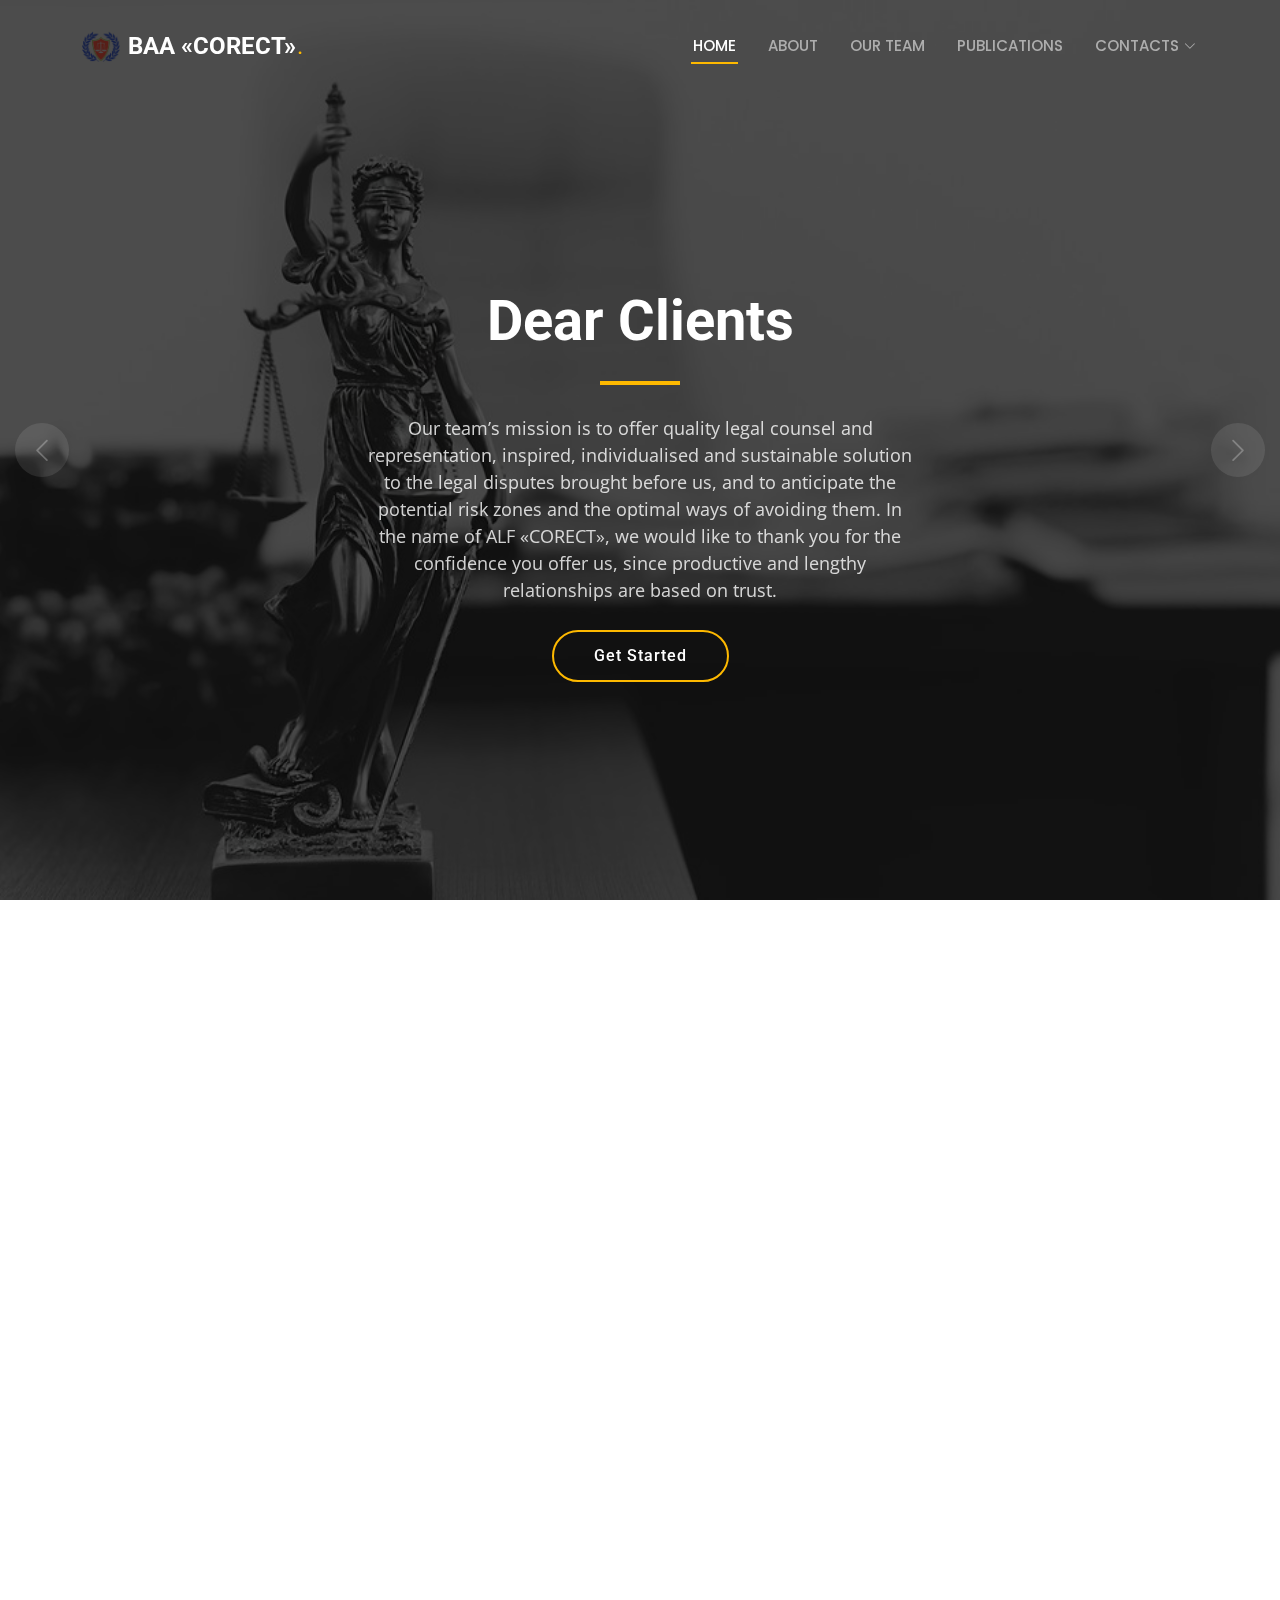
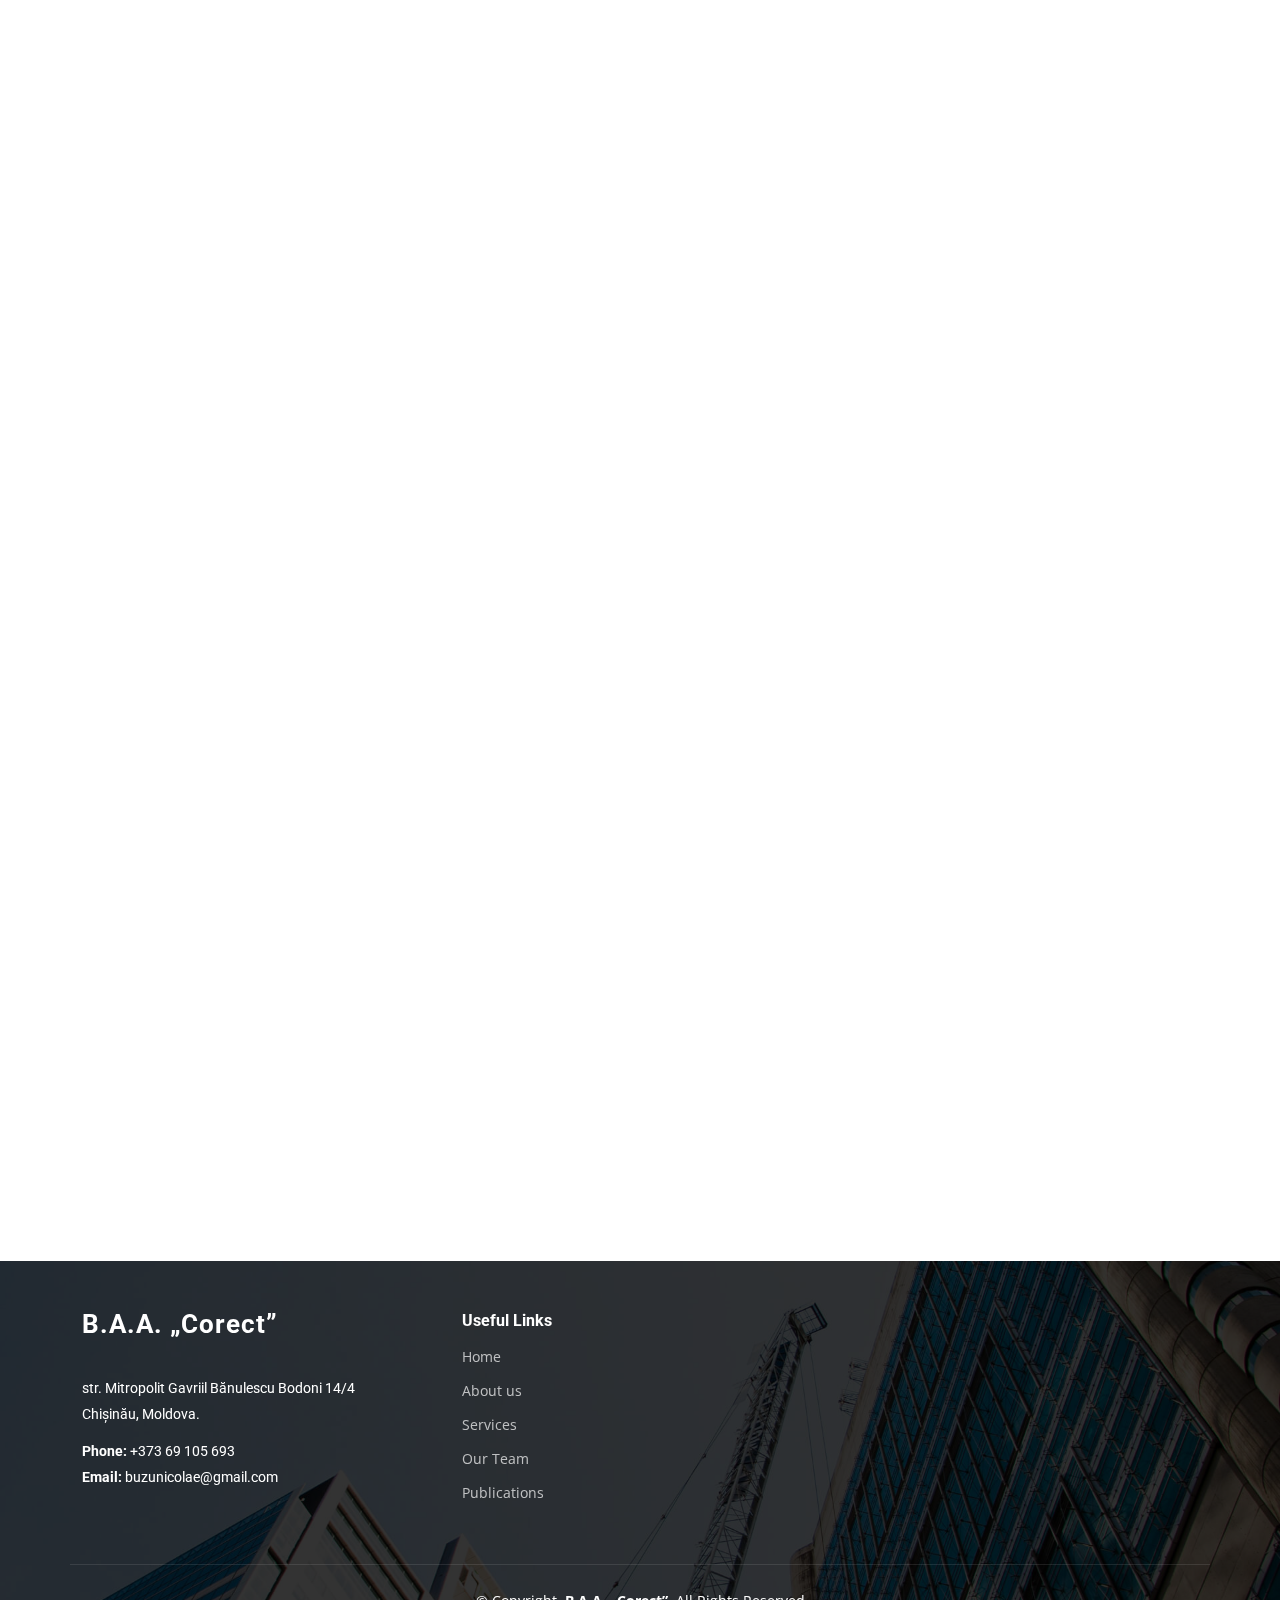
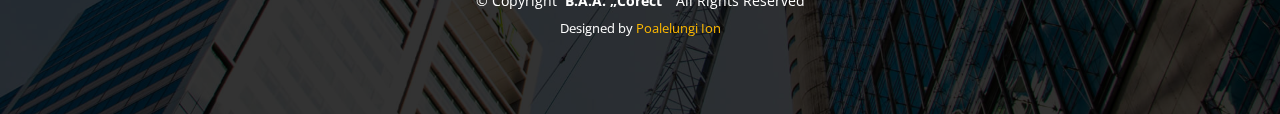
<file: index.html>
<!DOCTYPE html>
<html lang="en">

<head>
  <meta charset="utf-8">
  <meta content="width=device-width, initial-scale=1.0" name="viewport">
  <title>Index - UpConstruction Bootstrap Template</title>
  <meta content="" name="description">
  <meta content="" name="keywords">

  <!-- Favicons -->
  <link href="assets/img/favicon.png" rel="icon">
  <link href="assets/img/apple-touch-icon.png" rel="apple-touch-icon">

  <!-- Fonts -->
  <link href="https://fonts.googleapis.com" rel="preconnect">
  <link href="https://fonts.gstatic.com" rel="preconnect" crossorigin>
  <link href="https://fonts.googleapis.com/css2?family=Roboto:ital,wght@0,100;0,300;0,400;0,500;0,700;0,900;1,100;1,300;1,400;1,500;1,700;1,900&family=Open+Sans:ital,wght@0,300;0,400;0,500;0,600;0,700;0,800;1,300;1,400;1,500;1,600;1,700;1,800&family=Poppins:ital,wght@0,100;0,200;0,300;0,400;0,500;0,600;0,700;0,800;0,900;1,100;1,200;1,300;1,400;1,500;1,600;1,700;1,800;1,900&display=swap" rel="stylesheet">

  <!-- Vendor CSS Files -->
  <link href="assets/vendor/bootstrap/css/bootstrap.min.css" rel="stylesheet">
  <link href="assets/vendor/bootstrap-icons/bootstrap-icons.css" rel="stylesheet">
  <link href="assets/vendor/aos/aos.css" rel="stylesheet">
  <link href="assets/vendor/fontawesome-free/css/all.min.css" rel="stylesheet">
  <link href="assets/vendor/glightbox/css/glightbox.min.css" rel="stylesheet">
  <link href="assets/vendor/swiper/swiper-bundle.min.css" rel="stylesheet">

  <!-- Main CSS File -->
  <link href="assets/css/main.css" rel="stylesheet">

</head>

<body class="index-page">

  <header id="header" class="header d-flex align-items-center fixed-top">
    <div class="container-fluid container-xl position-relative d-flex align-items-center justify-content-between">

      <a href="index.html" class="logo d-flex align-items-center">
        <!-- Uncomment the line below if you also wish to use an image logo -->
         <img src="assets/img/logo.png" alt="">
        <h1 class="sitename">BAA «CORECT»</h1> <span>.</span>
      </a>

      <nav id="navmenu" class="navmenu">
        <ul>
          <li><a href="index.html" class="active">Home</a></li>
          <li><a href="about.html">About</a></li>
<!--          <li><a href="services.html">Services</a></li>-->
          <li><a href="projects.html">Our Team </a></li>
          <li><a href="blog.html">Publications</a></li>
          <li class="dropdown"><a href="contact.html"><span>Contacts</span> <i class="bi bi-chevron-down toggle-dropdown"></i></a>
            <ul>
              <li><a href="#">Stepan Zghibarțî</a></li>
              <li><a href="#">Buzu Nicolae</a></li>
              <li><a href="#">Victor Berlinski</a></li>
              <li><a href="#">Alexei Barbăneagră</a></li>
            </ul>
          </li>
        </ul>
        <i class="mobile-nav-toggle d-xl-none bi bi-list"></i>
      </nav>

    </div>
  </header>

  <main class="main">

    <!-- Hero Section -->
    <section id="hero" class="hero section">

      <div class="info d-flex align-items-center">
        <div class="container">
          <div class="row justify-content-center" data-aos="fade-up" data-aos-delay="100">
            <div class="col-lg-6 text-center">
              <h2 class="">Dear Clients</h2>
              <p>Our team’s mission is to offer quality legal counsel and representation, inspired, individualised and sustainable solution to the legal disputes brought before us, and to anticipate the potential risk zones and the optimal ways of avoiding them. In the name of ALF «CORECT», we would like to thank you for the confidence you offer us, since productive and lengthy relationships are based on trust.</p>
              <a href="#get-started" class="btn-get-started">Get Started</a>
            </div>
          </div>
        </div>
      </div>

      <div id="section-fqREP4OWmC-carousel" class="carousel slide" data-bs-ride="carousel" data-bs-interval="5000">

        <div class="carousel-item">
          <img src="assets/img/hero-carousel/1476844403881.jpg" alt="">
        </div>

        <div class="carousel-item active">
          <img src="assets/img/hero-carousel/1476844403881.jpg" alt="">
        </div>

        <div class="carousel-item">
          <img src="assets/img/hero-carousel/1476844403881.jpg" alt="">
        </div>

        <a class="carousel-control-prev" href="#section-fqREP4OWmC-carousel" role="button" data-bs-slide="prev">
          <span class="carousel-control-prev-icon bi bi-chevron-left" aria-hidden="true"></span>
        </a>

        <a class="carousel-control-next" href="#section-fqREP4OWmC-carousel" role="button" data-bs-slide="next">
          <span class="carousel-control-next-icon bi bi-chevron-right" aria-hidden="true"></span>
        </a>

      </div>

    </section><!-- /Hero Section -->

    <!-- Features Section -->
    <section id="features" class="features section">

      <div class="container">

        <ul class="nav nav-tabs row g-2 d-flex" data-aos="fade-up" data-aos-delay="100" role="tablist">

          <li class="nav-item col-3" role="presentation">
            <a class="nav-link active show" data-bs-toggle="tab" data-bs-target="#features-tab-1" aria-selected="true" role="tab">
              <h4>About Us</h4>
            </a>
          </li><!-- End tab nav item -->

          <li class="nav-item col-3" role="presentation">
            <a class="nav-link" data-bs-toggle="tab" data-bs-target="#features-tab-2" aria-selected="false" tabindex="-1" role="tab">
              <h4>Services</h4>
            </a>
          </li><!-- End tab nav item -->

          <li class="nav-item col-3" role="presentation">
            <a class="nav-link" data-bs-toggle="tab" data-bs-target="#features-tab-3" aria-selected="false" tabindex="-1" role="tab">
              <h4>Our Vision</h4>
            </a>
          </li><!-- End tab nav item -->

          <li class="nav-item col-3" role="presentation">
            <a class="nav-link" data-bs-toggle="tab" data-bs-target="#features-tab-4" aria-selected="false" tabindex="-1" role="tab">
              <h4>Our Values</h4>
            </a>
          </li><!-- End tab nav item -->

        </ul>

        <div class="tab-content" data-aos="fade-up" data-aos-delay="200">

          <div class="tab-pane fade active show" id="features-tab-1" role="tabpanel">
            <div class="row">

              <h3>About Us</h3>
              <p class="fst-italic">
                Established in 1993 in Chisinau, the Associated Lawyers’ Firm «CORECT» is a premier legal institution dedicated to providing comprehensive legal services to both Moldovan and international clients. Our firm specializes in navigating the complexities of corporate and commercial law, as well as safeguarding the rights and interests of Moldovan citizens. With a team of 11 seasoned attorneys, each boasting over 20 years of experience in the legal field, we are committed to delivering exceptional legal representation.
              </p>

              <p>
                Our attorneys bring a wealth of experience from their prior roles as judges, prosecutors, and senior officials within the state administration and international legal organizations. Notably, our team includes individuals who have served as:
              </p>
              <ul>
                <li><i class="bi bi-check2-all"></i> <span>First Vice-Prime Minister of the Government of the Republic of Moldova;</span></li>
                <li><i class="bi bi-check2-all"></i> <span>Minister of Justice;</span></li>
                <li><i class="bi bi-check2-all"></i> <span>Members of Parliament (3 attorneys);</span></li>
                <li><i class="bi bi-check2-all"></i> <span>Judges of the Supreme Court of the Republic of Moldova (2 attorneys);</span></li>
                <li><i class="bi bi-check2-all"></i> <span>Judge at the International Court of Human Rights in Strasbourg;</span></li>
                <li><i class="bi bi-check2-all"></i> <span>Prosecutors at the General Prosecutor’s Office of the Republic of Moldova (3 attorneys);</span></li>
              </ul>

              <p>
                At CORECT, we are driven by a commitment to excellence, diligence, and a deep understanding of our clients' needs. Our legal team approaches each case with a tailored strategy, ensuring that we provide effective legal advice and representation across a broad spectrum of legal issues. We pride ourselves on our ability to handle complex cases with professionalism and integrity.
              </p>

              <p>
                The effectiveness of our firm is underpinned by:
              </p>
              <ul>
                <li><i class="bi bi-check2-all"></i> <span>Our team's extensive legal experience, which enables us to navigate even the most challenging legal landscapes.</span></li>
                <li><i class="bi bi-check2-all"></i> <span>The intellectual rigor and strategic thinking of our attorneys, which drive our success in both litigation and advisory roles.</span></li>
                <li><i class="bi bi-check2-all"></i> <span>A steadfast commitment to trust and confidentiality, which forms the cornerstone of our client relationships.</span></li>
                <li><i class="bi bi-check2-all"></i> <span>An individualized approach to every case, ensuring that our legal solutions are as unique as the clients we serve.</span></li>
              </ul>

              <p>
                Thank you for entrusting us with your legal matters. We are dedicated to upholding your rights, freedoms, and legitimate interests with the utmost integrity and professionalism in the Republic of Moldova.
              </p>

            </div>
          </div><!-- End tab content item -->

          <div class="tab-pane fade" id="features-tab-2" role="tabpanel">
            <div class="row">

              <h3>Services</h3>
              <p class="fst-italic">
                At the Associated Lawyers’ Firm «CORECT», we offer a comprehensive range of legal services designed to meet the diverse needs of both individuals and businesses. Our expertise spans across various areas of law, including civil, commercial, criminal, administrative, tax, and customs law. We also specialize in the protection of intellectual property and provide strategic legal support in numerous other legal domains.
              </p>

              <p>
                Our key services include, but are not limited to:
              </p>
              <ul>
                <li><i class="bi bi-check2-all"></i> <span>Providing expert legal advice and drafting legal opinions on complex legal matters, both at the national and international levels.</span></li>
                <li><i class="bi bi-check2-all"></i> <span>Preparing and reviewing legal documents, including contracts, corporate statutes, and internal organizational structures for companies and institutions of all legal forms.</span></li>
                <li><i class="bi bi-check2-all"></i> <span>Representing clients in interactions with government entities, public administration bodies, law enforcement agencies, and regulatory authorities, including tax agencies.</span></li>
                <li><i class="bi bi-check2-all"></i> <span>Advocating on behalf of clients in legal disputes with other individuals and legal entities, ensuring their rights and interests are protected.</span></li>
                <li><i class="bi bi-check2-all"></i> <span>Drafting claims, appeals, and other legal documentation related to Alternative Dispute Resolution (ADR) and litigation.</span></li>
                <li><i class="bi bi-check2-all"></i> <span>Providing legal assistance throughout all stages of legal proceedings, including representation in court, legal negotiations, and the preparation of legal expertise reports.</span></li>
                <li><i class="bi bi-check2-all"></i> <span>Offering specialized support in corporate law, including the establishment, reorganization, and liquidation of legal entities, as well as the management of changes to statutory documents.</span></li>
                <li><i class="bi bi-check2-all"></i> <span>Representing clients in civil, commercial, administrative, and criminal cases before all courts in the Republic of Moldova, including specialized economic courts and courts of general jurisdiction.</span></li>
                <li><i class="bi bi-check2-all"></i> <span>Providing legal representation and assistance to victims, plaintiffs, or defendants in criminal cases, from the investigation stage through to trial.</span></li>
                <li><i class="bi bi-check2-all"></i> <span>Advocating for clients' rights before the European Court of Human Rights and other international legal bodies.</span></li>
              </ul>

              <p>
                Our firm is committed to delivering results-driven legal solutions that are tailored to the unique needs of each client, ensuring that their legal challenges are addressed with the highest level of expertise and professionalism.
              </p>

            </div>
          </div><!-- End tab content item -->

          <div class="tab-pane fade" id="features-tab-3" role="tabpanel">
            <div class="row">

              <h3>Our Vision</h3>

              <p>
                At the Associated Lawyers’ Firm «CORECT», our vision is to build lasting relationships with our clients based on trust, integrity, and a deep understanding of their legal needs. Our team of attorneys is committed to thinking ahead and providing proactive legal solutions that address potential issues before they escalate to litigation. We believe in fostering open communication and transparency with our clients, ensuring that they are informed and empowered throughout the legal process.
              </p>

              <p>
                Our approach to legal practice is rooted in fairness, honesty, and a commitment to achieving the best possible outcomes for our clients. We strive to resolve legal matters efficiently, whether through negotiation, mediation, or, when necessary, litigation. Our team takes pride in our ability to deliver clear, concise, and practical legal advice that is tailored to the unique circumstances of each client.
              </p>

              <p>
                We are dedicated to exploring innovative legal solutions that not only meet the immediate needs of our clients but also contribute to their long-term success. By continuously adapting to the evolving legal landscape, we ensure that our services remain relevant and effective in addressing the challenges faced by our clients.
              </p>

            </div>
          </div><!-- End tab content item -->

          <div class="tab-pane fade" id="features-tab-4" role="tabpanel">
            <div class="row">

              <h3>Our Values</h3>
              <p class="fst-italic">
                The Associated Lawyers’ Firm «CORECT» operates under a set of core values that define who we are and how we serve our clients. Our values are the foundation of our commitment to providing high-quality legal services with professionalism and integrity.
              </p>

              <p>
                <i class="bi bi-check2-all"></i> <strong>Ethics and Confidentiality:</strong> At CORECT, we uphold the highest standards of professional ethics, confidentiality, and loyalty. Our attorneys are bound by strict ethical guidelines that ensure the privacy and security of our clients' information at all times. We guarantee absolute confidentiality in all matters, and our clients can trust that their legal affairs will be handled with the utmost discretion, even after the conclusion of our services.
              </p>

              <p>
                <i class="bi bi-check2-all"></i> <strong>Dedication and Transparency:</strong> We are committed to providing dedicated and transparent legal services, keeping our clients informed at every step of their legal journey. We understand that navigating legal matters can be complex and stressful, and we strive to make the process as clear and straightforward as possible. Our attorneys are always available to answer questions and provide updates, ensuring that our clients have the knowledge they need to make informed decisions.
              </p>

              <p>
                <i class="bi bi-check2-all"></i> <strong>Integrity:</strong> Integrity is at the heart of everything we do. We believe in maintaining honesty, consistency, and respect for professional ethics in all aspects of our legal practice. Our attorneys are committed to acting in the best interests of our clients, offering sound legal advice and representation that they can rely on. We take pride in our reputation for integrity and professionalism, and we work tirelessly to uphold these values in every case we handle.
              </p>

              <p>
                <i class="bi bi-check2-all"></i> <strong>Client-Centered Approach:</strong> Our clients are at the center of everything we do. We take the time to understand their unique legal needs and objectives, and we work collaboratively to develop strategies that best serve their interests. Our client-centered approach ensures that our legal services are tailored to meet the specific needs of each individual or business we represent, and we are committed to achieving the best possible outcomes for our clients.
              </p>

            </div>
          </div><!-- End tab content item -->

        </div>

      </div>

    </section><!-- End Features Section -->






<!--    &lt;!&ndash; Projects Section &ndash;&gt;-->
<!--    <section id="projects" class="projects section">-->

<!--      &lt;!&ndash; Section Title &ndash;&gt;-->
<!--      <div class="container section-title" data-aos="fade-up">-->
<!--        <h2 class="">Projects</h2>-->
<!--        <p>Necessitatibus eius consequatur ex aliquid fuga eum quidem sint consectetur velit</p>-->
<!--      </div>&lt;!&ndash; End Section Title &ndash;&gt;-->

<!--      <div class="container">-->

<!--        <div class="isotope-layout" data-default-filter="*" data-layout="masonry" data-sort="original-order">-->

<!--          <ul class="portfolio-filters isotope-filters" data-aos="fade-up" data-aos-delay="100">-->
<!--            <li data-filter="*" class="filter-active">All</li>-->
<!--            <li data-filter=".filter-remodeling">Remodeling</li>-->
<!--            <li data-filter=".filter-construction">Construction</li>-->
<!--            <li data-filter=".filter-repairs">Repairs</li>-->
<!--            <li data-filter=".filter-design">Design</li>-->
<!--          </ul>&lt;!&ndash; End Portfolio Filters &ndash;&gt;-->

<!--          <div class="row gy-4 isotope-container" data-aos="fade-up" data-aos-delay="200">-->

<!--            <div class="col-lg-4 col-md-6 portfolio-item isotope-item filter-remodeling">-->
<!--              <div class="portfolio-content h-100">-->
<!--                <img src="assets/img/projects/remodeling-1.jpg" class="img-fluid" alt="">-->
<!--                <div class="portfolio-info">-->
<!--                  <h4>App 1</h4>-->
<!--                  <p>Lorem ipsum, dolor sit amet consectetur</p>-->
<!--                  <a href="assets/img/projects/remodeling-1.jpg" title="App 1" data-gallery="portfolio-gallery-app" class="glightbox preview-link"><i class="bi bi-zoom-in"></i></a>-->
<!--                  <a href="project-details.html" title="More Details" class="details-link"><i class="bi bi-link-45deg"></i></a>-->
<!--                </div>-->
<!--              </div>-->
<!--            </div>&lt;!&ndash; End Portfolio Item &ndash;&gt;-->

<!--            <div class="col-lg-4 col-md-6 portfolio-item isotope-item filter-construction">-->
<!--              <div class="portfolio-content h-100">-->
<!--                <img src="assets/img/projects/construction-1.jpg" class="img-fluid" alt="">-->
<!--                <div class="portfolio-info">-->
<!--                  <h4>Product 1</h4>-->
<!--                  <p>Lorem ipsum, dolor sit amet consectetur</p>-->
<!--                  <a href="assets/img/projects/construction-1.jpg" title="Product 1" data-gallery="portfolio-gallery-product" class="glightbox preview-link"><i class="bi bi-zoom-in"></i></a>-->
<!--                  <a href="project-details.html" title="More Details" class="details-link"><i class="bi bi-link-45deg"></i></a>-->
<!--                </div>-->
<!--              </div>-->
<!--            </div>&lt;!&ndash; End Portfolio Item &ndash;&gt;-->

<!--            <div class="col-lg-4 col-md-6 portfolio-item isotope-item filter-repairs">-->
<!--              <div class="portfolio-content h-100">-->
<!--                <img src="assets/img/projects/repairs-1.jpg" class="img-fluid" alt="">-->
<!--                <div class="portfolio-info">-->
<!--                  <h4>Branding 1</h4>-->
<!--                  <p>Lorem ipsum, dolor sit amet consectetur</p>-->
<!--                  <a href="assets/img/projects/repairs-1.jpg" title="Branding 1" data-gallery="portfolio-gallery-branding" class="glightbox preview-link"><i class="bi bi-zoom-in"></i></a>-->
<!--                  <a href="project-details.html" title="More Details" class="details-link"><i class="bi bi-link-45deg"></i></a>-->
<!--                </div>-->
<!--              </div>-->
<!--            </div>&lt;!&ndash; End Portfolio Item &ndash;&gt;-->

<!--            <div class="col-lg-4 col-md-6 portfolio-item isotope-item filter-design">-->
<!--              <div class="portfolio-content h-100">-->
<!--                <img src="assets/img/projects/design-1.jpg" class="img-fluid" alt="">-->
<!--                <div class="portfolio-info">-->
<!--                  <h4>Books 1</h4>-->
<!--                  <p>Lorem ipsum, dolor sit amet consectetur</p>-->
<!--                  <a href="assets/img/projects/design-1.jpg" title="Branding 1" data-gallery="portfolio-gallery-book" class="glightbox preview-link"><i class="bi bi-zoom-in"></i></a>-->
<!--                  <a href="project-details.html" title="More Details" class="details-link"><i class="bi bi-link-45deg"></i></a>-->
<!--                </div>-->
<!--              </div>-->
<!--            </div>&lt;!&ndash; End Portfolio Item &ndash;&gt;-->

<!--            <div class="col-lg-4 col-md-6 portfolio-item isotope-item filter-remodeling">-->
<!--              <div class="portfolio-content h-100">-->
<!--                <img src="assets/img/projects/remodeling-2.jpg" class="img-fluid" alt="">-->
<!--                <div class="portfolio-info">-->
<!--                  <h4>App 2</h4>-->
<!--                  <p>Lorem ipsum, dolor sit amet consectetur</p>-->
<!--                  <a href="assets/img/projects/remodeling-2.jpg" title="App 2" data-gallery="portfolio-gallery-app" class="glightbox preview-link"><i class="bi bi-zoom-in"></i></a>-->
<!--                  <a href="project-details.html" title="More Details" class="details-link"><i class="bi bi-link-45deg"></i></a>-->
<!--                </div>-->
<!--              </div>-->
<!--            </div>&lt;!&ndash; End Portfolio Item &ndash;&gt;-->

<!--            <div class="col-lg-4 col-md-6 portfolio-item isotope-item filter-construction">-->
<!--              <div class="portfolio-content h-100">-->
<!--                <img src="assets/img/projects/construction-2.jpg" class="img-fluid" alt="">-->
<!--                <div class="portfolio-info">-->
<!--                  <h4>Product 2</h4>-->
<!--                  <p>Lorem ipsum, dolor sit amet consectetur</p>-->
<!--                  <a href="assets/img/projects/construction-2.jpg" title="Product 2" data-gallery="portfolio-gallery-product" class="glightbox preview-link"><i class="bi bi-zoom-in"></i></a>-->
<!--                  <a href="project-details.html" title="More Details" class="details-link"><i class="bi bi-link-45deg"></i></a>-->
<!--                </div>-->
<!--              </div>-->
<!--            </div>&lt;!&ndash; End Portfolio Item &ndash;&gt;-->

<!--            <div class="col-lg-4 col-md-6 portfolio-item isotope-item filter-repairs">-->
<!--              <div class="portfolio-content h-100">-->
<!--                <img src="assets/img/projects/repairs-2.jpg" class="img-fluid" alt="">-->
<!--                <div class="portfolio-info">-->
<!--                  <h4>Branding 2</h4>-->
<!--                  <p>Lorem ipsum, dolor sit amet consectetur</p>-->
<!--                  <a href="assets/img/projects/repairs-2.jpg" title="Branding 2" data-gallery="portfolio-gallery-branding" class="glightbox preview-link"><i class="bi bi-zoom-in"></i></a>-->
<!--                  <a href="project-details.html" title="More Details" class="details-link"><i class="bi bi-link-45deg"></i></a>-->
<!--                </div>-->
<!--              </div>-->
<!--            </div>&lt;!&ndash; End Portfolio Item &ndash;&gt;-->

<!--            <div class="col-lg-4 col-md-6 portfolio-item isotope-item filter-design">-->
<!--              <div class="portfolio-content h-100">-->
<!--                <img src="assets/img/projects/design-2.jpg" class="img-fluid" alt="">-->
<!--                <div class="portfolio-info">-->
<!--                  <h4>Books 2</h4>-->
<!--                  <p>Lorem ipsum, dolor sit amet consectetur</p>-->
<!--                  <a href="assets/img/projects/design-2.jpg" title="Branding 2" data-gallery="portfolio-gallery-book" class="glightbox preview-link"><i class="bi bi-zoom-in"></i></a>-->
<!--                  <a href="project-details.html" title="More Details" class="details-link"><i class="bi bi-link-45deg"></i></a>-->
<!--                </div>-->
<!--              </div>-->
<!--            </div>&lt;!&ndash; End Portfolio Item &ndash;&gt;-->

<!--            <div class="col-lg-4 col-md-6 portfolio-item isotope-item filter-remodeling">-->
<!--              <div class="portfolio-content h-100">-->
<!--                <img src="assets/img/projects/remodeling-3.jpg" class="img-fluid" alt="">-->
<!--                <div class="portfolio-info">-->
<!--                  <h4>App 3</h4>-->
<!--                  <p>Lorem ipsum, dolor sit amet consectetur</p>-->
<!--                  <a href="assets/img/projects/remodeling-3.jpg" title="App 3" data-gallery="portfolio-gallery-app" class="glightbox preview-link"><i class="bi bi-zoom-in"></i></a>-->
<!--                  <a href="project-details.html" title="More Details" class="details-link"><i class="bi bi-link-45deg"></i></a>-->
<!--                </div>-->
<!--              </div>-->
<!--            </div>&lt;!&ndash; End Portfolio Item &ndash;&gt;-->

<!--            <div class="col-lg-4 col-md-6 portfolio-item isotope-item filter-construction">-->
<!--              <div class="portfolio-content h-100">-->
<!--                <img src="assets/img/projects/construction-3.jpg" class="img-fluid" alt="">-->
<!--                <div class="portfolio-info">-->
<!--                  <h4>Product 3</h4>-->
<!--                  <p>Lorem ipsum, dolor sit amet consectetur</p>-->
<!--                  <a href="assets/img/projects/construction-3.jpg" title="Product 3" data-gallery="portfolio-gallery-product" class="glightbox preview-link"><i class="bi bi-zoom-in"></i></a>-->
<!--                  <a href="project-details.html" title="More Details" class="details-link"><i class="bi bi-link-45deg"></i></a>-->
<!--                </div>-->
<!--              </div>-->
<!--            </div>&lt;!&ndash; End Portfolio Item &ndash;&gt;-->

<!--            <div class="col-lg-4 col-md-6 portfolio-item isotope-item filter-repairs">-->
<!--              <div class="portfolio-content h-100">-->
<!--                <img src="assets/img/projects/repairs-3.jpg" class="img-fluid" alt="">-->
<!--                <div class="portfolio-info">-->
<!--                  <h4>Branding 3</h4>-->
<!--                  <p>Lorem ipsum, dolor sit amet consectetur</p>-->
<!--                  <a href="assets/img/projects/repairs-3.jpg" title="Branding 2" data-gallery="portfolio-gallery-branding" class="glightbox preview-link"><i class="bi bi-zoom-in"></i></a>-->
<!--                  <a href="project-details.html" title="More Details" class="details-link"><i class="bi bi-link-45deg"></i></a>-->
<!--                </div>-->
<!--              </div>-->
<!--            </div>&lt;!&ndash; End Portfolio Item &ndash;&gt;-->

<!--            <div class="col-lg-4 col-md-6 portfolio-item isotope-item filter-design">-->
<!--              <div class="portfolio-content h-100">-->
<!--                <img src="assets/img/projects/design-3.jpg" class="img-fluid" alt="">-->
<!--                <div class="portfolio-info">-->
<!--                  <h4>Books 3</h4>-->
<!--                  <p>Lorem ipsum, dolor sit amet consectetur</p>-->
<!--                  <a href="assets/img/projects/design-3.jpg" title="Branding 3" data-gallery="portfolio-gallery-book" class="glightbox preview-link"><i class="bi bi-zoom-in"></i></a>-->
<!--                  <a href="project-details.html" title="More Details" class="details-link"><i class="bi bi-link-45deg"></i></a>-->
<!--                </div>-->
<!--              </div>-->
<!--            </div>&lt;!&ndash; End Portfolio Item &ndash;&gt;-->

<!--          </div>&lt;!&ndash; End Portfolio Container &ndash;&gt;-->

<!--        </div>-->

<!--      </div>-->

<!--    </section>&lt;!&ndash; /Projects Section &ndash;&gt;-->

    <!-- Testimonials Section -->
    <section id="testimonials" class="testimonials section">

      <!-- Section Title -->
      <div class="container section-title" data-aos="fade-up">
        <h2>Publications</h2>
      </div><!-- End Section Title -->

      <div class="container" data-aos="fade-up" data-aos-delay="100">

        <div class="swiper">
          <script type="application/json" class="swiper-config">
            {
              "loop": true,
              "speed": 600,
              "autoplay": {
                "delay": 5000
              },
              "slidesPerView": "auto",
              "pagination": {
                "el": ".swiper-pagination",
                "type": "bullets",
                "clickable": true
              },
              "breakpoints": {
                "320": {
                  "slidesPerView": 1,
                  "spaceBetween": 40
                },
                "1200": {
                  "slidesPerView": 2,
                  "spaceBetween": 20
                }
              }
            }
          </script>
          <div class="swiper-wrapper">

            <div class="swiper-slide">
              <div class="testimonial-wrap">
                <div class="testimonial-item">
                  <article class="position-relative h-100">
                    <div class="post-img position-relative overflow-hidden">
                      <img src="assets/img/blog/blog-2.jpg" class="img-fluid" alt="">
                    </div>

                    <div class="post-content d-flex flex-column">
                      <h3 class="post-title">DL. AV. FALĂ NICOLAE ÎN CALITATE DE FORMATOR ÎN CADRUL...</h3>
                      <p>
                        Dl. av. Fală Nicolae, Senior Expert și Trainer în cadrul proiectului european „Support to the public administration reform process in the Republic of Moldova”, în calitate de formator în cadrul evenimentului „Codul Administrativ – Oportunități și Provocări”, organizat de A.O....
                      </p>
                      <hr>
                      <a href="#" class="readmore stretched-link"><span>Read More</span><i class="bi bi-arrow-right"></i></a>
                    </div>
                  </article>
                </div>
              </div>
            </div><!-- End testimonial item -->

            <div class="swiper-slide">
              <div class="testimonial-wrap">
                <div class="testimonial-item">
                  <article class="position-relative h-100">
                    <div class="post-img position-relative overflow-hidden">
                      <img src="assets/img/blog/blog-3.jpg" class="img-fluid" alt="">
                    </div>

                    <div class="post-content d-flex flex-column">
                      <h3 class="post-title">COMUNICAT DL. IGOR CLIMA DIN 28.02.2019.</h3>
                      <p>
                        La data de 28.02.2019, dl. Av. Igor Clima a participat în calitate de vorbitor la conferința națională ,,Modificările CPC: Antivirus împotriva abuzului de drept”, organizată de Juridice Moldova, acoperind palierul procesual la subiectul „Excepția prescripției dreptului material la acțiune”.
                      </p>
                      <hr>
                      <a href="#" class="readmore stretched-link"><span>Read More</span><i class="bi bi-arrow-right"></i></a>
                    </div>
                  </article>
                </div>
              </div>
            </div><!-- End testimonial item -->


          </div>
          <div class="swiper-pagination"></div>
        </div>

      </div>

    </section><!-- /Testimonials Section -->


<!--    &lt;!&ndash; Recent Blog Posts Section &ndash;&gt;-->
<!--    <section id="recent-blog-posts" class="recent-blog-posts section">-->

<!--      &lt;!&ndash; Section Title &ndash;&gt;-->
<!--      <div class="container section-title" data-aos="fade-up">-->
<!--        <h2 class="">Recent Blog Posts</h2>-->
<!--&lt;!&ndash;        <p>Necessitatibus eius consequatur ex aliquid fuga eum quidem sint consectetur velit</p>&ndash;&gt;-->
<!--      </div>&lt;!&ndash; End Section Title &ndash;&gt;-->

<!--      <div class="container">-->

<!--        <div class="row gy-5">-->

<!--          <div class="col-xl-4 col-md-6">-->
<!--            <div class="post-item position-relative h-100" data-aos="fade-up" data-aos-delay="100">-->

<!--              <div class="post-img position-relative overflow-hidden">-->
<!--                <img src="assets/img/blog/blog-1.jpg" class="img-fluid" alt="">-->
<!--                <span class="post-date">December 12</span>-->
<!--              </div>-->

<!--              <div class="post-content d-flex flex-column">-->

<!--                <h3 class="post-title">Eum ad dolor et. Autem aut fugiat debitis</h3>-->

<!--                <div class="meta d-flex align-items-center">-->
<!--                  <div class="d-flex align-items-center">-->
<!--                    <i class="bi bi-person"></i> <span class="ps-2">Julia Parker</span>-->
<!--                  </div>-->
<!--                  <span class="px-3 text-black-50">/</span>-->
<!--                  <div class="d-flex align-items-center">-->
<!--                    <i class="bi bi-folder2"></i> <span class="ps-2">Politics</span>-->
<!--                  </div>-->
<!--                </div>-->

<!--                <hr>-->

<!--                <a href="blog-details.html" class="readmore stretched-link"><span>Read More</span><i class="bi bi-arrow-right"></i></a>-->

<!--              </div>-->

<!--            </div>-->
<!--          </div>&lt;!&ndash; End post item &ndash;&gt;-->

<!--          <div class="col-xl-4 col-md-6">-->
<!--            <div class="post-item position-relative h-100" data-aos="fade-up" data-aos-delay="200">-->

<!--              <div class="post-img position-relative overflow-hidden">-->
<!--                <img src="assets/img/blog/blog-2.jpg" class="img-fluid" alt="">-->
<!--                <span class="post-date">July 17</span>-->
<!--              </div>-->

<!--              <div class="post-content d-flex flex-column">-->

<!--                <h3 class="post-title">Et repellendus molestiae qui est sed omnis</h3>-->

<!--                <div class="meta d-flex align-items-center">-->
<!--                  <div class="d-flex align-items-center">-->
<!--                    <i class="bi bi-person"></i> <span class="ps-2">Mario Douglas</span>-->
<!--                  </div>-->
<!--                  <span class="px-3 text-black-50">/</span>-->
<!--                  <div class="d-flex align-items-center">-->
<!--                    <i class="bi bi-folder2"></i> <span class="ps-2">Sports</span>-->
<!--                  </div>-->
<!--                </div>-->

<!--                <hr>-->

<!--                <a href="blog-details.html" class="readmore stretched-link"><span>Read More</span><i class="bi bi-arrow-right"></i></a>-->

<!--              </div>-->

<!--            </div>-->
<!--          </div>&lt;!&ndash; End post item &ndash;&gt;-->

<!--          <div class="col-xl-4 col-md-6" data-aos="fade-up" data-aos-delay="300">-->
<!--            <div class="post-item position-relative h-100">-->

<!--              <div class="post-img position-relative overflow-hidden">-->
<!--                <img src="assets/img/blog/blog-3.jpg" class="img-fluid" alt="">-->
<!--                <span class="post-date">September 05</span>-->
<!--              </div>-->

<!--              <div class="post-content d-flex flex-column">-->

<!--                <h3 class="post-title">Quia assumenda est et veritati tirana ploder</h3>-->

<!--                <div class="meta d-flex align-items-center">-->
<!--                  <div class="d-flex align-items-center">-->
<!--                    <i class="bi bi-person"></i> <span class="ps-2">Lisa Hunter</span>-->
<!--                  </div>-->
<!--                  <span class="px-3 text-black-50">/</span>-->
<!--                  <div class="d-flex align-items-center">-->
<!--                    <i class="bi bi-folder2"></i> <span class="ps-2">Economics</span>-->
<!--                  </div>-->
<!--                </div>-->

<!--                <hr>-->

<!--                <a href="blog-details.html" class="readmore stretched-link"><span>Read More</span><i class="bi bi-arrow-right"></i></a>-->

<!--              </div>-->

<!--            </div>-->
<!--          </div>&lt;!&ndash; End post item &ndash;&gt;-->

<!--        </div>-->

<!--      </div>-->

<!--    </section>&lt;!&ndash; /Recent Blog Posts Section &ndash;&gt;-->

  </main>

  <footer id="footer" class="footer">

    <div class="container footer-top">
      <div class="row gy-4">
        <div class="col-lg-4 col-md-6 footer-about">
          <a href="index.html" class="logo d-flex align-items-center">
            <span class="sitename">B.A.A. „Corect”</span>
          </a>
          <div class="footer-contact pt-3">
            <p>str. Mitropolit Gavriil Bănulescu Bodoni 14/4 </p>
            <p>Chișinău, Moldova.</p>
            <p class="mt-3"><strong>Phone:</strong> <span>+373 69 105 693</span></p>
            <p><strong>Email:</strong> <span>buzunicolae@gmail.com</span></p>
          </div>

        </div>

        <div class="col-lg-2 col-md-3 footer-links">
          <h4>Useful Links</h4>
          <ul>
            <li><a href="#">Home</a></li>
            <li><a href="#">About us</a></li>
            <li><a href="#">Services</a></li>
            <li><a href="#">Our Team</a></li>
            <li><a href="#">Publications</a></li>
          </ul>
        </div>



      </div>
    </div>

    <div class="container copyright text-center mt-4">
      <p>© <span>Copyright</span> <strong class="px-1 sitename">B.A.A. „Corect”</strong> <span>All Rights Reserved</span></p>
      <div class="credits">

        Designed by <a href="#">Poalelungi Ion</a>
      </div>
    </div>

  </footer>

  <!-- Scroll Top -->
  <a href="#" id="scroll-top" class="scroll-top d-flex align-items-center justify-content-center"><i class="bi bi-arrow-up-short"></i></a>

  <!-- Preloader -->
  <div id="preloader"></div>

  <!-- Vendor JS Files -->
  <script src="assets/vendor/bootstrap/js/bootstrap.bundle.min.js"></script>
  <script src="assets/vendor/php-email-form/validate.js"></script>
  <script src="assets/vendor/aos/aos.js"></script>
  <script src="assets/vendor/glightbox/js/glightbox.min.js"></script>
  <script src="assets/vendor/imagesloaded/imagesloaded.pkgd.min.js"></script>
  <script src="assets/vendor/isotope-layout/isotope.pkgd.min.js"></script>
  <script src="assets/vendor/swiper/swiper-bundle.min.js"></script>
  <script src="assets/vendor/purecounter/purecounter_vanilla.js"></script>

  <!-- Main JS File -->
  <script src="assets/js/main.js"></script>

</body>

</html>
</file>
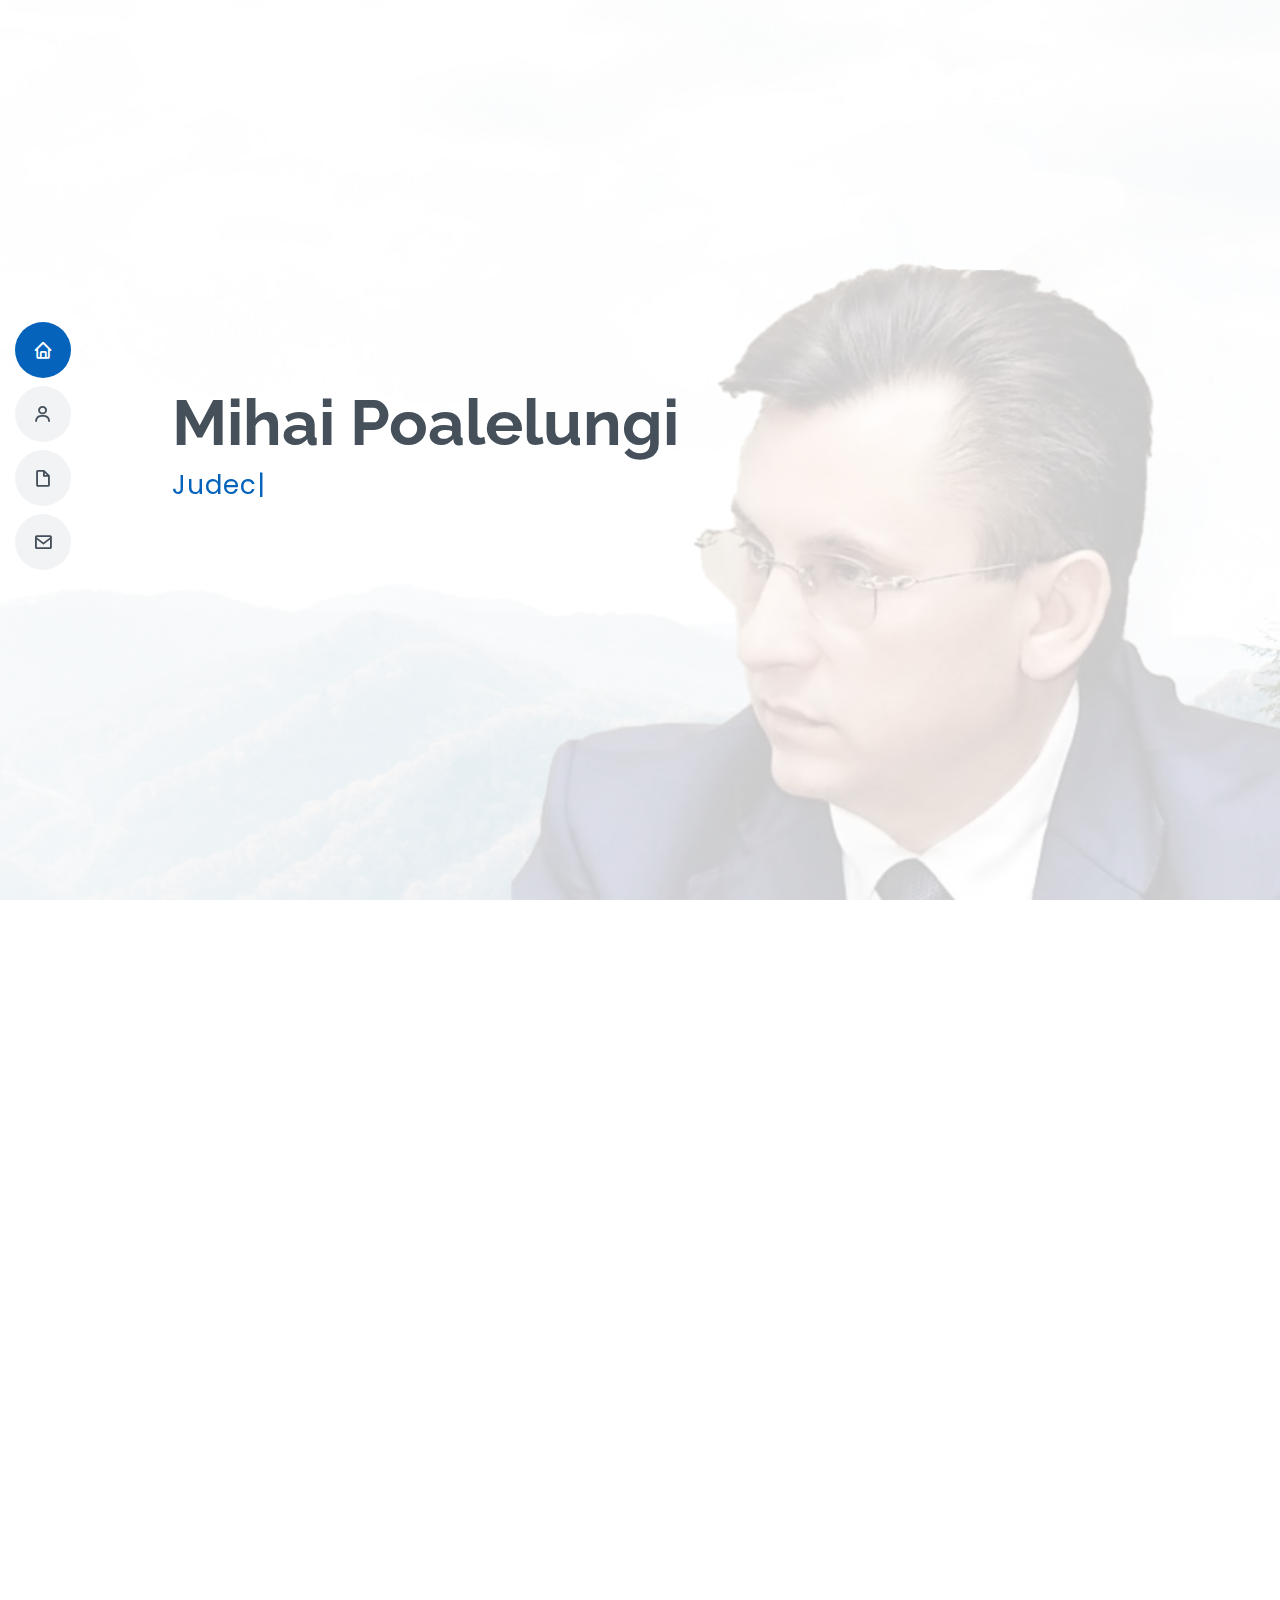
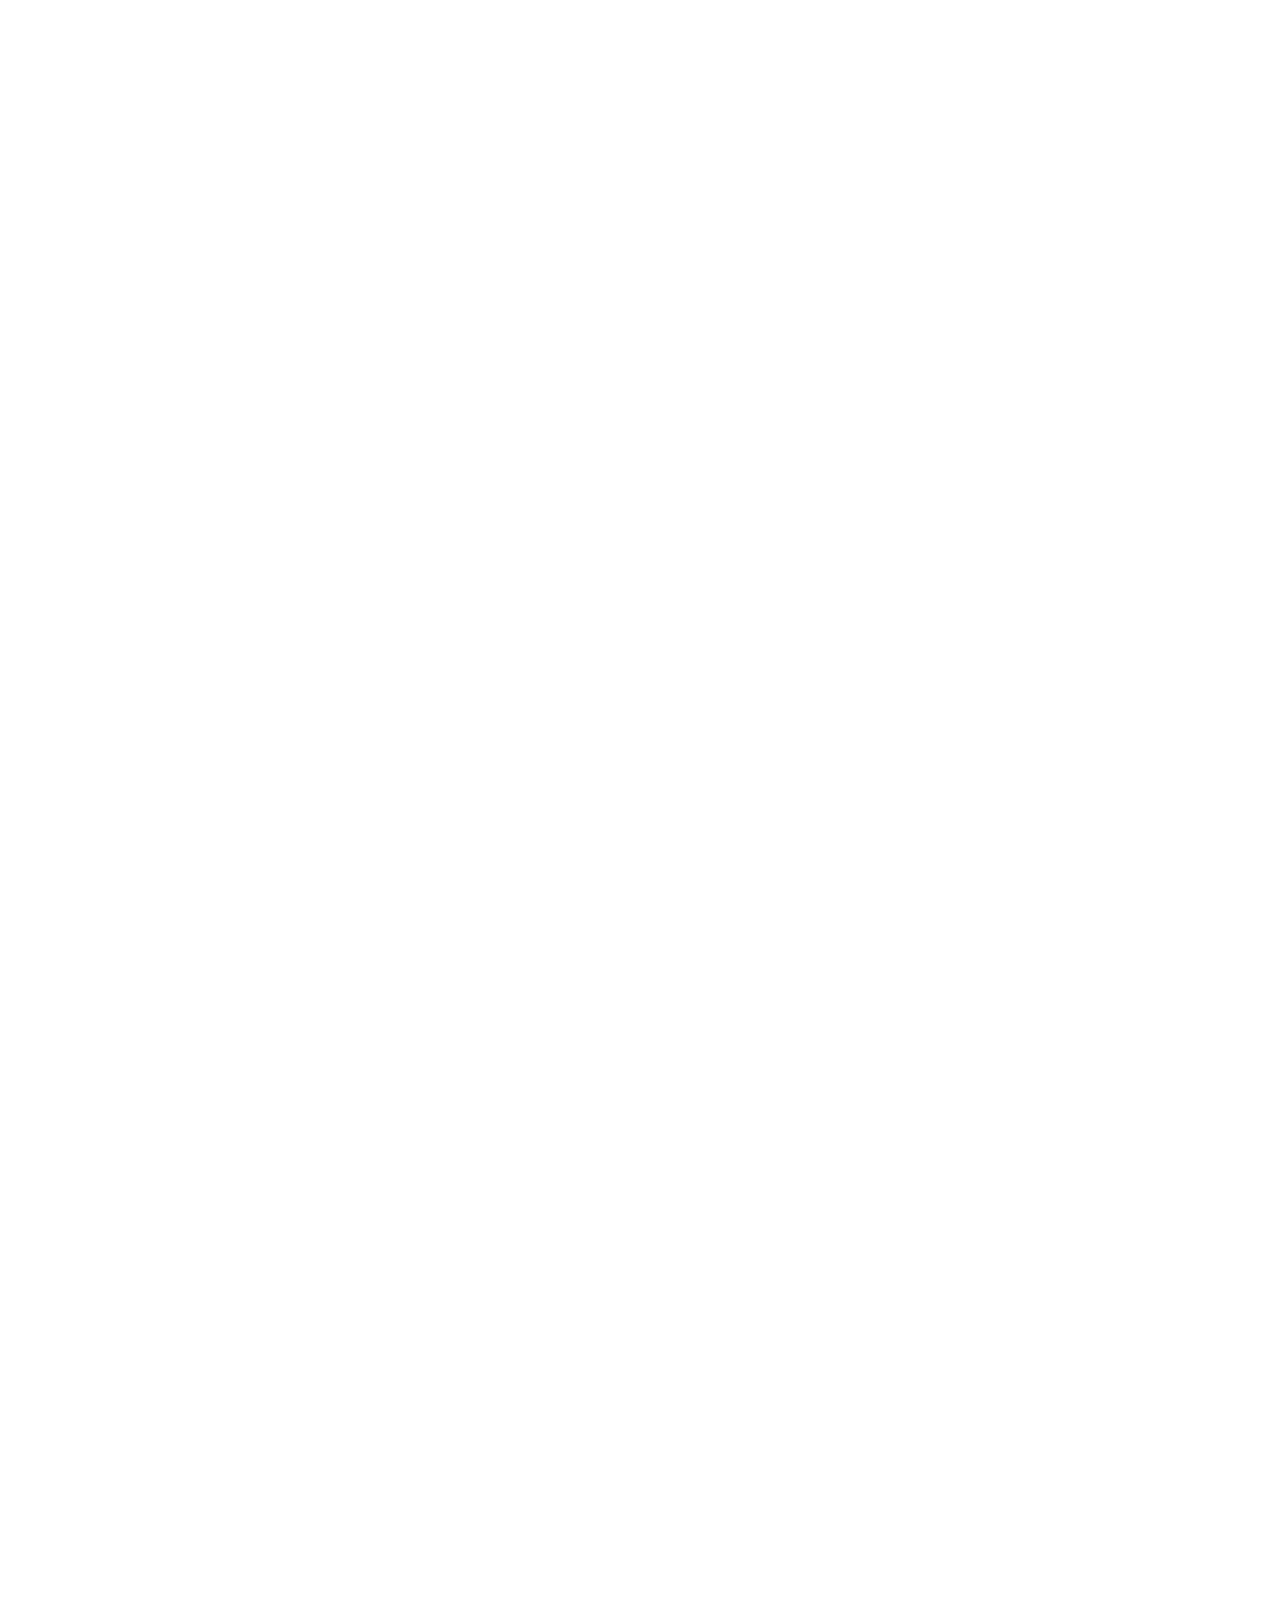
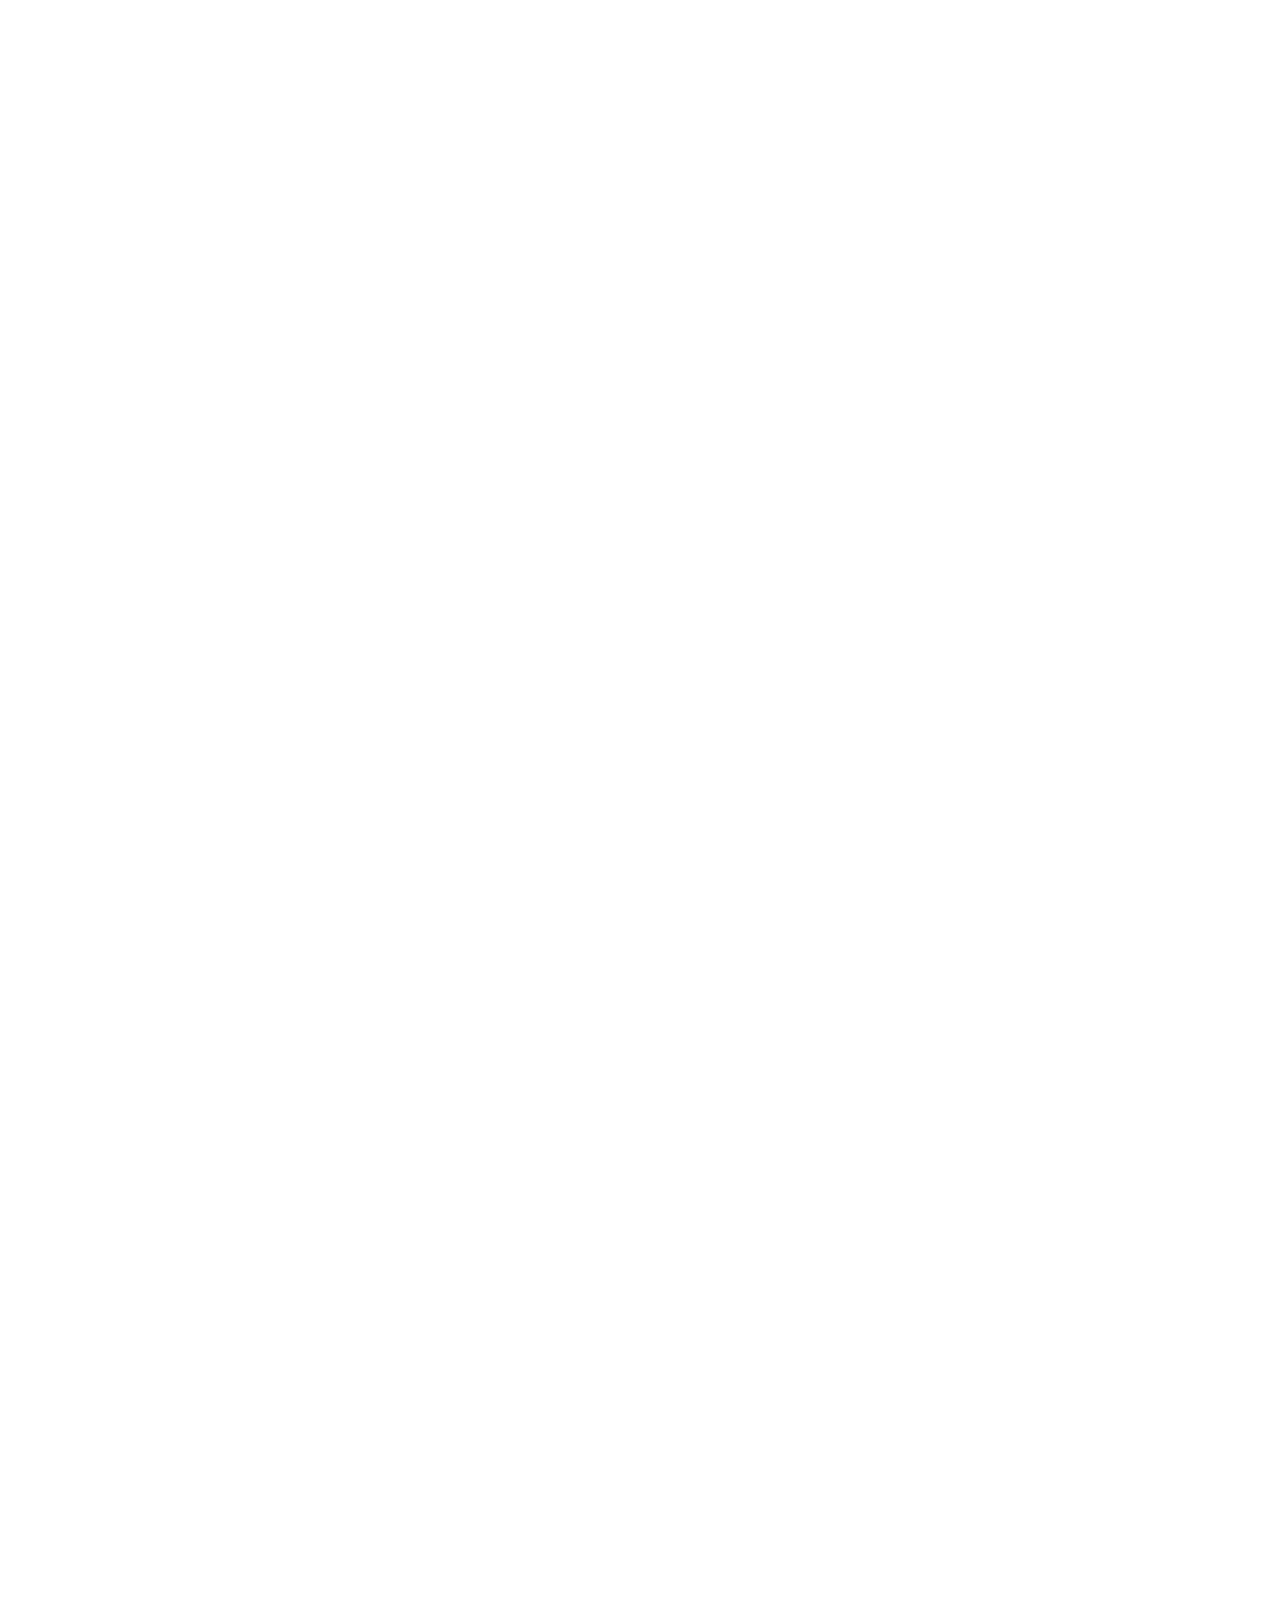
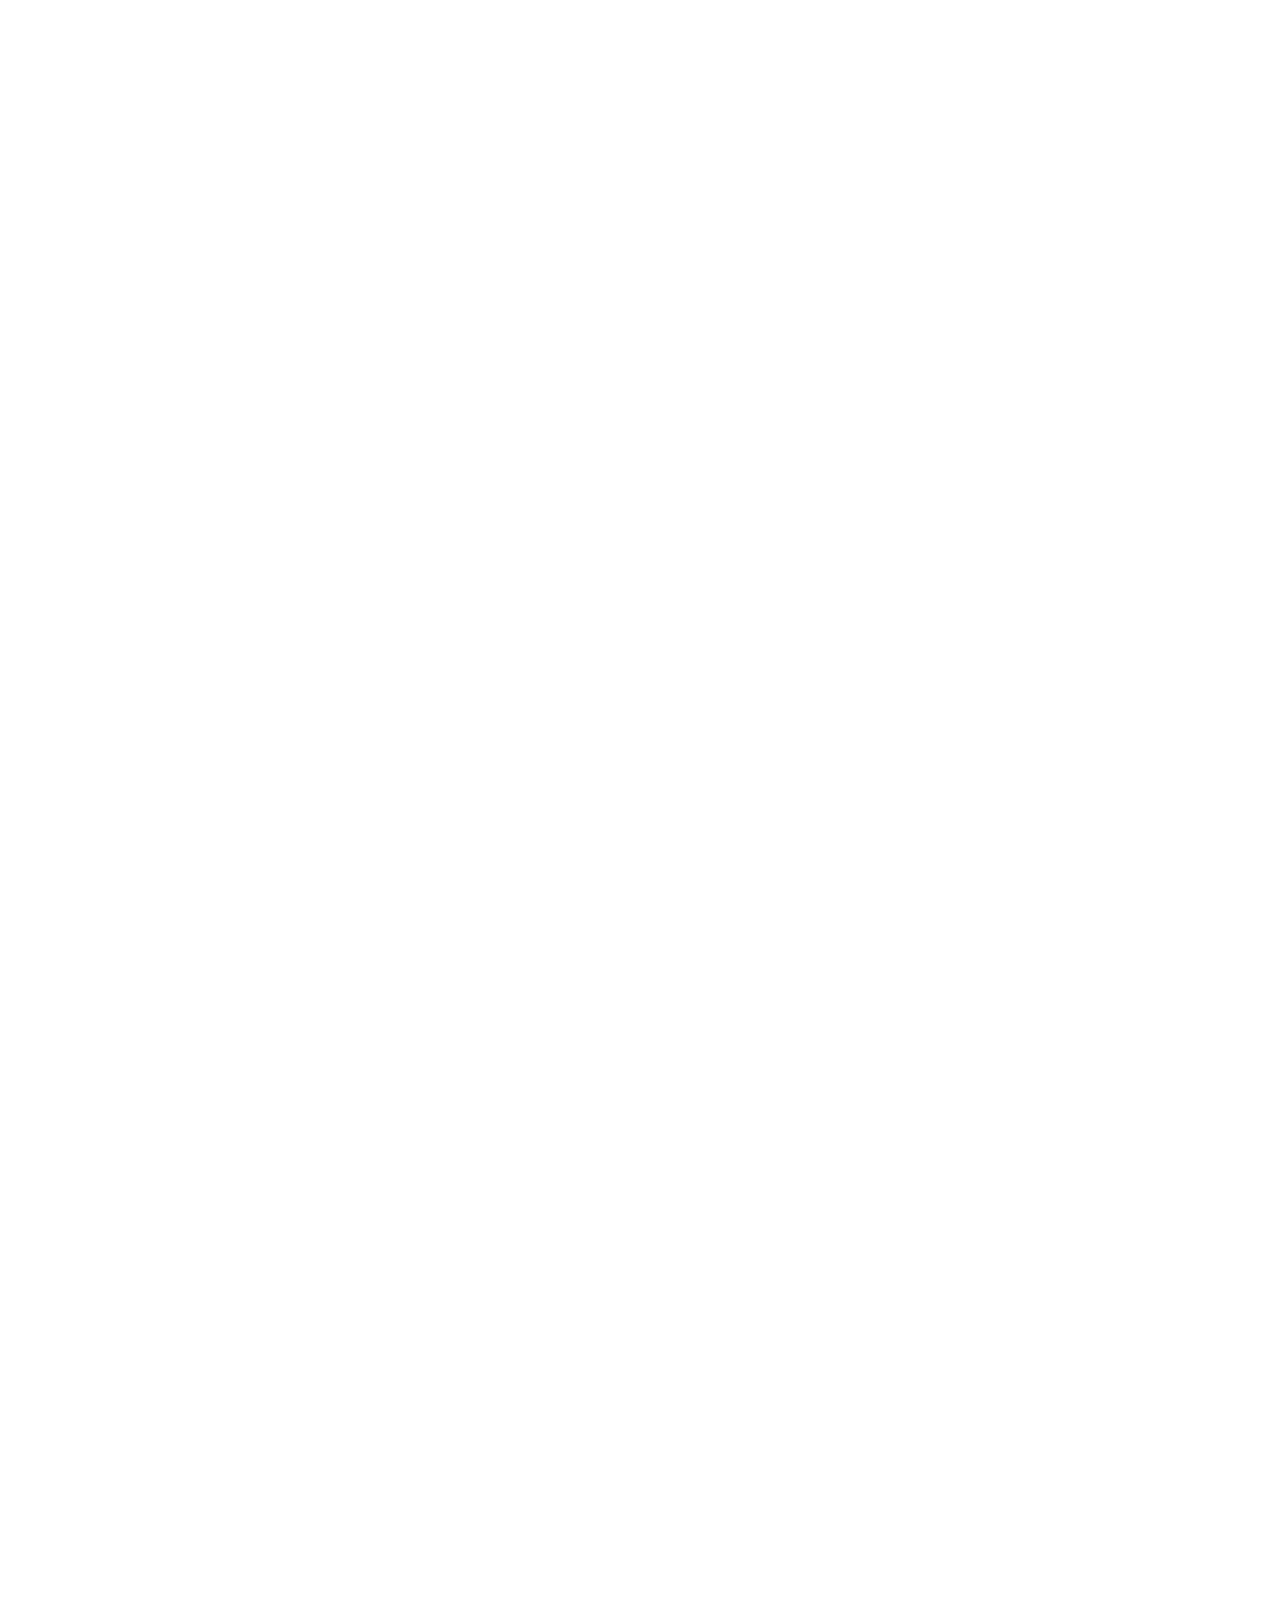
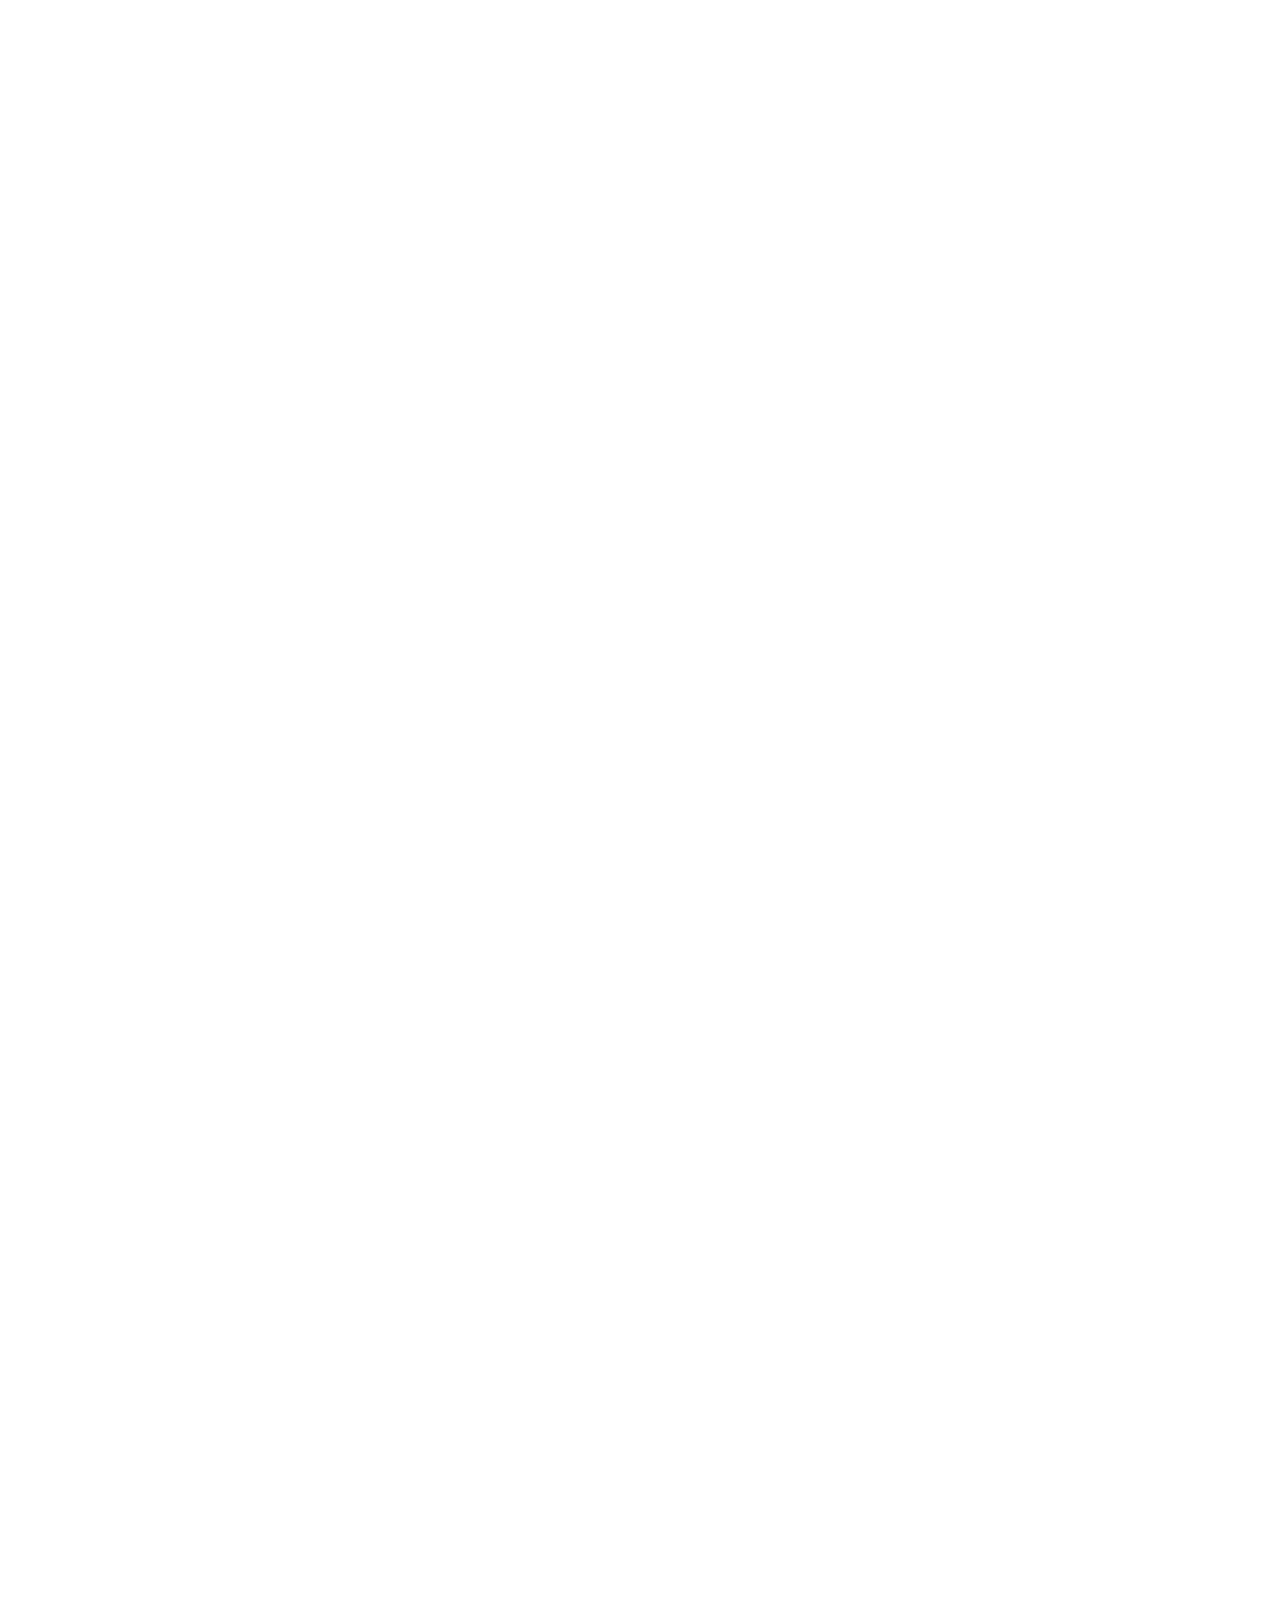
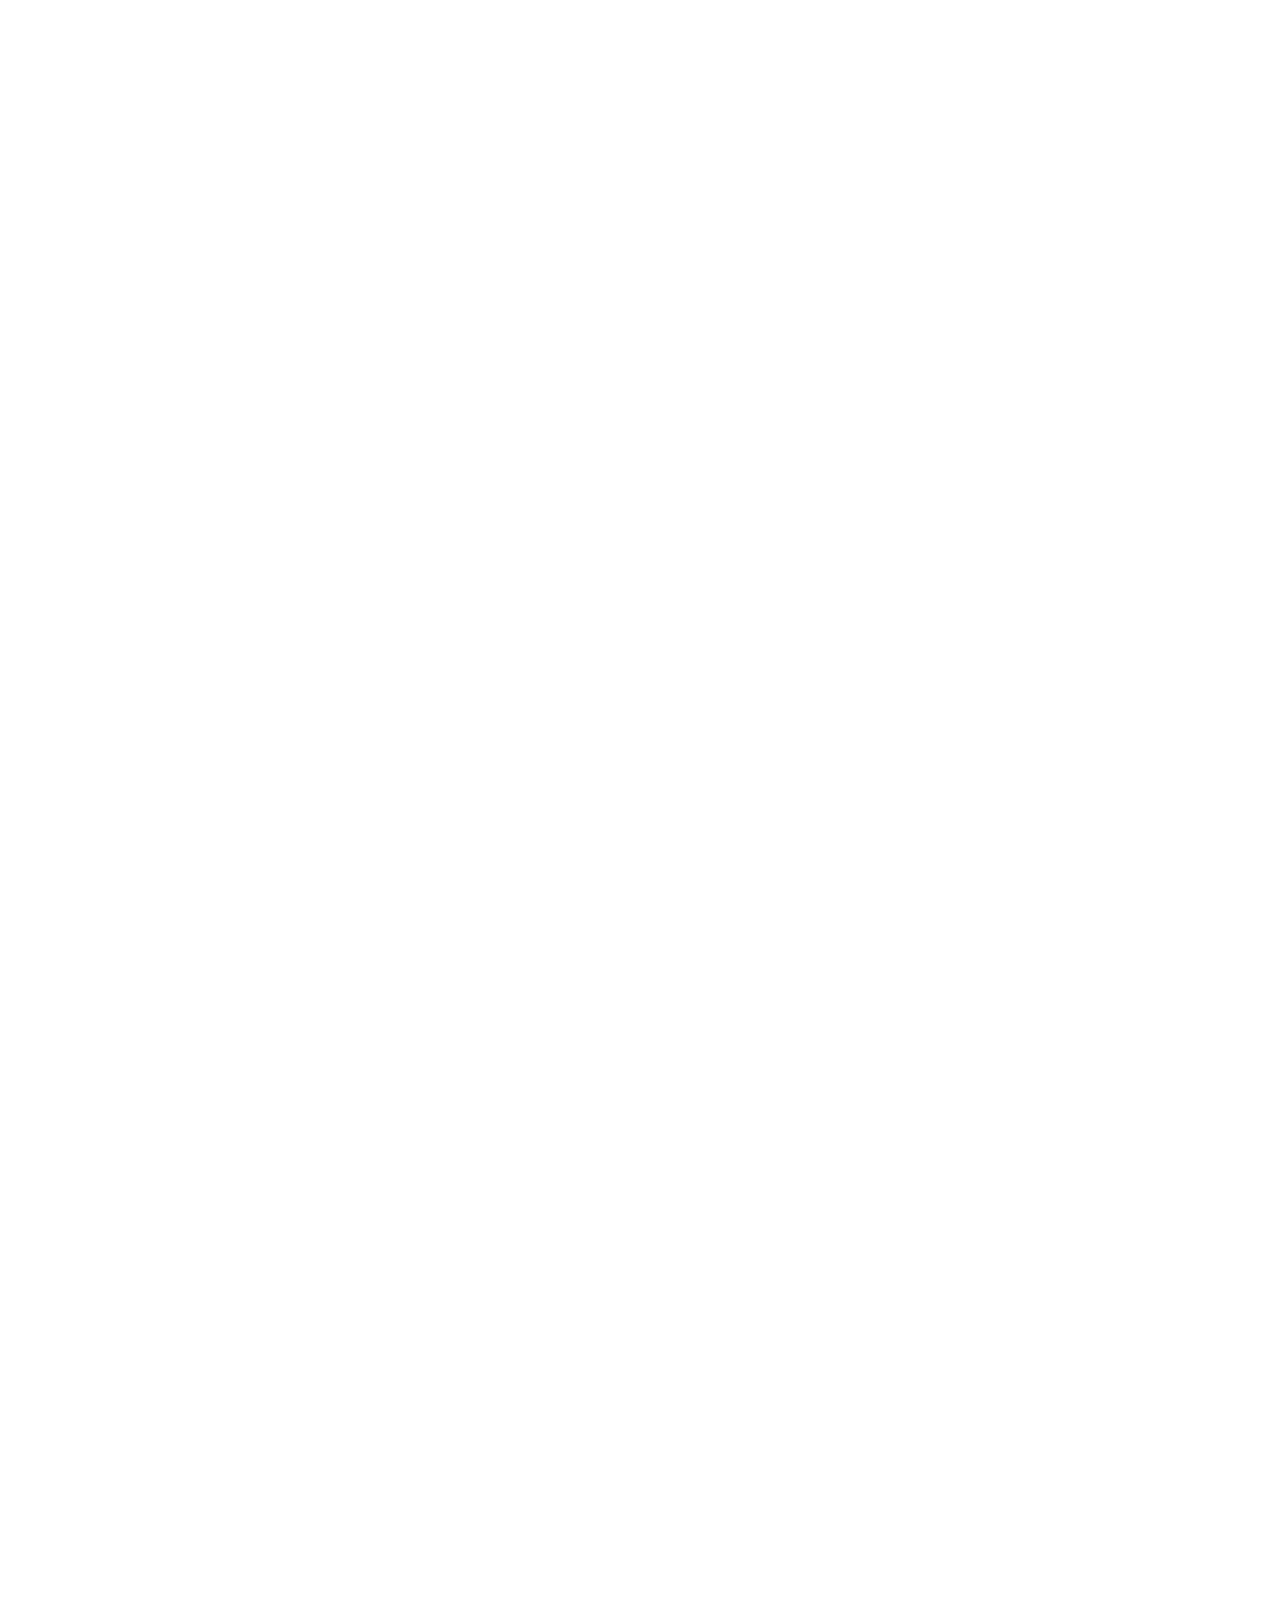
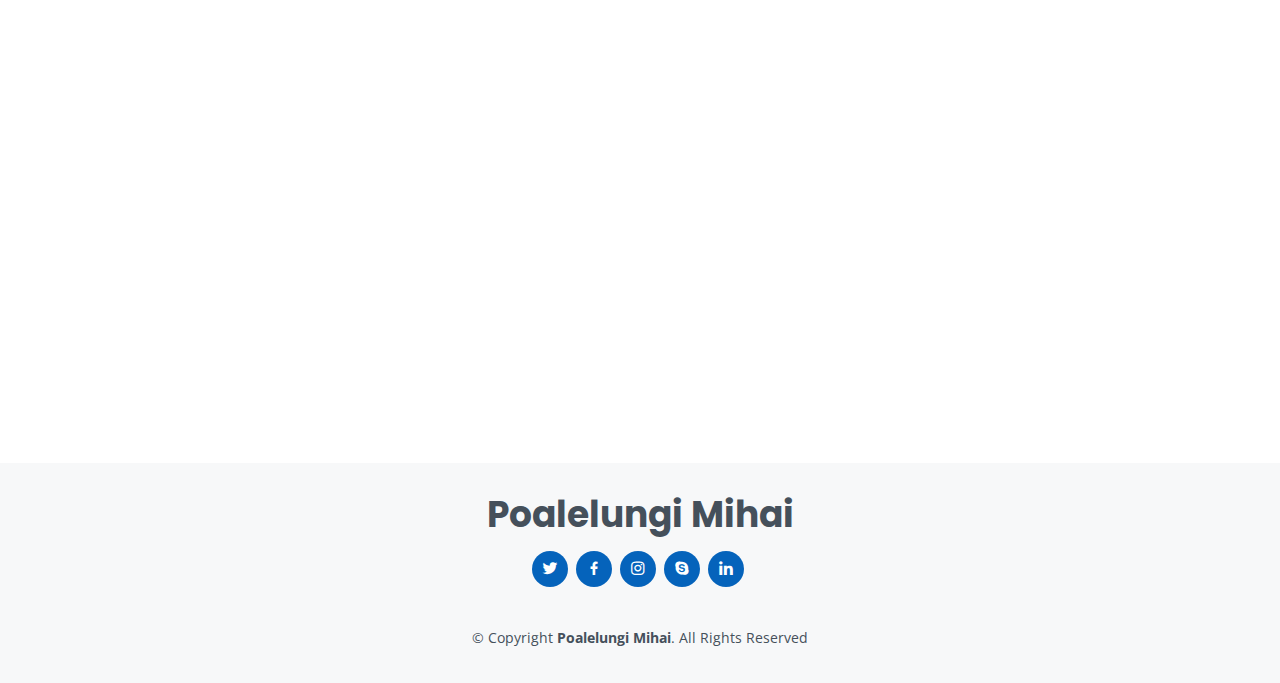
<file: poalelungi_mihai_/index.html>
<!DOCTYPE html>
<html lang="en">

<head>
  <meta charset="utf-8">
  <meta content="width=device-width, initial-scale=1.0" name="viewport">

  <title>Poalelungi Mihai</title>
  <meta content="" name="description">
  <meta content="" name="keywords">

  <!-- Favicons -->
  <link href="assets/img/favicon.png" rel="icon">
  <link href="assets/img/apple-touch-icon.png" rel="apple-touch-icon">

  <!-- Google Fonts -->
  <link href="https://fonts.googleapis.com/css?family=Open+Sans:300,300i,400,400i,600,600i,700,700i|Raleway:300,300i,400,400i,500,500i,600,600i,700,700i|Poppins:300,300i,400,400i,500,500i,600,600i,700,700i" rel="stylesheet">

  <!-- Vendor CSS Files -->
  <link href="assets/vendor/aos/aos.css" rel="stylesheet">
  <link href="assets/vendor/bootstrap/css/bootstrap.min.css" rel="stylesheet">
  <link href="assets/vendor/bootstrap-icons/bootstrap-icons.css" rel="stylesheet">
  <link href="assets/vendor/boxicons/css/boxicons.min.css" rel="stylesheet">
  <link href="assets/vendor/glightbox/css/glightbox.min.css" rel="stylesheet">
  <link href="assets/vendor/swiper/swiper-bundle.min.css" rel="stylesheet">

  <!-- Template Main CSS File -->
  <link href="assets/css/style.css" rel="stylesheet">

</head>

<body>

  <!-- ======= Mobile nav toggle button ======= -->
  <!-- <button type="button" class="mobile-nav-toggle d-xl-none"><i class="bi bi-list mobile-nav-toggle"></i></button> -->
  <i class="bi bi-list mobile-nav-toggle d-lg-none"></i>
  <!-- ======= Header ======= -->
  <header id="header" class="d-flex flex-column justify-content-center">

    <nav id="navbar" class="navbar nav-menu">
      <ul>
        <li><a href="#hero" class="nav-link scrollto active"><i class="bx bx-home"></i> <span>Home</span></a></li>
        <li><a href="#about" class="nav-link scrollto"><i class="bx bx-user"></i> <span>Despre</span></a></li>
        <li><a href="#resume" class="nav-link scrollto"><i class="bx bx-file-blank"></i> <span>CV</span></a></li>
<!--        <li><a href="#portfolio" class="nav-link scrollto"><i class="bx bx-book-content"></i> <span>Portfolio</span></a></li>-->
<!--        <li><a href="#services" class="nav-link scrollto"><i class="bx bx-server"></i> <span>Services</span></a></li>-->
        <li><a href="#contact" class="nav-link scrollto"><i class="bx bx-envelope"></i> <span>Contact</span></a></li>
      </ul>
    </nav><!-- .nav-menu -->

  </header><!-- End Header -->

  <!-- ======= Hero Section ======= -->
  <section id="hero" class="d-flex flex-column justify-content-center">
    <div class="container" data-aos="zoom-in" data-aos-delay="100">
      <h1>Mihai Poalelungi</h1>
      <p> <span class="typed" data-typed-items=" Judecător, Profesor Universitar"></span></p>
<!--      <div class="social-links">-->
<!--        <a href="#" class="twitter"><i class="bx bxl-twitter"></i></a>-->
<!--        <a href="#" class="facebook"><i class="bx bxl-facebook"></i></a>-->
<!--        <a href="#" class="instagram"><i class="bx bxl-instagram"></i></a>-->
<!--        <a href="#" class="google-plus"><i class="bx bxl-skype"></i></a>-->
<!--        <a href="#" class="linkedin"><i class="bx bxl-linkedin"></i></a>-->
<!--      </div>-->
    </div>
  </section><!-- End Hero -->

  <main id="main">

    <!-- ======= About Section ======= -->
    <section id="about" class="about">
      <div class="container" data-aos="fade-up">

        <div class="section-title">
          <h2>Despre</h2>
        </div>

        <div class="row">
          <div class="col-lg-4">
            <img src="assets/img/profile-img.jpg" class="img-fluid" alt="">
          </div>
          <div class="col-lg-8 pt-4 pt-lg-0 content">
            <h3>Judecător și Profesor universitar</h3>
            <div class="row">
              <div class="col-lg-6">
                <ul>
                  <li><i class="bi bi-chevron-right"></i> <strong>Data nașterii:</strong> <span>13 septembrie 1962</span></li>
                  <li><i class="bi bi-chevron-right"></i> <strong>Telefon:</strong> <span>+123 456 7890</span></li>
                  <li><i class="bi bi-chevron-right"></i> <strong>Oraș:</strong> <span>Chișinău, Moldova</span></li>
                </ul>
              </div>
              <div class="col-lg-6">
                <ul>
                  <li><i class="bi bi-chevron-right"></i> <strong>Grad:</strong> <span>Profesor universitar</span></li>
                  <li><i class="bi bi-chevron-right"></i> <strong>Email:</strong> <span>mihail.poalelungi@example.com</span></li>
                  <li><i class="bi bi-chevron-right"></i> <strong>Consultatii:</strong> <span>Disponibil</span></li>
                </ul>
              </div>
            </div>
          </div>
        </div>

      </div>
    </section><!-- End About Section -->





    <!-- ======= Resume Section ======= -->
    <section id="resume" class="resume">
      <div class="container" data-aos="fade-up">

        <div class="section-title">
          <h2>CURRICULUM VITAE</h2>
         </div>

        <div class="row">
          <div class="col-lg-6">
            <div class="resume-item pb-0">
              <h4>Mihai POALELUNGI</h4>
              <p><em>Profesional juridic de succes cu o vastă experiență în roluri judiciare și non-judiciare, specializat în protecția drepturilor omului în Europa, procedura civilă și procedura administrativă. Dovedit în leadership academic, cercetare și drept internațional.</em></p>
              <ul>
                <li>13 septembrie 1962, Corjova, raionul Criuleni, Moldova</li>
                <li>Chişinău, Moldova</li>
                <li>(123) 456-7891</li>
                <li>mihail.poalelungi@example.com</li>
              </ul>
            </div>


            <h3 class="resume-title">Educație</h3>
            <div class="resume-item">
              <h4>Profesor universitar</h4>
              <h5>2023</h5>
              <p><em>Universitatea Liberă Internațională din Moldova, Chișinău, Moldova</em></p>
            </div>
            <div class="resume-item">
              <h4>Doctor habilitat în drept</h4>
              <h5>2016</h5>
              <p><em>Universitatea Liberă Internaţională din Moldova, Chişinău, Moldova</em></p>
              <p>Denumirea tezei: Obligaţiile pozitive şi negative ale statului prin prisma Convenţiei europene pentru apărarea drepturilor omului şi a libertăţilor fundamentale</p>
            </div>
            <div class="resume-item">
              <h4>Conferențiar universitar</h4>
              <h5>2015</h5>
              <p><em>Universitatea de Studii Politice și Economice Europene „Constantin Stere”, Chişinău, Moldova</em></p>
            </div>
            <div class="resume-item">
              <h4>Doctor în drept</h4>
              <h5>2006</h5>
              <p><em>Facultatea de Drept, Universitatea de Stat, Chişinău, Moldova</em></p>
              <p>Denumirea tezei: Conduita legală şi justiţia</p>
            </div>
            <div class="resume-item">
              <h4>Licenţă în drept</h4>
              <h5>1983 - 1988</h5>
              <p><em>Facultatea de Drept, Universitatea de Stat, Chişinău, Moldova</em></p>
            </div>
            <div class="resume-item">
              <h4>Colegiul agricol</h4>
              <h5>1977 - 1981</h5>
              <p><em>satul Țaul raionul Dondușeni, Moldova</em></p>
            </div>


            <h3 class="resume-title">Activitate judiciară</h3>
            <div class="resume-item">
              <h4>Judecător și Președinte</h4>
              <h5>16 martie 2018 – 20 iunie 2019</h5>
              <p><em>Curtea Constituțională a Republicii Moldova</em></p>
            </div>
            <div class="resume-item">
              <h4>Judecător şi Preşedinte</h4>
              <h5>1 mai 2012 - 16 martie 2018</h5>
              <p><em>Curtea Supremă de Justiție a Republicii Moldova</em></p>
            </div>
            <div class="resume-item">
              <h4>Judecător ad-hoc</h4>
              <h5>2012 - 2021</h5>
              <p><em>Curtea Europeană a Drepturilor Omului, Strasbourg, Franța</em></p>
            </div>
            <div class="resume-item">
              <h4>Judecător</h4>
              <h5>1 mai 2008 - 1 mai 2012</h5>
              <p><em>Curtea Europeană a Drepturilor Omului, Strasbourg, Franţa</em></p>
            </div>
            <div class="resume-item">
              <h4>Arbitru</h4>
              <h5>2004 - 2019</h5>
              <p><em>Curtea internaţională de Conciliere şi Arbitraj de pe lângă OSCE, reprezentant al Republicii Moldova</em></p>
            </div>
            <div class="resume-item">
              <h4>Judecător și Vice-preşedinte</h4>
              <h5>2003 - 2008</h5>
              <p><em>Curtea Supremă de Justiție a Republicii Moldova, Preşedinte al Colegiului civil şi de contencios administrativ</em></p>
            </div>
            <div class="resume-item">
              <h4>Judecător și Vice-președinte</h4>
              <h5>1996 - 2003</h5>
              <p><em>Curtea de Apel a Republicii Moldova</em></p>
            </div>
            <div class="resume-item">
              <h4>Judecător de calificare superioară</h4>
              <h5>Din 1999</h5>
            </div>
            <div class="resume-item">
              <h4>Judecător și Președinte</h4>
              <h5>1995 - 1996</h5>
              <p><em>Judecătoria Centru, Chişinău, Moldova</em></p>
            </div>
            <div class="resume-item">
              <h4>Judecător și Vice-președinte</h4>
              <h5>1989 - 1995</h5>
              <p><em>Judecătoria Buiucani, Chişinău, Moldova</em></p>
            </div>
            <div class="resume-item">
              <h4>Judecător stagiar</h4>
              <h5>1988 - 1989</h5>
              <p><em>Judecătoria Râşcani, Chişinău, Moldova</em></p>
            </div>
            <div class="resume-item">
              <h3 class="resume-title">Activitate non-judiciară</h3>

              <div class="resume-item">
                <h4>Profesor universitar</h4>
                <h5>2019 - prezent</h5>
                <p><em>Universitatea Liberă Internaţională din Moldova</em></p>
                <p>Disciplina: „Protecţia europeană a drepturilor Omului”; „Procedura civilă”; „Procedura administrativă”</p>
              </div>

              <div class="resume-item">
                <h4>Certificat de abilitare cu drept de conducător de doctorat</h4>
                <h5>05 iulie 2016</h5>
                <p>Nr. 412; Profilul Teoria generală a dreptului; Specialitatea 551.01 – Teoria generală a dreptului; Profilul Drept public, Specialitatea 552.08 – Drept internațional și european public</p>
              </div>

              <div class="resume-item">
                <h4>Membru al Comisiei de susținere publică a tezei de doctor în drept</h4>
                <h5>2009</h5>
                <p><em>Universitatea Paris 1 Pantheon – Sorbonne</em></p>
                <p>Teza: „Republica Moldova și Convenția Europeană a Drepturilor Omului” (Lucia Bînzaru)</p>
              </div>

              <div class="resume-item">
                <h4>Conducător de doctorat</h4>
                <p><strong>Gabriela Cristea</strong>: „Criminalitatea organizată transfrontalieră din Balcani: Riscuri și amenințări asupra securității Republicii Moldova”</p>
                <p><strong>Alexander Kurtskhalia</strong>: „Aspecte de drept internațional privind reglementarea conflictelor teritoriale: cazul Republicii Moldova și Georgia”</p>
                <p><strong>Sergiu Suvac</strong>: „Libertatea de gândire în contextul articolului 9 al Convenției Europene a Drepturilor Omului și al jurisprudenței Curții Europene pentru Drepturile Omului”</p>
              </div>

              <div class="resume-item">
                <h4>Președinte al Comisiei de susținere publică a tezei de doctor în drept</h4>
                <h5>2021</h5>
                <p><strong>Naif Jassim Alabduljabbar</strong>: „Cadrul normativ internațional în materie de securitate în contextul crizelor regionale”</p>
                <p><strong>Robu-Cepoi Alexandrina</strong>: „Reconfigurarea sistemului energetic (fluxurilor energetice) zona Marea Neagră - Marea Baltică, consecințele asupra Republicii Moldova. Aspecte juridico-politice”</p>
              </div>

              <div class="resume-item">
                <h4>Președinte al Comisiei de susținere publică a tezei de doctor în drept</h4>
                <h5>2022</h5>
                <p><strong>Zacon Corina</strong>: „Statutul juridic al companiilor militare și de securitate private în cadrul conflictelor armate contemporane”</p>
                <p><strong>Mărgineanu Elena</strong>: „Protecția juridică a ecosistemelor la nivel internațional și național: tendințe contemporane”</p>
                <p><strong>Năvodariu Elena Tania</strong>: „Contribuirea justiției tranziționale la instaurarea statului de drept într-o societate post-conflictuală”</p>
                <p><strong>Sârcu Artur</strong>: „Tribunalele penale naționale internaționalizate”</p>
              </div>

              <div class="resume-item">
                <h4>Președinte al Comisiei de susținere publică a tezei de doctor în drept</h4>
                <h5>2023</h5>
                <p><strong>Bria Feodor</strong>: „Reglementarea juridică internațională a securității navigației civile aeriene”</p>
                <p><strong>Lîsenco Vladlena</strong>: „Organizațiile internaționale neguvernamentale: statutul juridic, tipurile și rolul lor în lumea contemporană”</p>
                <p><strong>Ticu Ioan</strong>: „Reglementări juridice privind fenomenul migrației și consecințele acestuia asupra securității statelor”</p>
              </div>

              <div class="resume-item">
                <h4>Responsabil Proiect Consiliul Europei</h4>
                <h5>2015 – 2018</h5>
                <p><em>„Susținerea reformei justiției penale în Republica Moldova”, finanțat de Guvernul Danemarcei</em></p>
                <p>Elaborarea publicației „Convenția Europeană a Drepturilor Omului. Comentariu asupra hotărârilor Curții Europene a Drepturilor Omului versus Republica Moldova”</p>
              </div>

              <div class="resume-item">
                <h4>Responsabil Proiect Consiliul Europei</h4>
                <h5>2017 – 2021</h5>
                <p><em>„Promovarea unui sistem de justiție penală bazat pe respectarea drepturilor omului în Republica Moldova”, finanțat de Guvernul Norvegiei</em></p>
                <p>Elaborarea publicației „Indice Tabelar, Hotărâri ale Curții Europene a Drepturilor Omului versus Republica Moldova, 13 decembrie 2001 – 31 decembrie 2018”</p>
              </div>

              <div class="resume-item">
                <h4>Președinte al Consiliului pentru Dezvoltare Strategică Instituțională</h4>
                <h5>2022 – prezent</h5>
                <p><em>Universitatea de Studii Politice și Economice Europene (USPEE) „Constantin Stere”, Chișinău, Moldova</em></p>
              </div>

              <div class="resume-item">
                <h4>Membru al Colegiului de redacție</h4>
                <h5>2021 – prezent</h5>
                <p><em>Revista „Studii juridice universitare”</em></p>
              </div>

              <div class="resume-item">
                <h4>Membru al Colegiului de redacție</h4>
                <h5>2019 – prezent</h5>
                <p><em>Revista „Revista națională de drept”</em></p>
              </div>

              <div class="resume-item">
                <h4>Membru al Comisiei de experți</h4>
                <h5>2019 – prezent</h5>
                <p><em>Revista științifică internațională „Supremația dreptului”</em></p>
              </div>

              <div class="resume-item">
                <h4>Președinte al Consiliului de Dezvoltare Strategică Instituțională</h4>
                <h5>2015-2016</h5>
                <p><em>Universitatea de Studii Europene din Moldova, Chișinău, Moldova</em></p>
              </div>

              <div class="resume-item">
                <h4>Membru al Senatului Universităţii Libere Internaţionale din Moldova</h4>
                <h5>2014 - prezent</h5>
                <p><em>Chișinău, Moldova</em></p>
              </div>

              <div class="resume-item">
                <h4>Membru al Comisiei de asigurare a calităţii</h4>
                <h5>2014-2019</h5>
                <p><em>Facultatea de Drept, Universitatea de Stat din Moldova, Chișinău, Moldova</em></p>
              </div>

              <div class="resume-item">
                <h4>Lector universitar și conferențiar universitar</h4>
                <h5>1996 – 1997; 1999 – 2000; 2001 – 2002; 2002 – 2003; 2014 – 2015</h5>
                <p><em>Facultatea de Drept a Universităţii de Stat din Moldova</em></p>
              </div>

              <div class="resume-item">
                <h4>Membru al Colegiului de redacție</h4>
                <h5>2013 - prezent</h5>
                <p><em>Revista Institutului Național al Justiției</em></p>
              </div>

              <div class="resume-item">
                <h4>Formator</h4>
                <h5>2012</h5>
                <p><em>Institutul Naţional al Justiţiei în materia dreptului european al drepturilor omului</em></p>
              </div>

              <div class="resume-item">
                <h4>Membru al Consiliului Științific</h4>
                <h5>2007-2018</h5>
                <p><em>Curtea Constituțională a Republicii Moldova</em></p>
              </div>

              <div class="resume-item">
                <h4>Membru al Consiliului Superior al Magistraturii</h4>
                <h5>2005-2008, 2012-2018</h5>
              </div>

              <div class="resume-item">
                <h4>Vice-preşedinte și președinte</h4>
                <h5>2002-2008</h5>
                <p><em>Asociaţia Judecătorilor din Republica Moldova</em></p>
              </div>

              <div class="resume-item">
                <h4>Membru al juriului Fundaţiei „Soros-Moldova”</h4>
                <h5>2001-2003</h5>
                <p>Direcţia „Administrare publică şi drept”</p>
              </div>

              <div class="resume-item">
                <h4>Membru al Colegiului de redacţie</h4>
                <h5>2001-prezent</h5>
                <p><em>Revista de drept privat</em></p>
              </div>

              <div class="resume-item">
                <h4>Membru al Consiliului Consultativ al Judecătorilor europeni</h4>
                <h5>2000-2008</h5>
                <p><em>Consiliul Europei</em></p>
              </div>

              <div class="resume-item">
                <h4>Lector superior și conferențiar universitar</h4>
                <h5>2012 – 2019</h5>
                <p><em>Facultatea de Drept, Universitatea de Studii Politice și Economice Europene „Constantin Stere”</em></p>
              </div>

              <div class="resume-item">
                <h4>Membru și președinte al Colegiului de calificare și atestare a judecătorilor</h4>
                <h5>1998-2005</h5>
                <p><em>Consiliul Superior al Magistraturii</em></p>
              </div>

              <div class="resume-item">
                <h4>Lector drept civil și drepturile omului</h4>
                <h5>1998-2002</h5>
                <p><em>Centrul de instruire al Ministerului Justiţiei</em></p>
              </div>

              <div class="resume-item">
                <h4>Lector drept civil și drepturile omului</h4>
                <h5>1998-2002</h5>
                <p><em>Centrul de drept pentru avocaţi</em></p>
              </div>

              <div class="resume-item">
                <h4>Expert în cadrul Programului Naţiunilor Unite pentru Dezvoltare (PNUD)</h4>
                <h5>1998-2002</h5>
              </div>

            </div>
          </div>
        </div>

      </div>
    </section><!-- End Resume Section -->

<!--    &lt;!&ndash; ======= Portfolio Section ======= &ndash;&gt;-->
<!--    <section id="portfolio" class="portfolio section-bg">-->
<!--      <div class="container" data-aos="fade-up">-->

<!--        <div class="section-title">-->
<!--          <h2>Portfolio</h2>-->
<!--          <p>Magnam dolores commodi suscipit. Necessitatibus eius consequatur ex aliquid fuga eum quidem. Sit sint consectetur velit. Quisquam quos quisquam cupiditate. Et nemo qui impedit suscipit alias ea. Quia fugiat sit in iste officiis commodi quidem hic quas.</p>-->
<!--        </div>-->

<!--        <div class="row">-->
<!--          <div class="col-lg-12 d-flex justify-content-center" data-aos="fade-up" data-aos-delay="100">-->
<!--            <ul id="portfolio-flters">-->
<!--              <li data-filter="*" class="filter-active">All</li>-->
<!--              <li data-filter=".filter-app">App</li>-->
<!--              <li data-filter=".filter-card">Card</li>-->
<!--              <li data-filter=".filter-web">Web</li>-->
<!--            </ul>-->
<!--          </div>-->
<!--        </div>-->

<!--        <div class="row portfolio-container" data-aos="fade-up" data-aos-delay="200">-->

<!--          <div class="col-lg-4 col-md-6 portfolio-item filter-app">-->
<!--            <div class="portfolio-wrap">-->
<!--              <img src="assets/img/portfolio/portfolio-1.jpg" class="img-fluid" alt="">-->
<!--              <div class="portfolio-info">-->
<!--                <h4>App 1</h4>-->
<!--                <p>App</p>-->
<!--                <div class="portfolio-links">-->
<!--                  <a href="assets/img/portfolio/portfolio-1.jpg" data-gallery="portfolioGallery" class="portfolio-lightbox" title="App 1"><i class="bx bx-plus"></i></a>-->
<!--                  <a href="portfolio-details.html" class="portfolio-details-lightbox" data-glightbox="type: external" title="Portfolio Details"><i class="bx bx-link"></i></a>-->
<!--                </div>-->
<!--              </div>-->
<!--            </div>-->
<!--          </div>-->

<!--          <div class="col-lg-4 col-md-6 portfolio-item filter-web">-->
<!--            <div class="portfolio-wrap">-->
<!--              <img src="assets/img/portfolio/portfolio-2.jpg" class="img-fluid" alt="">-->
<!--              <div class="portfolio-info">-->
<!--                <h4>Web 3</h4>-->
<!--                <p>Web</p>-->
<!--                <div class="portfolio-links">-->
<!--                  <a href="assets/img/portfolio/portfolio-2.jpg" data-gallery="portfolioGallery" class="portfolio-lightbox" title="Web 3"><i class="bx bx-plus"></i></a>-->
<!--                  <a href="portfolio-details.html" class="portfolio-details-lightbox" data-glightbox="type: external" title="Portfolio Details"><i class="bx bx-link"></i></a>-->
<!--                </div>-->
<!--              </div>-->
<!--            </div>-->
<!--          </div>-->

<!--          <div class="col-lg-4 col-md-6 portfolio-item filter-app">-->
<!--            <div class="portfolio-wrap">-->
<!--              <img src="assets/img/portfolio/portfolio-3.jpg" class="img-fluid" alt="">-->
<!--              <div class="portfolio-info">-->
<!--                <h4>App 2</h4>-->
<!--                <p>App</p>-->
<!--                <div class="portfolio-links">-->
<!--                  <a href="assets/img/portfolio/portfolio-3.jpg" data-gallery="portfolioGallery" class="portfolio-lightbox" title="App 2"><i class="bx bx-plus"></i></a>-->
<!--                  <a href="portfolio-details.html" class="portfolio-details-lightbox" data-glightbox="type: external" title="Portfolio Details"><i class="bx bx-link"></i></a>-->
<!--                </div>-->
<!--              </div>-->
<!--            </div>-->
<!--          </div>-->

<!--          <div class="col-lg-4 col-md-6 portfolio-item filter-card">-->
<!--            <div class="portfolio-wrap">-->
<!--              <img src="assets/img/portfolio/portfolio-4.jpg" class="img-fluid" alt="">-->
<!--              <div class="portfolio-info">-->
<!--                <h4>Card 2</h4>-->
<!--                <p>Card</p>-->
<!--                <div class="portfolio-links">-->
<!--                  <a href="assets/img/portfolio/portfolio-4.jpg" data-gallery="portfolioGallery" class="portfolio-lightbox" title="Card 2"><i class="bx bx-plus"></i></a>-->
<!--                  <a href="portfolio-details.html" class="portfolio-details-lightbox" data-glightbox="type: external" title="Portfolio Details"><i class="bx bx-link"></i></a>-->
<!--                </div>-->
<!--              </div>-->
<!--            </div>-->
<!--          </div>-->

<!--          <div class="col-lg-4 col-md-6 portfolio-item filter-web">-->
<!--            <div class="portfolio-wrap">-->
<!--              <img src="assets/img/portfolio/portfolio-5.jpg" class="img-fluid" alt="">-->
<!--              <div class="portfolio-info">-->
<!--                <h4>Web 2</h4>-->
<!--                <p>Web</p>-->
<!--                <div class="portfolio-links">-->
<!--                  <a href="assets/img/portfolio/portfolio-5.jpg" data-gallery="portfolioGallery" class="portfolio-lightbox" title="Web 2"><i class="bx bx-plus"></i></a>-->
<!--                  <a href="portfolio-details.html" class="portfolio-details-lightbox" data-glightbox="type: external" title="Portfolio Details"><i class="bx bx-link"></i></a>-->
<!--                </div>-->
<!--              </div>-->
<!--            </div>-->
<!--          </div>-->

<!--          <div class="col-lg-4 col-md-6 portfolio-item filter-app">-->
<!--            <div class="portfolio-wrap">-->
<!--              <img src="assets/img/portfolio/portfolio-6.jpg" class="img-fluid" alt="">-->
<!--              <div class="portfolio-info">-->
<!--                <h4>App 3</h4>-->
<!--                <p>App</p>-->
<!--                <div class="portfolio-links">-->
<!--                  <a href="assets/img/portfolio/portfolio-6.jpg" data-gallery="portfolioGallery" class="portfolio-lightbox" title="App 3"><i class="bx bx-plus"></i></a>-->
<!--                  <a href="portfolio-details.html" class="portfolio-details-lightbox" data-glightbox="type: external" title="Portfolio Details"><i class="bx bx-link"></i></a>-->
<!--                </div>-->
<!--              </div>-->
<!--            </div>-->
<!--          </div>-->

<!--          <div class="col-lg-4 col-md-6 portfolio-item filter-card">-->
<!--            <div class="portfolio-wrap">-->
<!--              <img src="assets/img/portfolio/portfolio-7.jpg" class="img-fluid" alt="">-->
<!--              <div class="portfolio-info">-->
<!--                <h4>Card 1</h4>-->
<!--                <p>Card</p>-->
<!--                <div class="portfolio-links">-->
<!--                  <a href="assets/img/portfolio/portfolio-7.jpg" data-gallery="portfolioGallery" class="portfolio-lightbox" title="Card 1"><i class="bx bx-plus"></i></a>-->
<!--                  <a href="portfolio-details.html" class="portfolio-details-lightbox" data-glightbox="type: external" title="Portfolio Details"><i class="bx bx-link"></i></a>-->
<!--                </div>-->
<!--              </div>-->
<!--            </div>-->
<!--          </div>-->

<!--          <div class="col-lg-4 col-md-6 portfolio-item filter-card">-->
<!--            <div class="portfolio-wrap">-->
<!--              <img src="assets/img/portfolio/portfolio-8.jpg" class="img-fluid" alt="">-->
<!--              <div class="portfolio-info">-->
<!--                <h4>Card 3</h4>-->
<!--                <p>Card</p>-->
<!--                <div class="portfolio-links">-->
<!--                  <a href="assets/img/portfolio/portfolio-8.jpg" data-gallery="portfolioGallery" class="portfolio-lightbox" title="Card 3"><i class="bx bx-plus"></i></a>-->
<!--                  <a href="portfolio-details.html" class="portfolio-details-lightbox" data-glightbox="type: external" title="Portfolio Details"><i class="bx bx-link"></i></a>-->
<!--                </div>-->
<!--              </div>-->
<!--            </div>-->
<!--          </div>-->

<!--          <div class="col-lg-4 col-md-6 portfolio-item filter-web">-->
<!--            <div class="portfolio-wrap">-->
<!--              <img src="assets/img/portfolio/portfolio-9.jpg" class="img-fluid" alt="">-->
<!--              <div class="portfolio-info">-->
<!--                <h4>Web 3</h4>-->
<!--                <p>Web</p>-->
<!--                <div class="portfolio-links">-->
<!--                  <a href="assets/img/portfolio/portfolio-9.jpg" data-gallery="portfolioGallery" class="portfolio-lightbox" title="Web 3"><i class="bx bx-plus"></i></a>-->
<!--                  <a href="portfolio-details.html" class="portfolio-details-lightbox" data-glightbox="type: external" title="Portfolio Details"><i class="bx bx-link"></i></a>-->
<!--                </div>-->
<!--              </div>-->
<!--            </div>-->
<!--          </div>-->

<!--        </div>-->

<!--      </div>-->
<!--    </section>&lt;!&ndash; End Portfolio Section &ndash;&gt;-->

<!--    &lt;!&ndash; ======= Services Section ======= &ndash;&gt;-->
<!--    <section id="services" class="services">-->
<!--      <div class="container" data-aos="fade-up">-->

<!--        <div class="section-title">-->
<!--          <h2>Services</h2>-->
<!--          <p>Magnam dolores commodi suscipit. Necessitatibus eius consequatur ex aliquid fuga eum quidem. Sit sint consectetur velit. Quisquam quos quisquam cupiditate. Et nemo qui impedit suscipit alias ea. Quia fugiat sit in iste officiis commodi quidem hic quas.</p>-->
<!--        </div>-->

<!--        <div class="row">-->

<!--          <div class="col-lg-4 col-md-6 d-flex align-items-stretch" data-aos="zoom-in" data-aos-delay="100">-->
<!--            <div class="icon-box iconbox-blue">-->
<!--              <div class="icon">-->
<!--                <svg width="100" height="100" viewBox="0 0 600 600" xmlns="http://www.w3.org/2000/svg">-->
<!--                  <path stroke="none" stroke-width="0" fill="#f5f5f5" d="M300,521.0016835830174C376.1290562159157,517.8887921683347,466.0731472004068,529.7835943286574,510.70327084640275,468.03025145048787C554.3714126377745,407.6079735673963,508.03601936045806,328.9844924480964,491.2728898941984,256.3432110539036C474.5976632858925,184.082847569629,479.9380746630129,96.60480741107993,416.23090153303,58.64404602377083C348.86323505073057,18.502131276798302,261.93793281208167,40.57373210992963,193.5410806939664,78.93577620505333C130.42746243093433,114.334589627462,98.30271207620316,179.96522072025542,76.75703585869454,249.04625023123273C51.97151888228291,328.5150500222984,13.704378332031375,421.85034740162234,66.52175969318436,486.19268352777647C119.04800174914682,550.1803526380478,217.28368757567262,524.383925680826,300,521.0016835830174"></path>-->
<!--                </svg>-->
<!--                <i class="bx bxl-dribbble"></i>-->
<!--              </div>-->
<!--              <h4><a href="">Lorem Ipsum</a></h4>-->
<!--              <p>Voluptatum deleniti atque corrupti quos dolores et quas molestias excepturi</p>-->
<!--            </div>-->
<!--          </div>-->

<!--          <div class="col-lg-4 col-md-6 d-flex align-items-stretch mt-4 mt-md-0" data-aos="zoom-in" data-aos-delay="200">-->
<!--            <div class="icon-box iconbox-orange ">-->
<!--              <div class="icon">-->
<!--                <svg width="100" height="100" viewBox="0 0 600 600" xmlns="http://www.w3.org/2000/svg">-->
<!--                  <path stroke="none" stroke-width="0" fill="#f5f5f5" d="M300,582.0697525312426C382.5290701553225,586.8405444964366,449.9789794690241,525.3245884688669,502.5850820975895,461.55621195738473C556.606425686781,396.0723002908107,615.8543463187945,314.28637112970534,586.6730223649479,234.56875336149918C558.9533121215079,158.8439757836574,454.9685369536778,164.00468322053177,381.49747125262974,130.76875717737553C312.15926192815925,99.40240125094834,248.97055460311594,18.661163978235184,179.8680185752513,50.54337015887873C110.5421016452524,82.52863877960104,119.82277516462835,180.83849132639028,109.12597500060166,256.43424936330496C100.08760227029461,320.3096726198365,92.17705696193138,384.0621239912766,124.79988738764834,439.7174275375508C164.83382741302287,508.01625554203684,220.96474134820875,577.5009287672846,300,582.0697525312426"></path>-->
<!--                </svg>-->
<!--                <i class="bx bx-file"></i>-->
<!--              </div>-->
<!--              <h4><a href="">Sed Perspiciatis</a></h4>-->
<!--              <p>Duis aute irure dolor in reprehenderit in voluptate velit esse cillum dolore</p>-->
<!--            </div>-->
<!--          </div>-->

<!--          <div class="col-lg-4 col-md-6 d-flex align-items-stretch mt-4 mt-lg-0" data-aos="zoom-in" data-aos-delay="300">-->
<!--            <div class="icon-box iconbox-pink">-->
<!--              <div class="icon">-->
<!--                <svg width="100" height="100" viewBox="0 0 600 600" xmlns="http://www.w3.org/2000/svg">-->
<!--                  <path stroke="none" stroke-width="0" fill="#f5f5f5" d="M300,541.5067337569781C382.14930387511276,545.0595476570109,479.8736841581634,548.3450877840088,526.4010558755058,480.5488172755941C571.5218469581645,414.80211281144784,517.5187510058486,332.0715597781072,496.52539010469104,255.14436215662573C477.37192572678356,184.95920475031193,473.57363656557914,105.61284051026155,413.0603344069578,65.22779650032875C343.27470386102294,18.654635553484475,251.2091493199835,5.337323636656869,175.0934190732945,40.62881213300186C97.87086631185822,76.43348514350839,51.98124368387456,156.15599469081315,36.44837278890362,239.84606092416172C21.716077023791087,319.22268207091537,43.775223500013084,401.1760424656574,96.891909868211,461.97329694683043C147.22146801428983,519.5804099606455,223.5754009179313,538.201503339737,300,541.5067337569781"></path>-->
<!--                </svg>-->
<!--                <i class="bx bx-tachometer"></i>-->
<!--              </div>-->
<!--              <h4><a href="">Magni Dolores</a></h4>-->
<!--              <p>Excepteur sint occaecat cupidatat non proident, sunt in culpa qui officia</p>-->
<!--            </div>-->
<!--          </div>-->

<!--          <div class="col-lg-4 col-md-6 d-flex align-items-stretch mt-4" data-aos="zoom-in" data-aos-delay="100">-->
<!--            <div class="icon-box iconbox-yellow">-->
<!--              <div class="icon">-->
<!--                <svg width="100" height="100" viewBox="0 0 600 600" xmlns="http://www.w3.org/2000/svg">-->
<!--                  <path stroke="none" stroke-width="0" fill="#f5f5f5" d="M300,503.46388370962813C374.79870501325706,506.71871716319447,464.8034551963731,527.1746412648533,510.4981551193396,467.86667711651364C555.9287308511215,408.9015244558933,512.6030010748507,327.5744911775523,490.211057578863,256.5855673507754C471.097692560561,195.9906835881958,447.69079081568157,138.11976852964426,395.19560036434837,102.3242989838813C329.3053358748298,57.3949838291264,248.02791733380457,8.279543830951368,175.87071277845988,42.242879143198664C103.41431057327972,76.34704239035025,93.79494320519305,170.9812938413882,81.28167332365135,250.07896920659033C70.17666984294237,320.27484674793965,64.84698225790005,396.69656628748305,111.28512138212992,450.4950937839243C156.20124167950087,502.5303643271138,231.32542653798444,500.4755392045468,300,503.46388370962813"></path>-->
<!--                </svg>-->
<!--                <i class="bx bx-layer"></i>-->
<!--              </div>-->
<!--              <h4><a href="">Nemo Enim</a></h4>-->
<!--              <p>At vero eos et accusamus et iusto odio dignissimos ducimus qui blanditiis</p>-->
<!--            </div>-->
<!--          </div>-->

<!--          <div class="col-lg-4 col-md-6 d-flex align-items-stretch mt-4" data-aos="zoom-in" data-aos-delay="200">-->
<!--            <div class="icon-box iconbox-red">-->
<!--              <div class="icon">-->
<!--                <svg width="100" height="100" viewBox="0 0 600 600" xmlns="http://www.w3.org/2000/svg">-->
<!--                  <path stroke="none" stroke-width="0" fill="#f5f5f5" d="M300,532.3542879108572C369.38199826031484,532.3153073249985,429.10787420159085,491.63046689027357,474.5244479745417,439.17860296908856C522.8885846962883,383.3225815378663,569.1668002868075,314.3205725914397,550.7432151929288,242.7694973846089C532.6665558377875,172.5657663291529,456.2379748765914,142.6223662098291,390.3689995646985,112.34683881706744C326.66090330228417,83.06452184765237,258.84405631176094,53.51806209861945,193.32584062364296,78.48882559362697C121.61183558270385,105.82097193414197,62.805066853699245,167.19869350419734,48.57481801355237,242.6138429142374C34.843463184063346,315.3850353017275,76.69343916112496,383.4422959591041,125.22947124332185,439.3748458443577C170.7312796277747,491.8107796887764,230.57421082200815,532.3932930995766,300,532.3542879108572"></path>-->
<!--                </svg>-->
<!--                <i class="bx bx-slideshow"></i>-->
<!--              </div>-->
<!--              <h4><a href="">Dele Cardo</a></h4>-->
<!--              <p>Quis consequatur saepe eligendi voluptatem consequatur dolor consequuntur</p>-->
<!--            </div>-->
<!--          </div>-->

<!--          <div class="col-lg-4 col-md-6 d-flex align-items-stretch mt-4" data-aos="zoom-in" data-aos-delay="300">-->
<!--            <div class="icon-box iconbox-teal">-->
<!--              <div class="icon">-->
<!--                <svg width="100" height="100" viewBox="0 0 600 600" xmlns="http://www.w3.org/2000/svg">-->
<!--                  <path stroke="none" stroke-width="0" fill="#f5f5f5" d="M300,566.797414625762C385.7384707136149,576.1784315230908,478.7894351017131,552.8928747891023,531.9192734346935,484.94944893311C584.6109503024035,417.5663521118492,582.489472248146,322.67544863468447,553.9536738515405,242.03673114598146C529.1557734026468,171.96086150256528,465.24506316201064,127.66468636344209,395.9583748389544,100.7403814666027C334.2173773831606,76.7482773500951,269.4350130405921,84.62216499799875,207.1952322260088,107.2889140133804C132.92018162631612,134.33871894543012,41.79353780512637,160.00259165414826,22.644507872594943,236.69541883565114C3.319112789854554,314.0945973066697,72.72355303640163,379.243833228382,124.04198916343866,440.3218312028393C172.9286146004772,498.5055451809895,224.45579914871206,558.5317968840102,300,566.797414625762"></path>-->
<!--                </svg>-->
<!--                <i class="bx bx-arch"></i>-->
<!--              </div>-->
<!--              <h4><a href="">Divera Don</a></h4>-->
<!--              <p>Modi nostrum vel laborum. Porro fugit error sit minus sapiente sit aspernatur</p>-->
<!--            </div>-->
<!--          </div>-->

<!--        </div>-->

<!--      </div>-->
<!--    </section>&lt;!&ndash; End Services Section &ndash;&gt;-->

<!--    &lt;!&ndash; ======= Testimonials Section ======= &ndash;&gt;-->
<!--    <section id="testimonials" class="testimonials section-bg">-->
<!--      <div class="container" data-aos="fade-up">-->

<!--        <div class="section-title">-->
<!--          <h2>Testimonials</h2>-->
<!--        </div>-->

<!--        <div class="testimonials-slider swiper" data-aos="fade-up" data-aos-delay="100">-->
<!--          <div class="swiper-wrapper">-->

<!--            <div class="swiper-slide">-->
<!--              <div class="testimonial-item">-->
<!--                <img src="assets/img/testimonials/testimonials-1.jpg" class="testimonial-img" alt="">-->
<!--                <h3>Saul Goodman</h3>-->
<!--                <h4>Ceo &amp; Founder</h4>-->
<!--                <p>-->
<!--                  <i class="bx bxs-quote-alt-left quote-icon-left"></i>-->
<!--                  Proin iaculis purus consequat sem cure digni ssim donec porttitora entum suscipit rhoncus. Accusantium quam, ultricies eget id, aliquam eget nibh et. Maecen aliquam, risus at semper.-->
<!--                  <i class="bx bxs-quote-alt-right quote-icon-right"></i>-->
<!--                </p>-->
<!--              </div>-->
<!--            </div>&lt;!&ndash; End testimonial item &ndash;&gt;-->

<!--            <div class="swiper-slide">-->
<!--              <div class="testimonial-item">-->
<!--                <img src="assets/img/testimonials/testimonials-2.jpg" class="testimonial-img" alt="">-->
<!--                <h3>Sara Wilsson</h3>-->
<!--                <h4>Designer</h4>-->
<!--                <p>-->
<!--                  <i class="bx bxs-quote-alt-left quote-icon-left"></i>-->
<!--                  Export tempor illum tamen malis malis eram quae irure esse labore quem cillum quid cillum eram malis quorum velit fore eram velit sunt aliqua noster fugiat irure amet legam anim culpa.-->
<!--                  <i class="bx bxs-quote-alt-right quote-icon-right"></i>-->
<!--                </p>-->
<!--              </div>-->
<!--            </div>&lt;!&ndash; End testimonial item &ndash;&gt;-->

<!--            <div class="swiper-slide">-->
<!--              <div class="testimonial-item">-->
<!--                <img src="assets/img/testimonials/testimonials-3.jpg" class="testimonial-img" alt="">-->
<!--                <h3>Jena Karlis</h3>-->
<!--                <h4>Store Owner</h4>-->
<!--                <p>-->
<!--                  <i class="bx bxs-quote-alt-left quote-icon-left"></i>-->
<!--                  Enim nisi quem export duis labore cillum quae magna enim sint quorum nulla quem veniam duis minim tempor labore quem eram duis noster aute amet eram fore quis sint minim.-->
<!--                  <i class="bx bxs-quote-alt-right quote-icon-right"></i>-->
<!--                </p>-->
<!--              </div>-->
<!--            </div>&lt;!&ndash; End testimonial item &ndash;&gt;-->

<!--            <div class="swiper-slide">-->
<!--              <div class="testimonial-item">-->
<!--                <img src="assets/img/testimonials/testimonials-4.jpg" class="testimonial-img" alt="">-->
<!--                <h3>Matt Brandon</h3>-->
<!--                <h4>Freelancer</h4>-->
<!--                <p>-->
<!--                  <i class="bx bxs-quote-alt-left quote-icon-left"></i>-->
<!--                  Fugiat enim eram quae cillum dolore dolor amet nulla culpa multos export minim fugiat minim velit minim dolor enim duis veniam ipsum anim magna sunt elit fore quem dolore labore illum veniam.-->
<!--                  <i class="bx bxs-quote-alt-right quote-icon-right"></i>-->
<!--                </p>-->
<!--              </div>-->
<!--            </div>&lt;!&ndash; End testimonial item &ndash;&gt;-->

<!--            <div class="swiper-slide">-->
<!--              <div class="testimonial-item">-->
<!--                <img src="assets/img/testimonials/testimonials-5.jpg" class="testimonial-img" alt="">-->
<!--                <h3>John Larson</h3>-->
<!--                <h4>Entrepreneur</h4>-->
<!--                <p>-->
<!--                  <i class="bx bxs-quote-alt-left quote-icon-left"></i>-->
<!--                  Quis quorum aliqua sint quem legam fore sunt eram irure aliqua veniam tempor noster veniam enim culpa labore duis sunt culpa nulla illum cillum fugiat legam esse veniam culpa fore nisi cillum quid.-->
<!--                  <i class="bx bxs-quote-alt-right quote-icon-right"></i>-->
<!--                </p>-->
<!--              </div>-->
<!--            </div>&lt;!&ndash; End testimonial item &ndash;&gt;-->

<!--          </div>-->
<!--          <div class="swiper-pagination"></div>-->
<!--        </div>-->

<!--      </div>-->
<!--    </section>&lt;!&ndash; End Testimonials Section &ndash;&gt;-->

    <!-- ======= Contact Section ======= -->
    <section id="contact" class="contact">
      <div class="container" data-aos="fade-up">

        <div class="section-title">
          <h2>Contact</h2>
        </div>

        <div class="row mt-1">

          <div class="col-lg-4">
            <div class="info">
              <div class="address">
                <i class="bi bi-geo-alt"></i>
                <h4>Location:</h4>
                <p>strada Eugen Coca, 33, Chisinau</p>
              </div>

              <div class="email">
                <i class="bi bi-envelope"></i>
                <h4>Email:</h4>
                <p>info@example.com</p>
              </div>

              <div class="phone">
                <i class="bi bi-phone"></i>
                <h4>Call:</h4>
                <p>+1 5589 55488 55s</p>
              </div>

            </div>

          </div>

          <div class="col-lg-8 mt-5 mt-lg-0">

            <form action="forms/contact.php" method="post" role="form" class="php-email-form">
              <div class="row">
                <div class="col-md-6 form-group">
                  <input type="text" name="name" class="form-control" id="name" placeholder="Your Name" required>
                </div>
                <div class="col-md-6 form-group mt-3 mt-md-0">
                  <input type="email" class="form-control" name="email" id="email" placeholder="Your Email" required>
                </div>
              </div>
              <div class="form-group mt-3">
                <input type="text" class="form-control" name="subject" id="subject" placeholder="Subject" required>
              </div>
              <div class="form-group mt-3">
                <textarea class="form-control" name="message" rows="5" placeholder="Message" required></textarea>
              </div>
              <div class="my-3">
                <div class="loading">Loading</div>
                <div class="error-message"></div>
                <div class="sent-message">Your message has been sent. Thank you!</div>
              </div>
              <div class="text-center"><button type="submit">Send Message</button></div>
            </form>

          </div>

        </div>

      </div>
    </section><!-- End Contact Section -->

  </main><!-- End #main -->

  <!-- ======= Footer ======= -->
  <footer id="footer">
    <div class="container">
      <h3>Poalelungi Mihai</h3>
      <div class="social-links">
        <a href="#" class="twitter"><i class="bx bxl-twitter"></i></a>
        <a href="#" class="facebook"><i class="bx bxl-facebook"></i></a>
        <a href="#" class="instagram"><i class="bx bxl-instagram"></i></a>
        <a href="#" class="google-plus"><i class="bx bxl-skype"></i></a>
        <a href="#" class="linkedin"><i class="bx bxl-linkedin"></i></a>
      </div>
      <div class="copyright">
        &copy; Copyright <strong><span>Poalelungi Mihai</span></strong>. All Rights Reserved
      </div>
    </div>
  </footer><!-- End Footer -->

  <div id="preloader"></div>
  <a href="#" class="back-to-top d-flex align-items-center justify-content-center"><i class="bi bi-arrow-up-short"></i></a>

  <!-- Vendor JS Files -->
  <script src="assets/vendor/purecounter/purecounter_vanilla.js"></script>
  <script src="assets/vendor/aos/aos.js"></script>
  <script src="assets/vendor/bootstrap/js/bootstrap.bundle.min.js"></script>
  <script src="assets/vendor/glightbox/js/glightbox.min.js"></script>
  <script src="assets/vendor/isotope-layout/isotope.pkgd.min.js"></script>
  <script src="assets/vendor/swiper/swiper-bundle.min.js"></script>
  <script src="assets/vendor/typed.js/typed.umd.js"></script>
  <script src="assets/vendor/waypoints/noframework.waypoints.js"></script>
  <script src="assets/vendor/php-email-form/validate.js"></script>

  <!-- Template Main JS File -->
  <script src="assets/js/main.js"></script>

</body>

</html>
</file>
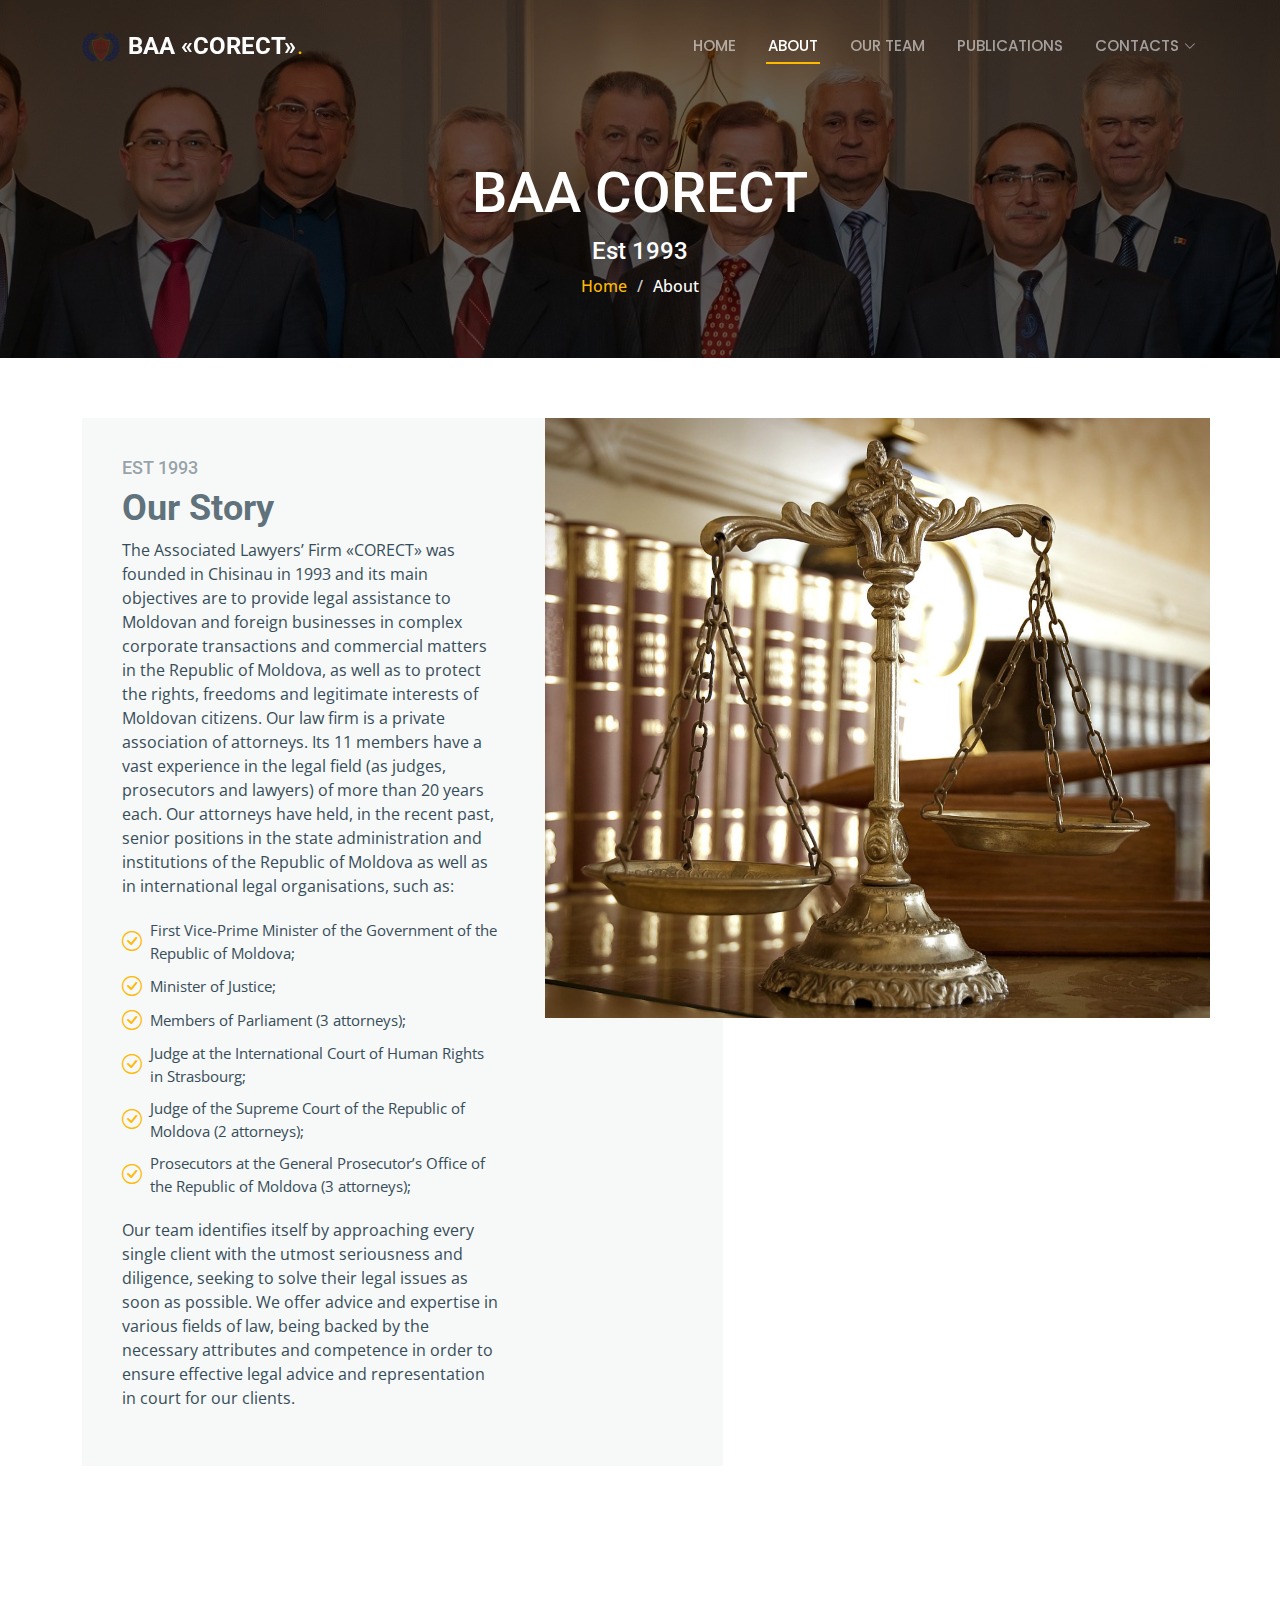
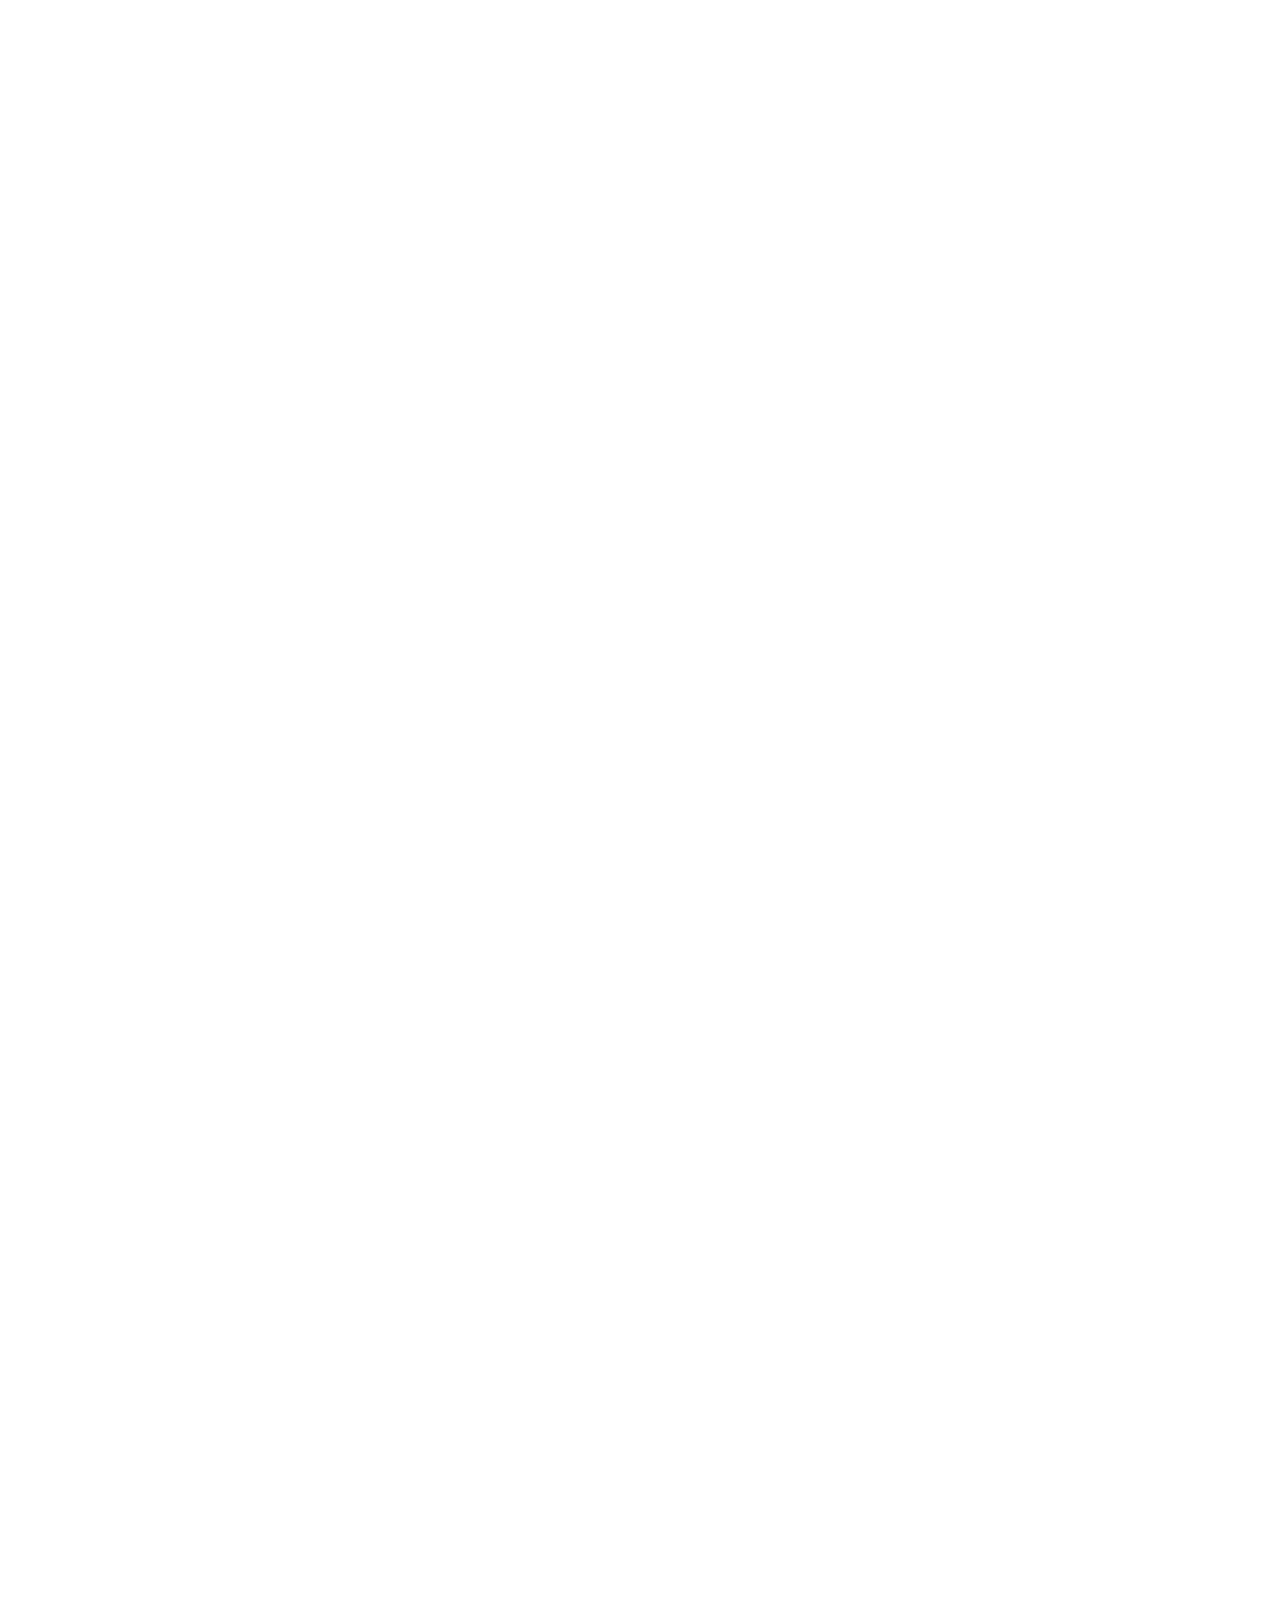
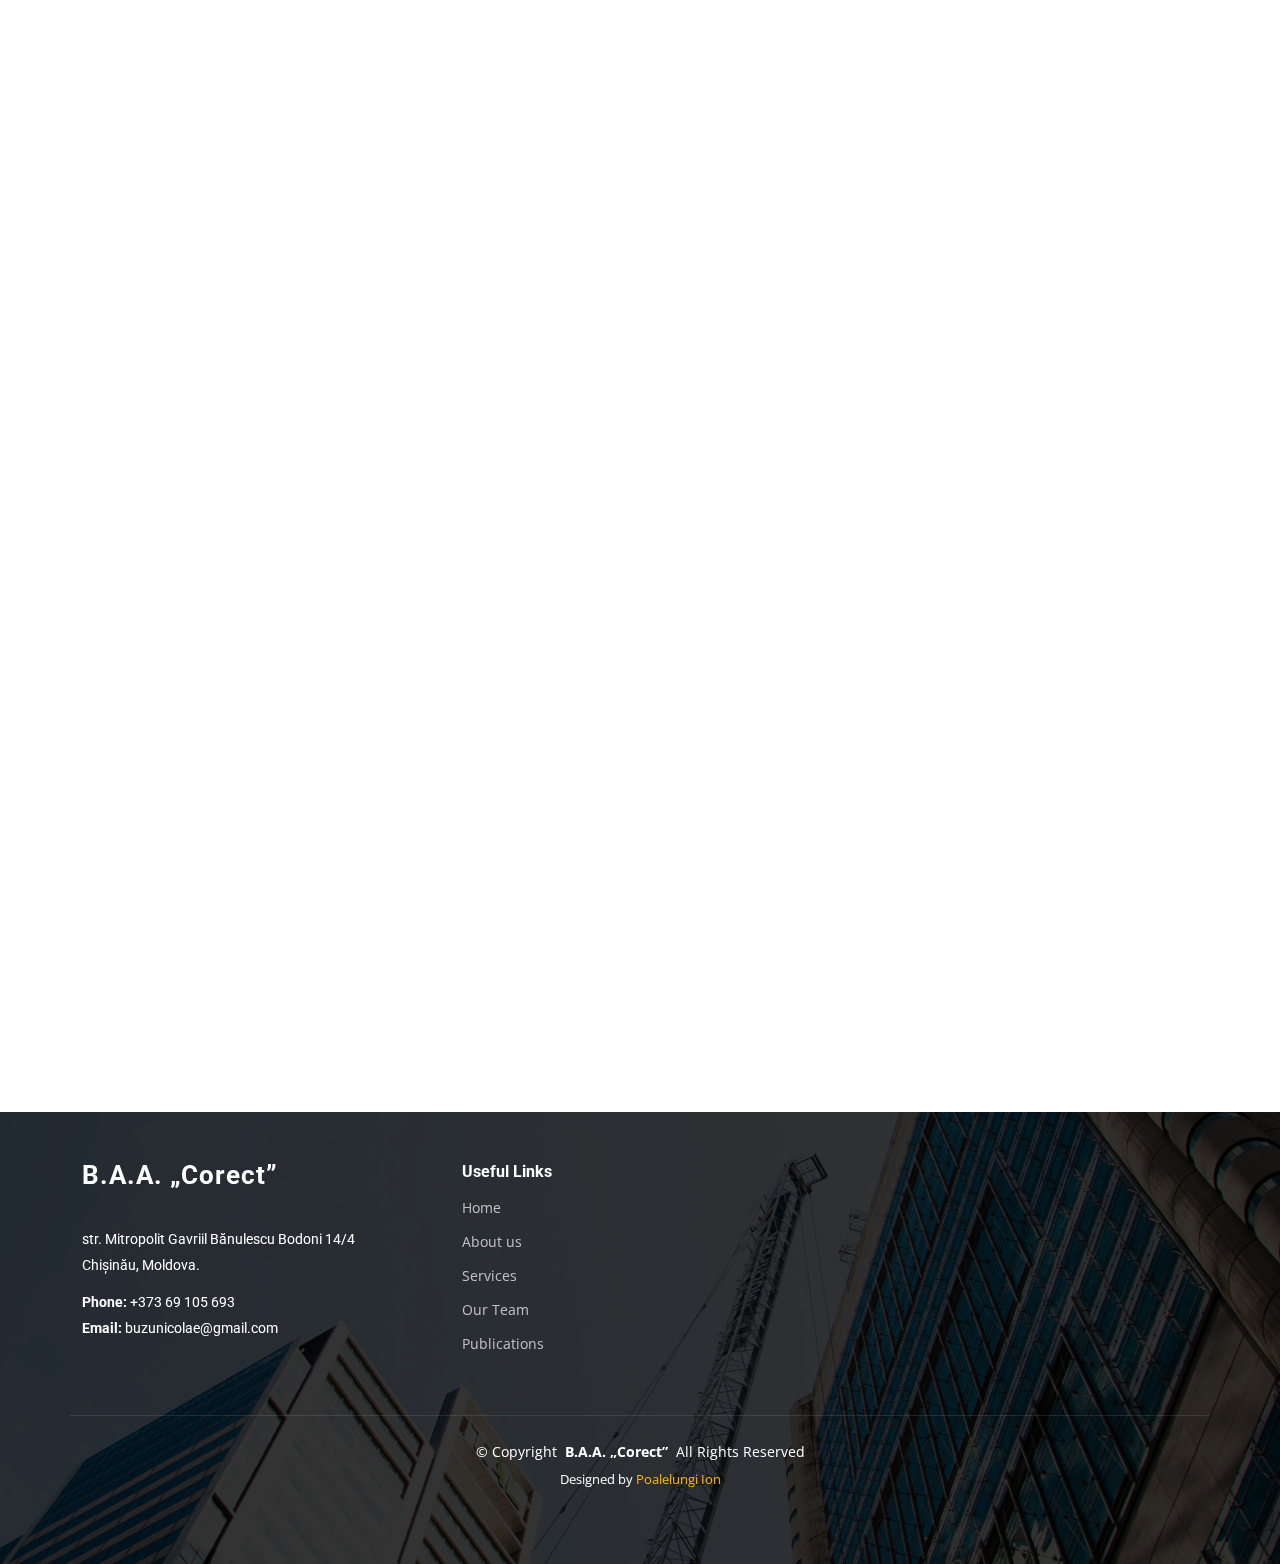
<file: about.html>
<!DOCTYPE html>
<html lang="en">

<head>
  <meta charset="utf-8">
  <meta content="width=device-width, initial-scale=1.0" name="viewport">
  <title>About - UpConstruction Bootstrap Template</title>
  <meta content="" name="description">
  <meta content="" name="keywords">

  <!-- Favicons -->
  <link href="assets/img/favicon.png" rel="icon">
  <link href="assets/img/apple-touch-icon.png" rel="apple-touch-icon">

  <!-- Fonts -->
  <link href="https://fonts.googleapis.com" rel="preconnect">
  <link href="https://fonts.gstatic.com" rel="preconnect" crossorigin>
  <link href="https://fonts.googleapis.com/css2?family=Roboto:ital,wght@0,100;0,300;0,400;0,500;0,700;0,900;1,100;1,300;1,400;1,500;1,700;1,900&family=Open+Sans:ital,wght@0,300;0,400;0,500;0,600;0,700;0,800;1,300;1,400;1,500;1,600;1,700;1,800&family=Poppins:ital,wght@0,100;0,200;0,300;0,400;0,500;0,600;0,700;0,800;0,900;1,100;1,200;1,300;1,400;1,500;1,600;1,700;1,800;1,900&display=swap" rel="stylesheet">

  <!-- Vendor CSS Files -->
  <link href="assets/vendor/bootstrap/css/bootstrap.min.css" rel="stylesheet">
  <link href="assets/vendor/bootstrap-icons/bootstrap-icons.css" rel="stylesheet">
  <link href="assets/vendor/aos/aos.css" rel="stylesheet">
  <link href="assets/vendor/fontawesome-free/css/all.min.css" rel="stylesheet">
  <link href="assets/vendor/glightbox/css/glightbox.min.css" rel="stylesheet">
  <link href="assets/vendor/swiper/swiper-bundle.min.css" rel="stylesheet">

  <!-- Main CSS File -->
  <link href="assets/css/main.css" rel="stylesheet">

</head>

<body class="about-page">

<header id="header" class="header d-flex align-items-center fixed-top">
  <div class="container-fluid container-xl position-relative d-flex align-items-center justify-content-between">

    <a href="index.html" class="logo d-flex align-items-center">
      <!-- Uncomment the line below if you also wish to use an image logo -->
      <img src="assets/img/logo.png" alt="">
      <h1 class="sitename">BAA «CORECT»</h1> <span>.</span>
    </a>

    <nav id="navmenu" class="navmenu">
      <ul>
        <li><a href="index.html" >Home</a></li>
        <li><a href="about.html" class="active">About</a></li>
        <!--          <li><a href="services.html">Services</a></li>-->
        <li><a href="projects.html">Our Team </a></li>
        <li><a href="blog.html">Publications</a></li>
        <li class="dropdown"><a href="contact.html"><span>Contacts</span> <i class="bi bi-chevron-down toggle-dropdown"></i></a>
          <ul>
            <li><a href="#">Stepan Zghibarțî</a></li>
            <li><a href="#">Buzu Nicolae</a></li>
            <li><a href="#">Victor Berlinski</a></li>
            <li><a href="#">Alexei Barbăneagră</a></li>
          </ul>
        </li>
      </ul>
      <i class="mobile-nav-toggle d-xl-none bi bi-list"></i>
    </nav>

  </div>
</header>

  <main class="main">

    <!-- Page Title -->
    <div class="page-title" data-aos="fade" style="background-image: url(assets/img/colectiv3.jpg);">
      <div class="container position-relative">
        <h1>BAA CORECT</h1>
        <h4>Est 1993</h4>
        <nav class="breadcrumbs">
          <ol>
            <li><a href="index.html">Home</a></li>
            <li class="current">About</li>
          </ol>
        </nav>
      </div>
    </div><!-- End Page Title -->

    <!-- About Section -->
    <section id="about" class="about section">

      <div class="container">

        <div class="row position-relative">

          <div class="col-lg-7 about-img" data-aos="zoom-out" data-aos-delay="200"><img src="assets/img/Legal-scales-books-gavel-Image.jpg"></div>

          <div class="col-lg-7" data-aos="fade-up" data-aos-delay="100">

            <div class="our-story">
              <h4>Est 1993</h4>
              <h3>Our Story</h3>
              <p>The Associated Lawyers’ Firm «CORECT» was founded in Chisinau in 1993 and its main objectives are to provide legal assistance to Moldovan and foreign businesses in complex corporate transactions and commercial matters in the Republic of Moldova, as well as to protect the rights, freedoms and legitimate interests of Moldovan citizens.

                Our law firm is a private association of attorneys. Its 11 members have a vast experience in the legal field (as judges, prosecutors and lawyers) of more than 20 years each.

                Our attorneys have held, in the recent past, senior positions in the state administration and institutions of the Republic of Moldova as well as in international legal organisations, such as:</p>
              <ul>
                <li><i class="bi bi-check-circle"></i> <span> First Vice-Prime Minister of the Government of the Republic of Moldova;</span></li>
                <li><i class="bi bi-check-circle"></i> <span>Minister of Justice;</span></li>
                <li><i class="bi bi-check-circle"></i> <span>Members of Parliament (3 attorneys);</span></li>
                <li><i class="bi bi-check-circle"></i> <span> Judge at the International Court of Human Rights in Strasbourg;</span></li>
                <li><i class="bi bi-check-circle"></i> <span>Judge of the Supreme Court of the Republic of Moldova (2 attorneys);</span></li>
                <li><i class="bi bi-check-circle"></i> <span> Prosecutors at the General Prosecutor’s Office of the Republic of Moldova (3 attorneys);</span></li>
              </ul>
              <p>Our team identifies itself by approaching every single client with the utmost seriousness and diligence, seeking to solve their legal issues as soon as possible. We offer advice and expertise in various fields of law, being backed by the necessary attributes and competence in order to ensure effective legal advice and representation in court for our clients.</p>

              <div class="watch-video d-flex align-items-center position-relative">
<!--                <i class="bi bi-play-circle"></i>-->
<!--                <a href="https://www.youtube.com/watch?v=LXb3EKWsInQ" class="glightbox stretched-link">Watch Video</a>-->
            </div>
            </div>
          </div>

        </div>

      </div>

    </section><!-- /About Section -->

    <!-- Stats Counter Section -->
    <section id="stats-counter" class="stats-counter section">

      <!-- Section Title -->
      <div class="container section-title" data-aos="fade-up">
        <h2>Stats</h2>
<!--        <p>Necessitatibus eius consequatur ex aliquid fuga eum quidem sint consectetur velit</p>-->
      </div><!-- End Section Title -->

      <div class="container" data-aos="fade-up" data-aos-delay="100">

        <div class="row gy-4">

          <div class="col-lg-3 col-md-6">
            <div class="stats-item d-flex align-items-center w-100 h-100">
              <i class="bi bi-emoji-smile color-blue flex-shrink-0"></i>
              <div>
                <span data-purecounter-start="0" data-purecounter-end="232" data-purecounter-duration="1" class="purecounter"></span>
                <p>Happy Clients</p>
              </div>
            </div>
          </div><!-- End Stats Item -->

          <div class="col-lg-3 col-md-6">
            <div class="stats-item d-flex align-items-center w-100 h-100">
              <i class="bi bi-journal-richtext color-orange flex-shrink-0"></i>
              <div>
                <span data-purecounter-start="0" data-purecounter-end="521" data-purecounter-duration="1" class="purecounter"></span>
                <p>Projects</p>
              </div>
            </div>
          </div><!-- End Stats Item -->

          <div class="col-lg-3 col-md-6">
            <div class="stats-item d-flex align-items-center w-100 h-100">
              <i class="bi bi-headset color-green flex-shrink-0"></i>
              <div>
                <span data-purecounter-start="0" data-purecounter-end="1463" data-purecounter-duration="1" class="purecounter"></span>
                <p>Hours Of Support</p>
              </div>
            </div>
          </div><!-- End Stats Item -->

          <div class="col-lg-3 col-md-6">
            <div class="stats-item d-flex align-items-center w-100 h-100">
              <i class="bi bi-people color-pink flex-shrink-0"></i>
              <div>
                <span data-purecounter-start="0" data-purecounter-end="15" data-purecounter-duration="1" class="purecounter"></span>
                <p>Hard Workers</p>
              </div>
            </div>
          </div><!-- End Stats Item -->

        </div>

      </div>

    </section><!-- /Stats Counter Section -->

    <!-- Alt Services Section -->
    <section id="alt-services" class="alt-services section">

      <div class="container">

        <div class="row justify-content-around gy-4">
          <div class="features-image col-lg-6" data-aos="fade-up" data-aos-delay="100"><img src="assets/img/1920x1200-data-out-45-37108909-chess-wallpaper.jpg" alt=""></div>

          <div class="col-lg-5 d-flex flex-column justify-content-center" data-aos="fade-up" data-aos-delay="200">
            <h3>The efficiency of our firm’s work is ensured by</h3>
<!--            <p>Esse voluptas cumque vel exercitationem. Reiciendis est hic accusamus. Non ipsam et sed minima temporibus laudantium. Soluta voluptate sed facere corporis dolores excepturi</p>-->

            <div class="icon-box d-flex position-relative" data-aos="fade-up" data-aos-delay="300">
              <i class="bi bi-easel flex-shrink-0"></i>
              <div>
                <h4><a href="" class="stretched-link">The vast experience of our team</a></h4>
<!--                <p>Voluptatum deleniti atque corrupti quos dolores et quas molestias excepturi sint occaecati cupiditate non provident</p>-->
              </div>
            </div><!-- End Icon Box -->

            <div class="icon-box d-flex position-relative" data-aos="fade-up" data-aos-delay="400">
              <i class="bi bi-patch-check flex-shrink-0"></i>
              <div>
                <h4><a href="" class="stretched-link"> The high intellectual potential of out attorneys</a></h4>
<!--                <p>At vero eos et accusamus et iusto odio dignissimos ducimus qui blanditiis praesentium voluptatum deleniti atque</p>-->
              </div>
            </div><!-- End Icon Box -->

            <div class="icon-box d-flex position-relative" data-aos="fade-up" data-aos-delay="500">
              <i class="bi bi-brightness-high flex-shrink-0"></i>
              <div>
                <h4><a href="" class="stretched-link">Our strict respect for the principles of complete trust and confidentiality when working with our clients</a></h4>
<!--                <p>Explicabo est voluptatum asperiores consequatur magnam. Et veritatis odit. Sunt aut deserunt minus aut eligendi omnis</p>-->
              </div>
            </div><!-- End Icon Box -->

            <div class="icon-box d-flex position-relative" data-aos="fade-up" data-aos-delay="600">
              <i class="bi bi-brightness-high flex-shrink-0"></i>
              <div>
                <h4><a href="" class="stretched-link">An individual approach to each case and client</a></h4>
<!--                <p>Est voluptatem labore deleniti quis a delectus et. Saepe dolorem libero sit non aspernatur odit amet. Et eligendi</p>-->
              </div>
            </div><!-- End Icon Box -->
            <p>We thank you for choosing our attorneys to represent your legal interests. And in turn, we assure you that we will do everything possible so that your rights, freedoms and legitimate interests will be respected in the Republic of Moldova.</p>
          </div>
        </div>

      </div>

    </section><!-- /Alt Services Section -->

    <!-- Alt Services 2 Section -->
    <section id="alt-services-2" class="alt-services-2 section">

      <div class="container">

        <div class="row justify-content-around gy-4">

          <div class="col-lg-6 d-flex flex-column justify-content-center order-2 order-lg-1" data-aos="fade-up" data-aos-delay="100">
            <h3>Awards</h3>
            <p>According to Chambers & Partners: “Peers are quick to attest that this association of lawyers has some of the country's most talented litigators among its ranks. The lawyers represent Moldovan clients as well as foreign parties before the domestic courts and the ECHR. The team handles commercial, IP, banking and tax litigation, and is also well known for its experience in criminal law. Sources comment on Igor Clima's outstanding skills in litigation and his knowledge of the workings of the courts. Stepan Zghibarțî is a notable figure, admired for his long experience.”</p>

            <div class="row">

              <div class="col-lg-6 icon-box d-flex">
                <i class="bi bi-easel flex-shrink-0"></i>
                <div>
                  <h4>CHAMBERS&PARTNERS- CHAMBERS EUROPE</h4>
                  <p>2019 "Dispute resolution: Moldova -Firms-Band 1- Associated Lawyers Firm «CORECT»"</p>
                </div>
              </div><!-- End Icon Box -->

              <div class="col-lg-6 icon-box d-flex">
                <i class="bi bi-patch-check flex-shrink-0"></i>
                <div>
                  <h4>BEST LAWYERS</h4>
                  <p>1-BEST LAWYERS-2013-2014 "Republic of Moldova-Litigation,Corporation and M&A-Firm-Associated Lawyers Firm «CORECT»"</p>
                </div>
              </div><!-- End Icon Box -->

              <div class="col-lg-6 icon-box d-flex">
                <i class="bi bi-brightness-high flex-shrink-0"></i>
                <div>
                  <h4>Corporate INTL</h4>
                  <p>1-LEGAL AWARDS-2012 "2012 Disoute Resolution Law Firm of the Year in Moldova"-Anexa nr. 3</p>
                </div>
              </div><!-- End Icon Box -->


            </div>

          </div>

          <div class="features-image col-lg-5 order-1 order-lg-2" data-aos="fade-up" data-aos-delay="200">
            <img src="assets/img/slide2.png" alt="">
          </div>

        </div>

      </div>

    </section><!-- /Alt Services 2 Section -->



    <!-- Testimonials Section -->
    <section id="testimonials" class="testimonials section">

      <!-- Section Title -->
      <div class="container section-title" data-aos="fade-up">
        <h2>Publications</h2>
      </div><!-- End Section Title -->

      <div class="container" data-aos="fade-up" data-aos-delay="100">

        <div class="swiper">
          <script type="application/json" class="swiper-config">
            {
              "loop": true,
              "speed": 600,
              "autoplay": {
                "delay": 5000
              },
              "slidesPerView": "auto",
              "pagination": {
                "el": ".swiper-pagination",
                "type": "bullets",
                "clickable": true
              },
              "breakpoints": {
                "320": {
                  "slidesPerView": 1,
                  "spaceBetween": 40
                },
                "1200": {
                  "slidesPerView": 2,
                  "spaceBetween": 20
                }
              }
            }
          </script>
          <div class="swiper-wrapper">

            <div class="swiper-slide">
              <div class="testimonial-wrap">
                <div class="testimonial-item">
                    <article class="position-relative h-100">
                      <div class="post-img position-relative overflow-hidden">
                        <img src="assets/img/blog/blog-2.jpg" class="img-fluid" alt="">
                      </div>

                      <div class="post-content d-flex flex-column">
                        <h3 class="post-title">DL. AV. FALĂ NICOLAE ÎN CALITATE DE FORMATOR ÎN CADRUL...</h3>
                        <p>
                          Dl. av. Fală Nicolae, Senior Expert și Trainer în cadrul proiectului european „Support to the public administration reform process in the Republic of Moldova”, în calitate de formator în cadrul evenimentului „Codul Administrativ – Oportunități și Provocări”, organizat de A.O....
                        </p>
                        <hr>
                        <a href="#" class="readmore stretched-link"><span>Read More</span><i class="bi bi-arrow-right"></i></a>
                      </div>
                    </article>
                </div>
              </div>
            </div><!-- End testimonial item -->

            <div class="swiper-slide">
              <div class="testimonial-wrap">
                <div class="testimonial-item">
                  <article class="position-relative h-100">
                    <div class="post-img position-relative overflow-hidden">
                      <img src="assets/img/blog/blog-3.jpg" class="img-fluid" alt="">
                    </div>

                    <div class="post-content d-flex flex-column">
                      <h3 class="post-title">COMUNICAT DL. IGOR CLIMA DIN 28.02.2019.</h3>
                      <p>
                        La data de 28.02.2019, dl. Av. Igor Clima a participat în calitate de vorbitor la conferința națională ,,Modificările CPC: Antivirus împotriva abuzului de drept”, organizată de Juridice Moldova, acoperind palierul procesual la subiectul „Excepția prescripției dreptului material la acțiune”.
                      </p>
                      <hr>
                      <a href="#" class="readmore stretched-link"><span>Read More</span><i class="bi bi-arrow-right"></i></a>
                    </div>
                  </article>
                </div>
              </div>
            </div><!-- End testimonial item -->


          </div>
          <div class="swiper-pagination"></div>
        </div>

      </div>

    </section><!-- /Testimonials Section -->

  </main>

<footer id="footer" class="footer">

  <div class="container footer-top">
    <div class="row gy-4">
      <div class="col-lg-4 col-md-6 footer-about">
        <a href="index.html" class="logo d-flex align-items-center">
          <span class="sitename">B.A.A. „Corect”</span>
        </a>
        <div class="footer-contact pt-3">
          <p>str. Mitropolit Gavriil Bănulescu Bodoni 14/4 </p>
          <p>Chișinău, Moldova.</p>
          <p class="mt-3"><strong>Phone:</strong> <span>+373 69 105 693</span></p>
          <p><strong>Email:</strong> <span>buzunicolae@gmail.com</span></p>
        </div>

      </div>

      <div class="col-lg-2 col-md-3 footer-links">
        <h4>Useful Links</h4>
        <ul>
          <li><a href="#">Home</a></li>
          <li><a href="#">About us</a></li>
          <li><a href="#">Services</a></li>
          <li><a href="#">Our Team</a></li>
          <li><a href="#">Publications</a></li>
        </ul>
      </div>



    </div>
  </div>

  <div class="container copyright text-center mt-4">
    <p>© <span>Copyright</span> <strong class="px-1 sitename">B.A.A. „Corect”</strong> <span>All Rights Reserved</span></p>
    <div class="credits">

      Designed by <a href="#">Poalelungi Ion</a>
    </div>
  </div>

</footer>

  <!-- Scroll Top -->
  <a href="#" id="scroll-top" class="scroll-top d-flex align-items-center justify-content-center"><i class="bi bi-arrow-up-short"></i></a>

  <!-- Preloader -->
  <div id="preloader"></div>

  <!-- Vendor JS Files -->
  <script src="assets/vendor/bootstrap/js/bootstrap.bundle.min.js"></script>
  <script src="assets/vendor/php-email-form/validate.js"></script>
  <script src="assets/vendor/aos/aos.js"></script>
  <script src="assets/vendor/glightbox/js/glightbox.min.js"></script>
  <script src="assets/vendor/imagesloaded/imagesloaded.pkgd.min.js"></script>
  <script src="assets/vendor/isotope-layout/isotope.pkgd.min.js"></script>
  <script src="assets/vendor/swiper/swiper-bundle.min.js"></script>
  <script src="assets/vendor/purecounter/purecounter_vanilla.js"></script>

  <!-- Main JS File -->
  <script src="assets/js/main.js"></script>

</body>

</html>
</file>
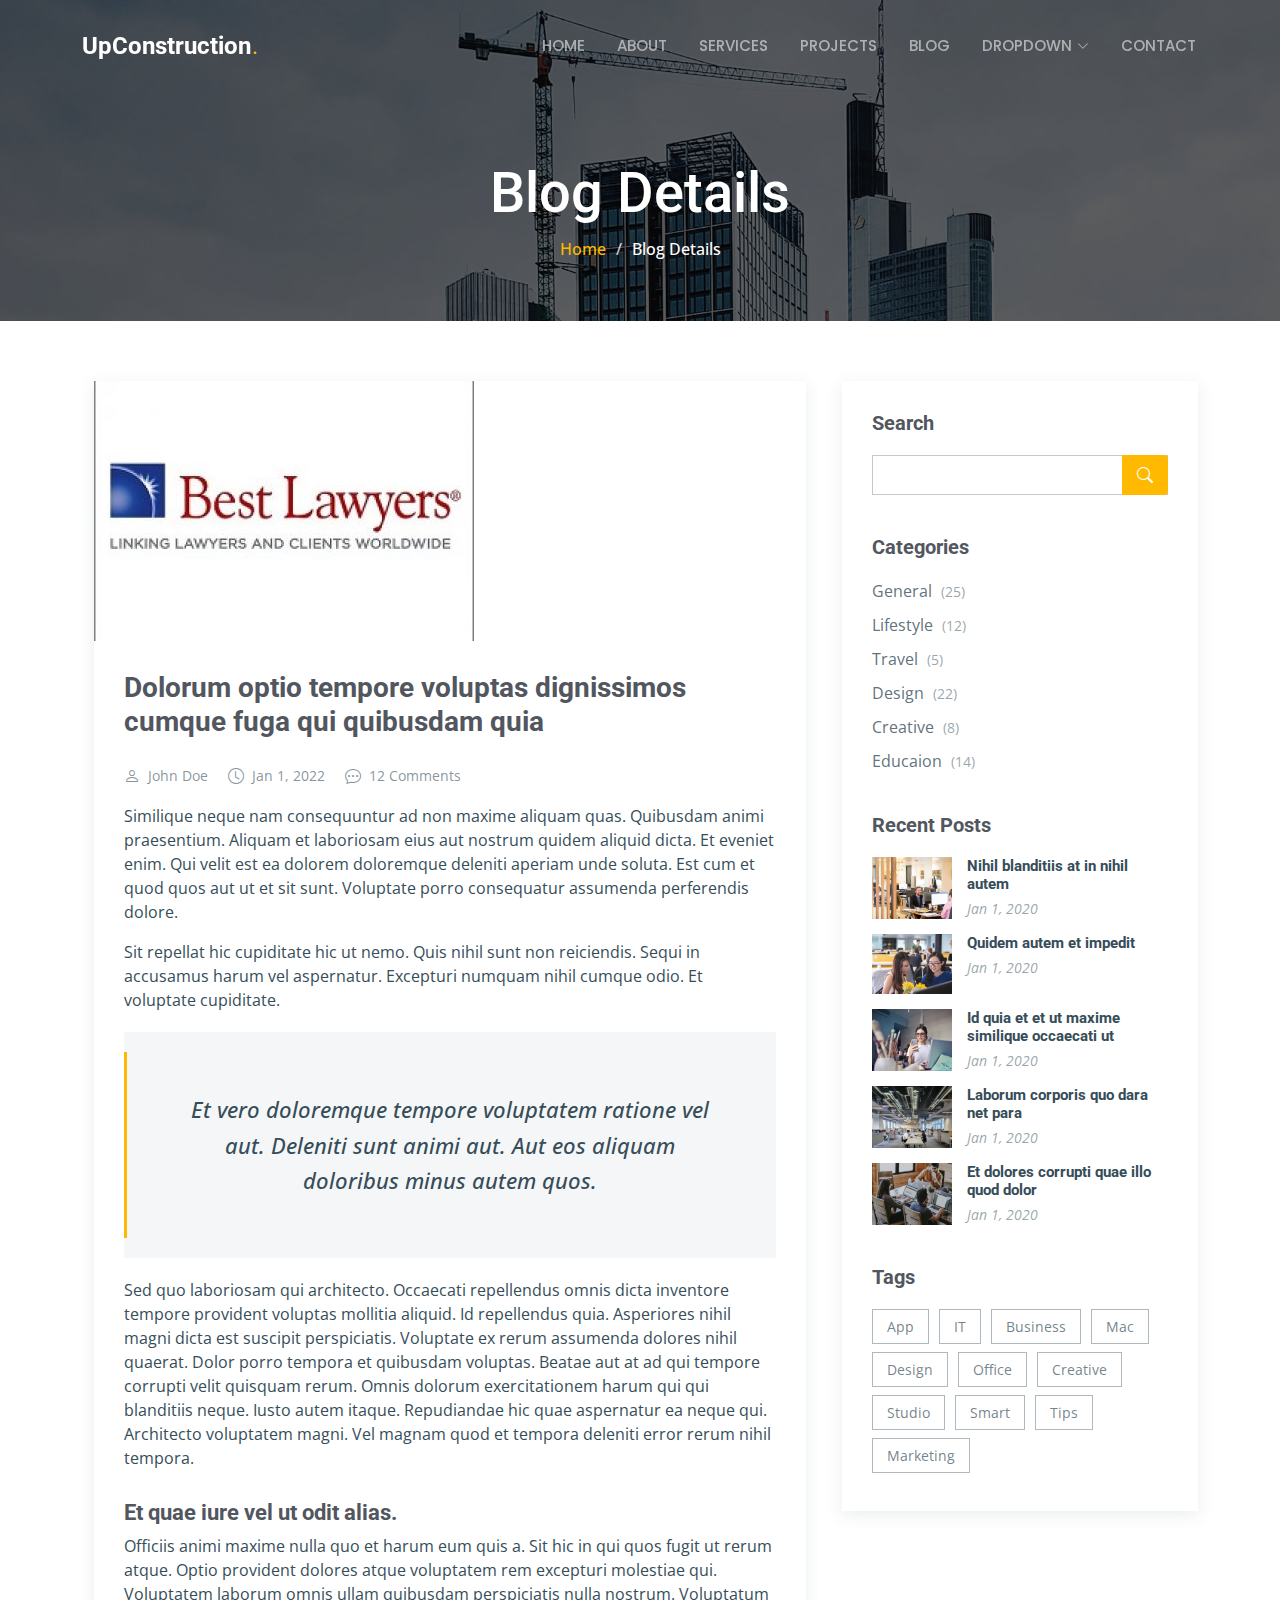
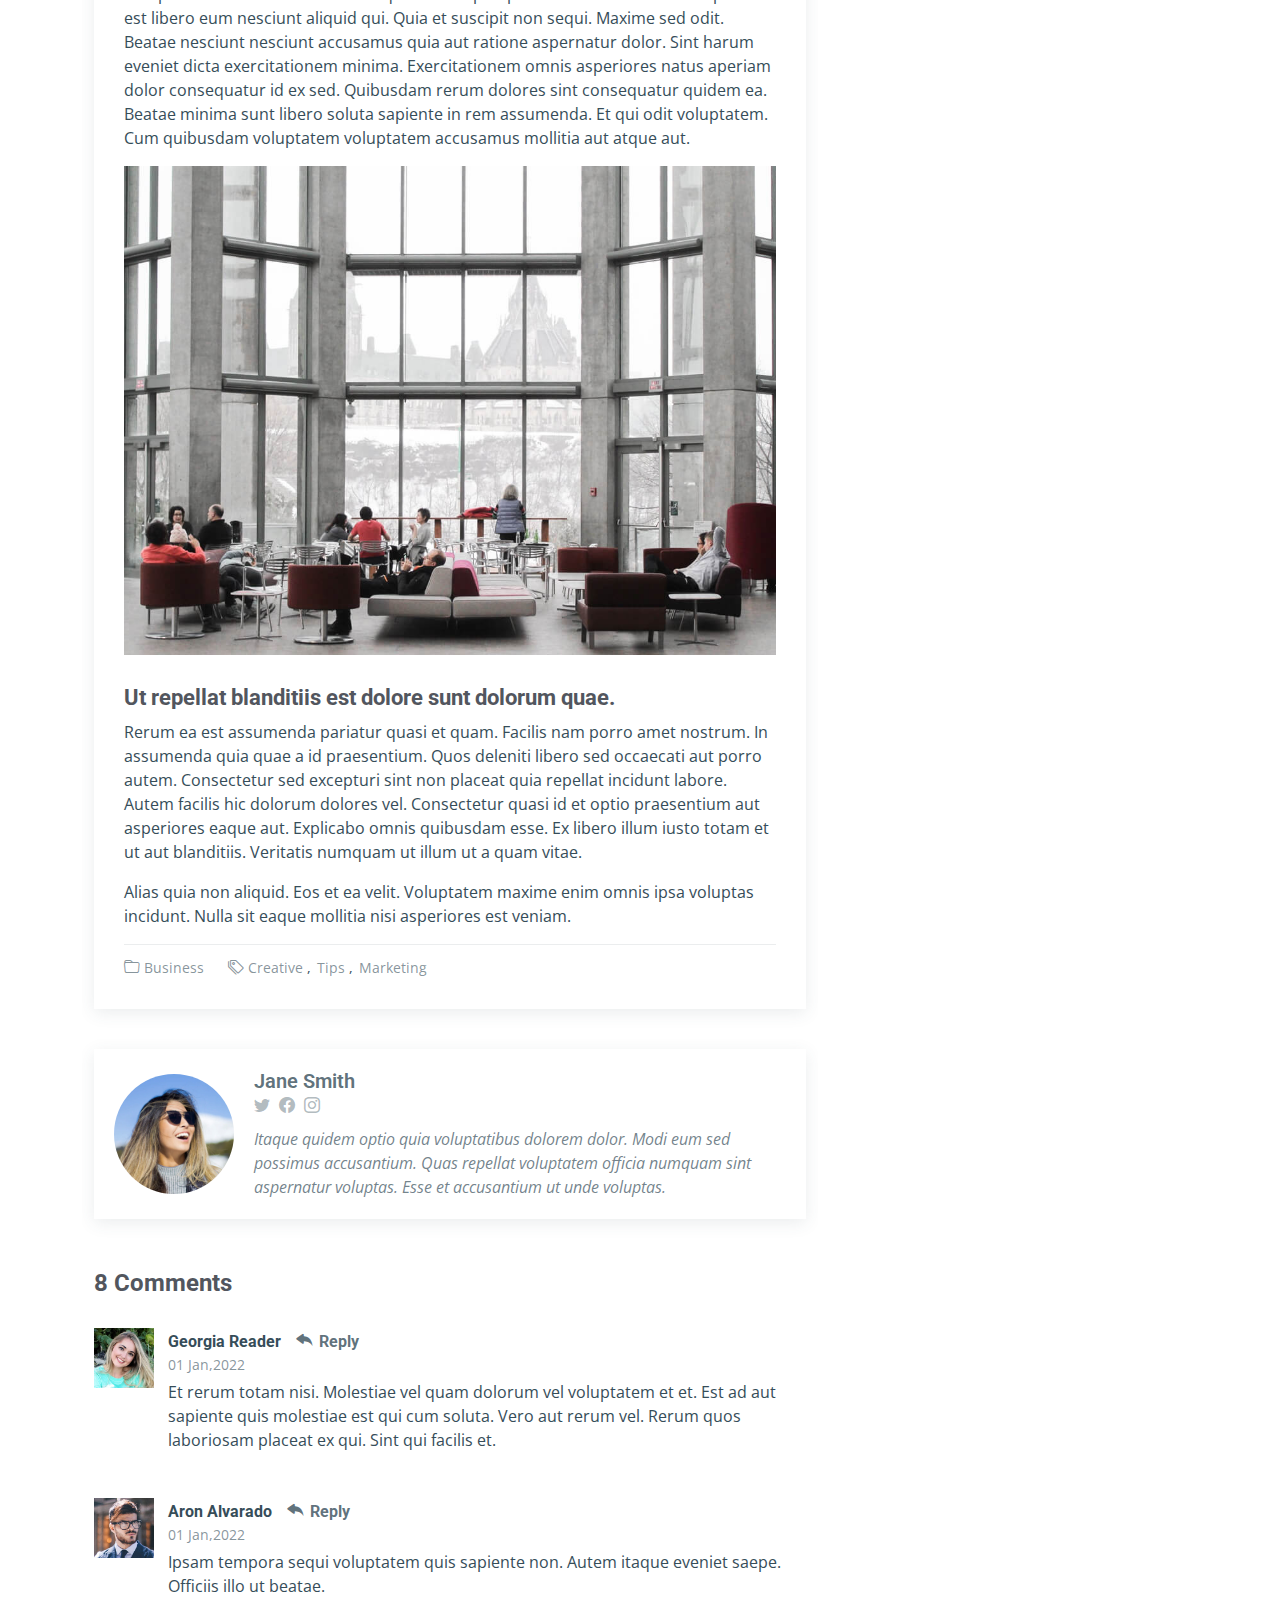
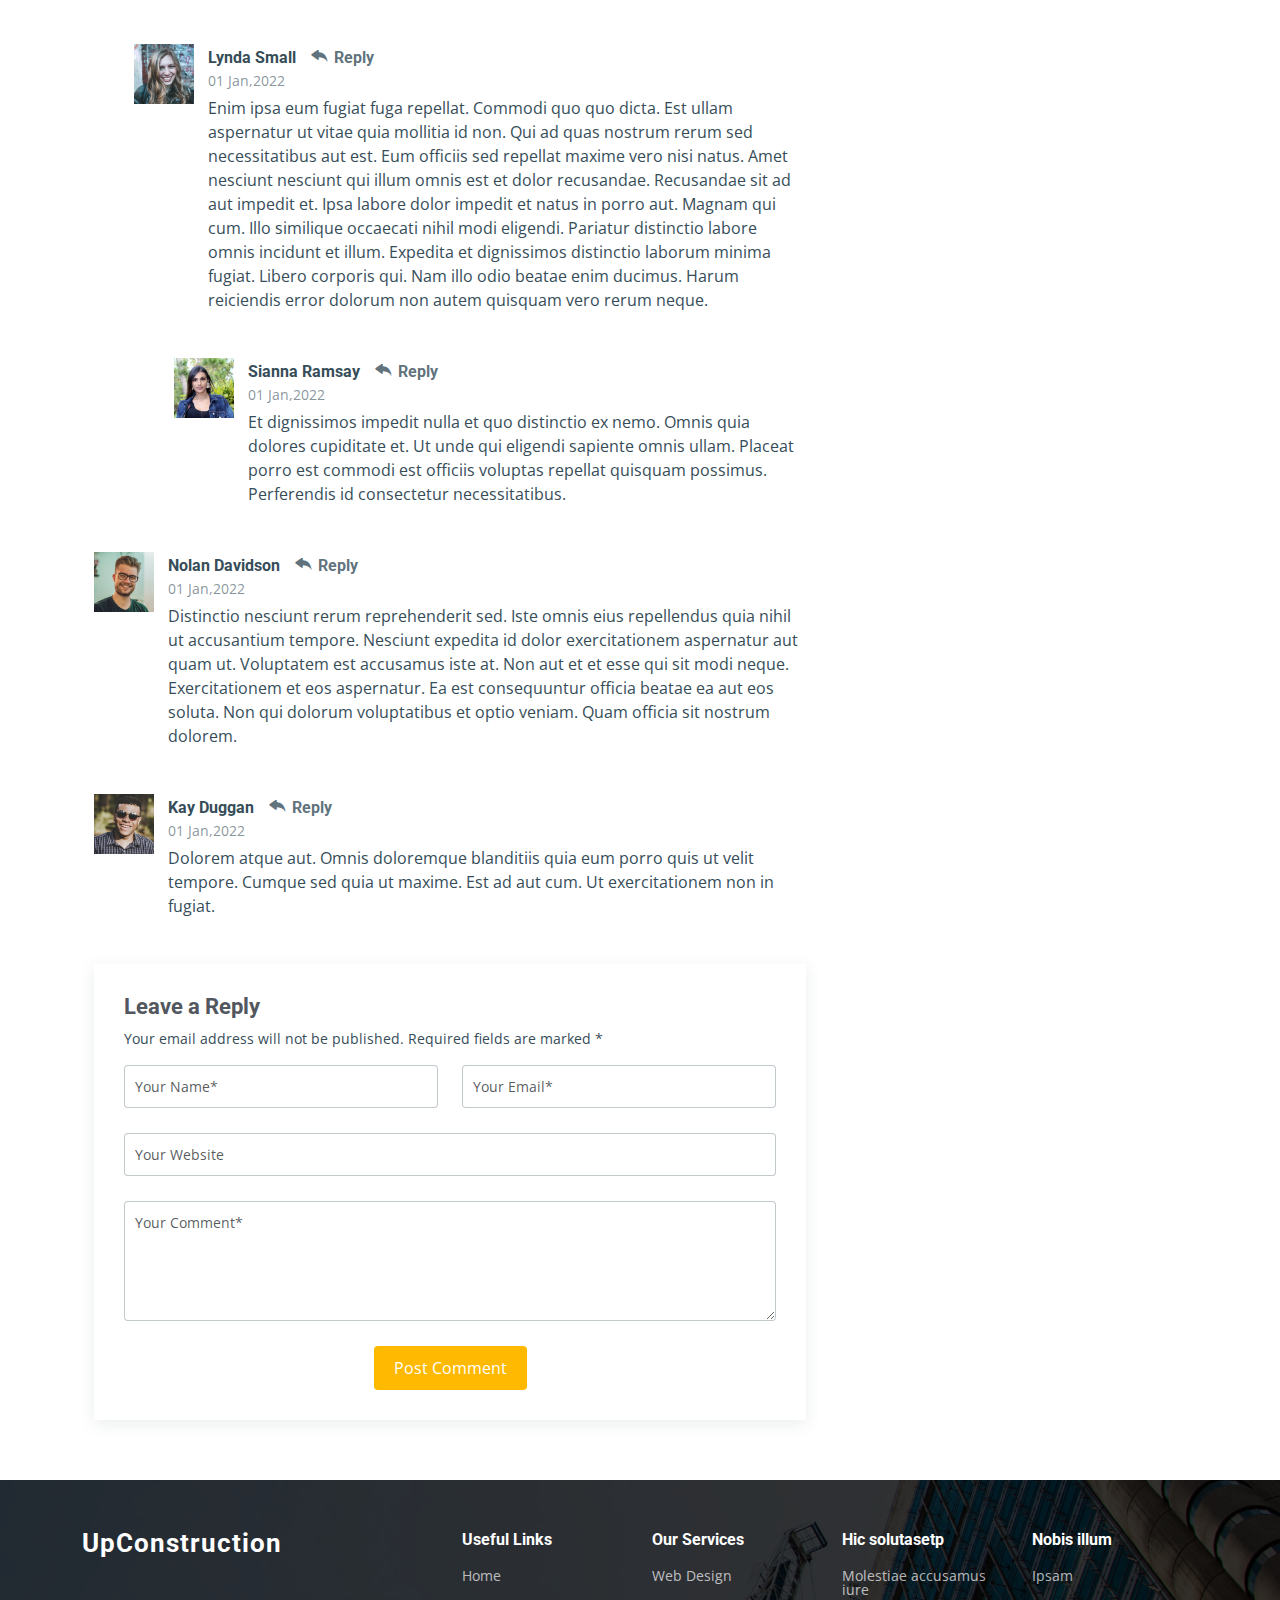
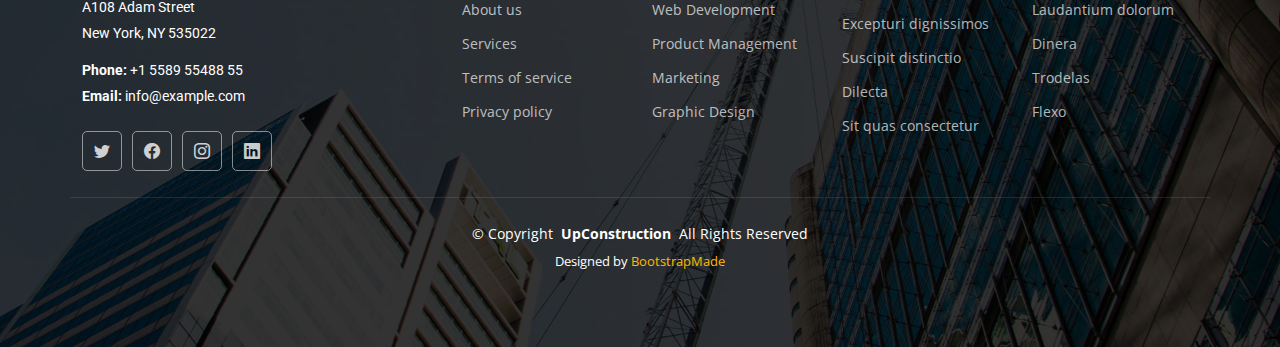
<file: blog-details.html>
<!DOCTYPE html>
<html lang="en">

<head>
  <meta charset="utf-8">
  <meta content="width=device-width, initial-scale=1.0" name="viewport">
  <title>Blog Details - UpConstruction Bootstrap Template</title>
  <meta content="" name="description">
  <meta content="" name="keywords">

  <!-- Favicons -->
  <link href="assets/img/favicon.png" rel="icon">
  <link href="assets/img/apple-touch-icon.png" rel="apple-touch-icon">

  <!-- Fonts -->
  <link href="https://fonts.googleapis.com" rel="preconnect">
  <link href="https://fonts.gstatic.com" rel="preconnect" crossorigin>
  <link href="https://fonts.googleapis.com/css2?family=Roboto:ital,wght@0,100;0,300;0,400;0,500;0,700;0,900;1,100;1,300;1,400;1,500;1,700;1,900&family=Open+Sans:ital,wght@0,300;0,400;0,500;0,600;0,700;0,800;1,300;1,400;1,500;1,600;1,700;1,800&family=Poppins:ital,wght@0,100;0,200;0,300;0,400;0,500;0,600;0,700;0,800;0,900;1,100;1,200;1,300;1,400;1,500;1,600;1,700;1,800;1,900&display=swap" rel="stylesheet">

  <!-- Vendor CSS Files -->
  <link href="assets/vendor/bootstrap/css/bootstrap.min.css" rel="stylesheet">
  <link href="assets/vendor/bootstrap-icons/bootstrap-icons.css" rel="stylesheet">
  <link href="assets/vendor/aos/aos.css" rel="stylesheet">
  <link href="assets/vendor/fontawesome-free/css/all.min.css" rel="stylesheet">
  <link href="assets/vendor/glightbox/css/glightbox.min.css" rel="stylesheet">
  <link href="assets/vendor/swiper/swiper-bundle.min.css" rel="stylesheet">

  <!-- Main CSS File -->
  <link href="assets/css/main.css" rel="stylesheet">

  <!-- =======================================================
  * Template Name: UpConstruction
  * Template URL: https://bootstrapmade.com/upconstruction-bootstrap-construction-website-template/
  * Updated: May 05 2024 with Bootstrap v5.3.3
  * Author: BootstrapMade.com
  * License: https://bootstrapmade.com/license/
  ======================================================== -->
</head>

<body class="blog-details-page">

  <header id="header" class="header d-flex align-items-center fixed-top">
    <div class="container-fluid container-xl position-relative d-flex align-items-center justify-content-between">

      <a href="index.html" class="logo d-flex align-items-center">
        <!-- Uncomment the line below if you also wish to use an image logo -->
        <!-- <img src="assets/img/logo.png" alt=""> -->
        <h1 class="sitename">UpConstruction</h1> <span>.</span>
      </a>

      <nav id="navmenu" class="navmenu">
        <ul>
          <li><a href="index.html" class="">Home</a></li>
          <li><a href="about.html">About</a></li>
          <li><a href="services.html">Services</a></li>
          <li><a href="projects.html">Projects</a></li>
          <li><a href="blog.html">Blog</a></li>
          <li class="dropdown"><a href="#"><span>Dropdown</span> <i class="bi bi-chevron-down toggle-dropdown"></i></a>
            <ul>
              <li><a href="#">Dropdown 1</a></li>
              <li class="dropdown"><a href="#"><span>Deep Dropdown</span> <i class="bi bi-chevron-down toggle-dropdown"></i></a>
                <ul>
                  <li><a href="#">Deep Dropdown 1</a></li>
                  <li><a href="#">Deep Dropdown 2</a></li>
                  <li><a href="#">Deep Dropdown 3</a></li>
                  <li><a href="#">Deep Dropdown 4</a></li>
                  <li><a href="#">Deep Dropdown 5</a></li>
                </ul>
              </li>
              <li><a href="#">Dropdown 2</a></li>
              <li><a href="#">Dropdown 3</a></li>
              <li><a href="#">Dropdown 4</a></li>
            </ul>
          </li>
          <li><a href="contact.html">Contact</a></li>
        </ul>
        <i class="mobile-nav-toggle d-xl-none bi bi-list"></i>
      </nav>

    </div>
  </header>

  <main class="main">

    <!-- Page Title -->
    <div class="page-title" data-aos="fade" style="background-image: url(assets/img/page-title-bg.jpg);">
      <div class="container position-relative">
        <h1>Blog Details</h1>
        <nav class="breadcrumbs">
          <ol>
            <li><a href="index.html">Home</a></li>
            <li class="current">Blog Details</li>
          </ol>
        </nav>
      </div>
    </div><!-- End Page Title -->

    <div class="container">
      <div class="row">

        <div class="col-lg-8">

          <!-- Blog Details Section -->
          <div id="blog-details" class="blog-details section">
            <div class="container">

              <article class="article">

                <div class="post-img">
                  <img src="assets/img/blog/blog-1.jpg" alt="" class="img-fluid">
                </div>

                <h2 class="title">Dolorum optio tempore voluptas dignissimos cumque fuga qui quibusdam quia</h2>

                <div class="meta-top">
                  <ul>
                    <li class="d-flex align-items-center"><i class="bi bi-person"></i> <a href="blog-details.html">John Doe</a></li>
                    <li class="d-flex align-items-center"><i class="bi bi-clock"></i> <a href="blog-details.html"><time datetime="2020-01-01">Jan 1, 2022</time></a></li>
                    <li class="d-flex align-items-center"><i class="bi bi-chat-dots"></i> <a href="blog-details.html">12 Comments</a></li>
                  </ul>
                </div><!-- End meta top -->

                <div class="content">
                  <p>
                    Similique neque nam consequuntur ad non maxime aliquam quas. Quibusdam animi praesentium. Aliquam et laboriosam eius aut nostrum quidem aliquid dicta.
                    Et eveniet enim. Qui velit est ea dolorem doloremque deleniti aperiam unde soluta. Est cum et quod quos aut ut et sit sunt. Voluptate porro consequatur assumenda perferendis dolore.
                  </p>

                  <p>
                    Sit repellat hic cupiditate hic ut nemo. Quis nihil sunt non reiciendis. Sequi in accusamus harum vel aspernatur. Excepturi numquam nihil cumque odio. Et voluptate cupiditate.
                  </p>

                  <blockquote>
                    <p>
                      Et vero doloremque tempore voluptatem ratione vel aut. Deleniti sunt animi aut. Aut eos aliquam doloribus minus autem quos.
                    </p>
                  </blockquote>

                  <p>
                    Sed quo laboriosam qui architecto. Occaecati repellendus omnis dicta inventore tempore provident voluptas mollitia aliquid. Id repellendus quia. Asperiores nihil magni dicta est suscipit perspiciatis. Voluptate ex rerum assumenda dolores nihil quaerat.
                    Dolor porro tempora et quibusdam voluptas. Beatae aut at ad qui tempore corrupti velit quisquam rerum. Omnis dolorum exercitationem harum qui qui blanditiis neque.
                    Iusto autem itaque. Repudiandae hic quae aspernatur ea neque qui. Architecto voluptatem magni. Vel magnam quod et tempora deleniti error rerum nihil tempora.
                  </p>

                  <h3>Et quae iure vel ut odit alias.</h3>
                  <p>
                    Officiis animi maxime nulla quo et harum eum quis a. Sit hic in qui quos fugit ut rerum atque. Optio provident dolores atque voluptatem rem excepturi molestiae qui. Voluptatem laborum omnis ullam quibusdam perspiciatis nulla nostrum. Voluptatum est libero eum nesciunt aliquid qui.
                    Quia et suscipit non sequi. Maxime sed odit. Beatae nesciunt nesciunt accusamus quia aut ratione aspernatur dolor. Sint harum eveniet dicta exercitationem minima. Exercitationem omnis asperiores natus aperiam dolor consequatur id ex sed. Quibusdam rerum dolores sint consequatur quidem ea.
                    Beatae minima sunt libero soluta sapiente in rem assumenda. Et qui odit voluptatem. Cum quibusdam voluptatem voluptatem accusamus mollitia aut atque aut.
                  </p>
                  <img src="assets/img/blog/blog-inside-post.jpg" class="img-fluid" alt="">

                  <h3>Ut repellat blanditiis est dolore sunt dolorum quae.</h3>
                  <p>
                    Rerum ea est assumenda pariatur quasi et quam. Facilis nam porro amet nostrum. In assumenda quia quae a id praesentium. Quos deleniti libero sed occaecati aut porro autem. Consectetur sed excepturi sint non placeat quia repellat incidunt labore. Autem facilis hic dolorum dolores vel.
                    Consectetur quasi id et optio praesentium aut asperiores eaque aut. Explicabo omnis quibusdam esse. Ex libero illum iusto totam et ut aut blanditiis. Veritatis numquam ut illum ut a quam vitae.
                  </p>
                  <p>
                    Alias quia non aliquid. Eos et ea velit. Voluptatem maxime enim omnis ipsa voluptas incidunt. Nulla sit eaque mollitia nisi asperiores est veniam.
                  </p>

                </div><!-- End post content -->

                <div class="meta-bottom">
                  <i class="bi bi-folder"></i>
                  <ul class="cats">
                    <li><a href="#">Business</a></li>
                  </ul>

                  <i class="bi bi-tags"></i>
                  <ul class="tags">
                    <li><a href="#">Creative</a></li>
                    <li><a href="#">Tips</a></li>
                    <li><a href="#">Marketing</a></li>
                  </ul>
                </div><!-- End meta bottom -->

              </article>

            </div>
          </div><!-- /Blog Details Section -->

          <!-- Blog Author Section -->
          <section id="blog-author" class="blog-author section">

            <div class="container">
              <div class="author-container d-flex align-items-center">
                <img src="assets/img/blog/blog-author.jpg" class="rounded-circle flex-shrink-0" alt="">
                <div>
                  <h4>Jane Smith</h4>
                  <div class="social-links">
                    <a href="https://twitters.com/#"><i class="bi bi-twitter"></i></a>
                    <a href="https://facebook.com/#"><i class="bi bi-facebook"></i></a>
                    <a href="https://instagram.com/#"><i class="biu bi-instagram"></i></a>
                  </div>
                  <p>
                    Itaque quidem optio quia voluptatibus dolorem dolor. Modi eum sed possimus accusantium. Quas repellat voluptatem officia numquam sint aspernatur voluptas. Esse et accusantium ut unde voluptas.
                  </p>
                </div>
              </div>
            </div>

          </section><!-- /Blog Author Section -->

          <!-- Blog Comments Section -->
          <section id="blog-comments" class="blog-comments section">

            <div class="container">

              <h4 class="comments-count">8 Comments</h4>

              <div id="comment-1" class="comment">
                <div class="d-flex">
                  <div class="comment-img"><img src="assets/img/blog/comments-1.jpg" alt=""></div>
                  <div>
                    <h5><a href="">Georgia Reader</a> <a href="#" class="reply"><i class="bi bi-reply-fill"></i> Reply</a></h5>
                    <time datetime="2020-01-01">01 Jan,2022</time>
                    <p>
                      Et rerum totam nisi. Molestiae vel quam dolorum vel voluptatem et et. Est ad aut sapiente quis molestiae est qui cum soluta.
                      Vero aut rerum vel. Rerum quos laboriosam placeat ex qui. Sint qui facilis et.
                    </p>
                  </div>
                </div>
              </div><!-- End comment #1 -->

              <div id="comment-2" class="comment">
                <div class="d-flex">
                  <div class="comment-img"><img src="assets/img/blog/comments-2.jpg" alt=""></div>
                  <div>
                    <h5><a href="">Aron Alvarado</a> <a href="#" class="reply"><i class="bi bi-reply-fill"></i> Reply</a></h5>
                    <time datetime="2020-01-01">01 Jan,2022</time>
                    <p>
                      Ipsam tempora sequi voluptatem quis sapiente non. Autem itaque eveniet saepe. Officiis illo ut beatae.
                    </p>
                  </div>
                </div>

                <div id="comment-reply-1" class="comment comment-reply">
                  <div class="d-flex">
                    <div class="comment-img"><img src="assets/img/blog/comments-3.jpg" alt=""></div>
                    <div>
                      <h5><a href="">Lynda Small</a> <a href="#" class="reply"><i class="bi bi-reply-fill"></i> Reply</a></h5>
                      <time datetime="2020-01-01">01 Jan,2022</time>
                      <p>
                        Enim ipsa eum fugiat fuga repellat. Commodi quo quo dicta. Est ullam aspernatur ut vitae quia mollitia id non. Qui ad quas nostrum rerum sed necessitatibus aut est. Eum officiis sed repellat maxime vero nisi natus. Amet nesciunt nesciunt qui illum omnis est et dolor recusandae.

                        Recusandae sit ad aut impedit et. Ipsa labore dolor impedit et natus in porro aut. Magnam qui cum. Illo similique occaecati nihil modi eligendi. Pariatur distinctio labore omnis incidunt et illum. Expedita et dignissimos distinctio laborum minima fugiat.

                        Libero corporis qui. Nam illo odio beatae enim ducimus. Harum reiciendis error dolorum non autem quisquam vero rerum neque.
                      </p>
                    </div>
                  </div>

                  <div id="comment-reply-2" class="comment comment-reply">
                    <div class="d-flex">
                      <div class="comment-img"><img src="assets/img/blog/comments-4.jpg" alt=""></div>
                      <div>
                        <h5><a href="">Sianna Ramsay</a> <a href="#" class="reply"><i class="bi bi-reply-fill"></i> Reply</a></h5>
                        <time datetime="2020-01-01">01 Jan,2022</time>
                        <p>
                          Et dignissimos impedit nulla et quo distinctio ex nemo. Omnis quia dolores cupiditate et. Ut unde qui eligendi sapiente omnis ullam. Placeat porro est commodi est officiis voluptas repellat quisquam possimus. Perferendis id consectetur necessitatibus.
                        </p>
                      </div>
                    </div>

                  </div><!-- End comment reply #2-->

                </div><!-- End comment reply #1-->

              </div><!-- End comment #2-->

              <div id="comment-3" class="comment">
                <div class="d-flex">
                  <div class="comment-img"><img src="assets/img/blog/comments-5.jpg" alt=""></div>
                  <div>
                    <h5><a href="">Nolan Davidson</a> <a href="#" class="reply"><i class="bi bi-reply-fill"></i> Reply</a></h5>
                    <time datetime="2020-01-01">01 Jan,2022</time>
                    <p>
                      Distinctio nesciunt rerum reprehenderit sed. Iste omnis eius repellendus quia nihil ut accusantium tempore. Nesciunt expedita id dolor exercitationem aspernatur aut quam ut. Voluptatem est accusamus iste at.
                      Non aut et et esse qui sit modi neque. Exercitationem et eos aspernatur. Ea est consequuntur officia beatae ea aut eos soluta. Non qui dolorum voluptatibus et optio veniam. Quam officia sit nostrum dolorem.
                    </p>
                  </div>
                </div>

              </div><!-- End comment #3 -->

              <div id="comment-4" class="comment">
                <div class="d-flex">
                  <div class="comment-img"><img src="assets/img/blog/comments-6.jpg" alt=""></div>
                  <div>
                    <h5><a href="">Kay Duggan</a> <a href="#" class="reply"><i class="bi bi-reply-fill"></i> Reply</a></h5>
                    <time datetime="2020-01-01">01 Jan,2022</time>
                    <p>
                      Dolorem atque aut. Omnis doloremque blanditiis quia eum porro quis ut velit tempore. Cumque sed quia ut maxime. Est ad aut cum. Ut exercitationem non in fugiat.
                    </p>
                  </div>
                </div>

              </div><!-- End comment #4 -->

              <div class="reply-form">

                <h4>Leave a Reply</h4>
                <p>Your email address will not be published. Required fields are marked * </p>
                <form action="">
                  <div class="row">
                    <div class="col-md-6 form-group">
                      <input name="name" type="text" class="form-control" placeholder="Your Name*">
                    </div>
                    <div class="col-md-6 form-group">
                      <input name="email" type="text" class="form-control" placeholder="Your Email*">
                    </div>
                  </div>
                  <div class="row">
                    <div class="col form-group">
                      <input name="website" type="text" class="form-control" placeholder="Your Website">
                    </div>
                  </div>
                  <div class="row">
                    <div class="col form-group">
                      <textarea name="comment" class="form-control" placeholder="Your Comment*"></textarea>
                    </div>
                  </div>

                  <div class="text-center">
                    <button type="submit" class="btn btn-primary">Post Comment</button>
                  </div>

                </form>

              </div>

            </div>

          </section><!-- /Blog Comments Section -->

        </div>

        <div class="col-lg-4 sidebar">

          <div class="widgets-container">

            <!-- Search Widget -->
            <div class="search-widget widget-item">

              <h3 class="widget-title">Search</h3>
              <form action="">
                <input type="text">
                <button type="submit"><i class="bi bi-search"></i></button>
              </form>

            </div><!--/Search Widget -->

            <!-- Categories Widget -->
            <div class="categories-widget widget-item">

              <h3 class="widget-title">Categories</h3>
              <ul class="mt-3">
                <li><a href="#">General <span>(25)</span></a></li>
                <li><a href="#">Lifestyle <span>(12)</span></a></li>
                <li><a href="#">Travel <span>(5)</span></a></li>
                <li><a href="#">Design <span>(22)</span></a></li>
                <li><a href="#">Creative <span>(8)</span></a></li>
                <li><a href="#">Educaion <span>(14)</span></a></li>
              </ul>

            </div><!--/Categories Widget -->

            <!-- Recent Posts Widget -->
            <div class="recent-posts-widget widget-item">

              <h3 class="widget-title">Recent Posts</h3>

              <div class="post-item">
                <img src="assets/img/blog/blog-recent-1.jpg" alt="" class="flex-shrink-0">
                <div>
                  <h4><a href="blog-details.html">Nihil blanditiis at in nihil autem</a></h4>
                  <time datetime="2020-01-01">Jan 1, 2020</time>
                </div>
              </div><!-- End recent post item-->

              <div class="post-item">
                <img src="assets/img/blog/blog-recent-2.jpg" alt="" class="flex-shrink-0">
                <div>
                  <h4><a href="blog-details.html">Quidem autem et impedit</a></h4>
                  <time datetime="2020-01-01">Jan 1, 2020</time>
                </div>
              </div><!-- End recent post item-->

              <div class="post-item">
                <img src="assets/img/blog/blog-recent-3.jpg" alt="" class="flex-shrink-0">
                <div>
                  <h4><a href="blog-details.html">Id quia et et ut maxime similique occaecati ut</a></h4>
                  <time datetime="2020-01-01">Jan 1, 2020</time>
                </div>
              </div><!-- End recent post item-->

              <div class="post-item">
                <img src="assets/img/blog/blog-recent-4.jpg" alt="" class="flex-shrink-0">
                <div>
                  <h4><a href="blog-details.html">Laborum corporis quo dara net para</a></h4>
                  <time datetime="2020-01-01">Jan 1, 2020</time>
                </div>
              </div><!-- End recent post item-->

              <div class="post-item">
                <img src="assets/img/blog/blog-recent-5.jpg" alt="" class="flex-shrink-0">
                <div>
                  <h4><a href="blog-details.html">Et dolores corrupti quae illo quod dolor</a></h4>
                  <time datetime="2020-01-01">Jan 1, 2020</time>
                </div>
              </div><!-- End recent post item-->

            </div><!--/Recent Posts Widget -->

            <!-- Tags Widget -->
            <div class="tags-widget widget-item">

              <h3 class="widget-title">Tags</h3>
              <ul>
                <li><a href="#">App</a></li>
                <li><a href="#">IT</a></li>
                <li><a href="#">Business</a></li>
                <li><a href="#">Mac</a></li>
                <li><a href="#">Design</a></li>
                <li><a href="#">Office</a></li>
                <li><a href="#">Creative</a></li>
                <li><a href="#">Studio</a></li>
                <li><a href="#">Smart</a></li>
                <li><a href="#">Tips</a></li>
                <li><a href="#">Marketing</a></li>
              </ul>

            </div><!--/Tags Widget -->

          </div>

        </div>

      </div>
    </div>

  </main>

  <footer id="footer" class="footer">

    <div class="container footer-top">
      <div class="row gy-4">
        <div class="col-lg-4 col-md-6 footer-about">
          <a href="index.html" class="logo d-flex align-items-center">
            <span class="sitename">UpConstruction</span>
          </a>
          <div class="footer-contact pt-3">
            <p>A108 Adam Street</p>
            <p>New York, NY 535022</p>
            <p class="mt-3"><strong>Phone:</strong> <span>+1 5589 55488 55</span></p>
            <p><strong>Email:</strong> <span>info@example.com</span></p>
          </div>
          <div class="social-links d-flex mt-4">
            <a href=""><i class="bi bi-twitter"></i></a>
            <a href=""><i class="bi bi-facebook"></i></a>
            <a href=""><i class="bi bi-instagram"></i></a>
            <a href=""><i class="bi bi-linkedin"></i></a>
          </div>
        </div>

        <div class="col-lg-2 col-md-3 footer-links">
          <h4>Useful Links</h4>
          <ul>
            <li><a href="#">Home</a></li>
            <li><a href="#">About us</a></li>
            <li><a href="#">Services</a></li>
            <li><a href="#">Terms of service</a></li>
            <li><a href="#">Privacy policy</a></li>
          </ul>
        </div>

        <div class="col-lg-2 col-md-3 footer-links">
          <h4>Our Services</h4>
          <ul>
            <li><a href="#">Web Design</a></li>
            <li><a href="#">Web Development</a></li>
            <li><a href="#">Product Management</a></li>
            <li><a href="#">Marketing</a></li>
            <li><a href="#">Graphic Design</a></li>
          </ul>
        </div>

        <div class="col-lg-2 col-md-3 footer-links">
          <h4>Hic solutasetp</h4>
          <ul>
            <li><a href="#">Molestiae accusamus iure</a></li>
            <li><a href="#">Excepturi dignissimos</a></li>
            <li><a href="#">Suscipit distinctio</a></li>
            <li><a href="#">Dilecta</a></li>
            <li><a href="#">Sit quas consectetur</a></li>
          </ul>
        </div>

        <div class="col-lg-2 col-md-3 footer-links">
          <h4>Nobis illum</h4>
          <ul>
            <li><a href="#">Ipsam</a></li>
            <li><a href="#">Laudantium dolorum</a></li>
            <li><a href="#">Dinera</a></li>
            <li><a href="#">Trodelas</a></li>
            <li><a href="#">Flexo</a></li>
          </ul>
        </div>

      </div>
    </div>

    <div class="container copyright text-center mt-4">
      <p>© <span>Copyright</span> <strong class="px-1 sitename">UpConstruction</strong> <span>All Rights Reserved</span></p>
      <div class="credits">
        <!-- All the links in the footer should remain intact. -->
        <!-- You can delete the links only if you've purchased the pro version. -->
        <!-- Licensing information: https://bootstrapmade.com/license/ -->
        <!-- Purchase the pro version with working PHP/AJAX contact form: [buy-url] -->
        Designed by <a href="https://bootstrapmade.com/">BootstrapMade</a>
      </div>
    </div>

  </footer>

  <!-- Scroll Top -->
  <a href="#" id="scroll-top" class="scroll-top d-flex align-items-center justify-content-center"><i class="bi bi-arrow-up-short"></i></a>

  <!-- Preloader -->
  <div id="preloader"></div>

  <!-- Vendor JS Files -->
  <script src="assets/vendor/bootstrap/js/bootstrap.bundle.min.js"></script>
  <script src="assets/vendor/php-email-form/validate.js"></script>
  <script src="assets/vendor/aos/aos.js"></script>
  <script src="assets/vendor/glightbox/js/glightbox.min.js"></script>
  <script src="assets/vendor/imagesloaded/imagesloaded.pkgd.min.js"></script>
  <script src="assets/vendor/isotope-layout/isotope.pkgd.min.js"></script>
  <script src="assets/vendor/swiper/swiper-bundle.min.js"></script>
  <script src="assets/vendor/purecounter/purecounter_vanilla.js"></script>

  <!-- Main JS File -->
  <script src="assets/js/main.js"></script>

</body>

</html>
</file>
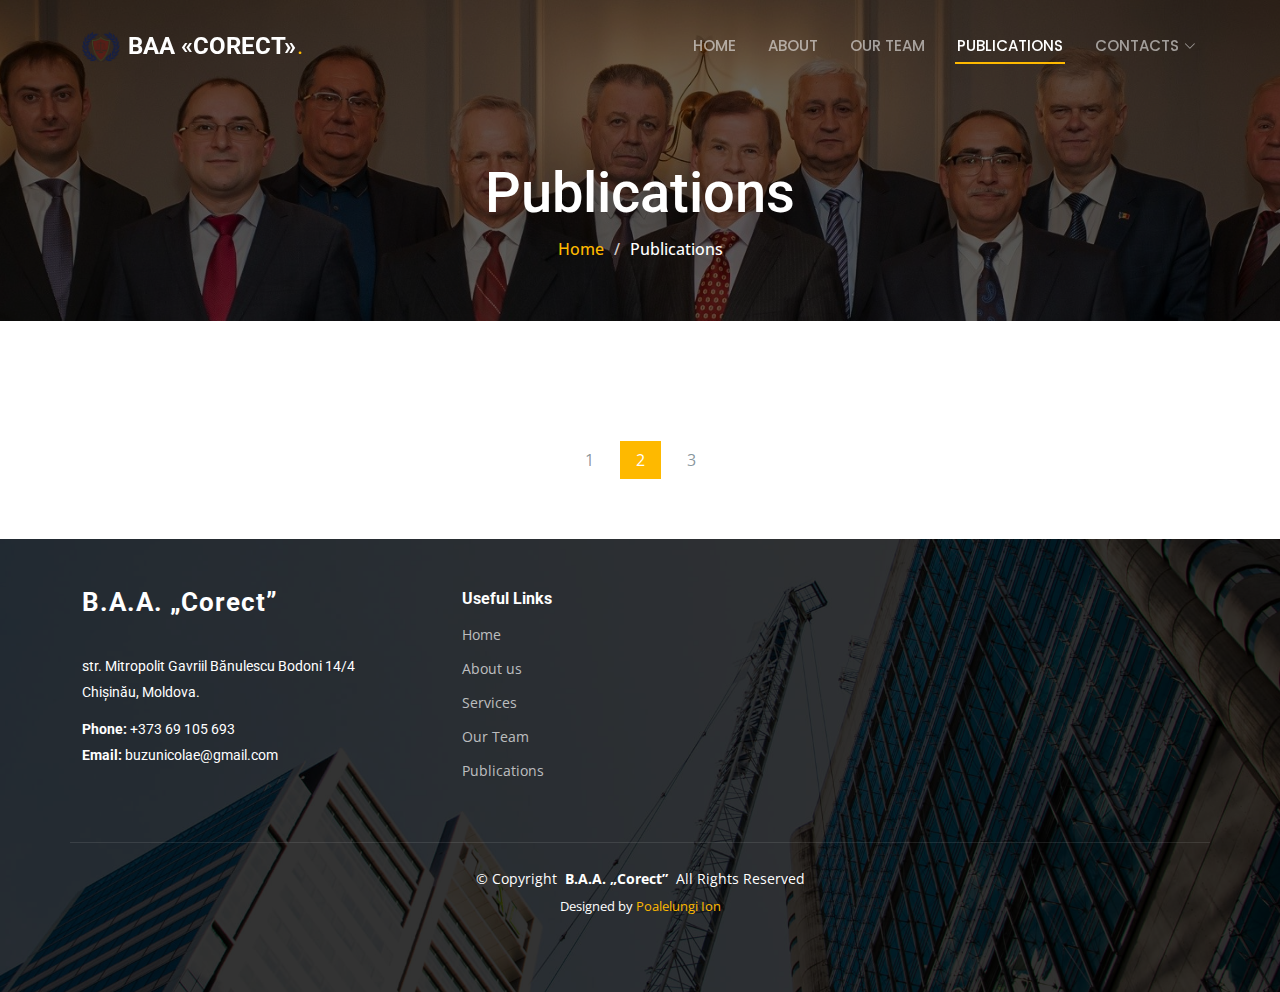
<file: blog.html>
<!DOCTYPE html>
<html lang="en">

<head>
  <meta charset="utf-8">
  <meta content="width=device-width, initial-scale=1.0" name="viewport">
  <title>Blog - UpConstruction Bootstrap Template</title>
  <meta content="" name="description">
  <meta content="" name="keywords">

  <!-- Favicons -->
  <link href="assets/img/favicon.png" rel="icon">
  <link href="assets/img/apple-touch-icon.png" rel="apple-touch-icon">

  <!-- Fonts -->
  <link href="https://fonts.googleapis.com" rel="preconnect">
  <link href="https://fonts.gstatic.com" rel="preconnect" crossorigin>
  <link href="https://fonts.googleapis.com/css2?family=Roboto:ital,wght@0,100;0,300;0,400;0,500;0,700;0,900;1,100;1,300;1,400;1,500;1,700;1,900&family=Open+Sans:ital,wght@0,300;0,400;0,500;0,600;0,700;0,800;1,300;1,400;1,500;1,600;1,700;1,800&family=Poppins:ital,wght@0,100;0,200;0,300;0,400;0,500;0,600;0,700;0,800;0,900;1,100;1,200;1,300;1,400;1,500;1,600;1,700;1,800;1,900&display=swap" rel="stylesheet">

  <!-- Vendor CSS Files -->
  <link href="assets/vendor/bootstrap/css/bootstrap.min.css" rel="stylesheet">
  <link href="assets/vendor/bootstrap-icons/bootstrap-icons.css" rel="stylesheet">
  <link href="assets/vendor/aos/aos.css" rel="stylesheet">
  <link href="assets/vendor/fontawesome-free/css/all.min.css" rel="stylesheet">
  <link href="assets/vendor/glightbox/css/glightbox.min.css" rel="stylesheet">
  <link href="assets/vendor/swiper/swiper-bundle.min.css" rel="stylesheet">

  <!-- Main CSS File -->
  <link href="assets/css/main.css" rel="stylesheet">


</head>

<body class="blog-page">

<header id="header" class="header d-flex align-items-center fixed-top">
  <div class="container-fluid container-xl position-relative d-flex align-items-center justify-content-between">

    <a href="index.html" class="logo d-flex align-items-center">
      <!-- Uncomment the line below if you also wish to use an image logo -->
      <img src="assets/img/logo.png" alt="">
      <h1 class="sitename">BAA «CORECT»</h1> <span>.</span>
    </a>

    <nav id="navmenu" class="navmenu">
      <ul>
        <li><a href="index.html" >Home</a></li>
        <li><a href="about.html">About</a></li>
        <!--          <li><a href="services.html">Services</a></li>-->
        <li><a href="projects.html">Our Team </a></li>
        <li><a href="blog.html" class="active">Publications</a></li>
        <li class="dropdown"><a href="contact.html"><span>Contacts</span> <i class="bi bi-chevron-down toggle-dropdown"></i></a>
          <ul>
            <li><a href="#">Stepan Zghibarțî</a></li>
            <li><a href="#">Buzu Nicolae</a></li>
            <li><a href="#">Victor Berlinski</a></li>
            <li><a href="#">Alexei Barbăneagră</a></li>
          </ul>
        </li>
      </ul>
      <i class="mobile-nav-toggle d-xl-none bi bi-list"></i>
    </nav>

  </div>
</header>

  <main class="main">

    <!-- Page Title -->
    <div class="page-title" data-aos="fade" style="background-image: url(assets/img/colectiv3.jpg);">
      <div class="container position-relative">
        <h1>Publications</h1>
        <nav class="breadcrumbs">
          <ol>
            <li><a href="index.html">Home</a></li>
            <li class="current">Publications</li>
          </ol>
        </nav>
      </div>
    </div><!-- End Page Title -->

    <!-- Blog Posts Section -->
    <section id="blog-posts" class="blog-posts section">

<!--      <div class="container">-->
<!--        <div class="row gy-4">-->

<!--          <div class="col-lg-4">-->
<!--            <article class="position-relative h-100">-->

<!--              <div class="post-img position-relative overflow-hidden">-->
<!--                <img src="assets/img/blog/blog-1.jpg" class="img-fluid" alt="">-->
<!--                <span class="post-date">December 12</span>-->
<!--              </div>-->

<!--              <div class="post-content d-flex flex-column">-->

<!--                <h3 class="post-title">Dolorum optio tempore voluptas dignissimos cumque fuga qui quibusdam quia</h3>-->

<!--                <div class="meta d-flex align-items-center">-->
<!--                  <div class="d-flex align-items-center">-->
<!--                    <i class="bi bi-person"></i> <span class="ps-2">John Doe</span>-->
<!--                  </div>-->
<!--                  <span class="px-3 text-black-50">/</span>-->
<!--                  <div class="d-flex align-items-center">-->
<!--                    <i class="bi bi-folder2"></i> <span class="ps-2">Politics</span>-->
<!--                  </div>-->
<!--                </div>-->

<!--                <p>-->
<!--                  Similique neque nam consequuntur ad non maxime aliquam quas. Quibusdam animi praesentium. Aliquam et laboriosam eius aut nostrum quidem aliquid dicta.-->
<!--                </p>-->

<!--                <hr>-->

<!--                <a href="#" class="readmore stretched-link"><span>Read More</span><i class="bi bi-arrow-right"></i></a>-->

<!--              </div>-->

<!--            </article>-->
<!--          </div>&lt;!&ndash; End post list item &ndash;&gt;-->

<!--          <div class="col-lg-4">-->
<!--            <article class="position-relative h-100">-->

<!--              <div class="post-img position-relative overflow-hidden">-->
<!--                <img src="assets/img/blog/blog-2.jpg" class="img-fluid" alt="">-->
<!--                <span class="post-date">March 19</span>-->
<!--              </div>-->

<!--              <div class="post-content d-flex flex-column">-->

<!--                <h3 class="post-title">Nisi magni odit consequatur autem nulla dolorem</h3>-->

<!--                <div class="meta d-flex align-items-center">-->
<!--                  <div class="d-flex align-items-center">-->
<!--                    <i class="bi bi-person"></i> <span class="ps-2">Julia Parker</span>-->
<!--                  </div>-->
<!--                  <span class="px-3 text-black-50">/</span>-->
<!--                  <div class="d-flex align-items-center">-->
<!--                    <i class="bi bi-folder2"></i> <span class="ps-2">Economics</span>-->
<!--                  </div>-->
<!--                </div>-->

<!--                <p>-->
<!--                  Incidunt voluptate sit temporibus aperiam. Quia vitae aut sint ullam quis illum voluptatum et. Quo libero rerum voluptatem pariatur nam.-->
<!--                </p>-->

<!--                <hr>-->

<!--                <a href="#" class="readmore stretched-link"><span>Read More</span><i class="bi bi-arrow-right"></i></a>-->

<!--              </div>-->

<!--            </article>-->
<!--          </div>&lt;!&ndash; End post list item &ndash;&gt;-->

<!--          <div class="col-lg-4">-->
<!--            <article class="position-relative h-100">-->

<!--              <div class="post-img position-relative overflow-hidden">-->
<!--                <img src="assets/img/blog/blog-3.jpg" class="img-fluid" alt="">-->
<!--                <span class="post-date">June 24</span>-->
<!--              </div>-->

<!--              <div class="post-content d-flex flex-column">-->

<!--                <h3 class="post-title">Possimus soluta ut id suscipit ea ut. In quo quia et soluta libero sit sint.</h3>-->

<!--                <div class="meta d-flex align-items-center">-->
<!--                  <div class="d-flex align-items-center">-->
<!--                    <i class="bi bi-person"></i> <span class="ps-2">Maria Doe</span>-->
<!--                  </div>-->
<!--                  <span class="px-3 text-black-50">/</span>-->
<!--                  <div class="d-flex align-items-center">-->
<!--                    <i class="bi bi-folder2"></i> <span class="ps-2">Sports</span>-->
<!--                  </div>-->
<!--                </div>-->

<!--                <p>-->
<!--                  Aut iste neque ut illum qui perspiciatis similique recusandae non. Fugit autem dolorem labore omnis et. Eum temporibus fugiat voluptate enim tenetur sunt omnis.-->
<!--                </p>-->

<!--                <hr>-->

<!--                <a href="#" class="readmore stretched-link"><span>Read More</span><i class="bi bi-arrow-right"></i></a>-->

<!--              </div>-->

<!--            </article>-->
<!--          </div>&lt;!&ndash; End post list item &ndash;&gt;-->

<!--          <div class="col-lg-4">-->
<!--            <article class="position-relative h-100">-->

<!--              <div class="post-img position-relative overflow-hidden">-->
<!--                <img src="assets/img/blog/blog-4.jpg" class="img-fluid" alt="">-->
<!--                <span class="post-date">August 05</span>-->
<!--              </div>-->

<!--              <div class="post-content d-flex flex-column">-->

<!--                <h3 class="post-title">Non rem rerum nam cum quo minus. Dolor distinctio deleniti explicabo eius exercitationem.</h3>-->

<!--                <div class="meta d-flex align-items-center">-->
<!--                  <div class="d-flex align-items-center">-->
<!--                    <i class="bi bi-person"></i> <span class="ps-2">Maria Doe</span>-->
<!--                  </div>-->
<!--                  <span class="px-3 text-black-50">/</span>-->
<!--                  <div class="d-flex align-items-center">-->
<!--                    <i class="bi bi-folder2"></i> <span class="ps-2">Sports</span>-->
<!--                  </div>-->
<!--                </div>-->

<!--                <p>-->
<!--                  Aspernatur rerum perferendis et sint. Voluptates cupiditate voluptas atque quae. Rem veritatis rerum enim et autem. Saepe atque cum eligendi eaque iste omnis a qui.-->
<!--                </p>-->

<!--                <hr>-->

<!--                <a href="#" class="readmore stretched-link"><span>Read More</span><i class="bi bi-arrow-right"></i></a>-->

<!--              </div>-->

<!--            </article>-->
<!--          </div>&lt;!&ndash; End post list item &ndash;&gt;-->

<!--          <div class="col-lg-4">-->
<!--            <article class="position-relative h-100">-->

<!--              <div class="post-img position-relative overflow-hidden">-->
<!--                <img src="assets/img/blog/blog-5.jpg" class="img-fluid" alt="">-->
<!--                <span class="post-date">September 17</span>-->
<!--              </div>-->

<!--              <div class="post-content d-flex flex-column">-->

<!--                <h3 class="post-title">Accusamus quaerat aliquam qui debitis facilis consequatur</h3>-->

<!--                <div class="meta d-flex align-items-center">-->
<!--                  <div class="d-flex align-items-center">-->
<!--                    <i class="bi bi-person"></i> <span class="ps-2">John Parker</span>-->
<!--                  </div>-->
<!--                  <span class="px-3 text-black-50">/</span>-->
<!--                  <div class="d-flex align-items-center">-->
<!--                    <i class="bi bi-folder2"></i> <span class="ps-2">Politics</span>-->
<!--                  </div>-->
<!--                </div>-->

<!--                <p>-->
<!--                  In itaque assumenda aliquam voluptatem qui temporibus iusto nisi quia. Autem vitae quas aperiam nesciunt mollitia tempora odio omnis. Ipsa odit sit ut amet necessitatibus. Quo ullam ut corrupti autem consequuntur totam dolorem.-->
<!--                </p>-->

<!--                <hr>-->

<!--                <a href="#" class="readmore stretched-link"><span>Read More</span><i class="bi bi-arrow-right"></i></a>-->

<!--              </div>-->

<!--            </article>-->
<!--          </div>&lt;!&ndash; End post list item &ndash;&gt;-->

<!--          <div class="col-lg-4">-->
<!--            <article class="position-relative h-100">-->

<!--              <div class="post-img position-relative overflow-hidden">-->
<!--                <img src="assets/img/blog/blog-6.jpg" class="img-fluid" alt="">-->
<!--                <span class="post-date">December 07</span>-->
<!--              </div>-->

<!--              <div class="post-content d-flex flex-column">-->

<!--                <h3 class="post-title">Distinctio provident quibusdam numquam aperiam aut</h3>-->

<!--                <div class="meta d-flex align-items-center">-->
<!--                  <div class="d-flex align-items-center">-->
<!--                    <i class="bi bi-person"></i> <span class="ps-2">Julia White</span>-->
<!--                  </div>-->
<!--                  <span class="px-3 text-black-50">/</span>-->
<!--                  <div class="d-flex align-items-center">-->
<!--                    <i class="bi bi-folder2"></i> <span class="ps-2">Economics</span>-->
<!--                  </div>-->
<!--                </div>-->

<!--                <p>-->
<!--                  Expedita et temporibus eligendi enim molestiae est architecto praesentium dolores. Illo laboriosam officiis quis. Labore officia quia sit voluptatem nisi est dignissimos totam. Et voluptate et consectetur voluptatem id dolor magni impedit. Omnis dolores sit.-->
<!--                </p>-->

<!--                <hr>-->

<!--                <a href="#" class="readmore stretched-link"><span>Read More</span><i class="bi bi-arrow-right"></i></a>-->

<!--              </div>-->

<!--            </article>-->
<!--          </div>&lt;!&ndash; End post list item &ndash;&gt;-->

<!--        </div>-->
<!--      </div>-->

    </section><!-- /Blog Posts Section -->

    <!-- Pagination 2 Section -->
    <section id="pagination-2" class="pagination-2 section">

      <div class="container">
        <div class="d-flex justify-content-center">
          <ul>
            <li><a href="#">1</a></li>
            <li class="active"><a href="#">2</a></li>
            <li><a href="#">3</a></li>
          </ul>
        </div>
      </div>

    </section><!-- /Pagination 2 Section -->

  </main>

<footer id="footer" class="footer">

  <div class="container footer-top">
    <div class="row gy-4">
      <div class="col-lg-4 col-md-6 footer-about">
        <a href="index.html" class="logo d-flex align-items-center">
          <span class="sitename">B.A.A. „Corect”</span>
        </a>
        <div class="footer-contact pt-3">
          <p>str. Mitropolit Gavriil Bănulescu Bodoni 14/4 </p>
          <p>Chișinău, Moldova.</p>
          <p class="mt-3"><strong>Phone:</strong> <span>+373 69 105 693</span></p>
          <p><strong>Email:</strong> <span>buzunicolae@gmail.com</span></p>
        </div>

      </div>

      <div class="col-lg-2 col-md-3 footer-links">
        <h4>Useful Links</h4>
        <ul>
          <li><a href="#">Home</a></li>
          <li><a href="#">About us</a></li>
          <li><a href="#">Services</a></li>
          <li><a href="#">Our Team</a></li>
          <li><a href="#">Publications</a></li>
        </ul>
      </div>



    </div>
  </div>

  <div class="container copyright text-center mt-4">
    <p>© <span>Copyright</span> <strong class="px-1 sitename">B.A.A. „Corect”</strong> <span>All Rights Reserved</span></p>
    <div class="credits">

      Designed by <a href="#">Poalelungi Ion</a>
    </div>
  </div>

</footer>

  <!-- Scroll Top -->
  <a href="#" id="scroll-top" class="scroll-top d-flex align-items-center justify-content-center"><i class="bi bi-arrow-up-short"></i></a>

  <!-- Preloader -->
  <div id="preloader"></div>

  <!-- Vendor JS Files -->
  <script src="assets/vendor/bootstrap/js/bootstrap.bundle.min.js"></script>
  <script src="assets/vendor/php-email-form/validate.js"></script>
  <script src="assets/vendor/aos/aos.js"></script>
  <script src="assets/vendor/glightbox/js/glightbox.min.js"></script>
  <script src="assets/vendor/imagesloaded/imagesloaded.pkgd.min.js"></script>
  <script src="assets/vendor/isotope-layout/isotope.pkgd.min.js"></script>
  <script src="assets/vendor/swiper/swiper-bundle.min.js"></script>
  <script src="assets/vendor/purecounter/purecounter_vanilla.js"></script>

  <!-- Main JS File -->
  <script src="assets/js/main.js"></script>

</body>

</html>
</file>
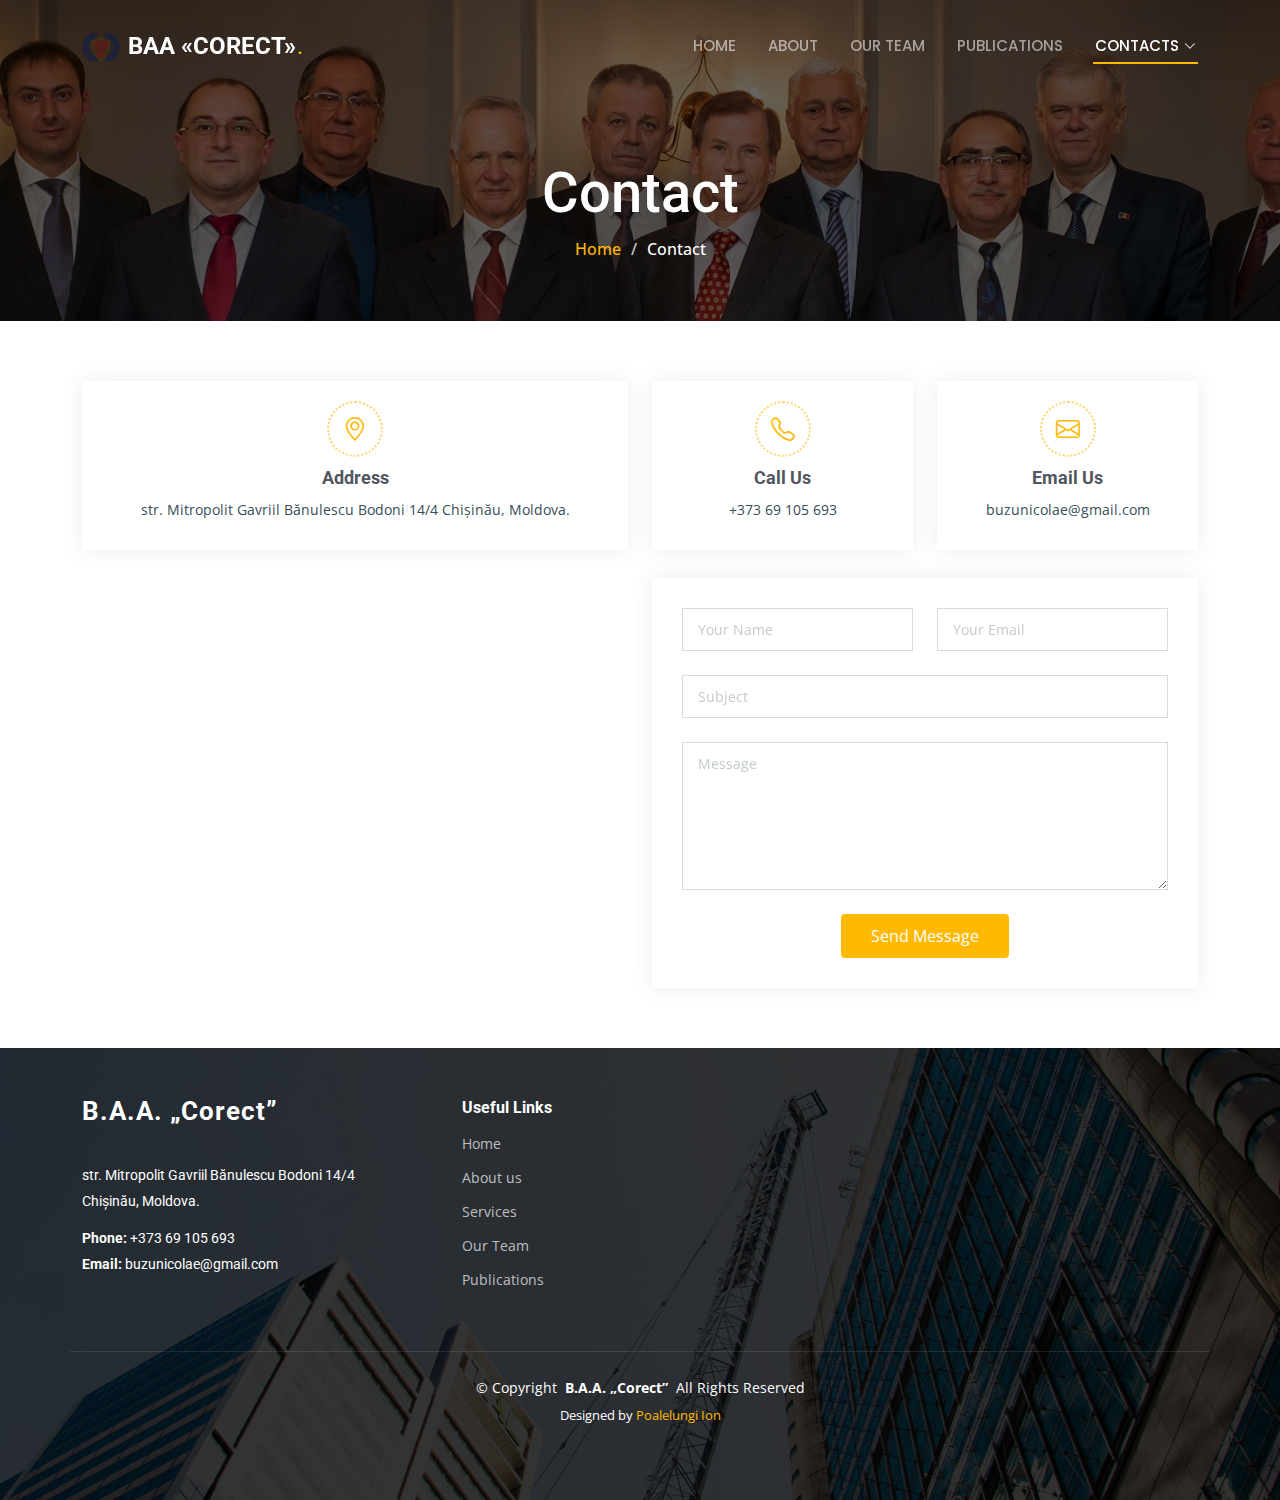
<file: contact.html>
<!DOCTYPE html>
<html lang="en">

<head>
  <meta charset="utf-8">
  <meta content="width=device-width, initial-scale=1.0" name="viewport">
  <title>Contact - UpConstruction Bootstrap Template</title>
  <meta content="" name="description">
  <meta content="" name="keywords">

  <!-- Favicons -->
  <link href="assets/img/favicon.png" rel="icon">
  <link href="assets/img/apple-touch-icon.png" rel="apple-touch-icon">

  <!-- Fonts -->
  <link href="https://fonts.googleapis.com" rel="preconnect">
  <link href="https://fonts.gstatic.com" rel="preconnect" crossorigin>
  <link href="https://fonts.googleapis.com/css2?family=Roboto:ital,wght@0,100;0,300;0,400;0,500;0,700;0,900;1,100;1,300;1,400;1,500;1,700;1,900&family=Open+Sans:ital,wght@0,300;0,400;0,500;0,600;0,700;0,800;1,300;1,400;1,500;1,600;1,700;1,800&family=Poppins:ital,wght@0,100;0,200;0,300;0,400;0,500;0,600;0,700;0,800;0,900;1,100;1,200;1,300;1,400;1,500;1,600;1,700;1,800;1,900&display=swap" rel="stylesheet">

  <!-- Vendor CSS Files -->
  <link href="assets/vendor/bootstrap/css/bootstrap.min.css" rel="stylesheet">
  <link href="assets/vendor/bootstrap-icons/bootstrap-icons.css" rel="stylesheet">
  <link href="assets/vendor/aos/aos.css" rel="stylesheet">
  <link href="assets/vendor/fontawesome-free/css/all.min.css" rel="stylesheet">
  <link href="assets/vendor/glightbox/css/glightbox.min.css" rel="stylesheet">
  <link href="assets/vendor/swiper/swiper-bundle.min.css" rel="stylesheet">

  <!-- Main CSS File -->
  <link href="assets/css/main.css" rel="stylesheet">

</head>

<body class="contact-page">

<header id="header" class="header d-flex align-items-center fixed-top">
  <div class="container-fluid container-xl position-relative d-flex align-items-center justify-content-between">

    <a href="index.html" class="logo d-flex align-items-center">
      <!-- Uncomment the line below if you also wish to use an image logo -->
      <img src="assets/img/logo.png" alt="">
      <h1 class="sitename">BAA «CORECT»</h1> <span>.</span>
    </a>

    <nav id="navmenu" class="navmenu">
      <ul>
        <li><a href="index.html">Home</a></li>
        <li><a href="about.html">About</a></li>
        <!--          <li><a href="services.html">Services</a></li>-->
        <li><a href="projects.html">Our Team </a></li>
        <li><a href="blog.html">Publications</a></li>
        <li class="dropdown"><a href="contact.html"  class="active"><span>Contacts</span> <i class="bi bi-chevron-down toggle-dropdown"></i></a>
          <ul>
            <li><a href="#">Stepan Zghibarțî</a></li>
            <li><a href="#">Buzu Nicolae</a></li>
            <li><a href="#">Victor Berlinski</a></li>
            <li><a href="#">Alexei Barbăneagră</a></li>
          </ul>
        </li>
      </ul>
      <i class="mobile-nav-toggle d-xl-none bi bi-list"></i>
    </nav>

  </div>
</header>

  <main class="main">

    <!-- Page Title -->
    <div class="page-title" data-aos="fade" style="background-image: url(assets/img/colectiv3.jpg);">
      <div class="container position-relative">
        <h1>Contact</h1>
        <nav class="breadcrumbs">
          <ol>
            <li><a href="index.html">Home</a></li>
            <li class="current">Contact</li>
          </ol>
        </nav>
      </div>
    </div><!-- End Page Title - ->

    <!-- Contact Section -->
    <section id="contact" class="contact section">

      <div class="container" data-aos="fade-up" data-aos-delay="100">

        <div class="row gy-4">

          <div class="col-lg-6">
            <div class="info-item d-flex flex-column justify-content-center align-items-center" data-aos="fade-up" data-aos-delay="200">
              <i class="bi bi-geo-alt"></i>
              <h3>Address</h3>
              <p>str. Mitropolit Gavriil Bănulescu Bodoni 14/4 Chișinău, Moldova.</p>
            </div>
          </div><!-- End Info Item -->

          <div class="col-lg-3 col-md-6">
            <div class="info-item d-flex flex-column justify-content-center align-items-center" data-aos="fade-up" data-aos-delay="300">
              <i class="bi bi-telephone"></i>
              <h3>Call Us</h3>
              <p>+373 69 105 693</p>
            </div>
          </div><!-- End Info Item -->

          <div class="col-lg-3 col-md-6">
            <div class="info-item d-flex flex-column justify-content-center align-items-center" data-aos="fade-up" data-aos-delay="400">
              <i class="bi bi-envelope"></i>
              <h3>Email Us</h3>
              <p>buzunicolae@gmail.com</p>
            </div>
          </div><!-- End Info Item -->

        </div>

        <div class="row gy-4 mt-1">
          <div class="col-lg-6" data-aos="fade-up" data-aos-delay="300">
            <iframe src="https://www.google.com/maps/embed?pb=!1m14!1m8!1m3!1d2719.9198629579446!2d28.826321!3d47.022178000000004!3m2!1i1024!2i768!4f13.1!3m3!1m2!1s0x40c97c32ec0d09c1%3A0x3b28c5e063e8f255!2sStrada%20Mitropolit%20Gavriil%20B%C4%83nulescu-Bodoni%2014%2C%20MD-2012%2C%20Chi%C8%99in%C4%83u%2C%20Moldova!5e0!3m2!1sen!2sus!4v1715087664323!5m2!1sen!2sus" frameborder="0" style="border:0; width: 100%; height: 400px;" allowfullscreen="" loading="lazy" referrerpolicy="no-referrer-when-downgrade"></iframe>
          </div><!-- End Google Maps -->

          <div class="col-lg-6">
            <form action="forms/contact.php" method="post" class="php-email-form" data-aos="fade-up" data-aos-delay="400">
              <div class="row gy-4">

                <div class="col-md-6">
                  <input type="text" name="name" class="form-control" placeholder="Your Name" required="">
                </div>

                <div class="col-md-6 ">
                  <input type="email" class="form-control" name="email" placeholder="Your Email" required="">
                </div>

                <div class="col-md-12">
                  <input type="text" class="form-control" name="subject" placeholder="Subject" required="">
                </div>

                <div class="col-md-12">
                  <textarea class="form-control" name="message" rows="6" placeholder="Message" required=""></textarea>
                </div>

                <div class="col-md-12 text-center">
                  <div class="loading">Loading</div>
                  <div class="error-message"></div>
                  <div class="sent-message">Your message has been sent. Thank you!</div>

                  <button type="submit">Send Message</button>
                </div>

              </div>
            </form>
          </div><!-- End Contact Form -->

        </div>

      </div>

    </section><!-- /Contact Section -->

  </main>

<footer id="footer" class="footer">

  <div class="container footer-top">
    <div class="row gy-4">
      <div class="col-lg-4 col-md-6 footer-about">
        <a href="index.html" class="logo d-flex align-items-center">
          <span class="sitename">B.A.A. „Corect”</span>
        </a>
        <div class="footer-contact pt-3">
          <p>str. Mitropolit Gavriil Bănulescu Bodoni 14/4 </p>
          <p>Chișinău, Moldova.</p>
          <p class="mt-3"><strong>Phone:</strong> <span>+373 69 105 693</span></p>
          <p><strong>Email:</strong> <span>buzunicolae@gmail.com</span></p>
        </div>

      </div>

      <div class="col-lg-2 col-md-3 footer-links">
        <h4>Useful Links</h4>
        <ul>
          <li><a href="#">Home</a></li>
          <li><a href="#">About us</a></li>
          <li><a href="#">Services</a></li>
          <li><a href="#">Our Team</a></li>
          <li><a href="#">Publications</a></li>
        </ul>
      </div>



    </div>
  </div>

  <div class="container copyright text-center mt-4">
    <p>© <span>Copyright</span> <strong class="px-1 sitename">B.A.A. „Corect”</strong> <span>All Rights Reserved</span></p>
    <div class="credits">

      Designed by <a href="#">Poalelungi Ion</a>
    </div>
  </div>

</footer>

  <!-- Scroll Top -->
  <a href="#" id="scroll-top" class="scroll-top d-flex align-items-center justify-content-center"><i class="bi bi-arrow-up-short"></i></a>

  <!-- Preloader -->
  <div id="preloader"></div>

  <!-- Vendor JS Files -->
  <script src="assets/vendor/bootstrap/js/bootstrap.bundle.min.js"></script>
  <script src="assets/vendor/php-email-form/validate.js"></script>
  <script src="assets/vendor/aos/aos.js"></script>
  <script src="assets/vendor/glightbox/js/glightbox.min.js"></script>
  <script src="assets/vendor/imagesloaded/imagesloaded.pkgd.min.js"></script>
  <script src="assets/vendor/isotope-layout/isotope.pkgd.min.js"></script>
  <script src="assets/vendor/swiper/swiper-bundle.min.js"></script>
  <script src="assets/vendor/purecounter/purecounter_vanilla.js"></script>

  <!-- Main JS File -->
  <script src="assets/js/main.js"></script>

</body>

</html>
</file>
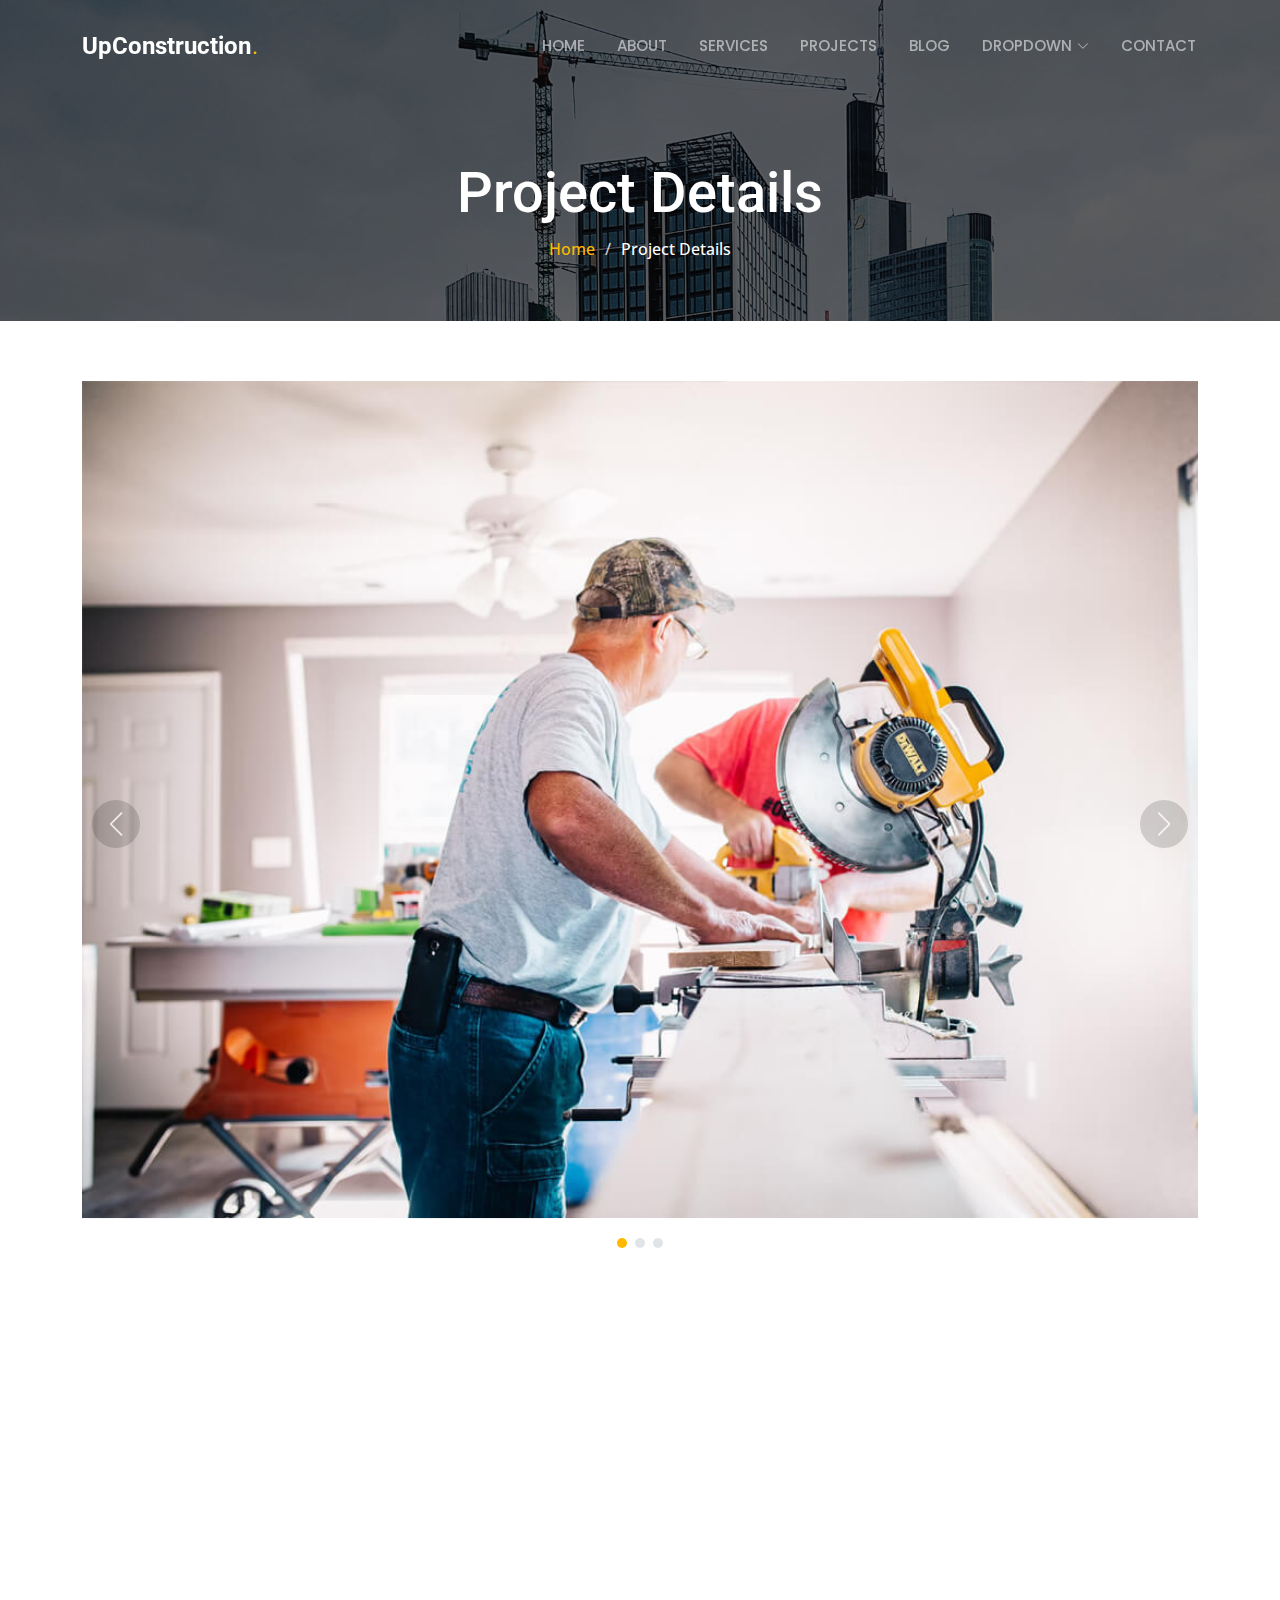
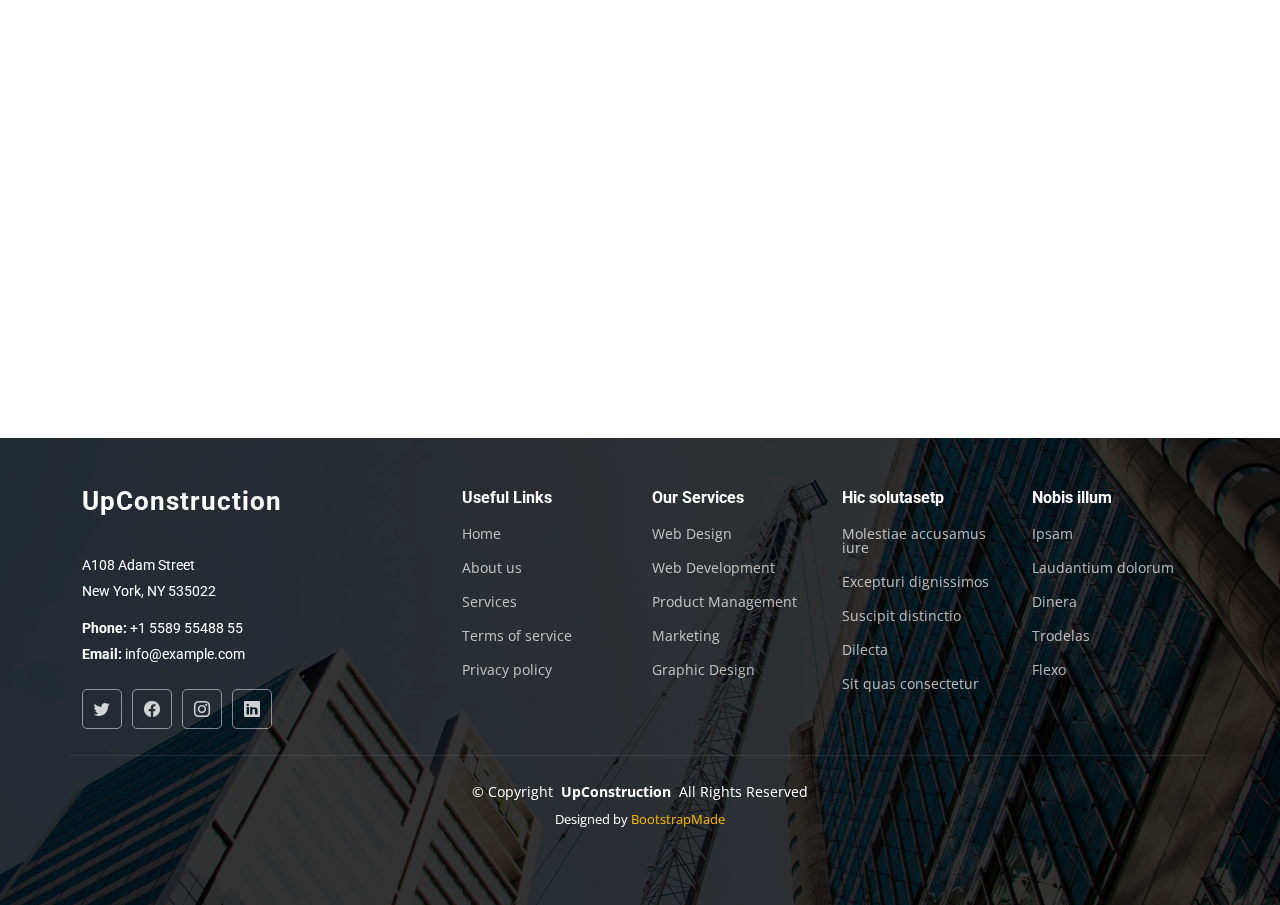
<file: project-details.html>
<!DOCTYPE html>
<html lang="en">

<head>
  <meta charset="utf-8">
  <meta content="width=device-width, initial-scale=1.0" name="viewport">
  <title>Project Details - UpConstruction Bootstrap Template</title>
  <meta content="" name="description">
  <meta content="" name="keywords">

  <!-- Favicons -->
  <link href="assets/img/favicon.png" rel="icon">
  <link href="assets/img/apple-touch-icon.png" rel="apple-touch-icon">

  <!-- Fonts -->
  <link href="https://fonts.googleapis.com" rel="preconnect">
  <link href="https://fonts.gstatic.com" rel="preconnect" crossorigin>
  <link href="https://fonts.googleapis.com/css2?family=Roboto:ital,wght@0,100;0,300;0,400;0,500;0,700;0,900;1,100;1,300;1,400;1,500;1,700;1,900&family=Open+Sans:ital,wght@0,300;0,400;0,500;0,600;0,700;0,800;1,300;1,400;1,500;1,600;1,700;1,800&family=Poppins:ital,wght@0,100;0,200;0,300;0,400;0,500;0,600;0,700;0,800;0,900;1,100;1,200;1,300;1,400;1,500;1,600;1,700;1,800;1,900&display=swap" rel="stylesheet">

  <!-- Vendor CSS Files -->
  <link href="assets/vendor/bootstrap/css/bootstrap.min.css" rel="stylesheet">
  <link href="assets/vendor/bootstrap-icons/bootstrap-icons.css" rel="stylesheet">
  <link href="assets/vendor/aos/aos.css" rel="stylesheet">
  <link href="assets/vendor/fontawesome-free/css/all.min.css" rel="stylesheet">
  <link href="assets/vendor/glightbox/css/glightbox.min.css" rel="stylesheet">
  <link href="assets/vendor/swiper/swiper-bundle.min.css" rel="stylesheet">

  <!-- Main CSS File -->
  <link href="assets/css/main.css" rel="stylesheet">


</head>

<body class="project-details-page">

  <header id="header" class="header d-flex align-items-center fixed-top">
    <div class="container-fluid container-xl position-relative d-flex align-items-center justify-content-between">

      <a href="index.html" class="logo d-flex align-items-center">
        <!-- Uncomment the line below if you also wish to use an image logo -->
        <!-- <img src="assets/img/logo.png" alt=""> -->
        <h1 class="sitename">UpConstruction</h1> <span>.</span>
      </a>

      <nav id="navmenu" class="navmenu">
        <ul>
          <li><a href="index.html" class="">Home</a></li>
          <li><a href="about.html">About</a></li>
          <li><a href="services.html">Services</a></li>
          <li><a href="projects.html">Projects</a></li>
          <li><a href="blog.html">Blog</a></li>
          <li class="dropdown"><a href="#"><span>Dropdown</span> <i class="bi bi-chevron-down toggle-dropdown"></i></a>
            <ul>
              <li><a href="#">Dropdown 1</a></li>
              <li class="dropdown"><a href="#"><span>Deep Dropdown</span> <i class="bi bi-chevron-down toggle-dropdown"></i></a>
                <ul>
                  <li><a href="#">Deep Dropdown 1</a></li>
                  <li><a href="#">Deep Dropdown 2</a></li>
                  <li><a href="#">Deep Dropdown 3</a></li>
                  <li><a href="#">Deep Dropdown 4</a></li>
                  <li><a href="#">Deep Dropdown 5</a></li>
                </ul>
              </li>
              <li><a href="#">Dropdown 2</a></li>
              <li><a href="#">Dropdown 3</a></li>
              <li><a href="#">Dropdown 4</a></li>
            </ul>
          </li>
          <li><a href="contact.html">Contact</a></li>
        </ul>
        <i class="mobile-nav-toggle d-xl-none bi bi-list"></i>
      </nav>

    </div>
  </header>

  <main class="main">

    <!-- Page Title -->
    <div class="page-title" data-aos="fade" style="background-image: url(assets/img/page-title-bg.jpg);">
      <div class="container position-relative">
        <h1>Project Details</h1>
        <nav class="breadcrumbs">
          <ol>
            <li><a href="index.html">Home</a></li>
            <li class="current">Project Details</li>
          </ol>
        </nav>
      </div>
    </div><!-- End Page Title -->

    <!-- Project Details Section -->
    <section id="project-details" class="project-details section">

      <div class="container" data-aos="fade-up">

        <div class="portfolio-details-slider swiper">
          <script type="application/json" class="swiper-config">
            {
              "loop": true,
              "speed": 600,
              "autoplay": {
                "delay": 5000
              },
              "slidesPerView": "auto",
              "navigation": {
                "nextEl": ".swiper-button-next",
                "prevEl": ".swiper-button-prev"
              },
              "pagination": {
                "el": ".swiper-pagination",
                "type": "bullets",
                "clickable": true
              }
            }
          </script>
          <div class="swiper-wrapper align-items-center">

            <div class="swiper-slide">
              <img src="assets/img/projects/remodeling-1.jpg" alt="">
            </div>

            <div class="swiper-slide">
              <img src="assets/img/projects/remodeling-2.jpg" alt="">
            </div>

            <div class="swiper-slide">
              <img src="assets/img/projects/remodeling-3.jpg" alt="">
            </div>

          </div>
          <div class="swiper-button-prev"></div>
          <div class="swiper-button-next"></div>
          <div class="swiper-pagination"></div>
        </div>

        <div class="row justify-content-between gy-4 mt-4">

          <div class="col-lg-8" data-aos="fade-up">
            <div class="portfolio-description">
              <h2>This is an example of portfolio details</h2>
              <p>
                Autem ipsum nam porro corporis rerum. Quis eos dolorem eos itaque inventore commodi labore quia quia. Exercitationem repudiandae officiis neque suscipit non officia eaque itaque enim. Voluptatem officia accusantium nesciunt est omnis tempora consectetur dignissimos. Sequi nulla at esse enim cum deserunt eius.
              </p>
              <p>
                Amet consequatur qui dolore veniam voluptatem voluptatem sit. Non aspernatur atque natus ut cum nam et. Praesentium error dolores rerum minus sequi quia veritatis eum. Eos et doloribus doloremque nesciunt molestiae laboriosam.
              </p>

              <div class="testimonial-item">
                <p>
                  <i class="bi bi-quote quote-icon-left"></i>
                  <span>Export tempor illum tamen malis malis eram quae irure esse labore quem cillum quid cillum eram malis quorum velit fore eram velit sunt aliqua noster fugiat irure amet legam anim culpa.</span>
                  <i class="bi bi-quote quote-icon-right"></i>
                </p>
                <div>
                  <img src="assets/img/testimonials/testimonials-2.jpg" class="testimonial-img" alt="">
                  <h3>Sara Wilsson</h3>
                  <h4>Designer</h4>
                </div>
              </div>

              <p>
                Impedit ipsum quae et aliquid doloribus et voluptatem quasi. Perspiciatis occaecati earum et magnam animi. Quibusdam non qui ea vitae suscipit vitae sunt. Repudiandae incidunt cumque minus deserunt assumenda tempore. Delectus voluptas necessitatibus est.
              </p>

              <p>
                Sunt voluptatum sapiente facilis quo odio aut ipsum repellat debitis. Molestiae et autem libero. Explicabo et quod necessitatibus similique quis dolor eum. Numquam eaque praesentium rem et qui nesciunt.
              </p>

            </div>
          </div>

          <div class="col-lg-3" data-aos="fade-up" data-aos-delay="100">
            <div class="portfolio-info">
              <h3>Project information</h3>
              <ul>
                <li><strong>Category</strong> Web design</li>
                <li><strong>Client</strong> ASU Company</li>
                <li><strong>Project date</strong> 01 March, 2020</li>
                <li><strong>Project URL</strong> <a href="#">www.example.com</a></li>
                <li><a href="#" class="btn-visit align-self-start">Visit Website</a></li>
              </ul>
            </div>
          </div>

        </div>

      </div>

    </section><!-- /Project Details Section -->

  </main>

  <footer id="footer" class="footer">

    <div class="container footer-top">
      <div class="row gy-4">
        <div class="col-lg-4 col-md-6 footer-about">
          <a href="index.html" class="logo d-flex align-items-center">
            <span class="sitename">UpConstruction</span>
          </a>
          <div class="footer-contact pt-3">
            <p>A108 Adam Street</p>
            <p>New York, NY 535022</p>
            <p class="mt-3"><strong>Phone:</strong> <span>+1 5589 55488 55</span></p>
            <p><strong>Email:</strong> <span>info@example.com</span></p>
          </div>
          <div class="social-links d-flex mt-4">
            <a href=""><i class="bi bi-twitter"></i></a>
            <a href=""><i class="bi bi-facebook"></i></a>
            <a href=""><i class="bi bi-instagram"></i></a>
            <a href=""><i class="bi bi-linkedin"></i></a>
          </div>
        </div>

        <div class="col-lg-2 col-md-3 footer-links">
          <h4>Useful Links</h4>
          <ul>
            <li><a href="#">Home</a></li>
            <li><a href="#">About us</a></li>
            <li><a href="#">Services</a></li>
            <li><a href="#">Terms of service</a></li>
            <li><a href="#">Privacy policy</a></li>
          </ul>
        </div>

        <div class="col-lg-2 col-md-3 footer-links">
          <h4>Our Services</h4>
          <ul>
            <li><a href="#">Web Design</a></li>
            <li><a href="#">Web Development</a></li>
            <li><a href="#">Product Management</a></li>
            <li><a href="#">Marketing</a></li>
            <li><a href="#">Graphic Design</a></li>
          </ul>
        </div>

        <div class="col-lg-2 col-md-3 footer-links">
          <h4>Hic solutasetp</h4>
          <ul>
            <li><a href="#">Molestiae accusamus iure</a></li>
            <li><a href="#">Excepturi dignissimos</a></li>
            <li><a href="#">Suscipit distinctio</a></li>
            <li><a href="#">Dilecta</a></li>
            <li><a href="#">Sit quas consectetur</a></li>
          </ul>
        </div>

        <div class="col-lg-2 col-md-3 footer-links">
          <h4>Nobis illum</h4>
          <ul>
            <li><a href="#">Ipsam</a></li>
            <li><a href="#">Laudantium dolorum</a></li>
            <li><a href="#">Dinera</a></li>
            <li><a href="#">Trodelas</a></li>
            <li><a href="#">Flexo</a></li>
          </ul>
        </div>

      </div>
    </div>

    <div class="container copyright text-center mt-4">
      <p>© <span>Copyright</span> <strong class="px-1 sitename">UpConstruction</strong> <span>All Rights Reserved</span></p>
      <div class="credits">
        <!-- All the links in the footer should remain intact. -->
        <!-- You can delete the links only if you've purchased the pro version. -->
        <!-- Licensing information: https://bootstrapmade.com/license/ -->
        <!-- Purchase the pro version with working PHP/AJAX contact form: [buy-url] -->
        Designed by <a href="https://bootstrapmade.com/">BootstrapMade</a>
      </div>
    </div>

  </footer>

  <!-- Scroll Top -->
  <a href="#" id="scroll-top" class="scroll-top d-flex align-items-center justify-content-center"><i class="bi bi-arrow-up-short"></i></a>

  <!-- Preloader -->
  <div id="preloader"></div>

  <!-- Vendor JS Files -->
  <script src="assets/vendor/bootstrap/js/bootstrap.bundle.min.js"></script>
  <script src="assets/vendor/php-email-form/validate.js"></script>
  <script src="assets/vendor/aos/aos.js"></script>
  <script src="assets/vendor/glightbox/js/glightbox.min.js"></script>
  <script src="assets/vendor/imagesloaded/imagesloaded.pkgd.min.js"></script>
  <script src="assets/vendor/isotope-layout/isotope.pkgd.min.js"></script>
  <script src="assets/vendor/swiper/swiper-bundle.min.js"></script>
  <script src="assets/vendor/purecounter/purecounter_vanilla.js"></script>

  <!-- Main JS File -->
  <script src="assets/js/main.js"></script>

</body>

</html>
</file>
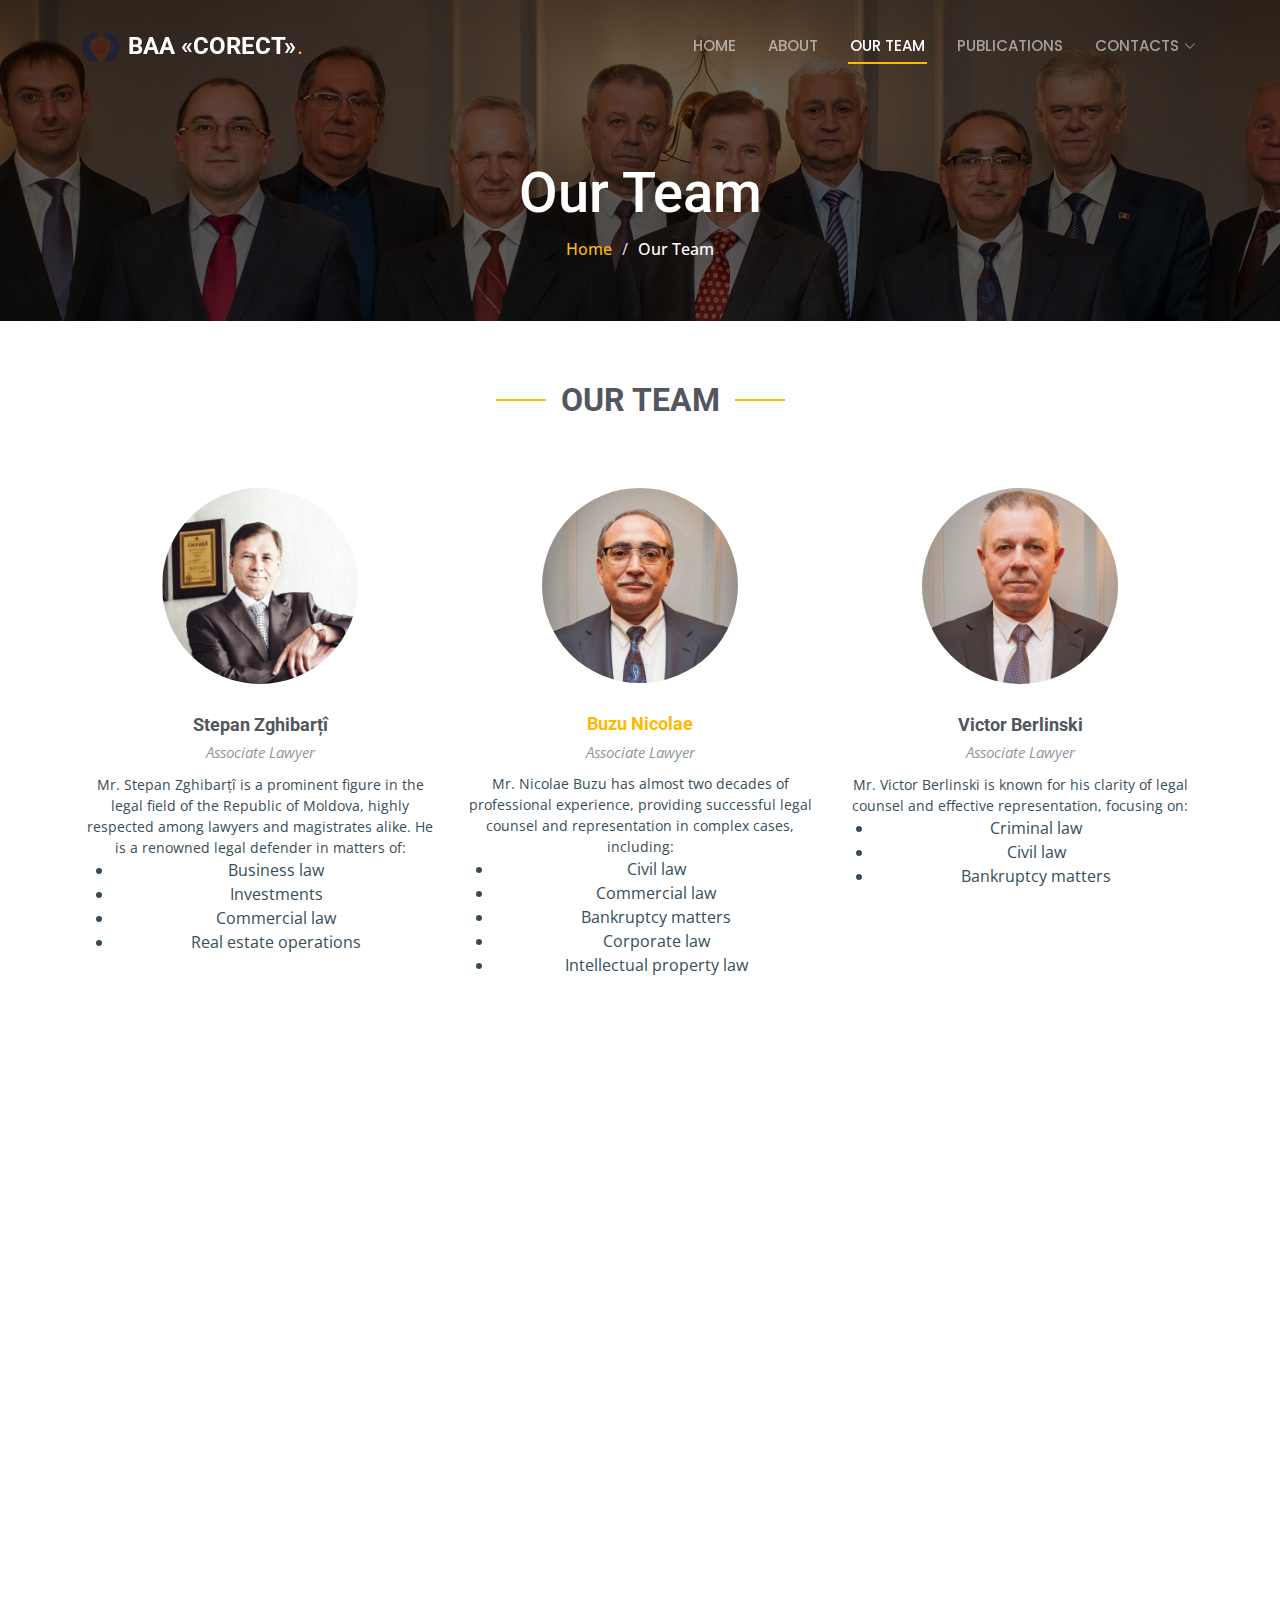
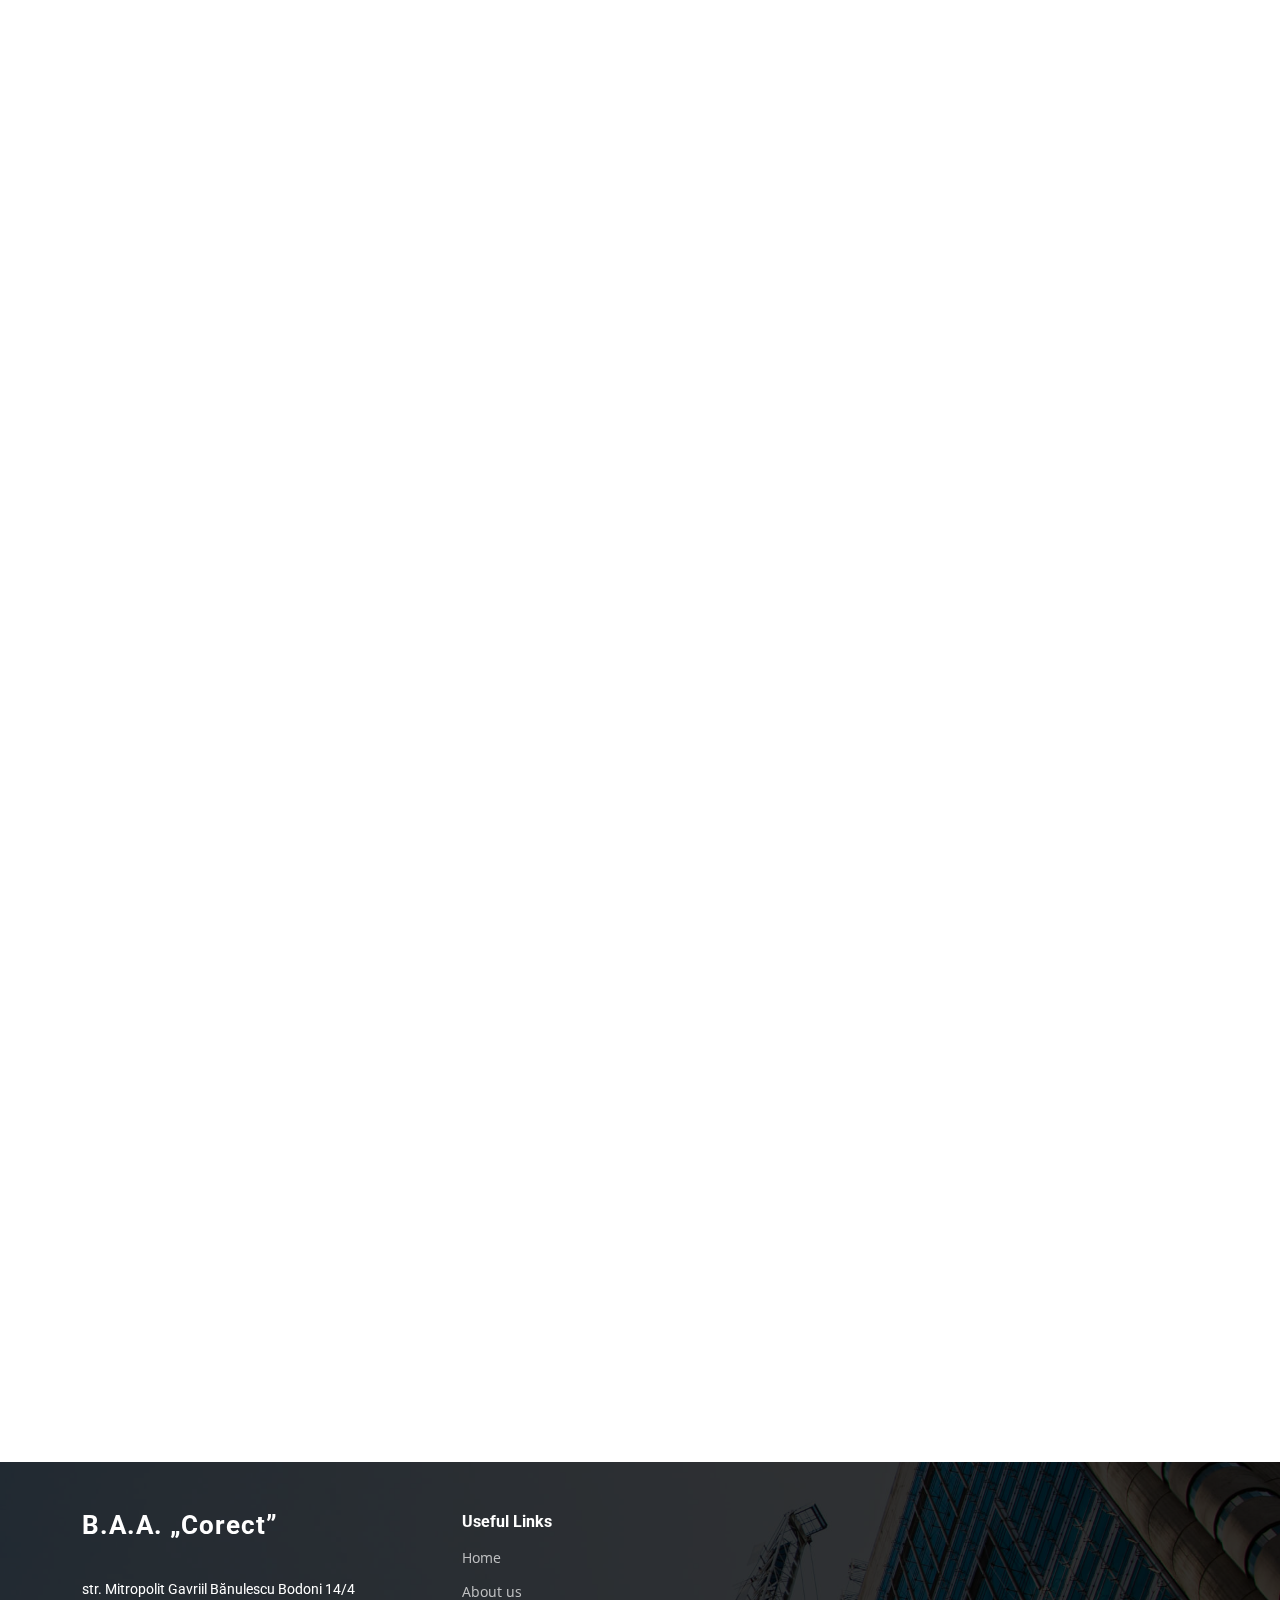
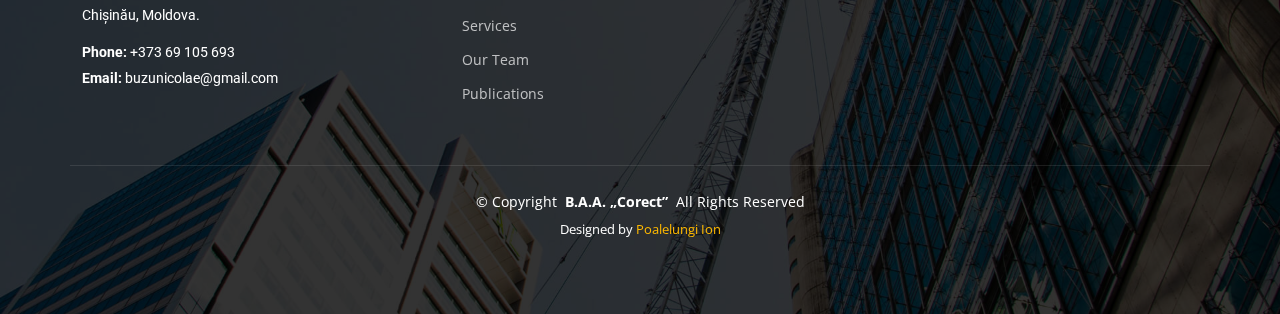
<file: projects.html>
<!DOCTYPE html>
<html lang="en">

<head>
  <meta charset="utf-8">
  <meta content="width=device-width, initial-scale=1.0" name="viewport">
  <title>Our Team</title>
  <meta content="" name="description">
  <meta content="" name="keywords">

  <!-- Favicons -->
  <link href="assets/img/favicon.png" rel="icon">
  <link href="assets/img/apple-touch-icon.png" rel="apple-touch-icon">

  <!-- Fonts -->
  <link href="https://fonts.googleapis.com" rel="preconnect">
  <link href="https://fonts.gstatic.com" rel="preconnect" crossorigin>
  <link href="https://fonts.googleapis.com/css2?family=Roboto:ital,wght@0,100;0,300;0,400;0,500;0,700;0,900;1,100;1,300;1,400;1,500;1,700;1,900&family=Open+Sans:ital,wght@0,300;0,400;0,500;0,600;0,700;0,800;1,300;1,400;1,500;1,600;1,700;1,800&family=Poppins:ital,wght@0,100;0,200;0,300;0,400;0,500;0,600;0,700;0,800;0,900;1,100;1,200;1,300;1,400;1,500;1,600;1,700;1,800;1,900&display=swap" rel="stylesheet">

  <!-- Vendor CSS Files -->
  <link href="assets/vendor/bootstrap/css/bootstrap.min.css" rel="stylesheet">
  <link href="assets/vendor/bootstrap-icons/bootstrap-icons.css" rel="stylesheet">
  <link href="assets/vendor/aos/aos.css" rel="stylesheet">
  <link href="assets/vendor/fontawesome-free/css/all.min.css" rel="stylesheet">
  <link href="assets/vendor/glightbox/css/glightbox.min.css" rel="stylesheet">
  <link href="assets/vendor/swiper/swiper-bundle.min.css" rel="stylesheet">

  <!-- Main CSS File -->
  <link href="assets/css/main.css" rel="stylesheet">

</head>

<body class="projects-page">

<header id="header" class="header d-flex align-items-center fixed-top">
  <div class="container-fluid container-xl position-relative d-flex align-items-center justify-content-between">

    <a href="index.html" class="logo d-flex align-items-center">
      <!-- Uncomment the line below if you also wish to use an image logo -->
      <img src="assets/img/logo.png" alt="" >
      <h1 class="sitename">BAA «CORECT»</h1> <span>.</span>
    </a>

    <nav id="navmenu" class="navmenu">
      <ul>
        <li><a href="index.html">Home</a></li>
        <li><a href="about.html">About</a></li>
        <!--          <li><a href="services.html">Services</a></li>-->
        <li><a href="projects.html"  class="active">Our Team </a></li>
        <li><a href="blog.html">Publications</a></li>
        <li class="dropdown"><a href="contact.html"><span>Contacts</span> <i class="bi bi-chevron-down toggle-dropdown"></i></a>
          <ul>
            <li><a href="#">Stepan Zghibarțî</a></li>
            <li><a href="#">Buzu Nicolae</a></li>
            <li><a href="#">Victor Berlinski</a></li>
            <li><a href="#">Alexei Barbăneagră</a></li>
          </ul>
        </li>
      </ul>
      <i class="mobile-nav-toggle d-xl-none bi bi-list"></i>
    </nav>

  </div>
</header>

  <main class="main">

    <!-- Page Title -->
    <div class="page-title" data-aos="fade" style="background-image: url(assets/img/colectiv3.jpg);">
      <div class="container position-relative">
        <h1>Our Team</h1>
        <nav class="breadcrumbs">
          <ol>
            <li><a href="index.html">Home</a></li>
            <li class="current">Our Team</li>
          </ol>
        </nav>
      </div>
    </div><!-- End Page Title -->

    <!-- Team Section -->
    <section id="team" class="team section">

      <!-- Section Title -->
      <div class="container section-title" data-aos="fade-up">
        <h2>OUR TEAM</h2>
<!--        <p>Necessitatibus eius consequatur ex aliquid fuga eum quidem sint consectetur velit</p>-->
      </div><!-- End Section Title -->

      <div class="container">
        <div class="row gy-5">

          <!-- Team Member 1 -->
          <div class="col-lg-4 col-md-6 member" data-aos="fade-up" data-aos-delay="100">
            <div class="member-img">
              <img src="assets/img/team/team-1.jpg" class="img-fluid" alt="">
              <div class="social">
                <a href="#"><i class="bi bi-window-dock"></i></a>
                <a href="#"><i class="bi bi-facebook"></i></a>
                <a href="#"><i class="bi bi-instagram"></i></a>
                <a href="#"><i class="bi bi-linkedin"></i></a>
              </div>
            </div>
            <div class="member-info text-center">
              <h4>Stepan Zghibarțî</h4>
              <span>Associate Lawyer</span>
              <p>Mr. Stepan Zghibarțî is a prominent figure in the legal field of the Republic of Moldova, highly respected among lawyers and magistrates alike. He is a renowned legal defender in matters of:
              <ul>
                <li>Business law</li>
                <li>Investments</li>
                <li>Commercial law</li>
                <li>Real estate operations</li>
              </ul>
              </p>
            </div>
          </div><!-- End Team Member -->

          <!-- Team Member 2 -->
          <div class="col-lg-4 col-md-6 member" data-aos="fade-up" data-aos-delay="200">
            <div class="member-img">
              <img src="assets/img/team/OIP.jfif" class="img-fluid" alt="">
              <div class="social">
                <a href="buzu_nicolae/index.html"><i class="bi bi-window-dock"></i></a>
                <a href="#"><i class="bi bi-facebook"></i></a>
                <a href="#"><i class="bi bi-linkedin"></i></a>
              </div>
            </div>
            <div class="member-info text-center">
              <h4><a href="buzu_nicolae/buzu.html">Buzu Nicolae</a></h4>
              <span>Associate Lawyer</span>
              <p>Mr. Nicolae Buzu has almost two decades of professional experience, providing successful legal counsel and representation in complex cases, including:
              <ul>
                <li>Civil law</li>
                <li>Commercial law</li>
                <li>Bankruptcy matters</li>
                <li>Corporate law</li>
                <li>Intellectual property law</li>
              </ul>
              </p>
            </div>
          </div><!-- End Team Member -->

          <!-- Team Member 3 -->
          <div class="col-lg-4 col-md-6 member" data-aos="fade-up" data-aos-delay="300">
            <div class="member-img">
              <img src="assets/img/team/team-3.jpg" class="img-fluid" alt="">
              <div class="social">
                <a href="#"><i class="bi bi-window-dock"></i></a>
                <a href="#"><i class="bi bi-facebook"></i></a>
                <a href="#"><i class="bi bi-instagram"></i></a>
                <a href="#"><i class="bi bi-linkedin"></i></a>
              </div>
            </div>
            <div class="member-info text-center">
              <h4>Victor Berlinski</h4>
              <span>Associate Lawyer</span>
              <p>Mr. Victor Berlinski is known for his clarity of legal counsel and effective representation, focusing on:
              <ul>
                <li>Criminal law</li>
                <li>Civil law</li>
                <li>Bankruptcy matters</li>
              </ul>
              </p>
            </div>
          </div><!-- End Team Member -->

          <!-- Team Member 4 -->
          <div class="col-lg-4 col-md-6 member" data-aos="fade-up" data-aos-delay="300">
            <div class="member-img">
              <img src="assets/img/team/mitu.jpg" class="img-fluid" alt="">
              <div class="social">
                <a href="#"><i class="bi bi-window-dock"></i></a>
                <a href="#"><i class="bi bi-facebook"></i></a>
                <a href="#"><i class="bi bi-instagram"></i></a>
                <a href="#"><i class="bi bi-linkedin"></i></a>
              </div>
            </div>
            <div class="member-info text-center">
              <h4>Ștefan Mîțu</h4>
              <span>Associate Lawyer</span>
              <p>Professional, loyal, and just, Mr. Ștefan Mîțu is known for his impeccable reputation in:
              <ul>
                <li>Civil law</li>
                <li>Corporate law</li>
              </ul>
              </p>
            </div>
          </div><!-- End Team Member -->

          <!-- Team Member 5 -->
          <div class="col-lg-4 col-md-6 member" data-aos="fade-up" data-aos-delay="500">
            <div class="member-img">
              <img src="assets/img/team/team-4.jpg" class="img-fluid" alt="">
              <div class="social">
                <a href="#"><i class="bi bi-window-dock"></i></a>
                <a href="#"><i class="bi bi-facebook"></i></a>
                <a href="#"><i class="bi bi-instagram"></i></a>
                <a href="#"><i class="bi bi-linkedin"></i></a>
              </div>
            </div>
            <div class="member-info text-center">
              <h4>Nicolae Andronic</h4>
              <span>Associate Lawyer</span>
              <p>Mr. Nicolae Andronic offers individualized and sustainable legal solutions with expertise in:
              <ul>
                <li>Criminal law</li>
                <li>Administrative law</li>
              </ul>
              </p>
            </div>
          </div><!-- End Team Member -->

          <!-- Team Member 6 -->
          <div class="col-lg-4 col-md-6 member" data-aos="fade-up" data-aos-delay="600">
            <div class="member-img">
              <img src="assets/img/team/team-5.jpg" class="img-fluid" alt="">
              <div class="social">
                <a href="#"><i class="bi bi-window-dock"></i></a>
                <a href="#"><i class="bi bi-facebook"></i></a>
                <a href="#"><i class="bi bi-instagram"></i></a>
                <a href="#"><i class="bi bi-linkedin"></i></a>
              </div>
            </div>
            <div class="member-info text-center">
              <h4>Igor Clima</h4>
              <span>Associate Lawyer</span>
              <p>Mr. Igor Clima provides prompt and sustainable legal solutions in areas including:
              <ul>
                <li>Civil law</li>
                <li>Commercial law</li>
                <li>Fiscal law</li>
                <li>Financial law</li>
                <li>Intellectual property law</li>
              </ul>
              </p>
            </div>
          </div><!-- End Team Member -->

          <!-- Team Member 7 -->
          <div class="col-lg-4 col-md-6 member" data-aos="fade-up" data-aos-delay="300">
            <div class="member-img">
              <img src="assets/img/team/OIP.jpg" class="img-fluid" alt="">
              <div class="social">
                <a href="#"><i class="bi bi-window-dock"></i></a>
                <a href="#"><i class="bi bi-facebook"></i></a>
                <a href="#"><i class="bi bi-instagram"></i></a>
                <a href="#"><i class="bi bi-linkedin"></i></a>
              </div>
            </div>
            <div class="member-info text-center">
              <h4>Pavlovschi Stanislav</h4>
              <span>Associate Lawyer</span>
              <p>Mr. Stanislav Pavlovschi has an extensive legal career with experience as a judge at the ECHR and involvement in European legal reform programs. He specializes in:
              <ul>
                <li>Civil law</li>
                <li>Criminal law</li>
                <li>Administrative law</li>
                <li>Commercial law</li>
                <li>Human rights</li>
              </ul>
              </p>
            </div>
          </div><!-- End Team Member -->

          <!-- Team Member 8 -->
          <div class="col-lg-4 col-md-6 member" data-aos="fade-up" data-aos-delay="300">
            <div class="member-img">
              <img src="assets/img/team/arhiliuc2018.jpg" class="img-fluid" alt="">
              <div class="social">
                <a href="#"><i class="bi bi-window-dock"></i></a>
                <a href="#"><i class="bi bi-facebook"></i></a>
                <a href="#"><i class="bi bi-instagram"></i></a>
                <a href="#"><i class="bi bi-linkedin"></i></a>
              </div>
            </div>
            <div class="member-info text-center">
              <h4>Ion Arhiliuc</h4>
              <span>Associate Lawyer</span>
              <p>With extensive professional experience, Mr. Ion Arhiliuc has served as a judge for 32 years, including 7 years as a judge of the Criminal Panel of the Supreme Court of Justice. His expertise includes:
              <ul>
                <li>Criminal law</li>
                <li>Civil law</li>
                <li>Human rights</li>
                <li>Filing claims before the ECHR</li>
              </ul>
              </p>
            </div>
          </div><!-- End Team Member -->

          <!-- Team Member 9 -->
          <div class="col-lg-4 col-md-6 member" data-aos="fade-up" data-aos-delay="300">
            <div class="member-img">
              <img src="assets/img/team/fala2018.jpg" class="img-fluid" alt="">
              <div class="social">
                <a href="#"><i class="bi bi-window-dock"></i></a>
                <a href="#"><i class="bi bi-facebook"></i></a>
                <a href="#"><i class="bi bi-instagram"></i></a>
                <a href="#"><i class="bi bi-linkedin"></i></a>
              </div>
            </div>
            <div class="member-info text-center">
              <h4>Fală Nicolae</h4>
              <span>Associate Lawyer</span>
              <p>Mr. Fală Nicolae combines legal activity with scientific and jurisprudential approaches, specializing in:
              <ul>
                <li>Civil law</li>
                <li>Civil procedure law</li>
                <li>Commercial law</li>
                <li>Administrative procedure law</li>
              </ul>
              </p>
            </div>
          </div><!-- End Team Member -->

          <!-- Team Member 10 -->
          <div class="col-lg-4 col-md-6 member" data-aos="fade-up" data-aos-delay="300">
            <div class="member-img">
              <img src="assets/img/team/buzui2018.jpg" class="img-fluid" alt="">
              <div class="social">
                <a href="#"><i class="bi bi-window-dock"></i></a>
                <a href="#"><i class="bi bi-facebook"></i></a>
                <a href="#"><i class="bi bi-instagram"></i></a>
                <a href="#"><i class="bi bi-linkedin"></i></a>
              </div>
            </div>
            <div class="member-info text-center">
              <h4>Buzu Irina</h4>
              <span>Associate Lawyer</span>
              <p>Specializes in:
              <ul>
                <li>Legal assistance and representation in intellectual property disputes</li>
                <li>Trademark and industrial design registration</li>
                <li>Artificial intelligence and cybersecurity</li>
                <li>Digitalization of intellectual property</li>
                <li>GDPR</li>
                <li>Refugee and migration law</li>
                <li>Tech law</li>
              </ul>
              </p>
            </div>
          </div><!-- End Team Member -->

          <!-- Team Member 11 -->
          <div class="col-lg-4 col-md-6 member" data-aos="fade-up" data-aos-delay="300">
            <div class="member-img">
              <img src="assets/img/team/profile-img.jpg" class="img-fluid" alt="">
              <div class="social">
                <a href="poalelungi_mihai_/poalelungi.html"><i class="bi bi-window-dock"></i></a>
                <a href="#"><i class="bi bi-linkedin"></i></a>
              </div>
            </div>
            <div class="member-info text-center">
              <h4><a href="poalelungi_mihai_/poalelungi.html">Poalelungi Mihai</a></h4>
              <span>Associate Lawyer</span>
              <p>Areas of competence:
              <ul>
                <li>Constitutional law</li>
                <li>Human rights law</li>
                <li>European law</li>
                <li>Civil law</li>
                <li>Commercial law</li>
                <li>Administrative procedure law</li>
                <li>Civil procedure law</li>
              </ul>
              </p>
            </div>
          </div><!-- End Team Member -->

          <!-- Team Member 12 -->
          <div class="col-lg-4 col-md-6 member" data-aos="fade-up" data-aos-delay="300">
            <div class="member-img">
              <img src="assets/img/team/spacvadim.jpg" class="img-fluid" alt="">
              <div class="social">
                <a href="#"><i class="bi bi-window-dock"></i></a>
                <a href="#"><i class="bi bi-linkedin"></i></a>
              </div>
            </div>
            <div class="member-info text-center">
              <h4>Șpac Vadim</h4>
              <span>Associate Lawyer</span>
              <p>Areas of competence:
              <ul>
                <li>Civil law</li>
                <li>Commercial law</li>
                <li>Civil procedural law</li>
                <li>Real rights</li>
                <li>Administrative procedural law</li>
              </ul>
              </p>
            </div>
          </div><!-- End Team Member -->

          <!-- Team Member 13 -->
          <div class="col-lg-4 col-md-6 member" data-aos="fade-up" data-aos-delay="300">
            <div class="member-img">
              <img src="assets/img/team/Clima-Vladislav.png" class="img-fluid" alt="">
              <div class="social">
                <a href="#"><i class="bi bi-window-dock"></i></a>
                <a href="#"><i class="bi bi-linkedin"></i></a>
              </div>
            </div>
            <div class="member-info text-center">
              <h4>Clima Vladislav</h4>
              <span>Associate Lawyer</span>
              <p>Areas of competence:</p>
            </div>
          </div><!-- End Team Member -->

        </div><!-- End Row -->
      </div><!-- End Container -->









      </div>

      </div>



    </section><!-- /Team Section -->

  </main>

  <footer id="footer" class="footer">

    <div class="container footer-top">
      <div class="row gy-4">
        <div class="col-lg-4 col-md-6 footer-about">
          <a href="index.html" class="logo d-flex align-items-center">
            <span class="sitename">B.A.A. „Corect”</span>
          </a>
          <div class="footer-contact pt-3">
            <p>str. Mitropolit Gavriil Bănulescu Bodoni 14/4 </p>
            <p>Chișinău, Moldova.</p>
            <p class="mt-3"><strong>Phone:</strong> <span>+373 69 105 693</span></p>
            <p><strong>Email:</strong> <span>buzunicolae@gmail.com</span></p>
          </div>

        </div>

        <div class="col-lg-2 col-md-3 footer-links">
          <h4>Useful Links</h4>
          <ul>
            <li><a href="#">Home</a></li>
            <li><a href="#">About us</a></li>
            <li><a href="#">Services</a></li>
            <li><a href="#">Our Team</a></li>
            <li><a href="#">Publications</a></li>
          </ul>
        </div>



      </div>
    </div>

    <div class="container copyright text-center mt-4">
      <p>© <span>Copyright</span> <strong class="px-1 sitename">B.A.A. „Corect”</strong> <span>All Rights Reserved</span></p>
      <div class="credits">

        Designed by <a href="#">Poalelungi Ion</a>
      </div>
    </div>

  </footer>

  <!-- Scroll Top -->
  <a href="#" id="scroll-top" class="scroll-top d-flex align-items-center justify-content-center"><i class="bi bi-arrow-up-short"></i></a>

  <!-- Preloader -->
  <div id="preloader"></div>

  <!-- Vendor JS Files -->
  <script src="assets/vendor/bootstrap/js/bootstrap.bundle.min.js"></script>
  <script src="assets/vendor/php-email-form/validate.js"></script>
  <script src="assets/vendor/aos/aos.js"></script>
  <script src="assets/vendor/glightbox/js/glightbox.min.js"></script>
  <script src="assets/vendor/imagesloaded/imagesloaded.pkgd.min.js"></script>
  <script src="assets/vendor/isotope-layout/isotope.pkgd.min.js"></script>
  <script src="assets/vendor/swiper/swiper-bundle.min.js"></script>
  <script src="assets/vendor/purecounter/purecounter_vanilla.js"></script>

  <!-- Main JS File -->
  <script src="assets/js/main.js"></script>

</body>

</html>
</file>
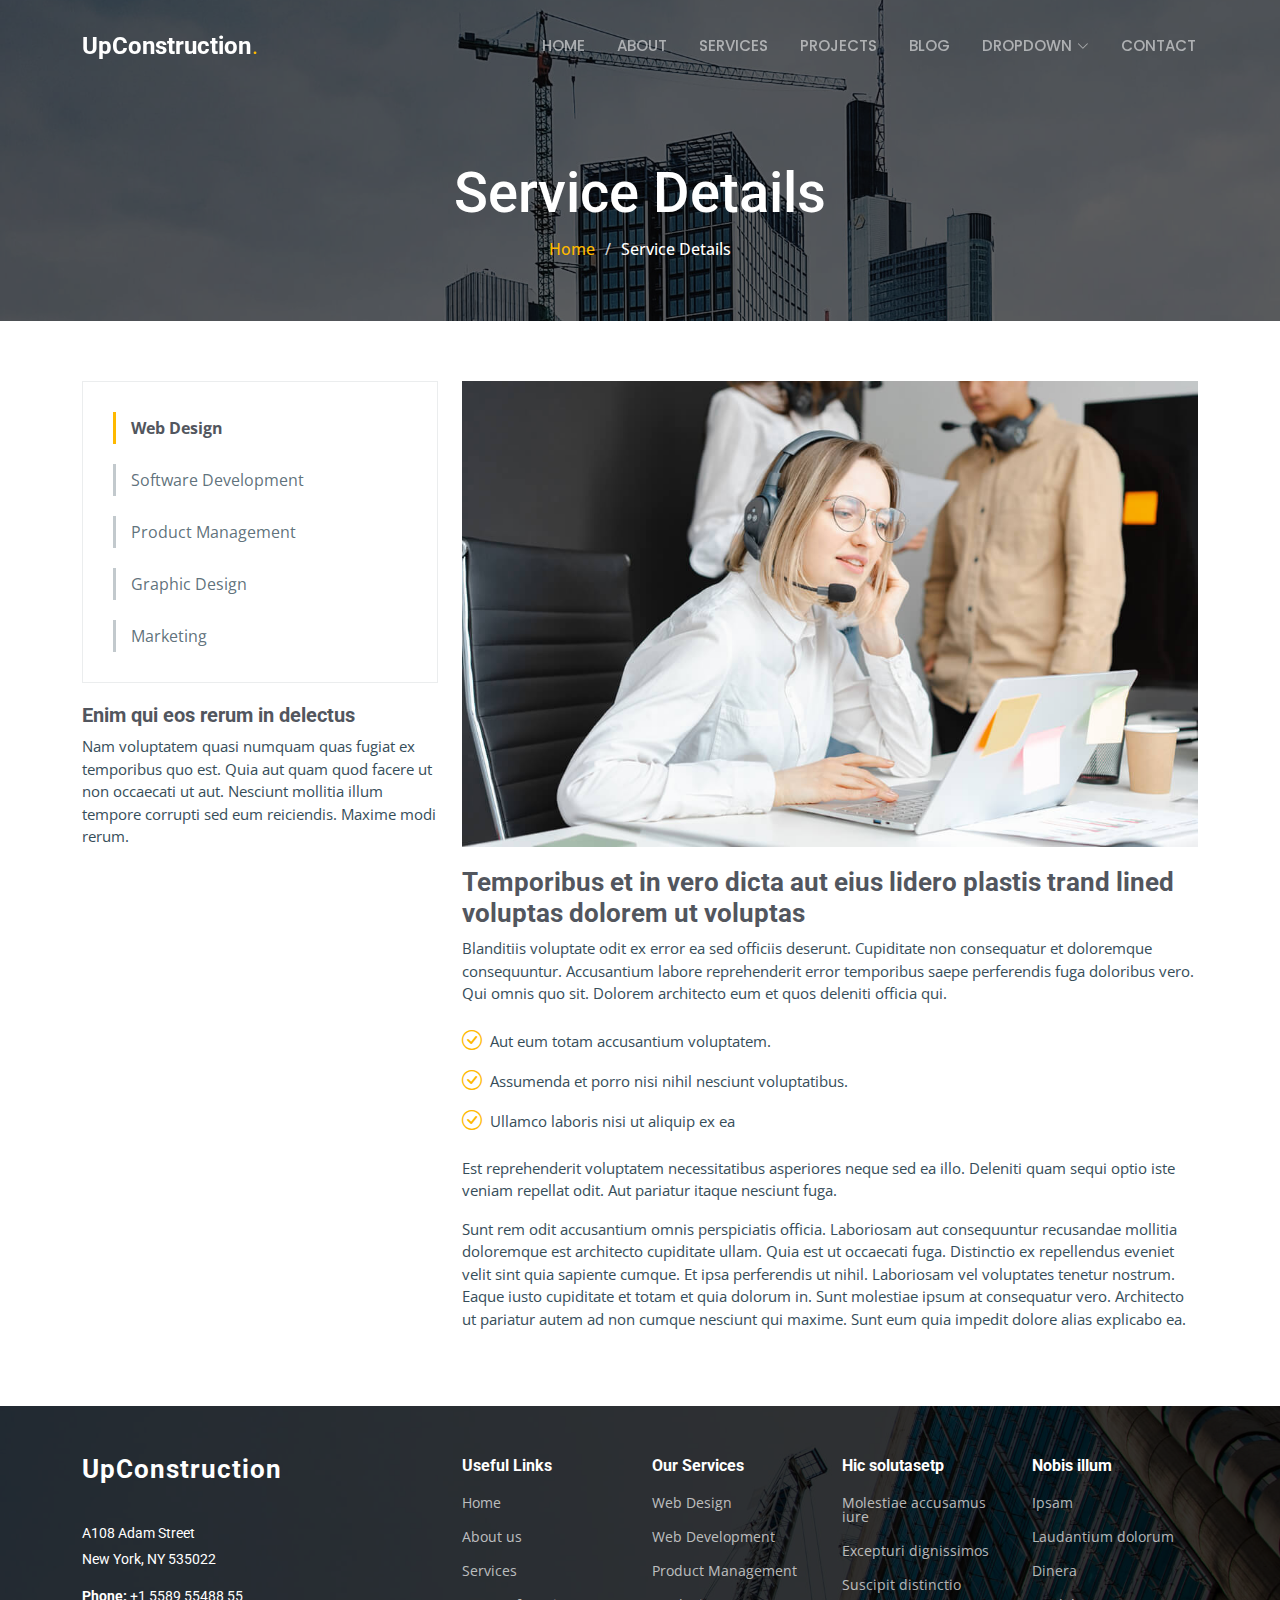
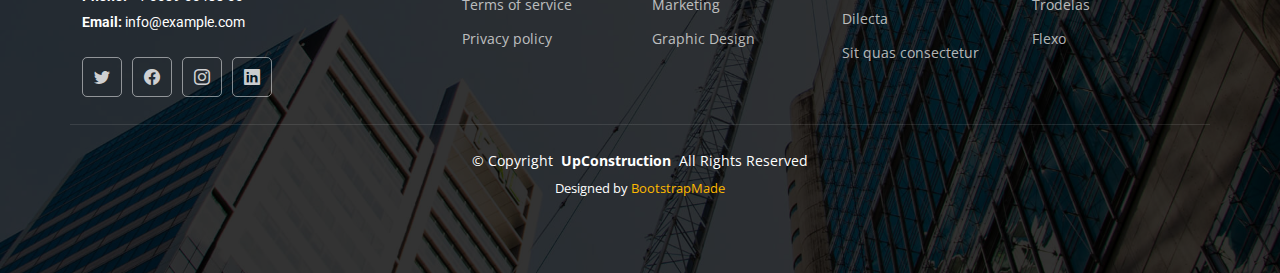
<file: service-details.html>
<!DOCTYPE html>
<html lang="en">

<head>
  <meta charset="utf-8">
  <meta content="width=device-width, initial-scale=1.0" name="viewport">
  <title>Service Details - UpConstruction Bootstrap Template</title>
  <meta content="" name="description">
  <meta content="" name="keywords">

  <!-- Favicons -->
  <link href="assets/img/favicon.png" rel="icon">
  <link href="assets/img/apple-touch-icon.png" rel="apple-touch-icon">

  <!-- Fonts -->
  <link href="https://fonts.googleapis.com" rel="preconnect">
  <link href="https://fonts.gstatic.com" rel="preconnect" crossorigin>
  <link href="https://fonts.googleapis.com/css2?family=Roboto:ital,wght@0,100;0,300;0,400;0,500;0,700;0,900;1,100;1,300;1,400;1,500;1,700;1,900&family=Open+Sans:ital,wght@0,300;0,400;0,500;0,600;0,700;0,800;1,300;1,400;1,500;1,600;1,700;1,800&family=Poppins:ital,wght@0,100;0,200;0,300;0,400;0,500;0,600;0,700;0,800;0,900;1,100;1,200;1,300;1,400;1,500;1,600;1,700;1,800;1,900&display=swap" rel="stylesheet">

  <!-- Vendor CSS Files -->
  <link href="assets/vendor/bootstrap/css/bootstrap.min.css" rel="stylesheet">
  <link href="assets/vendor/bootstrap-icons/bootstrap-icons.css" rel="stylesheet">
  <link href="assets/vendor/aos/aos.css" rel="stylesheet">
  <link href="assets/vendor/fontawesome-free/css/all.min.css" rel="stylesheet">
  <link href="assets/vendor/glightbox/css/glightbox.min.css" rel="stylesheet">
  <link href="assets/vendor/swiper/swiper-bundle.min.css" rel="stylesheet">

  <!-- Main CSS File -->
  <link href="assets/css/main.css" rel="stylesheet">

  <!-- =======================================================
  * Template Name: UpConstruction
  * Template URL: https://bootstrapmade.com/upconstruction-bootstrap-construction-website-template/
  * Updated: May 05 2024 with Bootstrap v5.3.3
  * Author: BootstrapMade.com
  * License: https://bootstrapmade.com/license/
  ======================================================== -->
</head>

<body class="service-details-page">

  <header id="header" class="header d-flex align-items-center fixed-top">
    <div class="container-fluid container-xl position-relative d-flex align-items-center justify-content-between">

      <a href="index.html" class="logo d-flex align-items-center">
        <!-- Uncomment the line below if you also wish to use an image logo -->
        <!-- <img src="assets/img/logo.png" alt=""> -->
        <h1 class="sitename">UpConstruction</h1> <span>.</span>
      </a>

      <nav id="navmenu" class="navmenu">
        <ul>
          <li><a href="index.html" class="">Home</a></li>
          <li><a href="about.html">About</a></li>
          <li><a href="services.html">Services</a></li>
          <li><a href="projects.html">Projects</a></li>
          <li><a href="blog.html">Blog</a></li>
          <li class="dropdown"><a href="#"><span>Dropdown</span> <i class="bi bi-chevron-down toggle-dropdown"></i></a>
            <ul>
              <li><a href="#">Dropdown 1</a></li>
              <li class="dropdown"><a href="#"><span>Deep Dropdown</span> <i class="bi bi-chevron-down toggle-dropdown"></i></a>
                <ul>
                  <li><a href="#">Deep Dropdown 1</a></li>
                  <li><a href="#">Deep Dropdown 2</a></li>
                  <li><a href="#">Deep Dropdown 3</a></li>
                  <li><a href="#">Deep Dropdown 4</a></li>
                  <li><a href="#">Deep Dropdown 5</a></li>
                </ul>
              </li>
              <li><a href="#">Dropdown 2</a></li>
              <li><a href="#">Dropdown 3</a></li>
              <li><a href="#">Dropdown 4</a></li>
            </ul>
          </li>
          <li><a href="contact.html">Contact</a></li>
        </ul>
        <i class="mobile-nav-toggle d-xl-none bi bi-list"></i>
      </nav>

    </div>
  </header>

  <main class="main">

    <!-- Page Title -->
    <div class="page-title" data-aos="fade" style="background-image: url(assets/img/page-title-bg.jpg);">
      <div class="container position-relative">
        <h1>Service Details</h1>
        <nav class="breadcrumbs">
          <ol>
            <li><a href="index.html">Home</a></li>
            <li class="current">Service Details</li>
          </ol>
        </nav>
      </div>
    </div><!-- End Page Title -->

    <!-- Service Details Section -->
    <section id="service-details" class="service-details section">

      <div class="container">

        <div class="row gy-4">

          <div class="col-lg-4" data-aos="fade-up" data-aos-delay="100">
            <div class="services-list">
              <a href="#" class="active">Web Design</a>
              <a href="#">Software Development</a>
              <a href="#">Product Management</a>
              <a href="#">Graphic Design</a>
              <a href="#">Marketing</a>
            </div>

            <h4>Enim qui eos rerum in delectus</h4>
            <p>Nam voluptatem quasi numquam quas fugiat ex temporibus quo est. Quia aut quam quod facere ut non occaecati ut aut. Nesciunt mollitia illum tempore corrupti sed eum reiciendis. Maxime modi rerum.</p>
          </div>

          <div class="col-lg-8" data-aos="fade-up" data-aos-delay="200">
            <img src="assets/img/services.jpg" alt="" class="img-fluid services-img">
            <h3>Temporibus et in vero dicta aut eius lidero plastis trand lined voluptas dolorem ut voluptas</h3>
            <p>
              Blanditiis voluptate odit ex error ea sed officiis deserunt. Cupiditate non consequatur et doloremque consequuntur. Accusantium labore reprehenderit error temporibus saepe perferendis fuga doloribus vero. Qui omnis quo sit. Dolorem architecto eum et quos deleniti officia qui.
            </p>
            <ul>
              <li><i class="bi bi-check-circle"></i> <span>Aut eum totam accusantium voluptatem.</span></li>
              <li><i class="bi bi-check-circle"></i> <span>Assumenda et porro nisi nihil nesciunt voluptatibus.</span></li>
              <li><i class="bi bi-check-circle"></i> <span>Ullamco laboris nisi ut aliquip ex ea</span></li>
            </ul>
            <p>
              Est reprehenderit voluptatem necessitatibus asperiores neque sed ea illo. Deleniti quam sequi optio iste veniam repellat odit. Aut pariatur itaque nesciunt fuga.
            </p>
            <p>
              Sunt rem odit accusantium omnis perspiciatis officia. Laboriosam aut consequuntur recusandae mollitia doloremque est architecto cupiditate ullam. Quia est ut occaecati fuga. Distinctio ex repellendus eveniet velit sint quia sapiente cumque. Et ipsa perferendis ut nihil. Laboriosam vel voluptates tenetur nostrum. Eaque iusto cupiditate et totam et quia dolorum in. Sunt molestiae ipsum at consequatur vero. Architecto ut pariatur autem ad non cumque nesciunt qui maxime. Sunt eum quia impedit dolore alias explicabo ea.
            </p>
          </div>

        </div>

      </div>

    </section><!-- /Service Details Section -->

  </main>

  <footer id="footer" class="footer">

    <div class="container footer-top">
      <div class="row gy-4">
        <div class="col-lg-4 col-md-6 footer-about">
          <a href="index.html" class="logo d-flex align-items-center">
            <span class="sitename">UpConstruction</span>
          </a>
          <div class="footer-contact pt-3">
            <p>A108 Adam Street</p>
            <p>New York, NY 535022</p>
            <p class="mt-3"><strong>Phone:</strong> <span>+1 5589 55488 55</span></p>
            <p><strong>Email:</strong> <span>info@example.com</span></p>
          </div>
          <div class="social-links d-flex mt-4">
            <a href=""><i class="bi bi-twitter"></i></a>
            <a href=""><i class="bi bi-facebook"></i></a>
            <a href=""><i class="bi bi-instagram"></i></a>
            <a href=""><i class="bi bi-linkedin"></i></a>
          </div>
        </div>

        <div class="col-lg-2 col-md-3 footer-links">
          <h4>Useful Links</h4>
          <ul>
            <li><a href="#">Home</a></li>
            <li><a href="#">About us</a></li>
            <li><a href="#">Services</a></li>
            <li><a href="#">Terms of service</a></li>
            <li><a href="#">Privacy policy</a></li>
          </ul>
        </div>

        <div class="col-lg-2 col-md-3 footer-links">
          <h4>Our Services</h4>
          <ul>
            <li><a href="#">Web Design</a></li>
            <li><a href="#">Web Development</a></li>
            <li><a href="#">Product Management</a></li>
            <li><a href="#">Marketing</a></li>
            <li><a href="#">Graphic Design</a></li>
          </ul>
        </div>

        <div class="col-lg-2 col-md-3 footer-links">
          <h4>Hic solutasetp</h4>
          <ul>
            <li><a href="#">Molestiae accusamus iure</a></li>
            <li><a href="#">Excepturi dignissimos</a></li>
            <li><a href="#">Suscipit distinctio</a></li>
            <li><a href="#">Dilecta</a></li>
            <li><a href="#">Sit quas consectetur</a></li>
          </ul>
        </div>

        <div class="col-lg-2 col-md-3 footer-links">
          <h4>Nobis illum</h4>
          <ul>
            <li><a href="#">Ipsam</a></li>
            <li><a href="#">Laudantium dolorum</a></li>
            <li><a href="#">Dinera</a></li>
            <li><a href="#">Trodelas</a></li>
            <li><a href="#">Flexo</a></li>
          </ul>
        </div>

      </div>
    </div>

    <div class="container copyright text-center mt-4">
      <p>© <span>Copyright</span> <strong class="px-1 sitename">UpConstruction</strong> <span>All Rights Reserved</span></p>
      <div class="credits">
        <!-- All the links in the footer should remain intact. -->
        <!-- You can delete the links only if you've purchased the pro version. -->
        <!-- Licensing information: https://bootstrapmade.com/license/ -->
        <!-- Purchase the pro version with working PHP/AJAX contact form: [buy-url] -->
        Designed by <a href="https://bootstrapmade.com/">BootstrapMade</a>
      </div>
    </div>

  </footer>

  <!-- Scroll Top -->
  <a href="#" id="scroll-top" class="scroll-top d-flex align-items-center justify-content-center"><i class="bi bi-arrow-up-short"></i></a>

  <!-- Preloader -->
  <div id="preloader"></div>

  <!-- Vendor JS Files -->
  <script src="assets/vendor/bootstrap/js/bootstrap.bundle.min.js"></script>
  <script src="assets/vendor/php-email-form/validate.js"></script>
  <script src="assets/vendor/aos/aos.js"></script>
  <script src="assets/vendor/glightbox/js/glightbox.min.js"></script>
  <script src="assets/vendor/imagesloaded/imagesloaded.pkgd.min.js"></script>
  <script src="assets/vendor/isotope-layout/isotope.pkgd.min.js"></script>
  <script src="assets/vendor/swiper/swiper-bundle.min.js"></script>
  <script src="assets/vendor/purecounter/purecounter_vanilla.js"></script>

  <!-- Main JS File -->
  <script src="assets/js/main.js"></script>

</body>

</html>
</file>
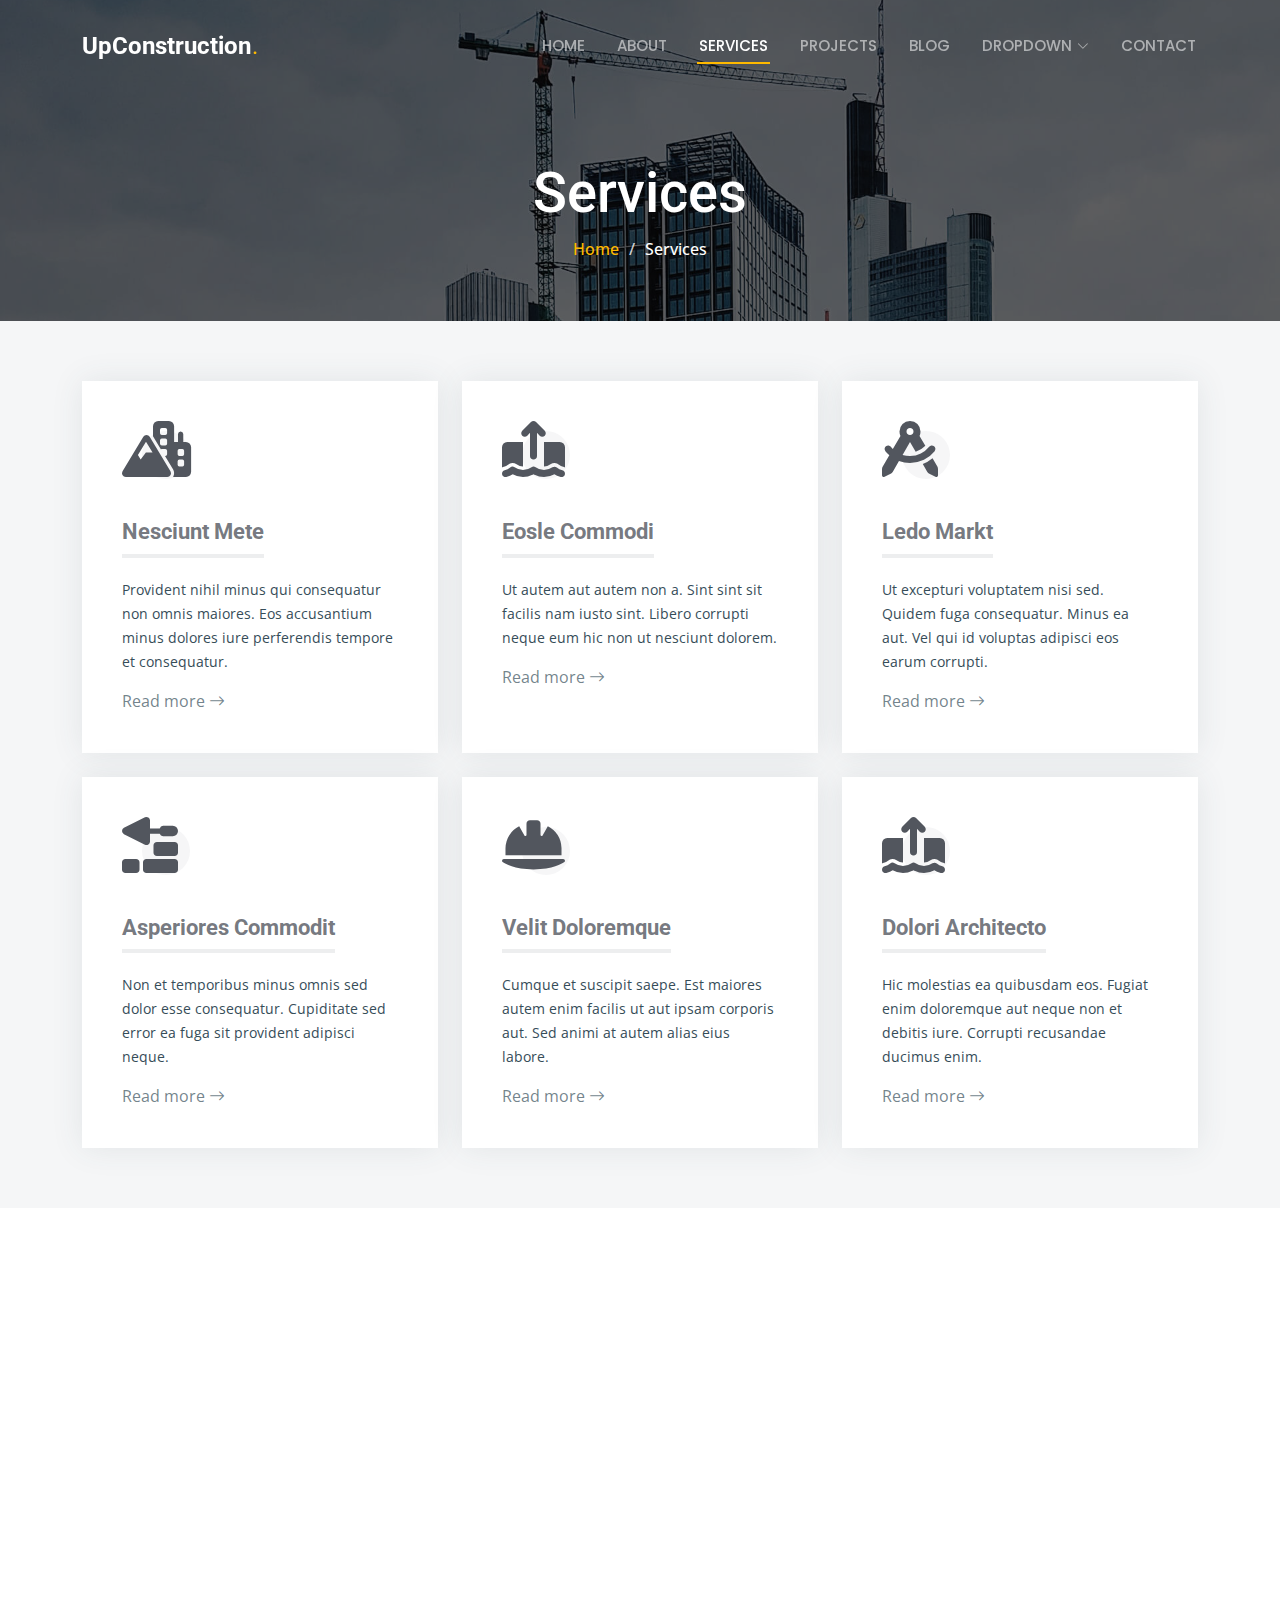
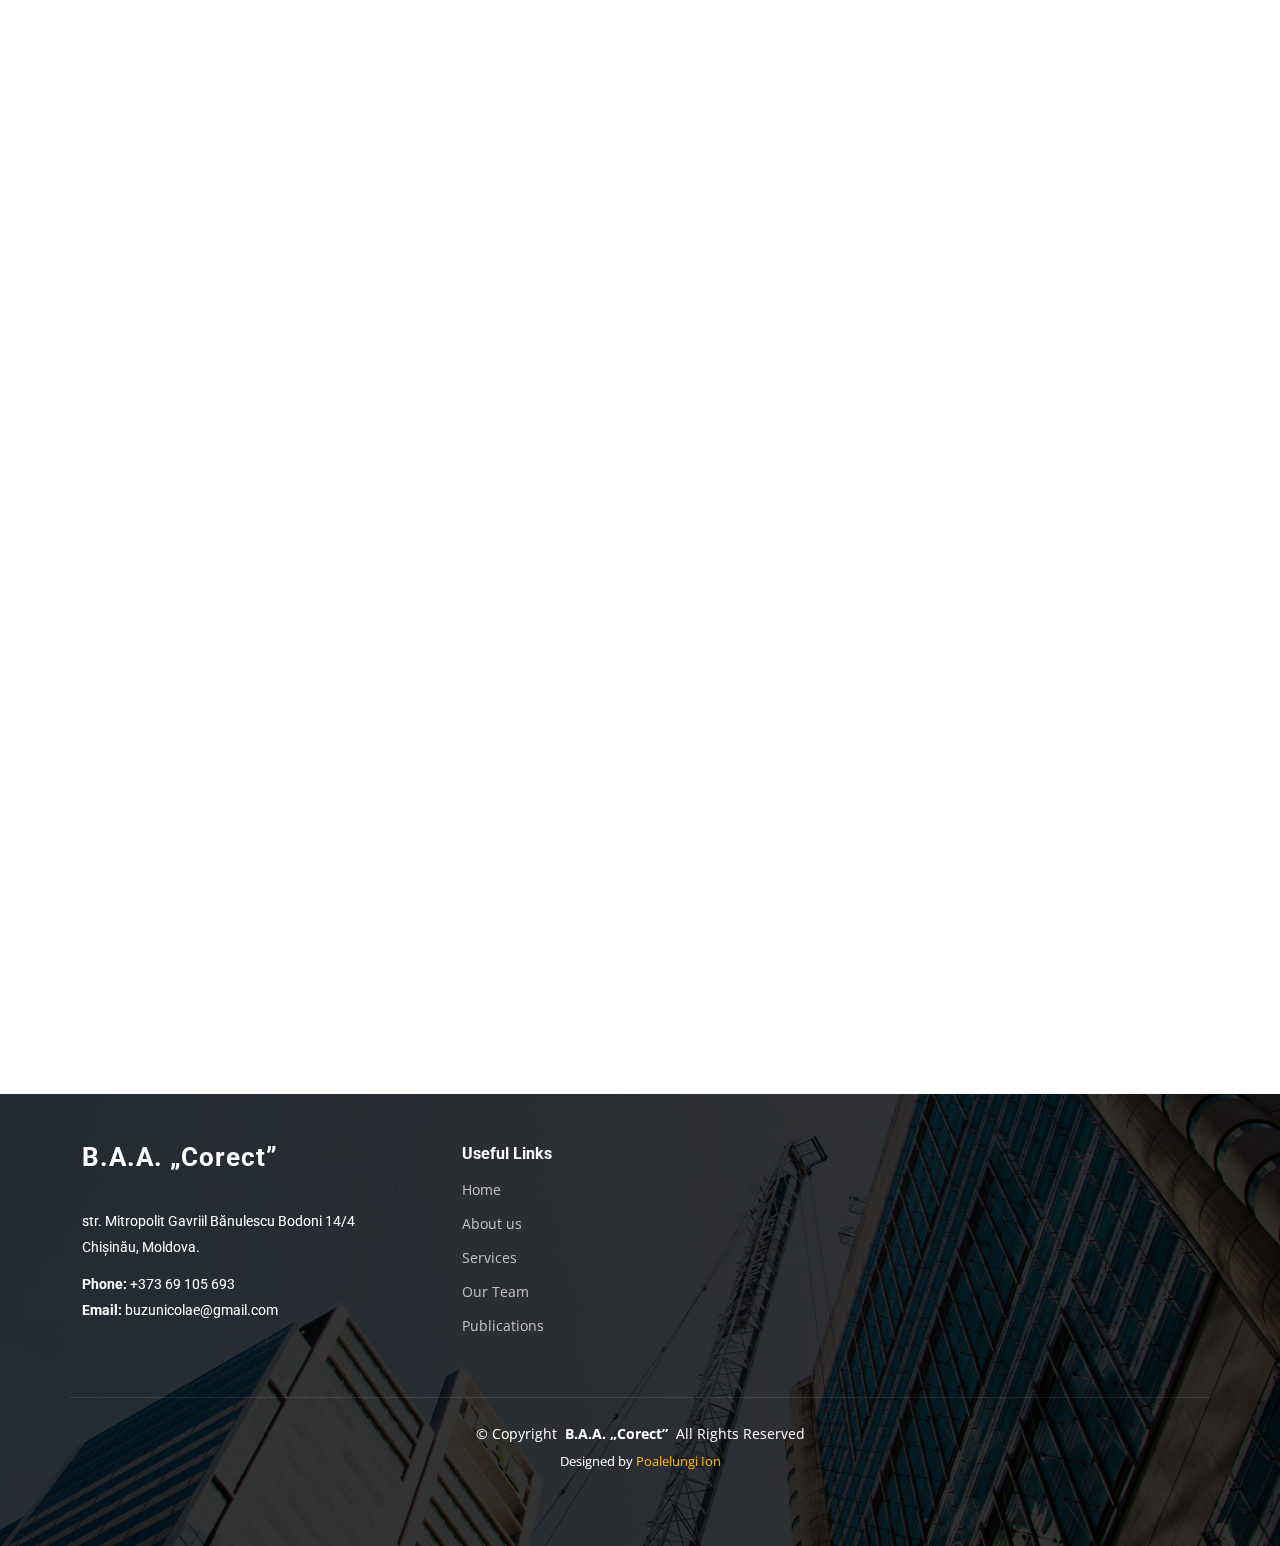
<file: services.html>
<!DOCTYPE html>
<html lang="en">

<head>
  <meta charset="utf-8">
  <meta content="width=device-width, initial-scale=1.0" name="viewport">
  <title>Services - UpConstruction Bootstrap Template</title>
  <meta content="" name="description">
  <meta content="" name="keywords">

  <!-- Favicons -->
  <link href="assets/img/favicon.png" rel="icon">
  <link href="assets/img/apple-touch-icon.png" rel="apple-touch-icon">

  <!-- Fonts -->
  <link href="https://fonts.googleapis.com" rel="preconnect">
  <link href="https://fonts.gstatic.com" rel="preconnect" crossorigin>
  <link href="https://fonts.googleapis.com/css2?family=Roboto:ital,wght@0,100;0,300;0,400;0,500;0,700;0,900;1,100;1,300;1,400;1,500;1,700;1,900&family=Open+Sans:ital,wght@0,300;0,400;0,500;0,600;0,700;0,800;1,300;1,400;1,500;1,600;1,700;1,800&family=Poppins:ital,wght@0,100;0,200;0,300;0,400;0,500;0,600;0,700;0,800;0,900;1,100;1,200;1,300;1,400;1,500;1,600;1,700;1,800;1,900&display=swap" rel="stylesheet">

  <!-- Vendor CSS Files -->
  <link href="assets/vendor/bootstrap/css/bootstrap.min.css" rel="stylesheet">
  <link href="assets/vendor/bootstrap-icons/bootstrap-icons.css" rel="stylesheet">
  <link href="assets/vendor/aos/aos.css" rel="stylesheet">
  <link href="assets/vendor/fontawesome-free/css/all.min.css" rel="stylesheet">
  <link href="assets/vendor/glightbox/css/glightbox.min.css" rel="stylesheet">
  <link href="assets/vendor/swiper/swiper-bundle.min.css" rel="stylesheet">

  <!-- Main CSS File -->
  <link href="assets/css/main.css" rel="stylesheet">

  <!-- =======================================================
  * Template Name: UpConstruction
  * Template URL: https://bootstrapmade.com/upconstruction-bootstrap-construction-website-template/
  * Updated: May 05 2024 with Bootstrap v5.3.3
  * Author: BootstrapMade.com
  * License: https://bootstrapmade.com/license/
  ======================================================== -->
</head>

<body class="services-page">

  <header id="header" class="header d-flex align-items-center fixed-top">
    <div class="container-fluid container-xl position-relative d-flex align-items-center justify-content-between">

      <a href="index.html" class="logo d-flex align-items-center">
        <!-- Uncomment the line below if you also wish to use an image logo -->
        <!-- <img src="assets/img/logo.png" alt=""> -->
        <h1 class="sitename">UpConstruction</h1> <span>.</span>
      </a>

      <nav id="navmenu" class="navmenu">
        <ul>
          <li><a href="index.html" class="">Home</a></li>
          <li><a href="about.html">About</a></li>
          <li><a href="services.html" class="active">Services</a></li>
          <li><a href="projects.html">Projects</a></li>
          <li><a href="blog.html">Blog</a></li>
          <li class="dropdown"><a href="#"><span>Dropdown</span> <i class="bi bi-chevron-down toggle-dropdown"></i></a>
            <ul>
              <li><a href="#">Dropdown 1</a></li>
              <li class="dropdown"><a href="#"><span>Deep Dropdown</span> <i class="bi bi-chevron-down toggle-dropdown"></i></a>
                <ul>
                  <li><a href="#">Deep Dropdown 1</a></li>
                  <li><a href="#">Deep Dropdown 2</a></li>
                  <li><a href="#">Deep Dropdown 3</a></li>
                  <li><a href="#">Deep Dropdown 4</a></li>
                  <li><a href="#">Deep Dropdown 5</a></li>
                </ul>
              </li>
              <li><a href="#">Dropdown 2</a></li>
              <li><a href="#">Dropdown 3</a></li>
              <li><a href="#">Dropdown 4</a></li>
            </ul>
          </li>
          <li><a href="contact.html">Contact</a></li>
        </ul>
        <i class="mobile-nav-toggle d-xl-none bi bi-list"></i>
      </nav>

    </div>
  </header>

  <main class="main">

    <!-- Page Title -->
    <div class="page-title" data-aos="fade" style="background-image: url(assets/img/page-title-bg.jpg);">
      <div class="container position-relative">
        <h1>Services</h1>
        <nav class="breadcrumbs">
          <ol>
            <li><a href="index.html">Home</a></li>
            <li class="current">Services</li>
          </ol>
        </nav>
      </div>
    </div><!-- End Page Title -->

    <!-- Services Section -->
    <section id="services" class="services section">

      <div class="container">

        <div class="row gy-4">

          <div class="col-lg-4 col-md-6" data-aos="fade-up" data-aos-delay="100">
            <div class="service-item  position-relative">
              <div class="icon">
                <i class="fa-solid fa-mountain-city"></i>
              </div>
              <h3>Nesciunt Mete</h3>
              <p>Provident nihil minus qui consequatur non omnis maiores. Eos accusantium minus dolores iure perferendis tempore et consequatur.</p>
              <a href="#" class="readmore stretched-link">Read more <i class="bi bi-arrow-right"></i></a>
            </div>
          </div><!-- End Service Item -->

          <div class="col-lg-4 col-md-6" data-aos="fade-up" data-aos-delay="200">
            <div class="service-item position-relative">
              <div class="icon">
                <i class="fa-solid fa-arrow-up-from-ground-water"></i>
              </div>
              <h3>Eosle Commodi</h3>
              <p>Ut autem aut autem non a. Sint sint sit facilis nam iusto sint. Libero corrupti neque eum hic non ut nesciunt dolorem.</p>
              <a href="#" class="readmore stretched-link">Read more <i class="bi bi-arrow-right"></i></a>
            </div>
          </div><!-- End Service Item -->

          <div class="col-lg-4 col-md-6" data-aos="fade-up" data-aos-delay="300">
            <div class="service-item position-relative">
              <div class="icon">
                <i class="fa-solid fa-compass-drafting"></i>
              </div>
              <h3>Ledo Markt</h3>
              <p>Ut excepturi voluptatem nisi sed. Quidem fuga consequatur. Minus ea aut. Vel qui id voluptas adipisci eos earum corrupti.</p>
              <a href="#" class="readmore stretched-link">Read more <i class="bi bi-arrow-right"></i></a>
            </div>
          </div><!-- End Service Item -->

          <div class="col-lg-4 col-md-6" data-aos="fade-up" data-aos-delay="400">
            <div class="service-item position-relative">
              <div class="icon">
                <i class="fa-solid fa-trowel-bricks"></i>
              </div>
              <h3>Asperiores Commodit</h3>
              <p>Non et temporibus minus omnis sed dolor esse consequatur. Cupiditate sed error ea fuga sit provident adipisci neque.</p>
              <a href="#" class="readmore stretched-link">Read more <i class="bi bi-arrow-right"></i></a>
            </div>
          </div><!-- End Service Item -->

          <div class="col-lg-4 col-md-6" data-aos="fade-up" data-aos-delay="500">
            <div class="service-item position-relative">
              <div class="icon">
                <i class="fa-solid fa-helmet-safety"></i>
              </div>
              <h3>Velit Doloremque</h3>
              <p>Cumque et suscipit saepe. Est maiores autem enim facilis ut aut ipsam corporis aut. Sed animi at autem alias eius labore.</p>
              <a href="#" class="readmore stretched-link">Read more <i class="bi bi-arrow-right"></i></a>
            </div>
          </div><!-- End Service Item -->

          <div class="col-lg-4 col-md-6" data-aos="fade-up" data-aos-delay="600">
            <div class="service-item position-relative">
              <div class="icon">
                <i class="fa-solid fa-arrow-up-from-ground-water"></i>
              </div>
              <h3>Dolori Architecto</h3>
              <p>Hic molestias ea quibusdam eos. Fugiat enim doloremque aut neque non et debitis iure. Corrupti recusandae ducimus enim.</p>
              <a href="#" class="readmore stretched-link">Read more <i class="bi bi-arrow-right"></i></a>
            </div>
          </div><!-- End Service Item -->

        </div>

      </div>

    </section><!-- /Services Section -->

    <!-- Features Cards Section -->
    <section id="features-cards" class="features-cards section">

      <div class="container">

        <div class="row gy-4">

          <div class="col-lg-3 col-md-6" data-aos="fade-up" data-aos-delay="100">
            <h3>Quasi eaque omnis</h3>
            <p>Eius non minus autem soluta ut ui labore omnis quisquam corrupti autem odit voluptas quos commodi magnam occaecati.</p>
            <ul class="list-unstyled">
              <li><i class="bi bi-check2"></i> <span>Ullamco laboris nisi ut aliquip</span></li>
              <li><i class="bi bi-check2"></i> <span>Duis aute irure dolor in reprehenderit</span></li>
              <li><i class="bi bi-check2"></i> <span>Ullamco laboris nisi ut aliquip ex ea</span></li>
            </ul>
          </div><!-- End feature item-->

          <div class="col-lg-3 col-md-6" data-aos="fade-up" data-aos-delay="200">
            <h3>Et nemo dolores consectetur</h3>
            <p>Ducimus ea quam et occaecati est. Temporibus in soluta labore voluptates aut. Et sit soluta non repellat sed quia dire plovers tradoria</p>

            <ul class="list-unstyled">
              <li><i class="bi bi-check2"></i> <span>Enim temporibus maiores eligendi</span></li>
              <li><i class="bi bi-check2"></i> <span>Ut maxime ut quibusdam quam qui</span></li>
              <li><i class="bi bi-check2"></i> <span>Officiis aspernatur in officiis</span></li>
            </ul>
          </div><!-- End feature item-->

          <div class="col-lg-3 col-md-6" data-aos="fade-up" data-aos-delay="300">
            <h3>Staque laboriosam modi</h3>
            <p>Velit eos error et dolor omnis voluptates nobis tenetur sed enim nihil vero qui suscipit ipsum at magni. Ipsa architecto consequatur aliquam</p>
            <ul class="list-unstyled">
              <li><i class="bi bi-check2"></i> <span>Quis voluptates laboriosam numquam</span></li>
              <li><i class="bi bi-check2"></i> <span>Debitis eos est est corrupti</span></li>
            </ul>
          </div><!-- End feature item-->

          <div class="col-lg-3 col-md-6" data-aos="fade-up" data-aos-delay="400">
            <h3>Dignissimos suscipit iste</h3>
            <p>Molestiae occaecati assumenda quia saepe nobis recusandae at dicta ducimus sequi numquam commodi est in consequatur ea magnam quia itaque</p>
            <ul class="list-unstyled">
              <li><i class="bi bi-check2"></i> <span>Veritatis qui reprehenderit quis</span></li>
              <li><i class="bi bi-check2"></i> <span>Accusantium vel numquam sunt minus</span></li>
              <li><i class="bi bi-check2"></i> <span>Voluptatem pariatur est sationem</span></li>
            </ul>
          </div><!-- End feature item-->

        </div>

      </div>

    </section><!-- /Features Cards Section -->

    <!-- Alt Services 2 Section -->
    <section id="alt-services-2" class="alt-services-2 section">

      <div class="container">

        <div class="row justify-content-around gy-4">

          <div class="col-lg-6 d-flex flex-column justify-content-center order-2 order-lg-1" data-aos="fade-up" data-aos-delay="100">
            <h3>Enim quis est voluptatibus aliquid consequatur</h3>
            <p>Esse voluptas cumque vel exercitationem. Reiciendis est hic accusamus. Non ipsam et sed minima temporibus laudantium. Soluta voluptate sed facere corporis dolores excepturi</p>

            <div class="row">

              <div class="col-lg-6 icon-box d-flex">
                <i class="bi bi-easel flex-shrink-0"></i>
                <div>
                  <h4>Lorem Ipsum</h4>
                  <p>Voluptatum deleniti atque corrupti quos dolores et quas molestias </p>
                </div>
              </div><!-- End Icon Box -->

              <div class="col-lg-6 icon-box d-flex">
                <i class="bi bi-patch-check flex-shrink-0"></i>
                <div>
                  <h4>Nemo Enim</h4>
                  <p>At vero eos et accusamus et iusto odio dignissimos ducimus qui blanditiise</p>
                </div>
              </div><!-- End Icon Box -->

              <div class="col-lg-6 icon-box d-flex">
                <i class="bi bi-brightness-high flex-shrink-0"></i>
                <div>
                  <h4>Dine Pad</h4>
                  <p>Explicabo est voluptatum asperiores consequatur magnam. Et veritatis odit</p>
                </div>
              </div><!-- End Icon Box -->

              <div class="col-lg-6 icon-box d-flex">
                <i class="bi bi-brightness-high flex-shrink-0"></i>
                <div>
                  <h4>Tride clov</h4>
                  <p>Est voluptatem labore deleniti quis a delectus et. Saepe dolorem libero sit</p>
                </div>
              </div><!-- End Icon Box -->

            </div>

          </div>

          <div class="features-image col-lg-5 order-1 order-lg-2" data-aos="fade-up" data-aos-delay="200">
            <img src="assets/img/features-3-2.jpg" alt="">
          </div>

        </div>

      </div>

    </section><!-- /Alt Services 2 Section -->

    <!-- Testimonials Section -->
    <section id="testimonials" class="testimonials section">

      <div class="container" data-aos="fade-up" data-aos-delay="100">

        <div class="swiper">
          <script type="application/json" class="swiper-config">
            {
              "loop": true,
              "speed": 600,
              "autoplay": {
                "delay": 5000
              },
              "slidesPerView": "auto",
              "pagination": {
                "el": ".swiper-pagination",
                "type": "bullets",
                "clickable": true
              },
              "breakpoints": {
                "320": {
                  "slidesPerView": 1,
                  "spaceBetween": 40
                },
                "1200": {
                  "slidesPerView": 2,
                  "spaceBetween": 20
                }
              }
            }
          </script>
          <div class="swiper-wrapper">

            <div class="swiper-slide">
              <div class="testimonial-wrap">
                <div class="testimonial-item">
                  <img src="assets/img/testimonials/testimonials-1.jpg" class="testimonial-img" alt="">
                  <h3>Saul Goodman</h3>
                  <h4>Ceo &amp; Founder</h4>
                  <div class="stars">
                    <i class="bi bi-star-fill"></i><i class="bi bi-star-fill"></i><i class="bi bi-star-fill"></i><i class="bi bi-star-fill"></i><i class="bi bi-star-fill"></i>
                  </div>
                  <p>
                    <i class="bi bi-quote quote-icon-left"></i>
                    <span>Proin iaculis purus consequat sem cure digni ssim donec porttitora entum suscipit rhoncus. Accusantium quam, ultricies eget id, aliquam eget nibh et. Maecen aliquam, risus at semper.</span>
                    <i class="bi bi-quote quote-icon-right"></i>
                  </p>
                </div>
              </div>
            </div><!-- End testimonial item -->

            <div class="swiper-slide">
              <div class="testimonial-wrap">
                <div class="testimonial-item">
                  <img src="assets/img/testimonials/testimonials-2.jpg" class="testimonial-img" alt="">
                  <h3>Sara Wilsson</h3>
                  <h4>Designer</h4>
                  <div class="stars">
                    <i class="bi bi-star-fill"></i><i class="bi bi-star-fill"></i><i class="bi bi-star-fill"></i><i class="bi bi-star-fill"></i><i class="bi bi-star-fill"></i>
                  </div>
                  <p>
                    <i class="bi bi-quote quote-icon-left"></i>
                    <span>Export tempor illum tamen malis malis eram quae irure esse labore quem cillum quid cillum eram malis quorum velit fore eram velit sunt aliqua noster fugiat irure amet legam anim culpa.</span>
                    <i class="bi bi-quote quote-icon-right"></i>
                  </p>
                </div>
              </div>
            </div><!-- End testimonial item -->

            <div class="swiper-slide">
              <div class="testimonial-wrap">
                <div class="testimonial-item">
                  <img src="assets/img/testimonials/testimonials-3.jpg" class="testimonial-img" alt="">
                  <h3>Jena Karlis</h3>
                  <h4>Store Owner</h4>
                  <div class="stars">
                    <i class="bi bi-star-fill"></i><i class="bi bi-star-fill"></i><i class="bi bi-star-fill"></i><i class="bi bi-star-fill"></i><i class="bi bi-star-fill"></i>
                  </div>
                  <p>
                    <i class="bi bi-quote quote-icon-left"></i>
                    <span>Enim nisi quem export duis labore cillum quae magna enim sint quorum nulla quem veniam duis minim tempor labore quem eram duis noster aute amet eram fore quis sint minim.</span>
                    <i class="bi bi-quote quote-icon-right"></i>
                  </p>
                </div>
              </div>
            </div><!-- End testimonial item -->

            <div class="swiper-slide">
              <div class="testimonial-wrap">
                <div class="testimonial-item">
                  <img src="assets/img/testimonials/testimonials-4.jpg" class="testimonial-img" alt="">
                  <h3>Matt Brandon</h3>
                  <h4>Freelancer</h4>
                  <div class="stars">
                    <i class="bi bi-star-fill"></i><i class="bi bi-star-fill"></i><i class="bi bi-star-fill"></i><i class="bi bi-star-fill"></i><i class="bi bi-star-fill"></i>
                  </div>
                  <p>
                    <i class="bi bi-quote quote-icon-left"></i>
                    <span>Fugiat enim eram quae cillum dolore dolor amet nulla culpa multos export minim fugiat minim velit minim dolor enim duis veniam ipsum anim magna sunt elit fore quem dolore labore illum veniam.</span>
                    <i class="bi bi-quote quote-icon-right"></i>
                  </p>
                </div>
              </div>
            </div><!-- End testimonial item -->

            <div class="swiper-slide">
              <div class="testimonial-wrap">
                <div class="testimonial-item">
                  <img src="assets/img/testimonials/testimonials-5.jpg" class="testimonial-img" alt="">
                  <h3>John Larson</h3>
                  <h4>Entrepreneur</h4>
                  <div class="stars">
                    <i class="bi bi-star-fill"></i><i class="bi bi-star-fill"></i><i class="bi bi-star-fill"></i><i class="bi bi-star-fill"></i><i class="bi bi-star-fill"></i>
                  </div>
                  <p>
                    <i class="bi bi-quote quote-icon-left"></i>
                    <span>Quis quorum aliqua sint quem legam fore sunt eram irure aliqua veniam tempor noster veniam enim culpa labore duis sunt culpa nulla illum cillum fugiat legam esse veniam culpa fore nisi cillum quid.</span>
                    <i class="bi bi-quote quote-icon-right"></i>
                  </p>
                </div>
              </div>
            </div><!-- End testimonial item -->

          </div>
          <div class="swiper-pagination"></div>
        </div>

      </div>

    </section><!-- /Testimonials Section -->

  </main>

  <footer id="footer" class="footer">

    <div class="container footer-top">
      <div class="row gy-4">
        <div class="col-lg-4 col-md-6 footer-about">
          <a href="index.html" class="logo d-flex align-items-center">
            <span class="sitename">B.A.A. „Corect”</span>
          </a>
          <div class="footer-contact pt-3">
            <p>str. Mitropolit Gavriil Bănulescu Bodoni 14/4 </p>
            <p>Chișinău, Moldova.</p>
            <p class="mt-3"><strong>Phone:</strong> <span>+373 69 105 693</span></p>
            <p><strong>Email:</strong> <span>buzunicolae@gmail.com</span></p>
          </div>

        </div>

        <div class="col-lg-2 col-md-3 footer-links">
          <h4>Useful Links</h4>
          <ul>
            <li><a href="#">Home</a></li>
            <li><a href="#">About us</a></li>
            <li><a href="#">Services</a></li>
            <li><a href="#">Our Team</a></li>
            <li><a href="#">Publications</a></li>
          </ul>
        </div>



      </div>
    </div>

    <div class="container copyright text-center mt-4">
      <p>© <span>Copyright</span> <strong class="px-1 sitename">B.A.A. „Corect”</strong> <span>All Rights Reserved</span></p>
      <div class="credits">

        Designed by <a href="#">Poalelungi Ion</a>
      </div>
    </div>

  </footer>
  <!-- Scroll Top -->
  <a href="#" id="scroll-top" class="scroll-top d-flex align-items-center justify-content-center"><i class="bi bi-arrow-up-short"></i></a>

  <!-- Preloader -->
  <div id="preloader"></div>

  <!-- Vendor JS Files -->
  <script src="assets/vendor/bootstrap/js/bootstrap.bundle.min.js"></script>
  <script src="assets/vendor/php-email-form/validate.js"></script>
  <script src="assets/vendor/aos/aos.js"></script>
  <script src="assets/vendor/glightbox/js/glightbox.min.js"></script>
  <script src="assets/vendor/imagesloaded/imagesloaded.pkgd.min.js"></script>
  <script src="assets/vendor/isotope-layout/isotope.pkgd.min.js"></script>
  <script src="assets/vendor/swiper/swiper-bundle.min.js"></script>
  <script src="assets/vendor/purecounter/purecounter_vanilla.js"></script>

  <!-- Main JS File -->
  <script src="assets/js/main.js"></script>

</body>

</html>
</file>
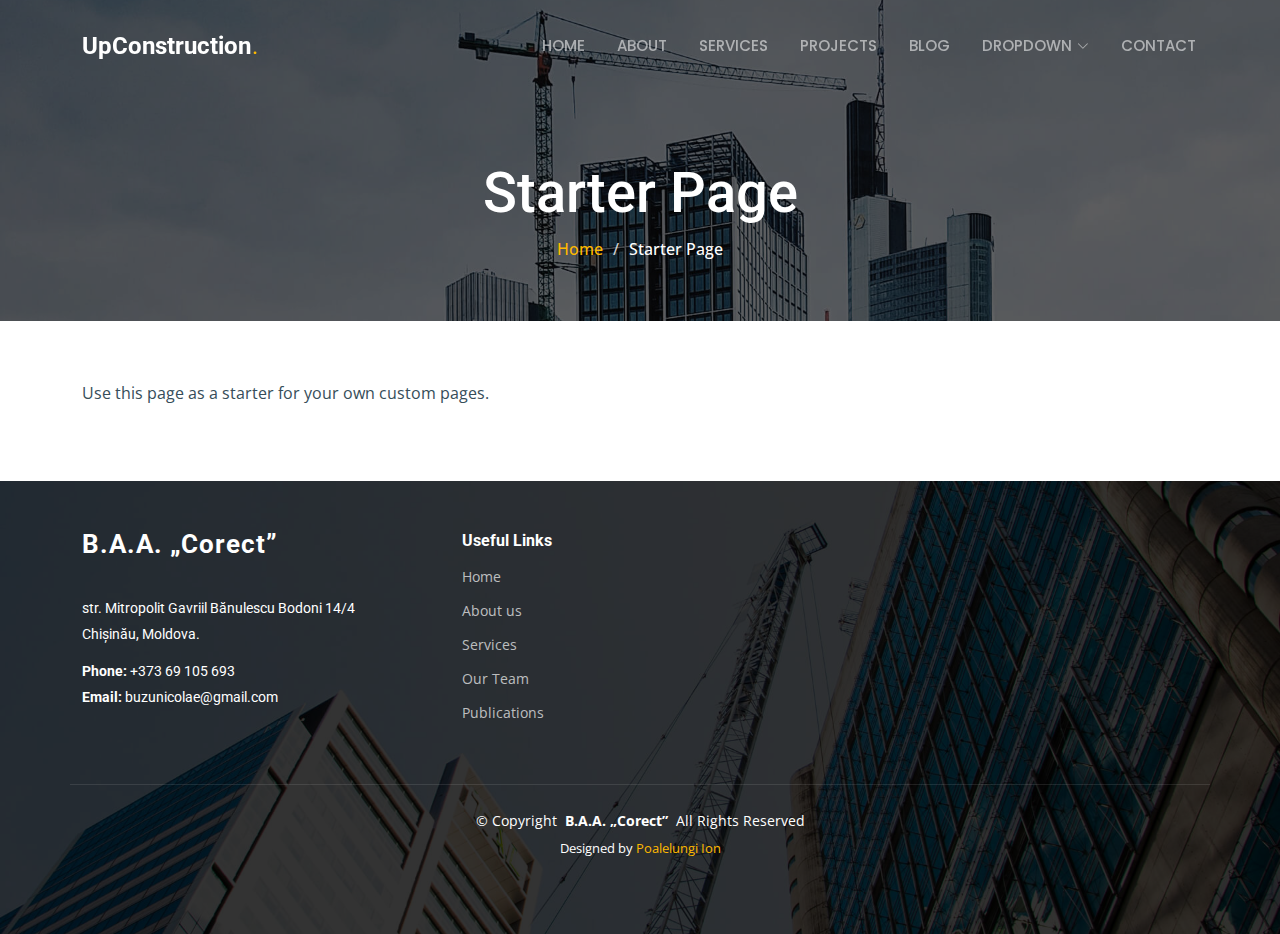
<file: starter-page.html>
<!DOCTYPE html>
<html lang="en">

<head>
  <meta charset="utf-8">
  <meta content="width=device-width, initial-scale=1.0" name="viewport">
  <title>Starter Page - UpConstruction Bootstrap Template</title>
  <meta content="" name="description">
  <meta content="" name="keywords">

  <!-- Favicons -->
  <link href="assets/img/favicon.png" rel="icon">
  <link href="assets/img/apple-touch-icon.png" rel="apple-touch-icon">

  <!-- Fonts -->
  <link href="https://fonts.googleapis.com" rel="preconnect">
  <link href="https://fonts.gstatic.com" rel="preconnect" crossorigin>
  <link href="https://fonts.googleapis.com/css2?family=Roboto:ital,wght@0,100;0,300;0,400;0,500;0,700;0,900;1,100;1,300;1,400;1,500;1,700;1,900&family=Open+Sans:ital,wght@0,300;0,400;0,500;0,600;0,700;0,800;1,300;1,400;1,500;1,600;1,700;1,800&family=Poppins:ital,wght@0,100;0,200;0,300;0,400;0,500;0,600;0,700;0,800;0,900;1,100;1,200;1,300;1,400;1,500;1,600;1,700;1,800;1,900&display=swap" rel="stylesheet">

  <!-- Vendor CSS Files -->
  <link href="assets/vendor/bootstrap/css/bootstrap.min.css" rel="stylesheet">
  <link href="assets/vendor/bootstrap-icons/bootstrap-icons.css" rel="stylesheet">
  <link href="assets/vendor/aos/aos.css" rel="stylesheet">
  <link href="assets/vendor/fontawesome-free/css/all.min.css" rel="stylesheet">
  <link href="assets/vendor/glightbox/css/glightbox.min.css" rel="stylesheet">
  <link href="assets/vendor/swiper/swiper-bundle.min.css" rel="stylesheet">

  <!-- Main CSS File -->
  <link href="assets/css/main.css" rel="stylesheet">

</head>

<body class="starter-page-page">

  <header id="header" class="header d-flex align-items-center fixed-top">
    <div class="container-fluid container-xl position-relative d-flex align-items-center justify-content-between">

      <a href="index.html" class="logo d-flex align-items-center">
        <!-- Uncomment the line below if you also wish to use an image logo -->
        <!-- <img src="assets/img/logo.png" alt=""> -->
        <h1 class="sitename">UpConstruction</h1> <span>.</span>
      </a>

      <nav id="navmenu" class="navmenu">
        <ul>
          <li><a href="index.html" class="">Home</a></li>
          <li><a href="about.html">About</a></li>
          <li><a href="services.html">Services</a></li>
          <li><a href="projects.html">Projects</a></li>
          <li><a href="blog.html">Blog</a></li>
          <li class="dropdown"><a href="#"><span>Dropdown</span> <i class="bi bi-chevron-down toggle-dropdown"></i></a>
            <ul>
              <li><a href="#">Dropdown 1</a></li>
              <li class="dropdown"><a href="#"><span>Deep Dropdown</span> <i class="bi bi-chevron-down toggle-dropdown"></i></a>
                <ul>
                  <li><a href="#">Deep Dropdown 1</a></li>
                  <li><a href="#">Deep Dropdown 2</a></li>
                  <li><a href="#">Deep Dropdown 3</a></li>
                  <li><a href="#">Deep Dropdown 4</a></li>
                  <li><a href="#">Deep Dropdown 5</a></li>
                </ul>
              </li>
              <li><a href="#">Dropdown 2</a></li>
              <li><a href="#">Dropdown 3</a></li>
              <li><a href="#">Dropdown 4</a></li>
            </ul>
          </li>
          <li><a href="contact.html">Contact</a></li>
        </ul>
        <i class="mobile-nav-toggle d-xl-none bi bi-list"></i>
      </nav>

    </div>
  </header>

  <main class="main">

    <!-- Page Title -->
    <div class="page-title" data-aos="fade" style="background-image: url(assets/img/page-title-bg.jpg);">
      <div class="container position-relative">
        <h1 class="">Starter Page</h1>
        <nav class="breadcrumbs">
          <ol>
            <li><a href="index.html">Home</a></li>
            <li class="current">Starter Page</li>
          </ol>
        </nav>
      </div>
    </div><!-- End Page Title -->

    <!-- Starter Section Section -->
    <section id="starter-section" class="starter-section section">

      <div class="container" data-aos="fade-up">
        <p>Use this page as a starter for your own custom pages.</p>
      </div>

    </section><!-- /Starter Section Section -->

  </main>

  <footer id="footer" class="footer">

    <div class="container footer-top">
      <div class="row gy-4">
        <div class="col-lg-4 col-md-6 footer-about">
          <a href="index.html" class="logo d-flex align-items-center">
            <span class="sitename">B.A.A. „Corect”</span>
          </a>
          <div class="footer-contact pt-3">
            <p>str. Mitropolit Gavriil Bănulescu Bodoni 14/4 </p>
            <p>Chișinău, Moldova.</p>
            <p class="mt-3"><strong>Phone:</strong> <span>+373 69 105 693</span></p>
            <p><strong>Email:</strong> <span>buzunicolae@gmail.com</span></p>
          </div>

        </div>

        <div class="col-lg-2 col-md-3 footer-links">
          <h4>Useful Links</h4>
          <ul>
            <li><a href="#">Home</a></li>
            <li><a href="#">About us</a></li>
            <li><a href="#">Services</a></li>
            <li><a href="#">Our Team</a></li>
            <li><a href="#">Publications</a></li>
          </ul>
        </div>



      </div>
    </div>

    <div class="container copyright text-center mt-4">
      <p>© <span>Copyright</span> <strong class="px-1 sitename">B.A.A. „Corect”</strong> <span>All Rights Reserved</span></p>
      <div class="credits">

        Designed by <a href="#">Poalelungi Ion</a>
      </div>
    </div>

  </footer>

  <!-- Scroll Top -->
  <a href="#" id="scroll-top" class="scroll-top d-flex align-items-center justify-content-center"><i class="bi bi-arrow-up-short"></i></a>

  <!-- Preloader -->
  <div id="preloader"></div>

  <!-- Vendor JS Files -->
  <script src="assets/vendor/bootstrap/js/bootstrap.bundle.min.js"></script>
  <script src="assets/vendor/php-email-form/validate.js"></script>
  <script src="assets/vendor/aos/aos.js"></script>
  <script src="assets/vendor/glightbox/js/glightbox.min.js"></script>
  <script src="assets/vendor/imagesloaded/imagesloaded.pkgd.min.js"></script>
  <script src="assets/vendor/isotope-layout/isotope.pkgd.min.js"></script>
  <script src="assets/vendor/swiper/swiper-bundle.min.js"></script>
  <script src="assets/vendor/purecounter/purecounter_vanilla.js"></script>

  <!-- Main JS File -->
  <script src="assets/js/main.js"></script>

</body>

</html>
</file>
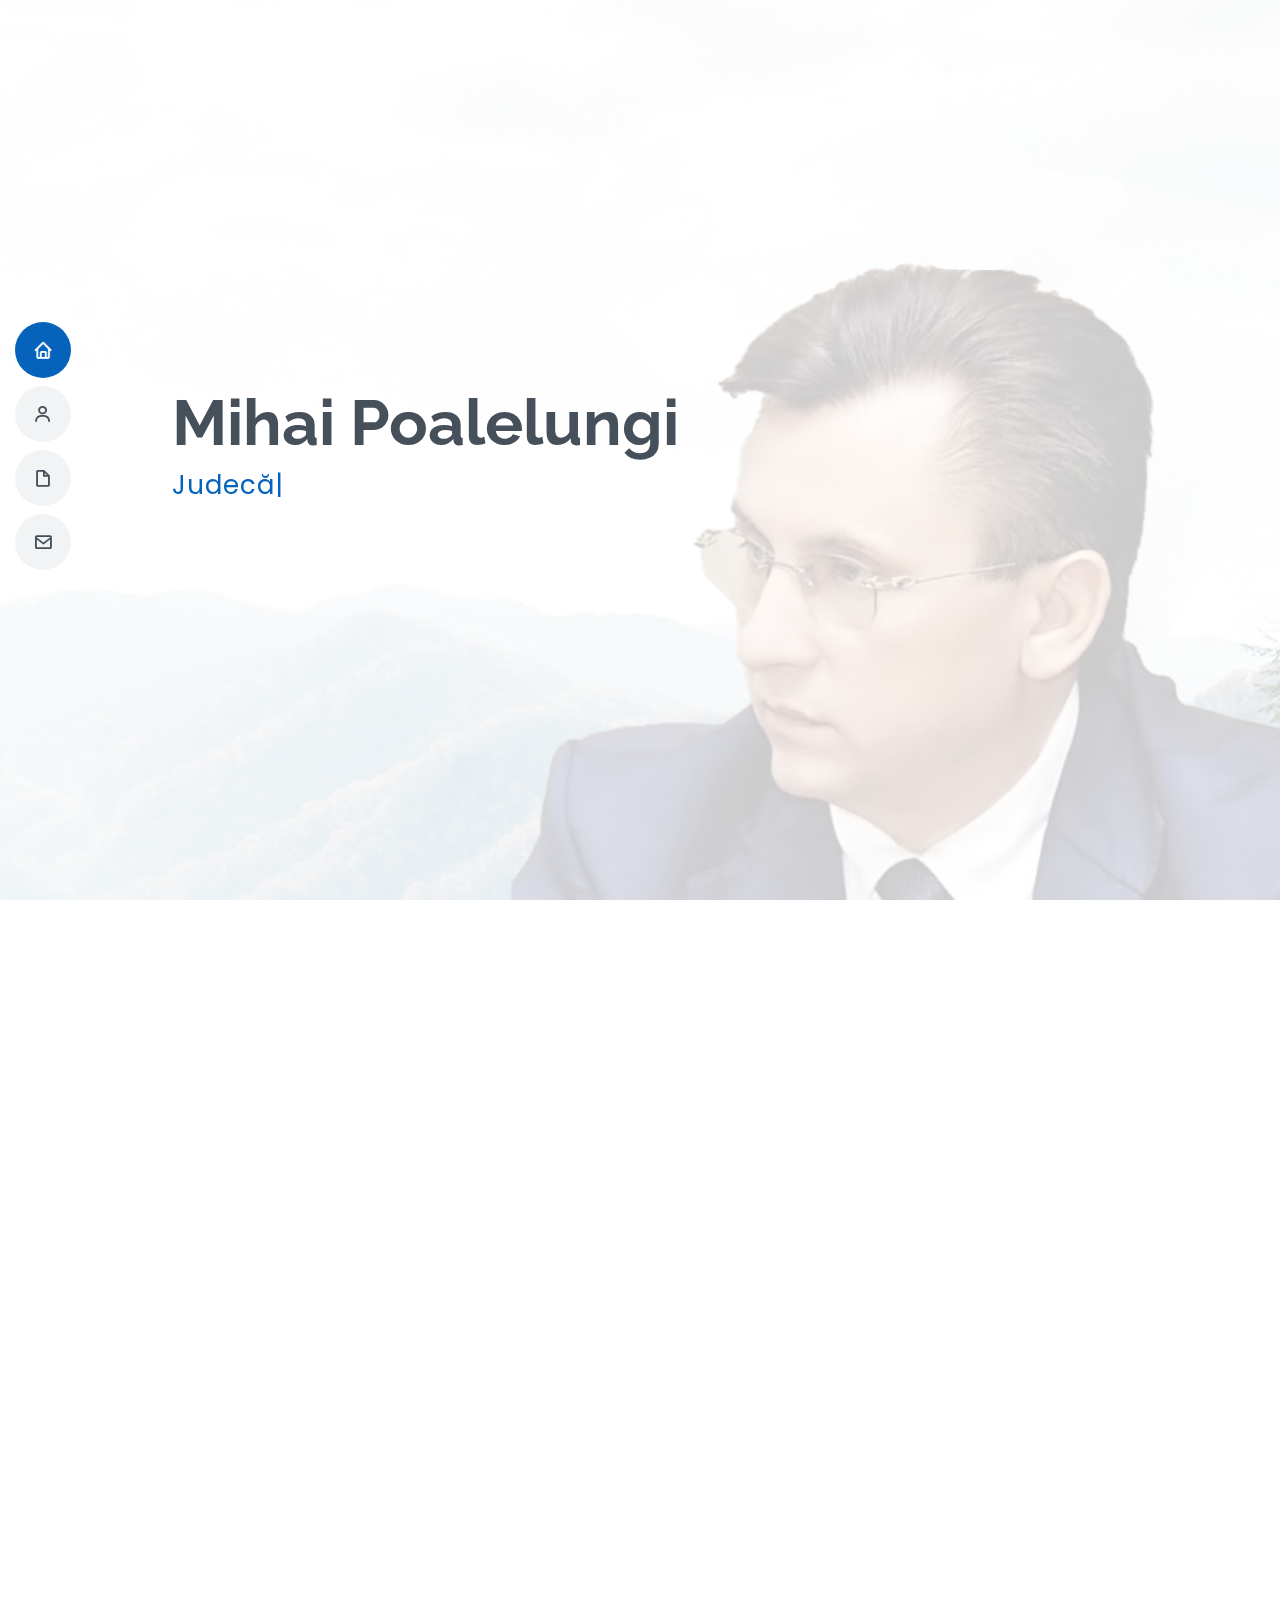
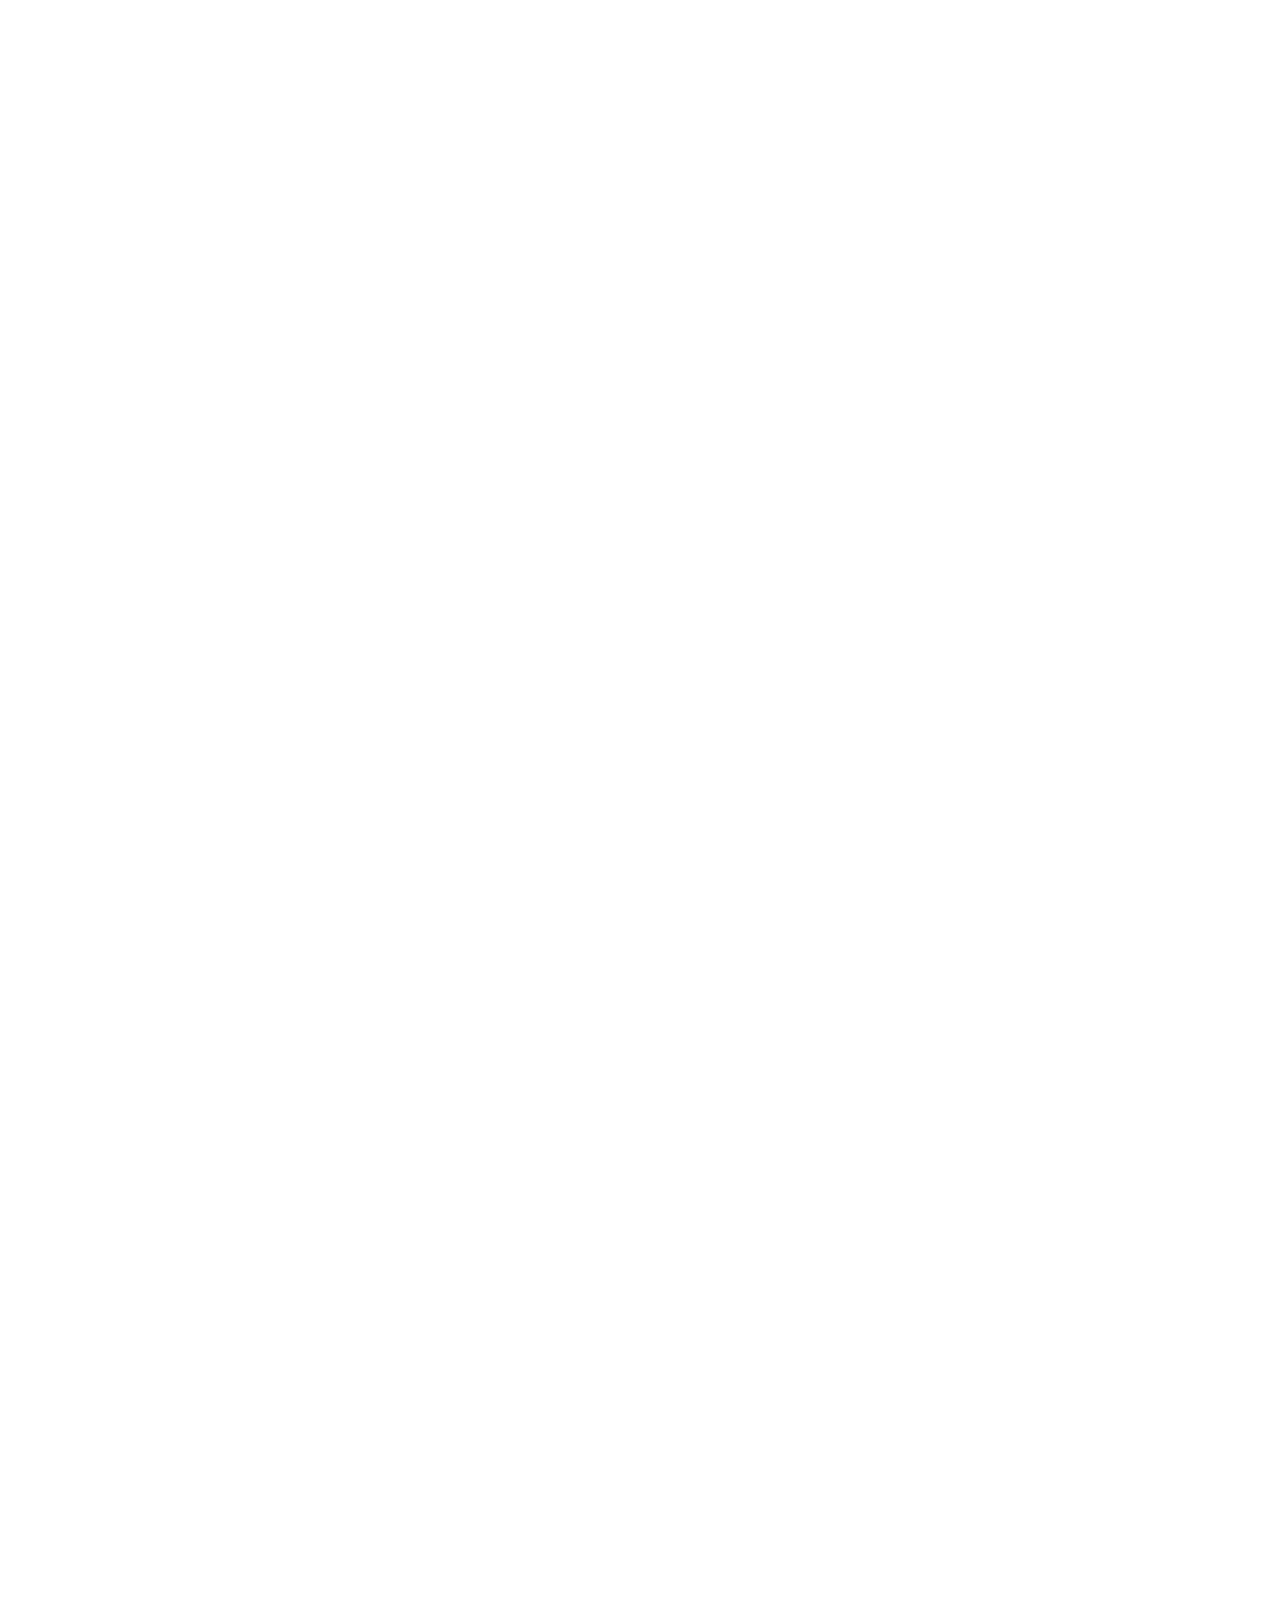
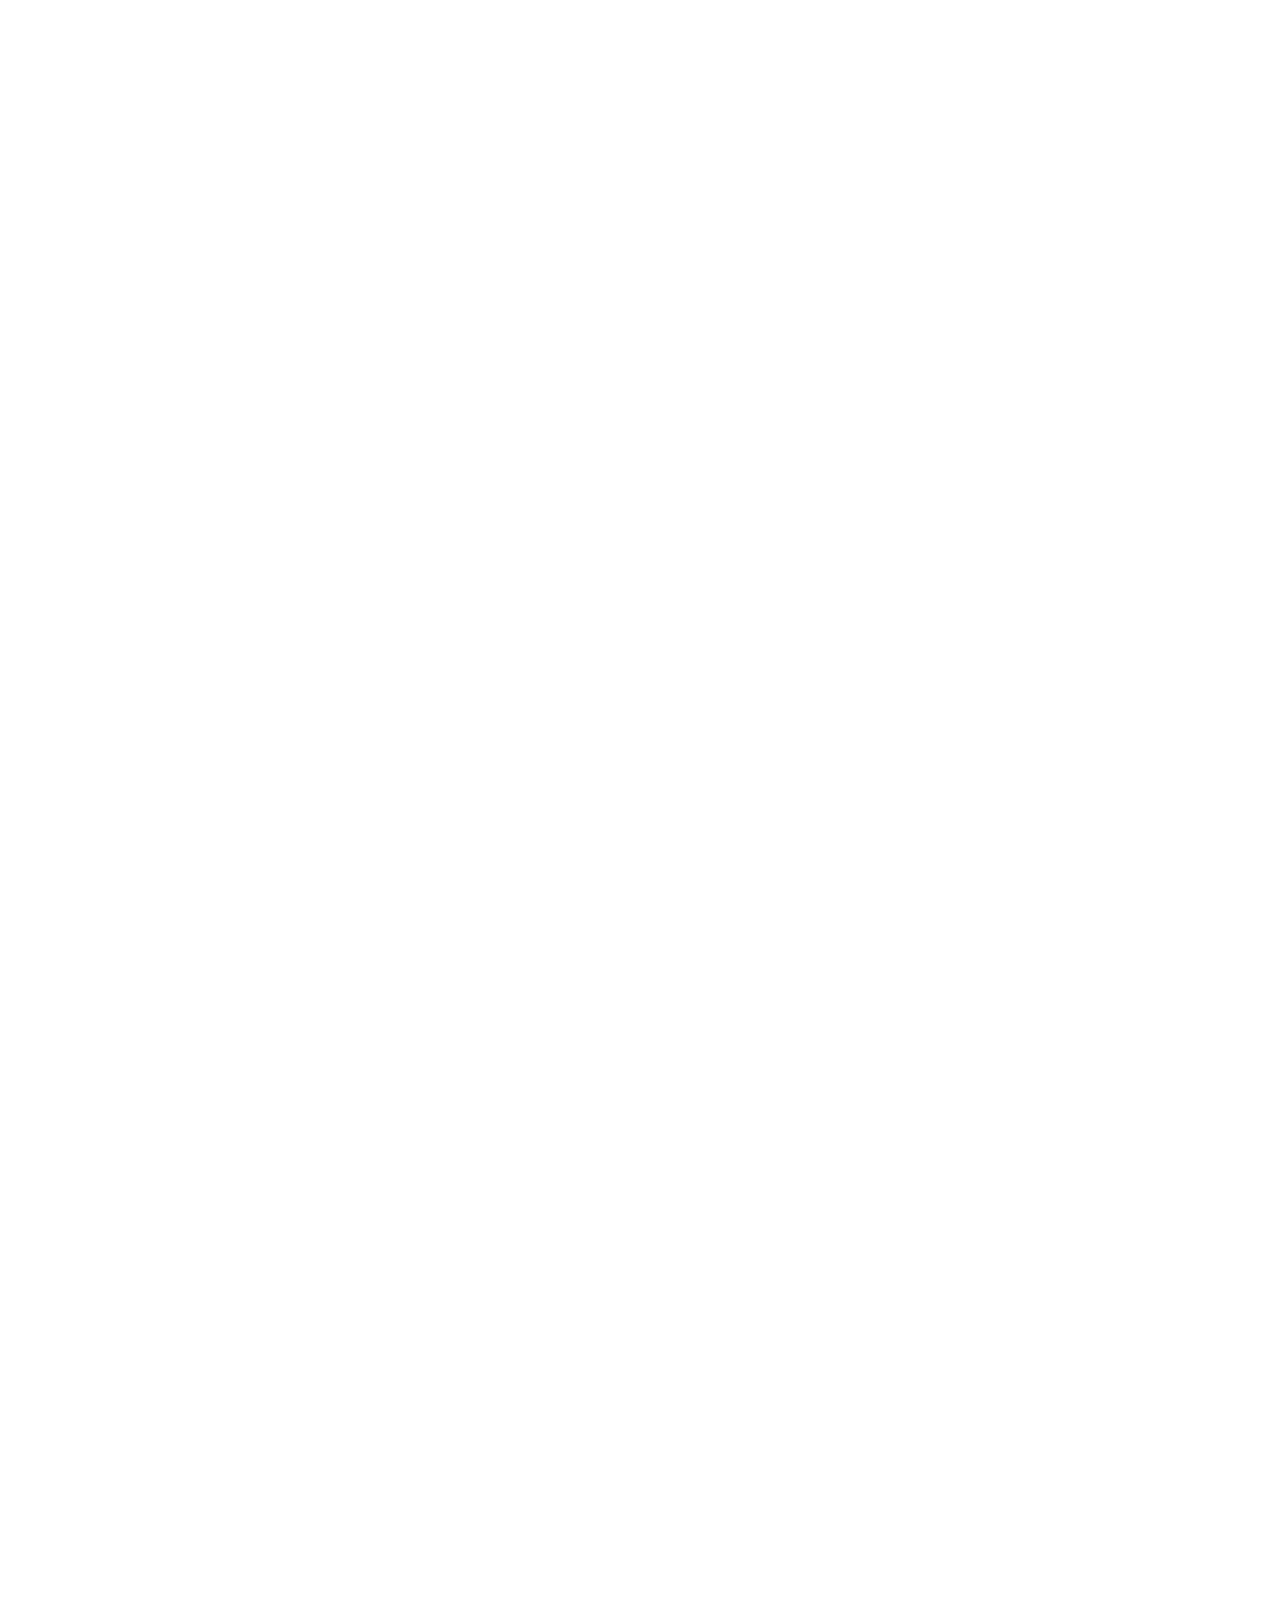
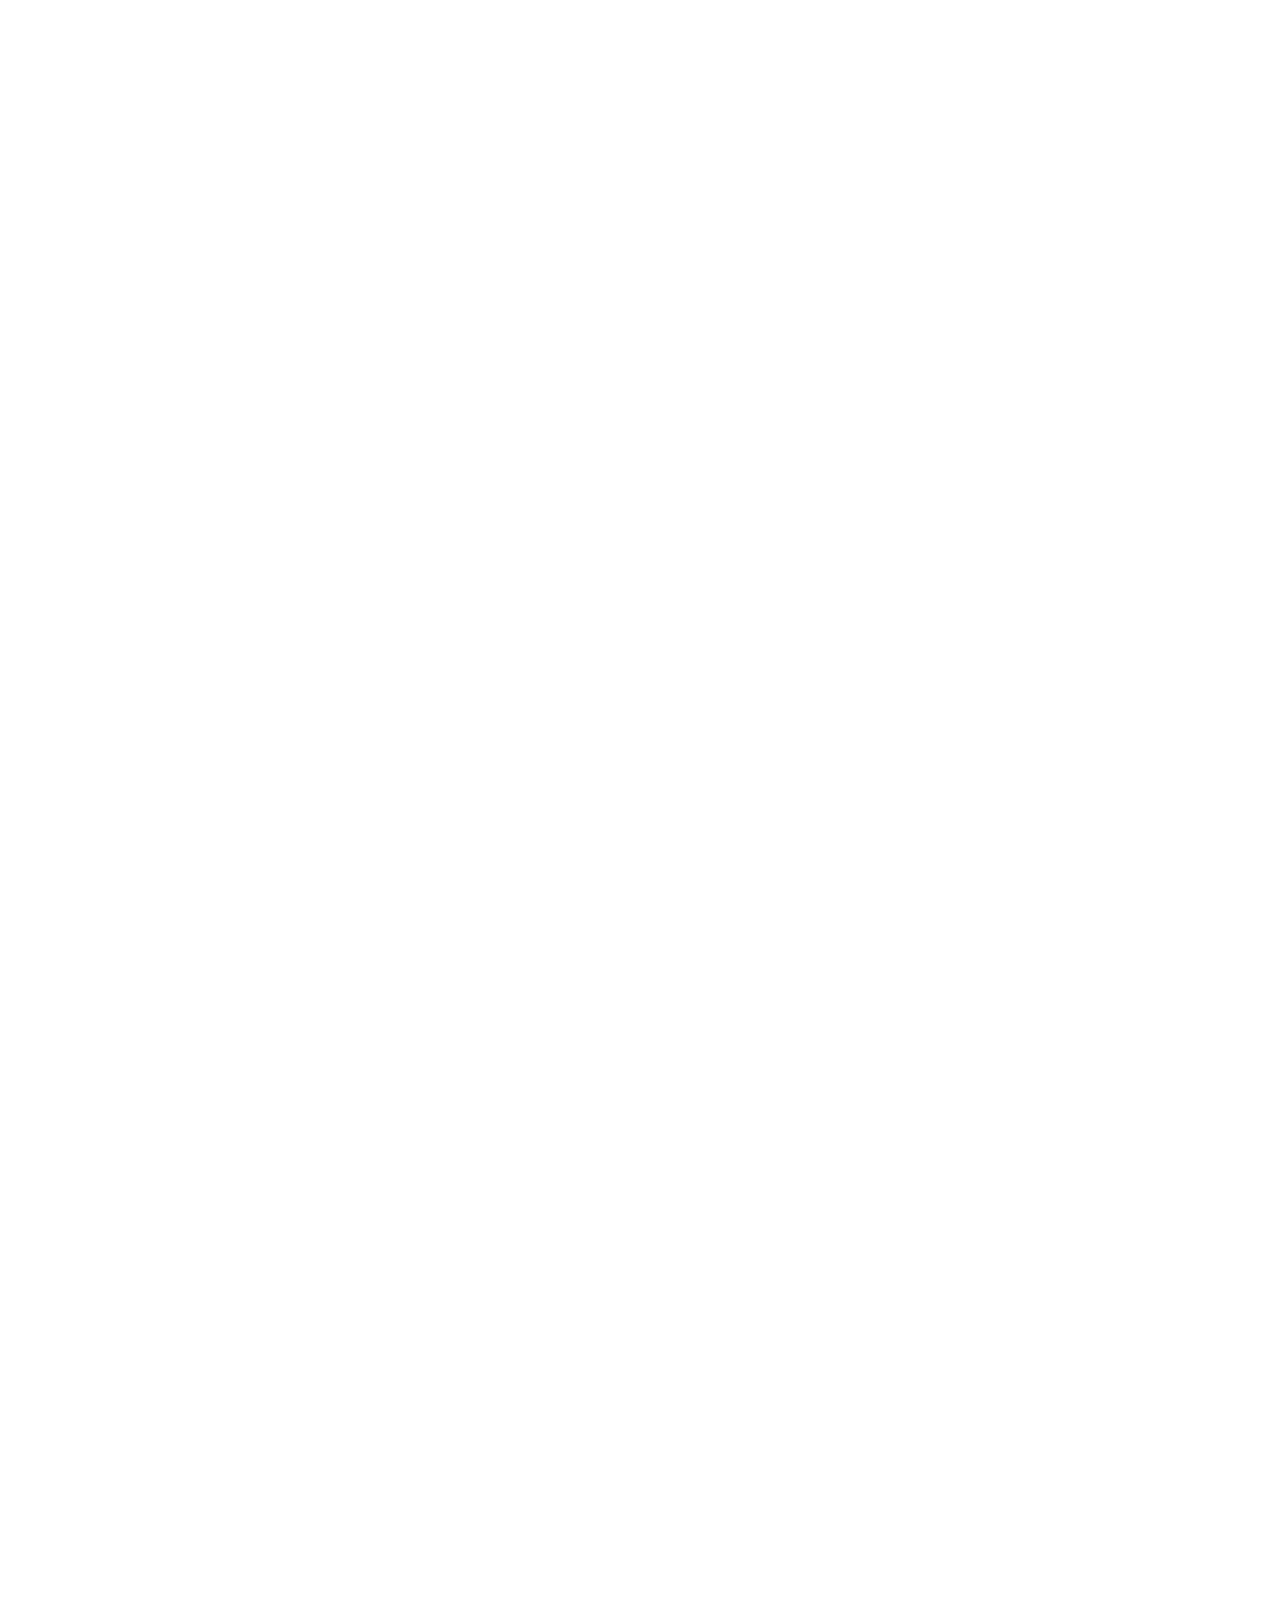
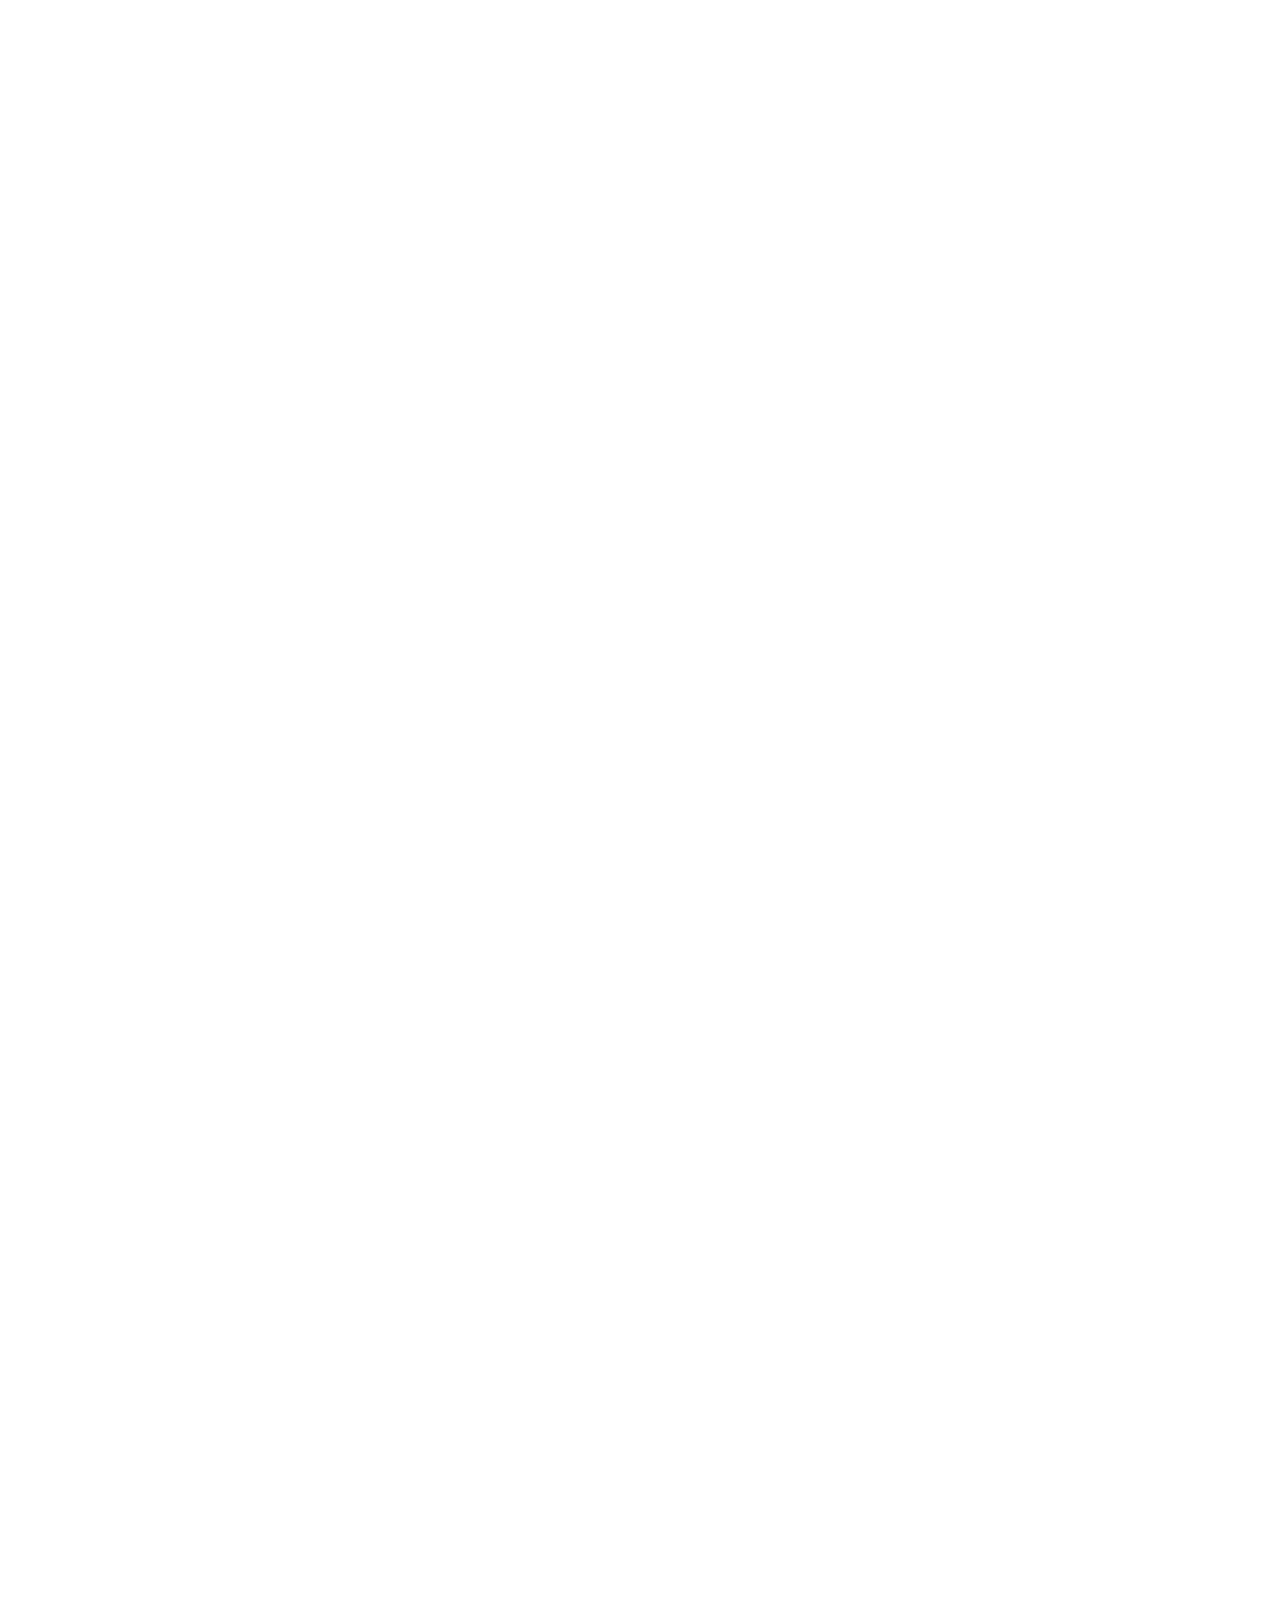
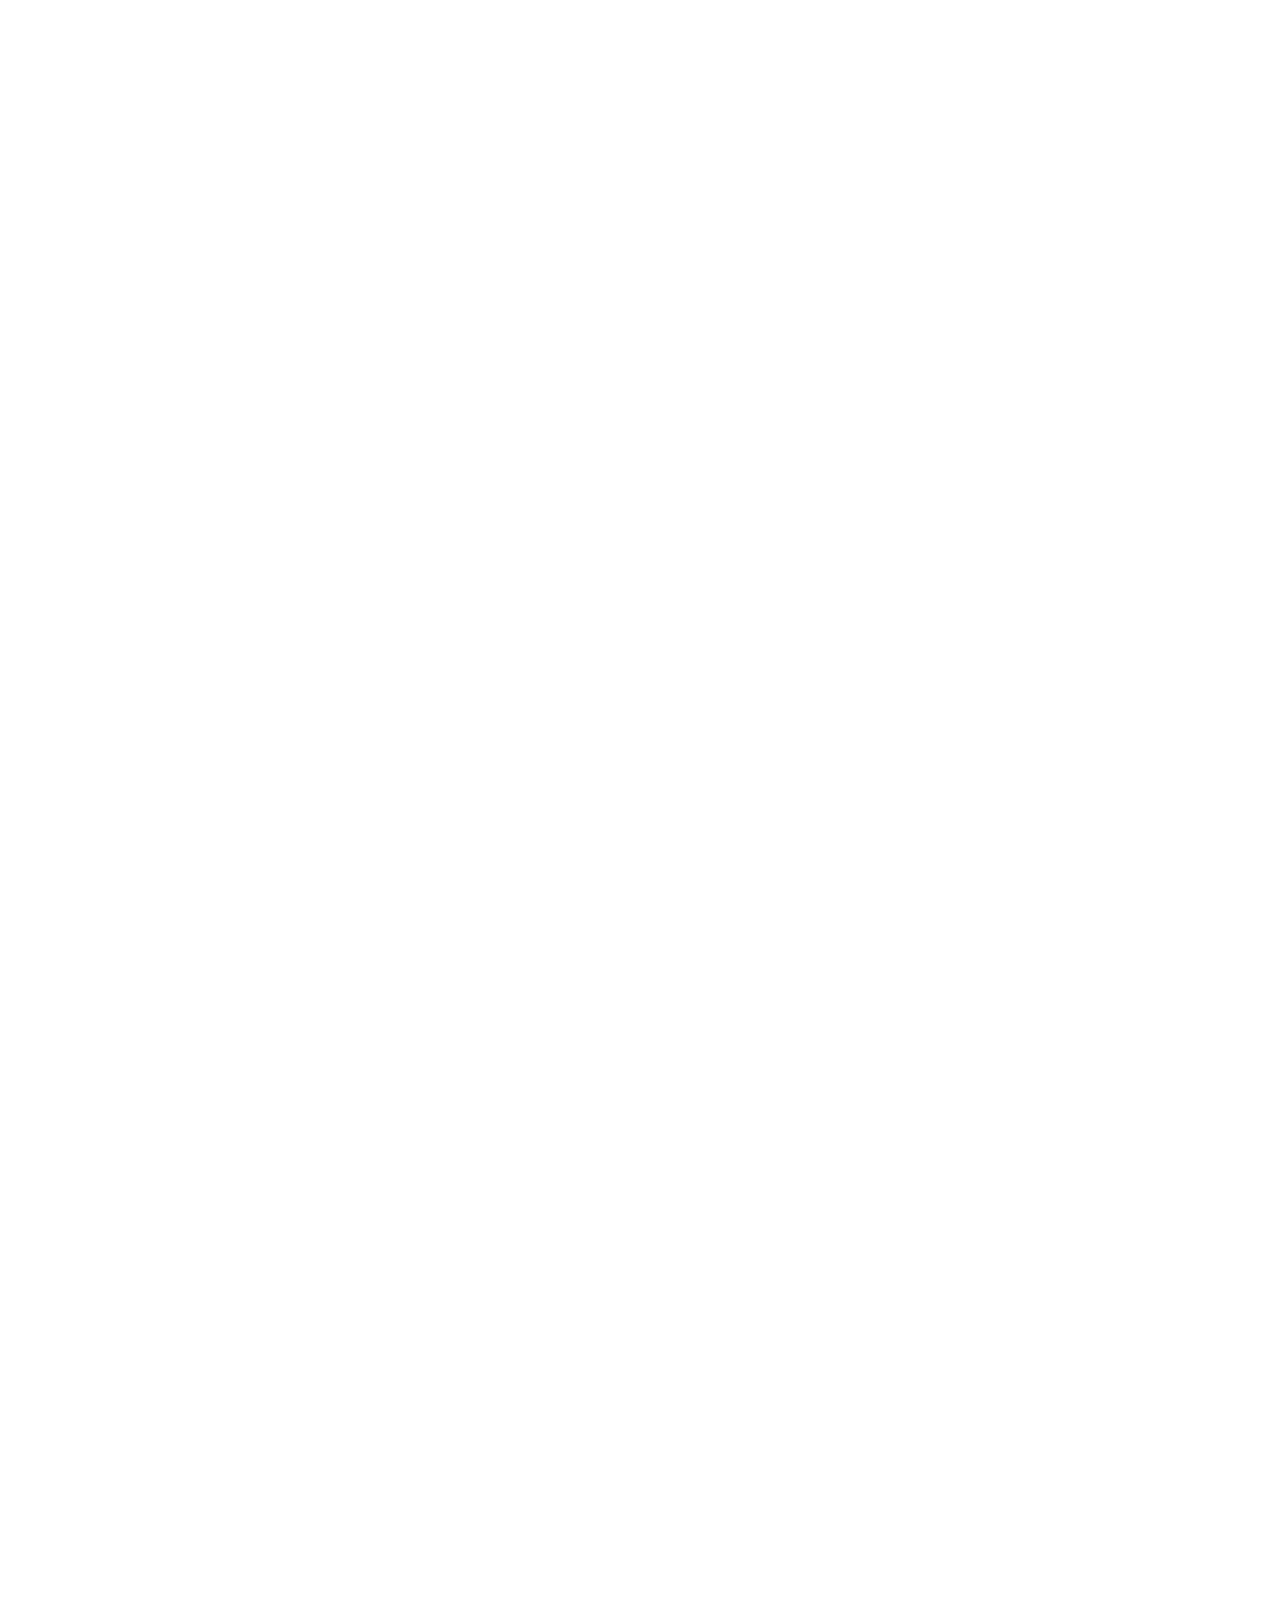
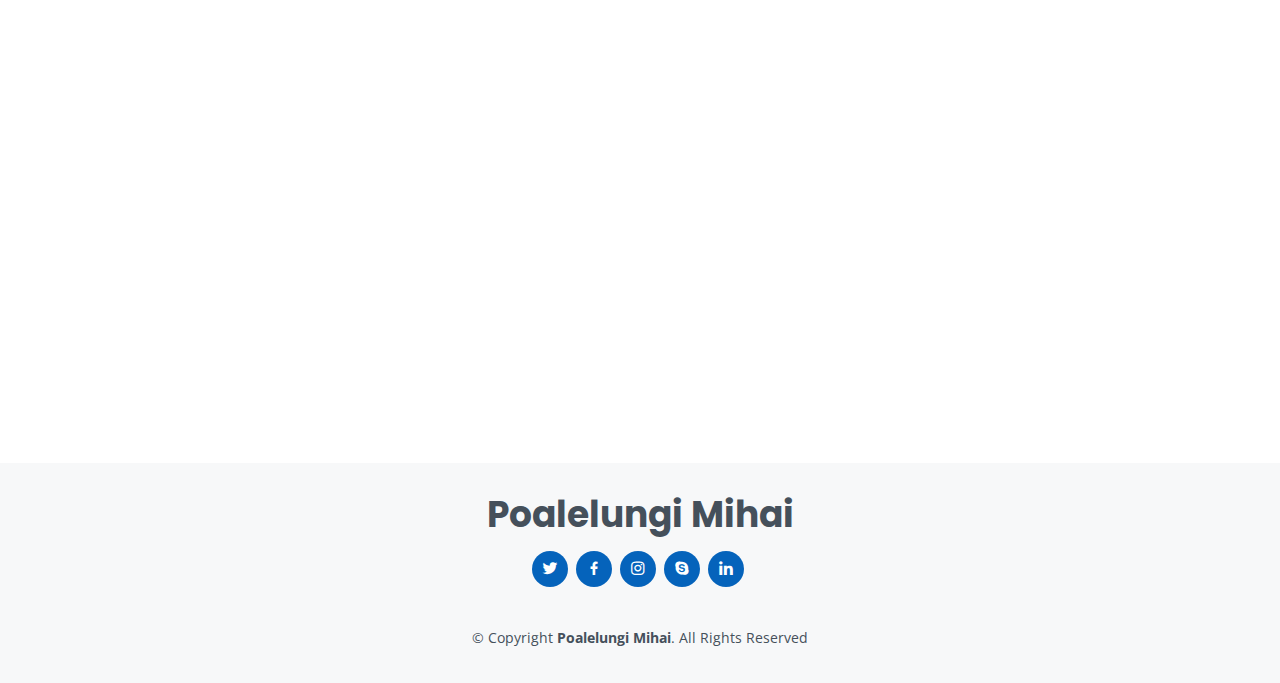
<file: poalelungi_mihai_/poalelungi.html>
<!DOCTYPE html>
<html lang="en">

<head>
  <meta charset="utf-8">
  <meta content="width=device-width, initial-scale=1.0" name="viewport">

  <title>Poalelungi Mihai</title>
  <meta content="" name="description">
  <meta content="" name="keywords">

  <!-- Favicons -->
  <link href="assets/img/favicon.png" rel="icon">
  <link href="assets/img/apple-touch-icon.png" rel="apple-touch-icon">

  <!-- Google Fonts -->
  <link href="https://fonts.googleapis.com/css?family=Open+Sans:300,300i,400,400i,600,600i,700,700i|Raleway:300,300i,400,400i,500,500i,600,600i,700,700i|Poppins:300,300i,400,400i,500,500i,600,600i,700,700i" rel="stylesheet">

  <!-- Vendor CSS Files -->
  <link href="assets/vendor/aos/aos.css" rel="stylesheet">
  <link href="assets/vendor/bootstrap/css/bootstrap.min.css" rel="stylesheet">
  <link href="assets/vendor/bootstrap-icons/bootstrap-icons.css" rel="stylesheet">
  <link href="assets/vendor/boxicons/css/boxicons.min.css" rel="stylesheet">
  <link href="assets/vendor/glightbox/css/glightbox.min.css" rel="stylesheet">
  <link href="assets/vendor/swiper/swiper-bundle.min.css" rel="stylesheet">

  <!-- Template Main CSS File -->
  <link href="assets/css/style.css" rel="stylesheet">

</head>

<body>

  <!-- ======= Mobile nav toggle button ======= -->
  <!-- <button type="button" class="mobile-nav-toggle d-xl-none"><i class="bi bi-list mobile-nav-toggle"></i></button> -->
  <i class="bi bi-list mobile-nav-toggle d-lg-none"></i>
  <!-- ======= Header ======= -->
  <header id="header" class="d-flex flex-column justify-content-center">

    <nav id="navbar" class="navbar nav-menu">
      <ul>
        <li><a href="#hero" class="nav-link scrollto active"><i class="bx bx-home"></i> <span>Home</span></a></li>
        <li><a href="#about" class="nav-link scrollto"><i class="bx bx-user"></i> <span>Despre</span></a></li>
        <li><a href="#resume" class="nav-link scrollto"><i class="bx bx-file-blank"></i> <span>CV</span></a></li>
<!--        <li><a href="#portfolio" class="nav-link scrollto"><i class="bx bx-book-content"></i> <span>Portfolio</span></a></li>-->
<!--        <li><a href="#services" class="nav-link scrollto"><i class="bx bx-server"></i> <span>Services</span></a></li>-->
        <li><a href="#contact" class="nav-link scrollto"><i class="bx bx-envelope"></i> <span>Contact</span></a></li>
      </ul>
    </nav><!-- .nav-menu -->

  </header><!-- End Header -->

  <!-- ======= Hero Section ======= -->
  <section id="hero" class="d-flex flex-column justify-content-center">
    <div class="container" data-aos="zoom-in" data-aos-delay="100">
      <h1>Mihai Poalelungi</h1>
      <p> <span class="typed" data-typed-items=" Judecător, Profesor Universitar"></span></p>
<!--      <div class="social-links">-->
<!--        <a href="#" class="twitter"><i class="bx bxl-twitter"></i></a>-->
<!--        <a href="#" class="facebook"><i class="bx bxl-facebook"></i></a>-->
<!--        <a href="#" class="instagram"><i class="bx bxl-instagram"></i></a>-->
<!--        <a href="#" class="google-plus"><i class="bx bxl-skype"></i></a>-->
<!--        <a href="#" class="linkedin"><i class="bx bxl-linkedin"></i></a>-->
<!--      </div>-->
    </div>
  </section><!-- End Hero -->

  <main id="main">

    <!-- ======= About Section ======= -->
    <section id="about" class="about">
      <div class="container" data-aos="fade-up">

        <div class="section-title">
          <h2> Despre</h2>
        </div>

        <div class="row">
          <div class="col-lg-4">
            <img src="assets/img/profile-img.jpg" class="img-fluid" alt="">
          </div>
          <div class="col-lg-8 pt-4 pt-lg-0 content">
            <h3>Judecător și Profesor universitar</h3>
            <div class="row">
              <div class="col-lg-6">
                <ul>
                  <li><i class="bi bi-chevron-right"></i> <strong></strong> <span>Constitutional law</span></li>
                  <li><i class="bi bi-chevron-right"></i> <strong></strong> <span>Human rights law</span></li>
                  <li><i class="bi bi-chevron-right"></i> <strong></strong> <span>European law</span></li>
                  <li><i class="bi bi-chevron-right"></i> <strong></strong> <span>Civil law</span></li>
                </ul>
              </div>
              <div class="col-lg-6">
                <ul>
                  <li><i class="bi bi-chevron-right"></i> <strong></strong> <span>Commercial law</span></li>
                  <li><i class="bi bi-chevron-right"></i> <strong></strong> <span>Administrative procedure law</span></li>
                  <li><i class="bi bi-chevron-right"></i> <strong></strong> <span>Civil procedure law</span></li>
                </ul>
              </div>
            </div>
          </div>
        </div>

      </div>
    </section><!-- End About Section -->





    <!-- ======= Resume Section ======= -->
    <section id="resume" class="resume">
      <div class="container" data-aos="fade-up">

        <div class="section-title">
          <h2>CURRICULUM VITAE</h2>
         </div>

        <div class="row">
          <div class="col-lg-6">
            <div class="resume-item pb-0">
              <h4>Mihai POALELUNGI</h4>
              <p><em>Profesional juridic de succes cu o vastă experiență în roluri judiciare și non-judiciare, specializat în protecția drepturilor omului în Europa, procedura civilă și procedura administrativă. Dovedit în leadership academic, cercetare și drept internațional.</em></p>
              <ul>
                <li>13 septembrie 1962, Corjova, raionul Criuleni, Moldova</li>
                <li>Chişinău, Moldova</li>
                <li>(123) 456-7891</li>
                <li>mihail.poalelungi@example.com</li>
              </ul>
            </div>


            <h3 class="resume-title">Educație</h3>
            <div class="resume-item">
              <h4>Profesor universitar</h4>
              <h5>2023</h5>
              <p><em>Universitatea Liberă Internațională din Moldova, Chișinău, Moldova</em></p>
            </div>
            <div class="resume-item">
              <h4>Doctor habilitat în drept</h4>
              <h5>2016</h5>
              <p><em>Universitatea Liberă Internaţională din Moldova, Chişinău, Moldova</em></p>
              <p>Denumirea tezei: Obligaţiile pozitive şi negative ale statului prin prisma Convenţiei europene pentru apărarea drepturilor omului şi a libertăţilor fundamentale</p>
            </div>
            <div class="resume-item">
              <h4>Conferențiar universitar</h4>
              <h5>2015</h5>
              <p><em>Universitatea de Studii Politice și Economice Europene „Constantin Stere”, Chişinău, Moldova</em></p>
            </div>
            <div class="resume-item">
              <h4>Doctor în drept</h4>
              <h5>2006</h5>
              <p><em>Facultatea de Drept, Universitatea de Stat, Chişinău, Moldova</em></p>
              <p>Denumirea tezei: Conduita legală şi justiţia</p>
            </div>
            <div class="resume-item">
              <h4>Licenţă în drept</h4>
              <h5>1983 - 1988</h5>
              <p><em>Facultatea de Drept, Universitatea de Stat, Chişinău, Moldova</em></p>
            </div>
            <div class="resume-item">
              <h4>Colegiul agricol</h4>
              <h5>1977 - 1981</h5>
              <p><em>satul Țaul raionul Dondușeni, Moldova</em></p>
            </div>


            <h3 class="resume-title">Activitate judiciară</h3>
            <div class="resume-item">
              <h4>Judecător și Președinte</h4>
              <h5>16 martie 2018 – 20 iunie 2019</h5>
              <p><em>Curtea Constituțională a Republicii Moldova</em></p>
            </div>
            <div class="resume-item">
              <h4>Judecător şi Preşedinte</h4>
              <h5>1 mai 2012 - 16 martie 2018</h5>
              <p><em>Curtea Supremă de Justiție a Republicii Moldova</em></p>
            </div>
            <div class="resume-item">
              <h4>Judecător ad-hoc</h4>
              <h5>2012 - 2021</h5>
              <p><em>Curtea Europeană a Drepturilor Omului, Strasbourg, Franța</em></p>
            </div>
            <div class="resume-item">
              <h4>Judecător</h4>
              <h5>1 mai 2008 - 1 mai 2012</h5>
              <p><em>Curtea Europeană a Drepturilor Omului, Strasbourg, Franţa</em></p>
            </div>
            <div class="resume-item">
              <h4>Arbitru</h4>
              <h5>2004 - 2019</h5>
              <p><em>Curtea internaţională de Conciliere şi Arbitraj de pe lângă OSCE, reprezentant al Republicii Moldova</em></p>
            </div>
            <div class="resume-item">
              <h4>Judecător și Vice-preşedinte</h4>
              <h5>2003 - 2008</h5>
              <p><em>Curtea Supremă de Justiție a Republicii Moldova, Preşedinte al Colegiului civil şi de contencios administrativ</em></p>
            </div>
            <div class="resume-item">
              <h4>Judecător și Vice-președinte</h4>
              <h5>1996 - 2003</h5>
              <p><em>Curtea de Apel a Republicii Moldova</em></p>
            </div>
            <div class="resume-item">
              <h4>Judecător de calificare superioară</h4>
              <h5>Din 1999</h5>
            </div>
            <div class="resume-item">
              <h4>Judecător și Președinte</h4>
              <h5>1995 - 1996</h5>
              <p><em>Judecătoria Centru, Chişinău, Moldova</em></p>
            </div>
            <div class="resume-item">
              <h4>Judecător și Vice-președinte</h4>
              <h5>1989 - 1995</h5>
              <p><em>Judecătoria Buiucani, Chişinău, Moldova</em></p>
            </div>
            <div class="resume-item">
              <h4>Judecător stagiar</h4>
              <h5>1988 - 1989</h5>
              <p><em>Judecătoria Râşcani, Chişinău, Moldova</em></p>
            </div>
            <div class="resume-item">
              <h3 class="resume-title">Activitate non-judiciară</h3>

              <div class="resume-item">
                <h4>Profesor universitar</h4>
                <h5>2019 - prezent</h5>
                <p><em>Universitatea Liberă Internaţională din Moldova</em></p>
                <p>Disciplina: „Protecţia europeană a drepturilor Omului”; „Procedura civilă”; „Procedura administrativă”</p>
              </div>

              <div class="resume-item">
                <h4>Certificat de abilitare cu drept de conducător de doctorat</h4>
                <h5>05 iulie 2016</h5>
                <p>Nr. 412; Profilul Teoria generală a dreptului; Specialitatea 551.01 – Teoria generală a dreptului; Profilul Drept public, Specialitatea 552.08 – Drept internațional și european public</p>
              </div>

              <div class="resume-item">
                <h4>Membru al Comisiei de susținere publică a tezei de doctor în drept</h4>
                <h5>2009</h5>
                <p><em>Universitatea Paris 1 Pantheon – Sorbonne</em></p>
                <p>Teza: „Republica Moldova și Convenția Europeană a Drepturilor Omului” (Lucia Bînzaru)</p>
              </div>

              <div class="resume-item">
                <h4>Conducător de doctorat</h4>
                <p><strong>Gabriela Cristea</strong>: „Criminalitatea organizată transfrontalieră din Balcani: Riscuri și amenințări asupra securității Republicii Moldova”</p>
                <p><strong>Alexander Kurtskhalia</strong>: „Aspecte de drept internațional privind reglementarea conflictelor teritoriale: cazul Republicii Moldova și Georgia”</p>
                <p><strong>Sergiu Suvac</strong>: „Libertatea de gândire în contextul articolului 9 al Convenției Europene a Drepturilor Omului și al jurisprudenței Curții Europene pentru Drepturile Omului”</p>
              </div>

              <div class="resume-item">
                <h4>Președinte al Comisiei de susținere publică a tezei de doctor în drept</h4>
                <h5>2021</h5>
                <p><strong>Naif Jassim Alabduljabbar</strong>: „Cadrul normativ internațional în materie de securitate în contextul crizelor regionale”</p>
                <p><strong>Robu-Cepoi Alexandrina</strong>: „Reconfigurarea sistemului energetic (fluxurilor energetice) zona Marea Neagră - Marea Baltică, consecințele asupra Republicii Moldova. Aspecte juridico-politice”</p>
              </div>

              <div class="resume-item">
                <h4>Președinte al Comisiei de susținere publică a tezei de doctor în drept</h4>
                <h5>2022</h5>
                <p><strong>Zacon Corina</strong>: „Statutul juridic al companiilor militare și de securitate private în cadrul conflictelor armate contemporane”</p>
                <p><strong>Mărgineanu Elena</strong>: „Protecția juridică a ecosistemelor la nivel internațional și național: tendințe contemporane”</p>
                <p><strong>Năvodariu Elena Tania</strong>: „Contribuirea justiției tranziționale la instaurarea statului de drept într-o societate post-conflictuală”</p>
                <p><strong>Sârcu Artur</strong>: „Tribunalele penale naționale internaționalizate”</p>
              </div>

              <div class="resume-item">
                <h4>Președinte al Comisiei de susținere publică a tezei de doctor în drept</h4>
                <h5>2023</h5>
                <p><strong>Bria Feodor</strong>: „Reglementarea juridică internațională a securității navigației civile aeriene”</p>
                <p><strong>Lîsenco Vladlena</strong>: „Organizațiile internaționale neguvernamentale: statutul juridic, tipurile și rolul lor în lumea contemporană”</p>
                <p><strong>Ticu Ioan</strong>: „Reglementări juridice privind fenomenul migrației și consecințele acestuia asupra securității statelor”</p>
              </div>

              <div class="resume-item">
                <h4>Responsabil Proiect Consiliul Europei</h4>
                <h5>2015 – 2018</h5>
                <p><em>„Susținerea reformei justiției penale în Republica Moldova”, finanțat de Guvernul Danemarcei</em></p>
                <p>Elaborarea publicației „Convenția Europeană a Drepturilor Omului. Comentariu asupra hotărârilor Curții Europene a Drepturilor Omului versus Republica Moldova”</p>
              </div>

              <div class="resume-item">
                <h4>Responsabil Proiect Consiliul Europei</h4>
                <h5>2017 – 2021</h5>
                <p><em>„Promovarea unui sistem de justiție penală bazat pe respectarea drepturilor omului în Republica Moldova”, finanțat de Guvernul Norvegiei</em></p>
                <p>Elaborarea publicației „Indice Tabelar, Hotărâri ale Curții Europene a Drepturilor Omului versus Republica Moldova, 13 decembrie 2001 – 31 decembrie 2018”</p>
              </div>

              <div class="resume-item">
                <h4>Președinte al Consiliului pentru Dezvoltare Strategică Instituțională</h4>
                <h5>2022 – prezent</h5>
                <p><em>Universitatea de Studii Politice și Economice Europene (USPEE) „Constantin Stere”, Chișinău, Moldova</em></p>
              </div>

              <div class="resume-item">
                <h4>Membru al Colegiului de redacție</h4>
                <h5>2021 – prezent</h5>
                <p><em>Revista „Studii juridice universitare”</em></p>
              </div>

              <div class="resume-item">
                <h4>Membru al Colegiului de redacție</h4>
                <h5>2019 – prezent</h5>
                <p><em>Revista „Revista națională de drept”</em></p>
              </div>

              <div class="resume-item">
                <h4>Membru al Comisiei de experți</h4>
                <h5>2019 – prezent</h5>
                <p><em>Revista științifică internațională „Supremația dreptului”</em></p>
              </div>

              <div class="resume-item">
                <h4>Președinte al Consiliului de Dezvoltare Strategică Instituțională</h4>
                <h5>2015-2016</h5>
                <p><em>Universitatea de Studii Europene din Moldova, Chișinău, Moldova</em></p>
              </div>

              <div class="resume-item">
                <h4>Membru al Senatului Universităţii Libere Internaţionale din Moldova</h4>
                <h5>2014 - prezent</h5>
                <p><em>Chișinău, Moldova</em></p>
              </div>

              <div class="resume-item">
                <h4>Membru al Comisiei de asigurare a calităţii</h4>
                <h5>2014-2019</h5>
                <p><em>Facultatea de Drept, Universitatea de Stat din Moldova, Chișinău, Moldova</em></p>
              </div>

              <div class="resume-item">
                <h4>Lector universitar și conferențiar universitar</h4>
                <h5>1996 – 1997; 1999 – 2000; 2001 – 2002; 2002 – 2003; 2014 – 2015</h5>
                <p><em>Facultatea de Drept a Universităţii de Stat din Moldova</em></p>
              </div>

              <div class="resume-item">
                <h4>Membru al Colegiului de redacție</h4>
                <h5>2013 - prezent</h5>
                <p><em>Revista Institutului Național al Justiției</em></p>
              </div>

              <div class="resume-item">
                <h4>Formator</h4>
                <h5>2012</h5>
                <p><em>Institutul Naţional al Justiţiei în materia dreptului european al drepturilor omului</em></p>
              </div>

              <div class="resume-item">
                <h4>Membru al Consiliului Științific</h4>
                <h5>2007-2018</h5>
                <p><em>Curtea Constituțională a Republicii Moldova</em></p>
              </div>

              <div class="resume-item">
                <h4>Membru al Consiliului Superior al Magistraturii</h4>
                <h5>2005-2008, 2012-2018</h5>
              </div>

              <div class="resume-item">
                <h4>Vice-preşedinte și președinte</h4>
                <h5>2002-2008</h5>
                <p><em>Asociaţia Judecătorilor din Republica Moldova</em></p>
              </div>

              <div class="resume-item">
                <h4>Membru al juriului Fundaţiei „Soros-Moldova”</h4>
                <h5>2001-2003</h5>
                <p>Direcţia „Administrare publică şi drept”</p>
              </div>

              <div class="resume-item">
                <h4>Membru al Colegiului de redacţie</h4>
                <h5>2001-prezent</h5>
                <p><em>Revista de drept privat</em></p>
              </div>

              <div class="resume-item">
                <h4>Membru al Consiliului Consultativ al Judecătorilor europeni</h4>
                <h5>2000-2008</h5>
                <p><em>Consiliul Europei</em></p>
              </div>

              <div class="resume-item">
                <h4>Lector superior și conferențiar universitar</h4>
                <h5>2012 – 2019</h5>
                <p><em>Facultatea de Drept, Universitatea de Studii Politice și Economice Europene „Constantin Stere”</em></p>
              </div>

              <div class="resume-item">
                <h4>Membru și președinte al Colegiului de calificare și atestare a judecătorilor</h4>
                <h5>1998-2005</h5>
                <p><em>Consiliul Superior al Magistraturii</em></p>
              </div>

              <div class="resume-item">
                <h4>Lector drept civil și drepturile omului</h4>
                <h5>1998-2002</h5>
                <p><em>Centrul de instruire al Ministerului Justiţiei</em></p>
              </div>

              <div class="resume-item">
                <h4>Lector drept civil și drepturile omului</h4>
                <h5>1998-2002</h5>
                <p><em>Centrul de drept pentru avocaţi</em></p>
              </div>

              <div class="resume-item">
                <h4>Expert în cadrul Programului Naţiunilor Unite pentru Dezvoltare (PNUD)</h4>
                <h5>1998-2002</h5>
              </div>

            </div>
          </div>
        </div>

      </div>
    </section><!-- End Resume Section -->

<!--    &lt;!&ndash; ======= Portfolio Section ======= &ndash;&gt;-->
<!--    <section id="portfolio" class="portfolio section-bg">-->
<!--      <div class="container" data-aos="fade-up">-->

<!--        <div class="section-title">-->
<!--          <h2>Portfolio</h2>-->
<!--          <p>Magnam dolores commodi suscipit. Necessitatibus eius consequatur ex aliquid fuga eum quidem. Sit sint consectetur velit. Quisquam quos quisquam cupiditate. Et nemo qui impedit suscipit alias ea. Quia fugiat sit in iste officiis commodi quidem hic quas.</p>-->
<!--        </div>-->

<!--        <div class="row">-->
<!--          <div class="col-lg-12 d-flex justify-content-center" data-aos="fade-up" data-aos-delay="100">-->
<!--            <ul id="portfolio-flters">-->
<!--              <li data-filter="*" class="filter-active">All</li>-->
<!--              <li data-filter=".filter-app">App</li>-->
<!--              <li data-filter=".filter-card">Card</li>-->
<!--              <li data-filter=".filter-web">Web</li>-->
<!--            </ul>-->
<!--          </div>-->
<!--        </div>-->

<!--        <div class="row portfolio-container" data-aos="fade-up" data-aos-delay="200">-->

<!--          <div class="col-lg-4 col-md-6 portfolio-item filter-app">-->
<!--            <div class="portfolio-wrap">-->
<!--              <img src="assets/img/portfolio/portfolio-1.jpg" class="img-fluid" alt="">-->
<!--              <div class="portfolio-info">-->
<!--                <h4>App 1</h4>-->
<!--                <p>App</p>-->
<!--                <div class="portfolio-links">-->
<!--                  <a href="assets/img/portfolio/portfolio-1.jpg" data-gallery="portfolioGallery" class="portfolio-lightbox" title="App 1"><i class="bx bx-plus"></i></a>-->
<!--                  <a href="portfolio-details.html" class="portfolio-details-lightbox" data-glightbox="type: external" title="Portfolio Details"><i class="bx bx-link"></i></a>-->
<!--                </div>-->
<!--              </div>-->
<!--            </div>-->
<!--          </div>-->

<!--          <div class="col-lg-4 col-md-6 portfolio-item filter-web">-->
<!--            <div class="portfolio-wrap">-->
<!--              <img src="assets/img/portfolio/portfolio-2.jpg" class="img-fluid" alt="">-->
<!--              <div class="portfolio-info">-->
<!--                <h4>Web 3</h4>-->
<!--                <p>Web</p>-->
<!--                <div class="portfolio-links">-->
<!--                  <a href="assets/img/portfolio/portfolio-2.jpg" data-gallery="portfolioGallery" class="portfolio-lightbox" title="Web 3"><i class="bx bx-plus"></i></a>-->
<!--                  <a href="portfolio-details.html" class="portfolio-details-lightbox" data-glightbox="type: external" title="Portfolio Details"><i class="bx bx-link"></i></a>-->
<!--                </div>-->
<!--              </div>-->
<!--            </div>-->
<!--          </div>-->

<!--          <div class="col-lg-4 col-md-6 portfolio-item filter-app">-->
<!--            <div class="portfolio-wrap">-->
<!--              <img src="assets/img/portfolio/portfolio-3.jpg" class="img-fluid" alt="">-->
<!--              <div class="portfolio-info">-->
<!--                <h4>App 2</h4>-->
<!--                <p>App</p>-->
<!--                <div class="portfolio-links">-->
<!--                  <a href="assets/img/portfolio/portfolio-3.jpg" data-gallery="portfolioGallery" class="portfolio-lightbox" title="App 2"><i class="bx bx-plus"></i></a>-->
<!--                  <a href="portfolio-details.html" class="portfolio-details-lightbox" data-glightbox="type: external" title="Portfolio Details"><i class="bx bx-link"></i></a>-->
<!--                </div>-->
<!--              </div>-->
<!--            </div>-->
<!--          </div>-->

<!--          <div class="col-lg-4 col-md-6 portfolio-item filter-card">-->
<!--            <div class="portfolio-wrap">-->
<!--              <img src="assets/img/portfolio/portfolio-4.jpg" class="img-fluid" alt="">-->
<!--              <div class="portfolio-info">-->
<!--                <h4>Card 2</h4>-->
<!--                <p>Card</p>-->
<!--                <div class="portfolio-links">-->
<!--                  <a href="assets/img/portfolio/portfolio-4.jpg" data-gallery="portfolioGallery" class="portfolio-lightbox" title="Card 2"><i class="bx bx-plus"></i></a>-->
<!--                  <a href="portfolio-details.html" class="portfolio-details-lightbox" data-glightbox="type: external" title="Portfolio Details"><i class="bx bx-link"></i></a>-->
<!--                </div>-->
<!--              </div>-->
<!--            </div>-->
<!--          </div>-->

<!--          <div class="col-lg-4 col-md-6 portfolio-item filter-web">-->
<!--            <div class="portfolio-wrap">-->
<!--              <img src="assets/img/portfolio/portfolio-5.jpg" class="img-fluid" alt="">-->
<!--              <div class="portfolio-info">-->
<!--                <h4>Web 2</h4>-->
<!--                <p>Web</p>-->
<!--                <div class="portfolio-links">-->
<!--                  <a href="assets/img/portfolio/portfolio-5.jpg" data-gallery="portfolioGallery" class="portfolio-lightbox" title="Web 2"><i class="bx bx-plus"></i></a>-->
<!--                  <a href="portfolio-details.html" class="portfolio-details-lightbox" data-glightbox="type: external" title="Portfolio Details"><i class="bx bx-link"></i></a>-->
<!--                </div>-->
<!--              </div>-->
<!--            </div>-->
<!--          </div>-->

<!--          <div class="col-lg-4 col-md-6 portfolio-item filter-app">-->
<!--            <div class="portfolio-wrap">-->
<!--              <img src="assets/img/portfolio/portfolio-6.jpg" class="img-fluid" alt="">-->
<!--              <div class="portfolio-info">-->
<!--                <h4>App 3</h4>-->
<!--                <p>App</p>-->
<!--                <div class="portfolio-links">-->
<!--                  <a href="assets/img/portfolio/portfolio-6.jpg" data-gallery="portfolioGallery" class="portfolio-lightbox" title="App 3"><i class="bx bx-plus"></i></a>-->
<!--                  <a href="portfolio-details.html" class="portfolio-details-lightbox" data-glightbox="type: external" title="Portfolio Details"><i class="bx bx-link"></i></a>-->
<!--                </div>-->
<!--              </div>-->
<!--            </div>-->
<!--          </div>-->

<!--          <div class="col-lg-4 col-md-6 portfolio-item filter-card">-->
<!--            <div class="portfolio-wrap">-->
<!--              <img src="assets/img/portfolio/portfolio-7.jpg" class="img-fluid" alt="">-->
<!--              <div class="portfolio-info">-->
<!--                <h4>Card 1</h4>-->
<!--                <p>Card</p>-->
<!--                <div class="portfolio-links">-->
<!--                  <a href="assets/img/portfolio/portfolio-7.jpg" data-gallery="portfolioGallery" class="portfolio-lightbox" title="Card 1"><i class="bx bx-plus"></i></a>-->
<!--                  <a href="portfolio-details.html" class="portfolio-details-lightbox" data-glightbox="type: external" title="Portfolio Details"><i class="bx bx-link"></i></a>-->
<!--                </div>-->
<!--              </div>-->
<!--            </div>-->
<!--          </div>-->

<!--          <div class="col-lg-4 col-md-6 portfolio-item filter-card">-->
<!--            <div class="portfolio-wrap">-->
<!--              <img src="assets/img/portfolio/portfolio-8.jpg" class="img-fluid" alt="">-->
<!--              <div class="portfolio-info">-->
<!--                <h4>Card 3</h4>-->
<!--                <p>Card</p>-->
<!--                <div class="portfolio-links">-->
<!--                  <a href="assets/img/portfolio/portfolio-8.jpg" data-gallery="portfolioGallery" class="portfolio-lightbox" title="Card 3"><i class="bx bx-plus"></i></a>-->
<!--                  <a href="portfolio-details.html" class="portfolio-details-lightbox" data-glightbox="type: external" title="Portfolio Details"><i class="bx bx-link"></i></a>-->
<!--                </div>-->
<!--              </div>-->
<!--            </div>-->
<!--          </div>-->

<!--          <div class="col-lg-4 col-md-6 portfolio-item filter-web">-->
<!--            <div class="portfolio-wrap">-->
<!--              <img src="assets/img/portfolio/portfolio-9.jpg" class="img-fluid" alt="">-->
<!--              <div class="portfolio-info">-->
<!--                <h4>Web 3</h4>-->
<!--                <p>Web</p>-->
<!--                <div class="portfolio-links">-->
<!--                  <a href="assets/img/portfolio/portfolio-9.jpg" data-gallery="portfolioGallery" class="portfolio-lightbox" title="Web 3"><i class="bx bx-plus"></i></a>-->
<!--                  <a href="portfolio-details.html" class="portfolio-details-lightbox" data-glightbox="type: external" title="Portfolio Details"><i class="bx bx-link"></i></a>-->
<!--                </div>-->
<!--              </div>-->
<!--            </div>-->
<!--          </div>-->

<!--        </div>-->

<!--      </div>-->
<!--    </section>&lt;!&ndash; End Portfolio Section &ndash;&gt;-->

<!--    &lt;!&ndash; ======= Services Section ======= &ndash;&gt;-->
<!--    <section id="services" class="services">-->
<!--      <div class="container" data-aos="fade-up">-->

<!--        <div class="section-title">-->
<!--          <h2>Services</h2>-->
<!--          <p>Magnam dolores commodi suscipit. Necessitatibus eius consequatur ex aliquid fuga eum quidem. Sit sint consectetur velit. Quisquam quos quisquam cupiditate. Et nemo qui impedit suscipit alias ea. Quia fugiat sit in iste officiis commodi quidem hic quas.</p>-->
<!--        </div>-->

<!--        <div class="row">-->

<!--          <div class="col-lg-4 col-md-6 d-flex align-items-stretch" data-aos="zoom-in" data-aos-delay="100">-->
<!--            <div class="icon-box iconbox-blue">-->
<!--              <div class="icon">-->
<!--                <svg width="100" height="100" viewBox="0 0 600 600" xmlns="http://www.w3.org/2000/svg">-->
<!--                  <path stroke="none" stroke-width="0" fill="#f5f5f5" d="M300,521.0016835830174C376.1290562159157,517.8887921683347,466.0731472004068,529.7835943286574,510.70327084640275,468.03025145048787C554.3714126377745,407.6079735673963,508.03601936045806,328.9844924480964,491.2728898941984,256.3432110539036C474.5976632858925,184.082847569629,479.9380746630129,96.60480741107993,416.23090153303,58.64404602377083C348.86323505073057,18.502131276798302,261.93793281208167,40.57373210992963,193.5410806939664,78.93577620505333C130.42746243093433,114.334589627462,98.30271207620316,179.96522072025542,76.75703585869454,249.04625023123273C51.97151888228291,328.5150500222984,13.704378332031375,421.85034740162234,66.52175969318436,486.19268352777647C119.04800174914682,550.1803526380478,217.28368757567262,524.383925680826,300,521.0016835830174"></path>-->
<!--                </svg>-->
<!--                <i class="bx bxl-dribbble"></i>-->
<!--              </div>-->
<!--              <h4><a href="">Lorem Ipsum</a></h4>-->
<!--              <p>Voluptatum deleniti atque corrupti quos dolores et quas molestias excepturi</p>-->
<!--            </div>-->
<!--          </div>-->

<!--          <div class="col-lg-4 col-md-6 d-flex align-items-stretch mt-4 mt-md-0" data-aos="zoom-in" data-aos-delay="200">-->
<!--            <div class="icon-box iconbox-orange ">-->
<!--              <div class="icon">-->
<!--                <svg width="100" height="100" viewBox="0 0 600 600" xmlns="http://www.w3.org/2000/svg">-->
<!--                  <path stroke="none" stroke-width="0" fill="#f5f5f5" d="M300,582.0697525312426C382.5290701553225,586.8405444964366,449.9789794690241,525.3245884688669,502.5850820975895,461.55621195738473C556.606425686781,396.0723002908107,615.8543463187945,314.28637112970534,586.6730223649479,234.56875336149918C558.9533121215079,158.8439757836574,454.9685369536778,164.00468322053177,381.49747125262974,130.76875717737553C312.15926192815925,99.40240125094834,248.97055460311594,18.661163978235184,179.8680185752513,50.54337015887873C110.5421016452524,82.52863877960104,119.82277516462835,180.83849132639028,109.12597500060166,256.43424936330496C100.08760227029461,320.3096726198365,92.17705696193138,384.0621239912766,124.79988738764834,439.7174275375508C164.83382741302287,508.01625554203684,220.96474134820875,577.5009287672846,300,582.0697525312426"></path>-->
<!--                </svg>-->
<!--                <i class="bx bx-file"></i>-->
<!--              </div>-->
<!--              <h4><a href="">Sed Perspiciatis</a></h4>-->
<!--              <p>Duis aute irure dolor in reprehenderit in voluptate velit esse cillum dolore</p>-->
<!--            </div>-->
<!--          </div>-->

<!--          <div class="col-lg-4 col-md-6 d-flex align-items-stretch mt-4 mt-lg-0" data-aos="zoom-in" data-aos-delay="300">-->
<!--            <div class="icon-box iconbox-pink">-->
<!--              <div class="icon">-->
<!--                <svg width="100" height="100" viewBox="0 0 600 600" xmlns="http://www.w3.org/2000/svg">-->
<!--                  <path stroke="none" stroke-width="0" fill="#f5f5f5" d="M300,541.5067337569781C382.14930387511276,545.0595476570109,479.8736841581634,548.3450877840088,526.4010558755058,480.5488172755941C571.5218469581645,414.80211281144784,517.5187510058486,332.0715597781072,496.52539010469104,255.14436215662573C477.37192572678356,184.95920475031193,473.57363656557914,105.61284051026155,413.0603344069578,65.22779650032875C343.27470386102294,18.654635553484475,251.2091493199835,5.337323636656869,175.0934190732945,40.62881213300186C97.87086631185822,76.43348514350839,51.98124368387456,156.15599469081315,36.44837278890362,239.84606092416172C21.716077023791087,319.22268207091537,43.775223500013084,401.1760424656574,96.891909868211,461.97329694683043C147.22146801428983,519.5804099606455,223.5754009179313,538.201503339737,300,541.5067337569781"></path>-->
<!--                </svg>-->
<!--                <i class="bx bx-tachometer"></i>-->
<!--              </div>-->
<!--              <h4><a href="">Magni Dolores</a></h4>-->
<!--              <p>Excepteur sint occaecat cupidatat non proident, sunt in culpa qui officia</p>-->
<!--            </div>-->
<!--          </div>-->

<!--          <div class="col-lg-4 col-md-6 d-flex align-items-stretch mt-4" data-aos="zoom-in" data-aos-delay="100">-->
<!--            <div class="icon-box iconbox-yellow">-->
<!--              <div class="icon">-->
<!--                <svg width="100" height="100" viewBox="0 0 600 600" xmlns="http://www.w3.org/2000/svg">-->
<!--                  <path stroke="none" stroke-width="0" fill="#f5f5f5" d="M300,503.46388370962813C374.79870501325706,506.71871716319447,464.8034551963731,527.1746412648533,510.4981551193396,467.86667711651364C555.9287308511215,408.9015244558933,512.6030010748507,327.5744911775523,490.211057578863,256.5855673507754C471.097692560561,195.9906835881958,447.69079081568157,138.11976852964426,395.19560036434837,102.3242989838813C329.3053358748298,57.3949838291264,248.02791733380457,8.279543830951368,175.87071277845988,42.242879143198664C103.41431057327972,76.34704239035025,93.79494320519305,170.9812938413882,81.28167332365135,250.07896920659033C70.17666984294237,320.27484674793965,64.84698225790005,396.69656628748305,111.28512138212992,450.4950937839243C156.20124167950087,502.5303643271138,231.32542653798444,500.4755392045468,300,503.46388370962813"></path>-->
<!--                </svg>-->
<!--                <i class="bx bx-layer"></i>-->
<!--              </div>-->
<!--              <h4><a href="">Nemo Enim</a></h4>-->
<!--              <p>At vero eos et accusamus et iusto odio dignissimos ducimus qui blanditiis</p>-->
<!--            </div>-->
<!--          </div>-->

<!--          <div class="col-lg-4 col-md-6 d-flex align-items-stretch mt-4" data-aos="zoom-in" data-aos-delay="200">-->
<!--            <div class="icon-box iconbox-red">-->
<!--              <div class="icon">-->
<!--                <svg width="100" height="100" viewBox="0 0 600 600" xmlns="http://www.w3.org/2000/svg">-->
<!--                  <path stroke="none" stroke-width="0" fill="#f5f5f5" d="M300,532.3542879108572C369.38199826031484,532.3153073249985,429.10787420159085,491.63046689027357,474.5244479745417,439.17860296908856C522.8885846962883,383.3225815378663,569.1668002868075,314.3205725914397,550.7432151929288,242.7694973846089C532.6665558377875,172.5657663291529,456.2379748765914,142.6223662098291,390.3689995646985,112.34683881706744C326.66090330228417,83.06452184765237,258.84405631176094,53.51806209861945,193.32584062364296,78.48882559362697C121.61183558270385,105.82097193414197,62.805066853699245,167.19869350419734,48.57481801355237,242.6138429142374C34.843463184063346,315.3850353017275,76.69343916112496,383.4422959591041,125.22947124332185,439.3748458443577C170.7312796277747,491.8107796887764,230.57421082200815,532.3932930995766,300,532.3542879108572"></path>-->
<!--                </svg>-->
<!--                <i class="bx bx-slideshow"></i>-->
<!--              </div>-->
<!--              <h4><a href="">Dele Cardo</a></h4>-->
<!--              <p>Quis consequatur saepe eligendi voluptatem consequatur dolor consequuntur</p>-->
<!--            </div>-->
<!--          </div>-->

<!--          <div class="col-lg-4 col-md-6 d-flex align-items-stretch mt-4" data-aos="zoom-in" data-aos-delay="300">-->
<!--            <div class="icon-box iconbox-teal">-->
<!--              <div class="icon">-->
<!--                <svg width="100" height="100" viewBox="0 0 600 600" xmlns="http://www.w3.org/2000/svg">-->
<!--                  <path stroke="none" stroke-width="0" fill="#f5f5f5" d="M300,566.797414625762C385.7384707136149,576.1784315230908,478.7894351017131,552.8928747891023,531.9192734346935,484.94944893311C584.6109503024035,417.5663521118492,582.489472248146,322.67544863468447,553.9536738515405,242.03673114598146C529.1557734026468,171.96086150256528,465.24506316201064,127.66468636344209,395.9583748389544,100.7403814666027C334.2173773831606,76.7482773500951,269.4350130405921,84.62216499799875,207.1952322260088,107.2889140133804C132.92018162631612,134.33871894543012,41.79353780512637,160.00259165414826,22.644507872594943,236.69541883565114C3.319112789854554,314.0945973066697,72.72355303640163,379.243833228382,124.04198916343866,440.3218312028393C172.9286146004772,498.5055451809895,224.45579914871206,558.5317968840102,300,566.797414625762"></path>-->
<!--                </svg>-->
<!--                <i class="bx bx-arch"></i>-->
<!--              </div>-->
<!--              <h4><a href="">Divera Don</a></h4>-->
<!--              <p>Modi nostrum vel laborum. Porro fugit error sit minus sapiente sit aspernatur</p>-->
<!--            </div>-->
<!--          </div>-->

<!--        </div>-->

<!--      </div>-->
<!--    </section>&lt;!&ndash; End Services Section &ndash;&gt;-->

<!--    &lt;!&ndash; ======= Testimonials Section ======= &ndash;&gt;-->
<!--    <section id="testimonials" class="testimonials section-bg">-->
<!--      <div class="container" data-aos="fade-up">-->

<!--        <div class="section-title">-->
<!--          <h2>Testimonials</h2>-->
<!--        </div>-->

<!--        <div class="testimonials-slider swiper" data-aos="fade-up" data-aos-delay="100">-->
<!--          <div class="swiper-wrapper">-->

<!--            <div class="swiper-slide">-->
<!--              <div class="testimonial-item">-->
<!--                <img src="assets/img/testimonials/testimonials-1.jpg" class="testimonial-img" alt="">-->
<!--                <h3>Saul Goodman</h3>-->
<!--                <h4>Ceo &amp; Founder</h4>-->
<!--                <p>-->
<!--                  <i class="bx bxs-quote-alt-left quote-icon-left"></i>-->
<!--                  Proin iaculis purus consequat sem cure digni ssim donec porttitora entum suscipit rhoncus. Accusantium quam, ultricies eget id, aliquam eget nibh et. Maecen aliquam, risus at semper.-->
<!--                  <i class="bx bxs-quote-alt-right quote-icon-right"></i>-->
<!--                </p>-->
<!--              </div>-->
<!--            </div>&lt;!&ndash; End testimonial item &ndash;&gt;-->

<!--            <div class="swiper-slide">-->
<!--              <div class="testimonial-item">-->
<!--                <img src="assets/img/testimonials/testimonials-2.jpg" class="testimonial-img" alt="">-->
<!--                <h3>Sara Wilsson</h3>-->
<!--                <h4>Designer</h4>-->
<!--                <p>-->
<!--                  <i class="bx bxs-quote-alt-left quote-icon-left"></i>-->
<!--                  Export tempor illum tamen malis malis eram quae irure esse labore quem cillum quid cillum eram malis quorum velit fore eram velit sunt aliqua noster fugiat irure amet legam anim culpa.-->
<!--                  <i class="bx bxs-quote-alt-right quote-icon-right"></i>-->
<!--                </p>-->
<!--              </div>-->
<!--            </div>&lt;!&ndash; End testimonial item &ndash;&gt;-->

<!--            <div class="swiper-slide">-->
<!--              <div class="testimonial-item">-->
<!--                <img src="assets/img/testimonials/testimonials-3.jpg" class="testimonial-img" alt="">-->
<!--                <h3>Jena Karlis</h3>-->
<!--                <h4>Store Owner</h4>-->
<!--                <p>-->
<!--                  <i class="bx bxs-quote-alt-left quote-icon-left"></i>-->
<!--                  Enim nisi quem export duis labore cillum quae magna enim sint quorum nulla quem veniam duis minim tempor labore quem eram duis noster aute amet eram fore quis sint minim.-->
<!--                  <i class="bx bxs-quote-alt-right quote-icon-right"></i>-->
<!--                </p>-->
<!--              </div>-->
<!--            </div>&lt;!&ndash; End testimonial item &ndash;&gt;-->

<!--            <div class="swiper-slide">-->
<!--              <div class="testimonial-item">-->
<!--                <img src="assets/img/testimonials/testimonials-4.jpg" class="testimonial-img" alt="">-->
<!--                <h3>Matt Brandon</h3>-->
<!--                <h4>Freelancer</h4>-->
<!--                <p>-->
<!--                  <i class="bx bxs-quote-alt-left quote-icon-left"></i>-->
<!--                  Fugiat enim eram quae cillum dolore dolor amet nulla culpa multos export minim fugiat minim velit minim dolor enim duis veniam ipsum anim magna sunt elit fore quem dolore labore illum veniam.-->
<!--                  <i class="bx bxs-quote-alt-right quote-icon-right"></i>-->
<!--                </p>-->
<!--              </div>-->
<!--            </div>&lt;!&ndash; End testimonial item &ndash;&gt;-->

<!--            <div class="swiper-slide">-->
<!--              <div class="testimonial-item">-->
<!--                <img src="assets/img/testimonials/testimonials-5.jpg" class="testimonial-img" alt="">-->
<!--                <h3>John Larson</h3>-->
<!--                <h4>Entrepreneur</h4>-->
<!--                <p>-->
<!--                  <i class="bx bxs-quote-alt-left quote-icon-left"></i>-->
<!--                  Quis quorum aliqua sint quem legam fore sunt eram irure aliqua veniam tempor noster veniam enim culpa labore duis sunt culpa nulla illum cillum fugiat legam esse veniam culpa fore nisi cillum quid.-->
<!--                  <i class="bx bxs-quote-alt-right quote-icon-right"></i>-->
<!--                </p>-->
<!--              </div>-->
<!--            </div>&lt;!&ndash; End testimonial item &ndash;&gt;-->

<!--          </div>-->
<!--          <div class="swiper-pagination"></div>-->
<!--        </div>-->

<!--      </div>-->
<!--    </section>&lt;!&ndash; End Testimonials Section &ndash;&gt;-->

    <!-- ======= Contact Section ======= -->
    <section id="contact" class="contact">
      <div class="container" data-aos="fade-up">

        <div class="section-title">
          <h2>Contact</h2>
        </div>

        <div class="row mt-1">

          <div class="col-lg-4">
            <div class="info">
              <div class="address">
                <i class="bi bi-geo-alt"></i>
                <h4>Location:</h4>
                <p>strada Eugen Coca, 33, Chisinau</p>
              </div>

              <div class="email">
                <i class="bi bi-envelope"></i>
                <h4>Email:</h4>
                <p>info@example.com</p>
              </div>

              <div class="phone">
                <i class="bi bi-phone"></i>
                <h4>Call:</h4>
                <p>+1 5589 55488 55s</p>
              </div>

            </div>

          </div>

          <div class="col-lg-8 mt-5 mt-lg-0">

            <form action="forms/contact.php" method="post" role="form" class="php-email-form">
              <div class="row">
                <div class="col-md-6 form-group">
                  <input type="text" name="name" class="form-control" id="name" placeholder="Your Name" required>
                </div>
                <div class="col-md-6 form-group mt-3 mt-md-0">
                  <input type="email" class="form-control" name="email" id="email" placeholder="Your Email" required>
                </div>
              </div>
              <div class="form-group mt-3">
                <input type="text" class="form-control" name="subject" id="subject" placeholder="Subject" required>
              </div>
              <div class="form-group mt-3">
                <textarea class="form-control" name="message" rows="5" placeholder="Message" required></textarea>
              </div>
              <div class="my-3">
                <div class="loading">Loading</div>
                <div class="error-message"></div>
                <div class="sent-message">Your message has been sent. Thank you!</div>
              </div>
              <div class="text-center"><button type="submit">Send Message</button></div>
            </form>

          </div>

        </div>

      </div>
    </section><!-- End Contact Section -->

  </main><!-- End #main -->

  <!-- ======= Footer ======= -->
  <footer id="footer">
    <div class="container">
      <h3>Poalelungi Mihai</h3>
      <div class="social-links">
        <a href="#" class="twitter"><i class="bx bxl-twitter"></i></a>
        <a href="#" class="facebook"><i class="bx bxl-facebook"></i></a>
        <a href="#" class="instagram"><i class="bx bxl-instagram"></i></a>
        <a href="#" class="google-plus"><i class="bx bxl-skype"></i></a>
        <a href="#" class="linkedin"><i class="bx bxl-linkedin"></i></a>
      </div>
      <div class="copyright">
        &copy; Copyright <strong><span>Poalelungi Mihai</span></strong>. All Rights Reserved
      </div>
    </div>
  </footer><!-- End Footer -->

  <div id="preloader"></div>
  <a href="#" class="back-to-top d-flex align-items-center justify-content-center"><i class="bi bi-arrow-up-short"></i></a>

  <!-- Vendor JS Files -->
  <script src="assets/vendor/purecounter/purecounter_vanilla.js"></script>
  <script src="assets/vendor/aos/aos.js"></script>
  <script src="assets/vendor/bootstrap/js/bootstrap.bundle.min.js"></script>
  <script src="assets/vendor/glightbox/js/glightbox.min.js"></script>
  <script src="assets/vendor/isotope-layout/isotope.pkgd.min.js"></script>
  <script src="assets/vendor/swiper/swiper-bundle.min.js"></script>
  <script src="assets/vendor/typed.js/typed.umd.js"></script>
  <script src="assets/vendor/waypoints/noframework.waypoints.js"></script>
  <script src="assets/vendor/php-email-form/validate.js"></script>

  <!-- Template Main JS File -->
  <script src="assets/js/main.js"></script>

</body>

</html>
</file>
<file: assets/css/main.css>
/**
* Template Name: UpConstruction
* Template URL: https://bootstrapmade.com/upconstruction-bootstrap-construction-website-template/
* Updated: May 05 2024 with Bootstrap v5.3.3
* Author: BootstrapMade.com
* License: https://bootstrapmade.com/license/
*/

/*--------------------------------------------------------------
# Font & Color Variables
# Help: https://bootstrapmade.com/color-system/
--------------------------------------------------------------*/
/* Fonts */
:root {
  --default-font: "Open Sans", system-ui, -apple-system, "Segoe UI", Roboto, "Helvetica Neue", Arial, "Noto Sans", "Liberation Sans", sans-serif, "Apple Color Emoji", "Segoe UI Emoji", "Segoe UI Symbol", "Noto Color Emoji";
  --heading-font: "Roboto", sans-serif;
  --nav-font: "Poppins", sans-serif;
}

/* Global Colors */
:root {
  --background-color: #ffffff;
  --background-color-rgb: 255, 255, 255;
  --default-color: #364d59;
  --default-color-rgb: 54, 77, 89;
  --heading-color: #52565e;
  --heading-color-rgb: 82, 86, 94;
  --accent-color: #feb900;
  --accent-color-rgb: 254, 185, 0;
  --contrast-color: #ffffff;
  --contrast-color-rgb: 255, 255, 255;
}

/* Nav Menu Colors */
:root {
  --nav-color: rgba(255, 255, 255, 0.55);
  --nav-hover-color: #ffffff;
  --nav-dropdown-color: #212529;
  --nav-dropdown-hover-color: #feb900;
  --nav-dropdown-background-color: #ffffff;
}

/* Smooth scroll */
:root {
  scroll-behavior: smooth;
}

/*--------------------------------------------------------------
# General
--------------------------------------------------------------*/
body {
  color: var(--default-color);
  background-color: var(--background-color);
  font-family: var(--default-font);
}

a {
  color: var(--accent-color);
  text-decoration: none;
  transition: 0.3s;
}

a:hover {
  color: rgba(var(--accent-color-rgb), 0.75);
  text-decoration: none;
}

h1,
h2,
h3,
h4,
h5,
h6 {
  color: var(--heading-color);
  font-family: var(--heading-font);
}

/*--------------------------------------------------------------
# Global Header
--------------------------------------------------------------*/
.header {
  --background-color: rgba(255, 255, 255, 0);
  --default-color: #ffffff;
  --heading-color: #ffffff;
  --heading-color-rgb: 255, 255, 255;
  color: var(--default-color);
  background-color: var(--background-color);
  padding: 20px 0;
  transition: all 0.5s;
  z-index: 997;
}

.header .logo img {
  max-height: 32px;
  margin-right: 8px;
}

.header .logo h1 {
  font-size: 24px;
  margin: 0;
  font-weight: 700;
  color: var(--heading-color);
}

.header .logo span {
  font-size: 24px;
  padding-left: 1px;
  font-family: var(--heading-font);
  color: var(--color-primary);
}

.scrolled .header {
  box-shadow: 0px 0 18px rgba(0, 0, 0, 0.1);
}

/* Global Header on Scroll
------------------------------*/
.scrolled .header {
  --background-color: rgba(255, 255, 255, 0.95);
  --heading-color: #3c3c3c;
  --heading-color-rgb: 60, 60, 60;
  --nav-color: #3c3c3c;
  --nav-hover-color: #3c3c3c;
}

/*--------------------------------------------------------------
# Navigation Menu
--------------------------------------------------------------*/
/* Desktop Navigation */
@media (min-width: 1200px) {
  .navmenu {
    padding: 0;
  }

  .navmenu ul {
    margin: 0;
    padding: 0;
    display: flex;
    list-style: none;
    align-items: center;
  }

  .navmenu li {
    position: relative;
  }

  .navmenu>ul>li {
    white-space: nowrap;
    padding: 15px 14px;
  }

  .navmenu>ul>li:last-child {
    padding-right: 0;
  }

  .navmenu a,
  .navmenu a:focus {
    color: var(--nav-color);
    font-size: 15px;
    padding: 0 2px;
    font-family: var(--nav-font);
    font-weight: 500;
    display: flex;
    align-items: center;
    justify-content: space-between;
    white-space: nowrap;
    transition: 0.3s;
    position: relative;
    text-transform: uppercase;
  }

  .navmenu a i,
  .navmenu a:focus i {
    font-size: 12px;
    line-height: 0;
    margin-left: 5px;
    transition: 0.3s;
  }

  .navmenu>ul>li>a:before {
    content: "";
    position: absolute;
    height: 2px;
    bottom: -6px;
    left: 0;
    background-color: var(--accent-color);
    visibility: hidden;
    width: 0px;
    transition: all 0.3s ease-in-out 0s;
  }

  .navmenu a:hover:before,
  .navmenu li:hover>a:before,
  .navmenu .active:before {
    visibility: visible;
    width: 100%;
  }

  .navmenu li:hover>a,
  .navmenu .active,
  .navmenu .active:focus {
    color: var(--nav-hover-color);
  }

  .navmenu .dropdown ul {
    margin: 0;
    padding: 10px 0;
    background: var(--nav-dropdown-background-color);
    display: block;
    position: absolute;
    visibility: hidden;
    left: 14px;
    top: 130%;
    opacity: 0;
    transition: 0.3s;
    border-radius: 4px;
    z-index: 99;
    box-shadow: 0px 0px 30px rgba(0, 0, 0, 0.1);
  }

  .navmenu .dropdown ul li {
    min-width: 200px;
  }

  .navmenu .dropdown ul a {
    padding: 10px 20px;
    font-size: 15px;
    text-transform: none;
    font-weight: 400;
    color: var(--nav-dropdown-color);
  }

  .navmenu .dropdown ul a i {
    font-size: 12px;
  }

  .navmenu .dropdown ul a:hover,
  .navmenu .dropdown ul .active:hover,
  .navmenu .dropdown ul li:hover>a {
    color: var(--nav-dropdown-hover-color);
  }

  .navmenu .dropdown:hover>ul {
    opacity: 1;
    top: 100%;
    visibility: visible;
  }

  .navmenu .dropdown .dropdown ul {
    top: 0;
    left: -90%;
    visibility: hidden;
  }

  .navmenu .dropdown .dropdown:hover>ul {
    opacity: 1;
    top: 0;
    left: -100%;
    visibility: visible;
  }
}

/* Mobile Navigation */
@media (max-width: 1199px) {
  .mobile-nav-toggle {
    color: var(--nav-color);
    font-size: 28px;
    line-height: 0;
    margin-right: 10px;
    cursor: pointer;
    transition: color 0.3s;
  }

  .navmenu {
    padding: 0;
    z-index: 9997;
  }

  .navmenu ul {
    display: none;
    position: absolute;
    inset: 60px 20px 20px 20px;
    padding: 10px 0;
    margin: 0;
    border-radius: 6px;
    background-color: var(--nav-dropdown-background-color);
    border: 1px solid rgba(var(--default-color-rgb), 0.1);
    box-shadow: none;
    overflow-y: auto;
    transition: 0.3s;
    z-index: 9998;
  }

  .navmenu a,
  .navmenu a:focus {
    color: var(--nav-dropdown-color);
    padding: 10px 20px;
    font-family: var(--nav-font);
    font-size: 17px;
    font-weight: 500;
    display: flex;
    align-items: center;
    justify-content: space-between;
    white-space: nowrap;
    transition: 0.3s;
  }

  .navmenu a i,
  .navmenu a:focus i {
    font-size: 12px;
    line-height: 0;
    margin-left: 5px;
    width: 30px;
    height: 30px;
    display: flex;
    align-items: center;
    justify-content: center;
    border-radius: 50%;
    transition: 0.3s;
    background-color: rgba(var(--accent-color-rgb), 0.1);
  }

  .navmenu a i:hover,
  .navmenu a:focus i:hover {
    background-color: var(--accent-color);
    color: var(--contrast-color);
  }

  .navmenu a:hover,
  .navmenu .active,
  .navmenu .active:focus {
    color: var(--nav-dropdown-hover-color);
  }

  .navmenu .active i,
  .navmenu .active:focus i {
    background-color: var(--accent-color);
    color: var(--contrast-color);
    transform: rotate(180deg);
  }

  .navmenu .dropdown ul {
    position: static;
    display: none;
    z-index: 99;
    padding: 10px 0;
    margin: 10px 20px;
    background-color: var(--nav-dropdown-background-color);
    transition: all 0.5s ease-in-out;
  }

  .navmenu .dropdown ul ul {
    background-color: rgba(33, 37, 41, 0.1);
  }

  .navmenu .dropdown>.dropdown-active {
    display: block;
    background-color: rgba(33, 37, 41, 0.03);
  }

  .mobile-nav-active {
    overflow: hidden;
  }

  .mobile-nav-active .mobile-nav-toggle {
    color: #fff;
    position: absolute;
    font-size: 32px;
    top: 15px;
    right: 15px;
    margin-right: 0;
    z-index: 9999;
  }

  .mobile-nav-active .navmenu {
    position: fixed;
    overflow: hidden;
    inset: 0;
    background: rgba(33, 37, 41, 0.8);
    transition: 0.3s;
  }

  .mobile-nav-active .navmenu>ul {
    display: block;
  }
}

/*--------------------------------------------------------------
# Global Footer
--------------------------------------------------------------*/
.footer {
  --heading-color: var(--contrast-color);
  --default-color: var(--contrast-color);
  --default-color-rgb: var(--contrast-color-rgb);
  --background-color-rgb: 0, 0, 0;
  color: var(--default-color);
  background-color: var(--background-color);
  background: url("../img/footer-bg.jpg") top center no-repeat;
  background-size: cover;
  font-size: 14px;
  padding-bottom: 50px;
  position: relative;
}

.footer .container {
  position: relative;
}

.footer:before {
  content: "";
  background: rgba(var(--background-color-rgb), 0.8);
  position: absolute;
  inset: 0;
}

.footer .footer-top {
  padding-top: 50px;
}

.footer .footer-about .logo {
  line-height: 1;
  margin-bottom: 25px;
}

.footer .footer-about .logo img {
  max-height: 40px;
  margin-right: 6px;
}

.footer .footer-about .logo span {
  color: var(--heading-color);
  font-family: var(--heading-font);
  font-size: 26px;
  font-weight: 700;
  letter-spacing: 1px;
}

.footer .footer-about p {
  font-size: 14px;
  font-family: var(--heading-font);
}

.footer .social-links a {
  display: flex;
  align-items: center;
  justify-content: center;
  width: 40px;
  height: 40px;
  border-radius: 5px;
  border: 1px solid rgba(var(--default-color-rgb), 0.5);
  font-size: 16px;
  color: rgba(var(--default-color-rgb), 0.8);
  margin-right: 10px;
  transition: 0.3s;
}

.footer .social-links a:hover {
  color: var(--accent-color);
  border-color: var(--accent-color);
}

.footer h4 {
  font-size: 16px;
  font-weight: bold;
  position: relative;
  padding-bottom: 12px;
}

.footer .footer-links {
  margin-bottom: 30px;
}

.footer .footer-links ul {
  list-style: none;
  padding: 0;
  margin: 0;
}

.footer .footer-links ul i {
  padding-right: 2px;
  font-size: 12px;
  line-height: 0;
}

.footer .footer-links ul li {
  padding: 10px 0;
  display: flex;
  align-items: center;
}

.footer .footer-links ul li:first-child {
  padding-top: 0;
}

.footer .footer-links ul a {
  color: rgba(var(--default-color-rgb), 0.7);
  display: inline-block;
  line-height: 1;
}

.footer .footer-links ul a:hover {
  color: var(--accent-color);
}

.footer .footer-contact p {
  margin-bottom: 5px;
}

.footer .copyright {
  padding-top: 25px;
  padding-bottom: 25px;
  border-top: 1px solid rgba(var(--default-color-rgb), 0.1);
}

.footer .copyright p {
  margin-bottom: 0;
}

.footer .credits {
  margin-top: 8px;
  font-size: 13px;
}

/*--------------------------------------------------------------
# Preloader
--------------------------------------------------------------*/
#preloader {
  position: fixed;
  inset: 0;
  z-index: 999999;
  overflow: hidden;
  background: var(--background-color);
  transition: all 0.6s ease-out;
}

#preloader:before {
  content: "";
  position: fixed;
  top: calc(50% - 30px);
  left: calc(50% - 30px);
  border: 6px solid #ffffff;
  border-color: var(--accent-color) transparent var(--accent-color) transparent;
  border-radius: 50%;
  width: 60px;
  height: 60px;
  animation: animate-preloader 1.5s linear infinite;
}

@keyframes animate-preloader {
  0% {
    transform: rotate(0deg);
  }

  100% {
    transform: rotate(360deg);
  }
}

/*--------------------------------------------------------------
# Scroll Top Button
--------------------------------------------------------------*/
.scroll-top {
  position: fixed;
  visibility: hidden;
  opacity: 0;
  right: 15px;
  bottom: 15px;
  z-index: 99999;
  background-color: var(--accent-color);
  width: 40px;
  height: 40px;
  border-radius: 4px;
  transition: all 0.4s;
}

.scroll-top i {
  font-size: 24px;
  color: var(--default-color);
  line-height: 0;
}

.scroll-top:hover {
  background-color: rgba(var(--accent-color-rgb), 0.8);
  color: var(--contrast-color);
}

.scroll-top.active {
  visibility: visible;
  opacity: 1;
}

/*--------------------------------------------------------------
# Disable aos animation delay on mobile devices
--------------------------------------------------------------*/
@media screen and (max-width: 768px) {
  [data-aos-delay] {
    transition-delay: 0 !important;
  }
}

/*--------------------------------------------------------------
# Global Page Titles & Breadcrumbs
--------------------------------------------------------------*/
.page-title {
  --heading-color: var(--contrast-color);
  --default-color: var(--contrast-color);
  --default-color-rgb: var(--contrast-color-rgb);
  --background-color-rgb: 0, 0, 0;
  color: var(--default-color);
  background-color: var(--background-color);
  background-size: cover;
  background-position: center;
  background-repeat: no-repeat;
  padding: 160px 0 60px 0;
  text-align: center;
  position: relative;
}

.page-title:before {
  content: "";
  background-color: rgba(var(--background-color-rgb), 0.6);
  position: absolute;
  inset: 0;
}

.page-title h1 {
  font-size: 56px;
  font-weight: 500;
  margin-bottom: 10px;
}

.page-title .breadcrumbs ol {
  display: flex;
  flex-wrap: wrap;
  list-style: none;
  justify-content: center;
  padding: 0;
  margin: 0;
  font-size: 16px;
  font-weight: 500;
}

.page-title .breadcrumbs ol li+li {
  padding-left: 10px;
}

.page-title .breadcrumbs ol li+li::before {
  content: "/";
  display: inline-block;
  padding-right: 10px;
  color: rgba(var(--default-color-rgb), 0.8);
}

/*--------------------------------------------------------------
# Global Sections
--------------------------------------------------------------*/
section,
.section {
  color: var(--default-color);
  background-color: var(--background-color);
  padding: 60px 0;
  scroll-margin-top: 92px;
  overflow: clip;
}

@media (max-width: 1199px) {

  section,
  .section {
    scroll-margin-top: 76px;
  }
}

/*--------------------------------------------------------------
# Global Section Titles
--------------------------------------------------------------*/
.section-title {
  text-align: center;
  padding-bottom: 60px;
  position: relative;
}

.section-title h2 {
  font-size: 32px;
  font-weight: 700;
  position: relative;
}

.section-title h2:before,
.section-title h2:after {
  content: "";
  width: 50px;
  height: 2px;
  background: var(--accent-color);
  display: inline-block;
}

.section-title h2:before {
  margin: 0 15px 10px 0;
}

.section-title h2:after {
  margin: 0 0 10px 15px;
}

.section-title p {
  margin-bottom: 0;
}

/*--------------------------------------------------------------
# Hero Section
--------------------------------------------------------------*/
.hero {
  --default-color: #ffffff;
  --default-color-rgb: 255, 255, 255;
  --background-color: #000000;
  --background-color-rgb: 0, 0, 0;
  --heading-color: #ffffff;
  width: 100%;
  min-height: 100vh;
  position: relative;
  padding: 0;
  display: flex;
  align-items: center;
  justify-content: center;
  overflow: hidden;
}

.hero .info {
  position: relative;
  inset: 0;
  z-index: 3;
  padding: 140px 0 60px 0;
}

@media (max-width: 768px),
(max-height: 480px) {
  .hero .info {
    padding: 100px 50px 60px 50px;
  }
}

.hero .info h2 {
  margin-bottom: 30px;
  padding-bottom: 30px;
  font-size: 56px;
  font-weight: 700;
  position: relative;
}

.hero .info h2:after {
  content: "";
  position: absolute;
  display: block;
  width: 80px;
  height: 4px;
  background: var(--accent-color);
  left: 0;
  right: 0;
  bottom: 0;
  margin: auto;
}

@media (max-width: 768px) {
  .hero .info h2 {
    font-size: 36px;
  }
}

.hero .info p {
  color: rgba(var(--default-color-rgb), 0.8);
  font-size: 18px;
}

.hero .info .btn-get-started {
  color: var(--contrast-color);
  font-family: var(--heading-font);
  font-weight: 500;
  font-size: 16px;
  letter-spacing: 1px;
  display: inline-block;
  padding: 12px 40px;
  border-radius: 50px;
  transition: 0.5s;
  margin: 10px;
  border: 2px solid var(--accent-color);
}

.hero .info .btn-get-started:hover {
  background: var(--accent-color);
}

.hero .carousel {
  inset: 0;
  position: absolute;
  overflow: hidden;
}

.hero .carousel-item {
  position: absolute;
  inset: 0;
  background-size: cover;
  background-position: center;
  background-repeat: no-repeat;
  overflow: hidden;
  transition-duration: 0.4s;
}

.hero .carousel-item img {
  position: absolute;
  inset: 0;
  display: block;
  width: 100%;
  height: 100%;
  object-fit: cover;
  z-index: 1;
}

.hero .carousel-item::before {
  content: "";
  background-color: rgba(var(--background-color-rgb), 0.7);
  position: absolute;
  inset: 0;
  z-index: 2;
}

.hero .carousel-control-prev {
  justify-content: start;
}

@media (min-width: 640px) {
  .hero .carousel-control-prev {
    padding-left: 15px;
  }
}

.hero .carousel-control-next {
  justify-content: end;
}

@media (min-width: 640px) {
  .hero .carousel-control-next {
    padding-right: 15px;
  }
}

.hero .carousel-control-next-icon,
.hero .carousel-control-prev-icon {
  background: none;
  font-size: 26px;
  line-height: 0;
  background: rgba(var(--default-color-rgb), 0.2);
  color: rgba(var(--default-color-rgb), 0.6);
  border-radius: 50px;
  width: 54px;
  height: 54px;
  display: flex;
  align-items: center;
  justify-content: center;
}

.hero .carousel-control-prev,
.hero .carousel-control-next {
  z-index: 3;
  transition: 0.3s;
}

.hero .carousel-control-prev:focus,
.hero .carousel-control-next:focus {
  opacity: 0.5;
}

.hero .carousel-control-prev:hover,
.hero .carousel-control-next:hover {
  opacity: 0.9;
}

/*--------------------------------------------------------------
# Get Started Section
--------------------------------------------------------------*/
.get-started .content {
  padding: 30px 0;
}

.get-started .content h3 {
  font-size: 36px;
  font-weight: 600;
  margin-bottom: 25px;
  padding-bottom: 25px;
  position: relative;
}

.get-started .content h3:after {
  content: "";
  position: absolute;
  display: block;
  width: 60px;
  height: 4px;
  background: var(--accent-color);
  left: 0;
  bottom: 0;
}

.get-started .content p {
  font-size: 14px;
}

.get-started .php-email-form {
  background: rgba(var(--default-color-rgb), 0.03);
  padding: 30px;
  height: 100%;
}

@media (max-width: 575px) {
  .get-started .php-email-form {
    padding: 20px;
  }
}

.get-started .php-email-form h3 {
  font-size: 14px;
  font-weight: 700;
  text-transform: uppercase;
  letter-spacing: 1px;
}

.get-started .php-email-form p {
  font-size: 14px;
  margin-bottom: 20px;
}

.get-started .php-email-form .error-message {
  display: none;
  background: #df1529;
  color: #ffffff;
  text-align: left;
  padding: 15px;
  margin-bottom: 24px;
  font-weight: 600;
}

.get-started .php-email-form .sent-message {
  display: none;
  color: #ffffff;
  background: #059652;
  text-align: center;
  padding: 15px;
  margin-bottom: 24px;
  font-weight: 600;
}

.get-started .php-email-form .loading {
  display: none;
  background: var(--background-color);
  text-align: center;
  padding: 15px;
  margin-bottom: 24px;
}

.get-started .php-email-form .loading:before {
  content: "";
  display: inline-block;
  border-radius: 50%;
  width: 24px;
  height: 24px;
  margin: 0 10px -6px 0;
  border: 3px solid var(--accent-color);
  border-top-color: var(--background-color);
  animation: animate-loading 1s linear infinite;
}

.get-started .php-email-form input[type=text],
.get-started .php-email-form input[type=email],
.get-started .php-email-form textarea {
  font-size: 14px;
  padding: 10px 15px;
  box-shadow: none;
  border-radius: 0;
  color: var(--default-color);
  background-color: rgba(var(--background-color-rgb), 0.8);
  border-color: rgba(var(--default-color-rgb), 0.2);
}

.get-started .php-email-form input[type=text]:focus,
.get-started .php-email-form input[type=email]:focus,
.get-started .php-email-form textarea:focus {
  border-color: var(--accent-color);
}

.get-started .php-email-form input[type=text]::placeholder,
.get-started .php-email-form input[type=email]::placeholder,
.get-started .php-email-form textarea::placeholder {
  color: rgba(var(--default-color-rgb), 0.3);
}

.get-started .php-email-form button[type=submit] {
  color: var(--contrast-color);
  background: var(--accent-color);
  border: 0;
  padding: 10px 30px;
  transition: 0.4s;
  border-radius: 4px;
}

.get-started .php-email-form button[type=submit]:hover {
  background: rgba(var(--accent-color-rgb), 0.8);
}

@keyframes animate-loading {
  0% {
    transform: rotate(0deg);
  }

  100% {
    transform: rotate(360deg);
  }
}

/*--------------------------------------------------------------
# Constructions Section
--------------------------------------------------------------*/
.constructions .card-item {
  border: 1px solid rgba(var(--default-color-rgb), 0.15);
  position: relative;
  border-radius: 0;
}

.constructions .card-item .card-bg {
  min-height: 300px;
  position: relative;
}

.constructions .card-item .card-bg img {
  position: absolute;
  inset: 0;
  display: block;
  width: 100%;
  height: 100%;
  object-fit: cover;
  object-position: center;
  z-index: 1;
}

.constructions .card-item .card-body {
  padding: 30px;
}

.constructions .card-item h4 {
  font-weight: 700;
  font-size: 20px;
  margin-bottom: 15px;
}

.constructions .card-item p {
  color: rgba(var(--default-color-rgb), 0.6);
  margin: 0;
}

/*--------------------------------------------------------------
# Services Section
--------------------------------------------------------------*/
.services {
  background-color: rgba(var(--default-color-rgb), 0.05);
}

.services .service-item {
  padding: 40px;
  box-shadow: 0px 0 30px rgba(var(--default-color-rgb), 0.1);
  background-color: var(--contrast-color);
  height: 100%;
}

.services .service-item .icon {
  width: 48px;
  height: 48px;
  position: relative;
  margin-bottom: 50px;
}

.services .service-item .icon i {
  color: var(--heading-color);
  font-size: 56px;
  transition: ease-in-out 0.3s;
  z-index: 2;
  position: relative;
}

.services .service-item .icon:before {
  position: absolute;
  content: "";
  height: 100%;
  width: 100%;
  background: rgba(var(--heading-color-rgb), 0.05);
  border-radius: 50px;
  z-index: 1;
  top: 10px;
  right: -20px;
  transition: 0.3s;
}

.services .service-item h3 {
  color: rgba(var(--heading-color-rgb), 0.8);
  font-weight: 700;
  margin: 0 0 20px 0;
  padding-bottom: 8px;
  font-size: 22px;
  position: relative;
  display: inline-block;
  border-bottom: 4px solid rgba(var(--heading-color-rgb), 0.1);
  transition: 0.3s;
}

.services .service-item p {
  line-height: 24px;
  font-size: 14px;
  margin-bottom: 0;
}

.services .service-item .readmore {
  margin-top: 15px;
  display: inline-block;
  color: rgba(var(--default-color-rgb), 0.7);
}

.services .service-item:hover .icon i {
  color: var(--heading-color);
}

.services .service-item:hover .icon:before {
  background: var(--accent-color);
}

.services .service-item:hover h3 {
  border-color: var(--accent-color);
  color: var(--heading-color);
}

.services .service-item:hover .readmore {
  color: var(--accent-color);
}

/*--------------------------------------------------------------
# Alt Services Section
--------------------------------------------------------------*/
.alt-services .features-image {
  position: relative;
  min-height: 400px;
}

.alt-services .features-image img {
  position: absolute;
  inset: 0;
  display: block;
  width: 100%;
  height: 100%;
  object-fit: cover;
  z-index: 1;
}

.alt-services h3 {
  font-size: 28px;
  font-weight: 700;
  margin-bottom: 20px;
  padding-bottom: 20px;
  position: relative;
}

.alt-services h3:after {
  content: "";
  background: var(--accent-color);
  position: absolute;
  display: block;
  width: 50px;
  height: 3px;
  left: 0;
  bottom: 0;
}

.alt-services .icon-box {
  margin-top: 50px;
}

.alt-services .icon-box i {
  color: var(--accent-color);
  background-color: var(--contrast-color);
  display: flex;
  align-items: center;
  justify-content: center;
  margin-right: 25px;
  font-size: 28px;
  width: 56px;
  height: 56px;
  border-radius: 4px;
  line-height: 0;
  box-shadow: 0px 2px 30px rgba(var(--default-color-rgb), 0.1);
  transition: 0.3s;
}

.alt-services .icon-box:hover i {
  background-color: var(--accent-color);
  color: var(--contrast-color);
}

.alt-services .icon-box h4 {
  font-weight: 700;
  margin-bottom: 10px;
  font-size: 18px;
}

.alt-services .icon-box h4 a {
  color: var(--heading-color);
  transition: 0.3s;
}

.alt-services .icon-box h4 a:hover {
  color: var(--accent-color);
}

.alt-services .icon-box p {
  line-height: 24px;
  font-size: 14px;
  margin-bottom: 0;
}

/*--------------------------------------------------------------
# Features Section
--------------------------------------------------------------*/
.features .nav-tabs {
  border: 0;
}

.features .nav-link {
  color: var(--heading-color);
  padding: 15px 0;
  transition: 0.3s;
  border-radius: 0;
  display: flex;
  align-items: center;
  justify-content: center;
  cursor: pointer;
  height: 100%;
  border: 0;
  border-bottom: 4px solid rgba(var(--default-color-rgb), 0.1);
}

.features .nav-link i {
  padding-right: 15px;
  font-size: 48px;
}

.features .nav-link h4 {
  font-size: 18px;
  font-weight: 600;
  margin: 0;
}

@media (max-width: 575px) {
  .features .nav-link h4 {
    font-size: 16px;
  }
}

.features .nav-link:hover {
  color: var(--accent-color);
  border-color: rgba(var(--default-color-rgb), 0.2);
}

.features .nav-link.active {
  background-color: var(--background-color);
  color: var(--accent-color);
  border-color: var(--accent-color);
}

.features .tab-content {
  margin-top: 30px;
}

.features .tab-pane h3 {
  color: var(--heading-color);
  font-weight: 700;
  font-size: 32px;
  position: relative;
  margin-bottom: 20px;
  padding-bottom: 20px;
}

.features .tab-pane h3:after {
  content: "";
  position: absolute;
  display: block;
  width: 60px;
  height: 3px;
  background: var(--accent-color);
  left: 0;
  bottom: 0;
}

.features .tab-pane ul {
  list-style: none;
  padding: 0;
}

.features .tab-pane ul li {
  padding-top: 10px;
}

.features .tab-pane ul i {
  font-size: 20px;
  padding-right: 4px;
  color: var(--accent-color);
}

.features .tab-pane p:last-child {
  margin-bottom: 0;
}

/*--------------------------------------------------------------
# Projects Section
--------------------------------------------------------------*/
.projects .portfolio-filters {
  padding: 0;
  margin: 0 auto 20px auto;
  list-style: none;
  text-align: center;
}

.projects .portfolio-filters li {
  cursor: pointer;
  display: inline-block;
  padding: 0;
  font-size: 18px;
  font-weight: 500;
  margin: 0 10px;
  line-height: 1;
  margin-bottom: 5px;
  transition: all 0.3s ease-in-out;
}

.projects .portfolio-filters li:hover,
.projects .portfolio-filters li.filter-active {
  color: var(--accent-color);
}

.projects .portfolio-filters li:first-child {
  margin-left: 0;
}

.projects .portfolio-filters li:last-child {
  margin-right: 0;
}

@media (max-width: 575px) {
  .projects .portfolio-filters li {
    font-size: 14px;
    margin: 0 5px;
  }
}

.projects .portfolio-content {
  position: relative;
  overflow: hidden;
}

.projects .portfolio-content img {
  transition: 0.3s;
}

.projects .portfolio-content .portfolio-info {
  opacity: 0;
  position: absolute;
  inset: 0;
  z-index: 3;
  transition: all ease-in-out 0.3s;
  background: rgba(0, 0, 0, 0.6);
  padding: 15px;
}

.projects .portfolio-content .portfolio-info h4 {
  font-size: 14px;
  padding: 5px 10px;
  font-weight: 400;
  color: #ffffff;
  display: inline-block;
  background-color: var(--accent-color);
}

.projects .portfolio-content .portfolio-info p {
  position: absolute;
  bottom: 10px;
  text-align: center;
  display: inline-block;
  left: 0;
  right: 0;
  font-size: 16px;
  font-weight: 600;
  color: rgba(255, 255, 255, 0.8);
}

.projects .portfolio-content .portfolio-info .preview-link,
.projects .portfolio-content .portfolio-info .details-link {
  position: absolute;
  left: calc(50% - 40px);
  font-size: 26px;
  top: calc(50% - 14px);
  color: #fff;
  transition: 0.3s;
  line-height: 1.2;
}

.projects .portfolio-content .portfolio-info .preview-link:hover,
.projects .portfolio-content .portfolio-info .details-link:hover {
  color: var(--accent-color);
}

.projects .portfolio-content .portfolio-info .details-link {
  left: 50%;
  font-size: 34px;
  line-height: 0;
}

.projects .portfolio-content:hover .portfolio-info {
  opacity: 1;
}

.projects .portfolio-content:hover img {
  transform: scale(1.1);
}

/*--------------------------------------------------------------
# Testimonials Section
--------------------------------------------------------------*/
.testimonials .testimonial-wrap {
  padding-left: 50px;
}

.testimonials .testimonials-carousel,
.testimonials .testimonials-slider {
  overflow: hidden;
}

.testimonials .testimonial-item {
  box-shadow: 0px 2px 15px rgba(var(--default-color-rgb), 0.1);
  box-sizing: content-box;
  padding: 30px 30px 30px 60px;
  margin: 30px 15px;
  min-height: 200px;
  position: relative;
}

.testimonials .testimonial-item .testimonial-img {
  width: 90px;
  border-radius: 10px;
  border: 6px solid var(--background-color);
  position: absolute;
  left: -45px;
}

.testimonials .testimonial-item h3 {
  font-size: 18px;
  font-weight: bold;
  margin: 10px 0 5px 0;
}

.testimonials .testimonial-item h4 {
  color: rgba(var(--default-color-rgb), 0.5);
  font-size: 14px;
  margin: 0;
}

.testimonials .testimonial-item .stars {
  margin: 10px 0;
}

.testimonials .testimonial-item .stars i {
  color: #ffc107;
  margin: 0 1px;
}

.testimonials .testimonial-item .quote-icon-left,
.testimonials .testimonial-item .quote-icon-right {
  color: rgba(var(--accent-color-rgb), 0.4);
  font-size: 26px;
  line-height: 0;
}

.testimonials .testimonial-item .quote-icon-left {
  display: inline-block;
  left: -5px;
  position: relative;
}

.testimonials .testimonial-item .quote-icon-right {
  display: inline-block;
  right: -5px;
  position: relative;
  top: 10px;
  transform: scale(-1, -1);
}

.testimonials .testimonial-item p {
  font-style: italic;
  margin: 15px auto 15px auto;
}

.testimonials .swiper-wrapper {
  height: auto;
}

.testimonials .swiper-pagination {
  margin-top: 20px;
  position: relative;
}

.testimonials .swiper-pagination .swiper-pagination-bullet {
  width: 12px;
  height: 12px;
  background-color: var(--background-color);
  opacity: 1;
  border: 1px solid var(--accent-color);
}

.testimonials .swiper-pagination .swiper-pagination-bullet-active {
  background-color: var(--accent-color);
}

@media (max-width: 767px) {
  .testimonials .testimonial-wrap {
    padding-left: 0;
  }

  .testimonials .testimonials-carousel,
  .testimonials .testimonials-slider {
    overflow: hidden;
  }

  .testimonials .testimonial-item {
    padding: 30px;
    margin: 15px;
  }

  .testimonials .testimonial-item .testimonial-img {
    position: static;
    left: auto;
  }
}

/*--------------------------------------------------------------
# Recent Blog Posts Section
--------------------------------------------------------------*/
.recent-blog-posts .post-item {
  box-shadow: 0px 2px 20px rgba(var(--default-color-rgb), 0.08);
  transition: 0.3s;
}

.recent-blog-posts .post-item .post-img img {
  transition: 0.5s;
}

.recent-blog-posts .post-item .post-date {
  position: absolute;
  right: 0;
  bottom: 0;
  background-color: var(--accent-color);
  color: var(--contrast-color);
  text-transform: uppercase;
  font-size: 13px;
  padding: 6px 12px;
  font-weight: 500;
}

.recent-blog-posts .post-item .post-content {
  padding: 30px;
}

.recent-blog-posts .post-item .post-title {
  color: var(--heading-color);
  font-size: 20px;
  font-weight: 700;
  transition: 0.3s;
  margin-bottom: 15px;
}

.recent-blog-posts .post-item .meta i {
  font-size: 16px;
  color: var(--accent-color);
}

.recent-blog-posts .post-item .meta span {
  font-size: 15px;
  color: rgba(var(--default-color-rgb), 0.5);
}

.recent-blog-posts .post-item hr {
  color: rgba(var(--default-color-rgb), 0.2);
  margin: 20px 0;
}

.recent-blog-posts .post-item .readmore {
  display: flex;
  align-items: center;
  font-weight: 600;
  line-height: 1;
  transition: 0.3s;
  color: rgba(var(--default-color-rgb), 0.6);
}

.recent-blog-posts .post-item .readmore i {
  line-height: 0;
  margin-left: 6px;
  font-size: 16px;
}

.recent-blog-posts .post-item:hover .post-title,
.recent-blog-posts .post-item:hover .readmore {
  color: var(--accent-color);
}

.recent-blog-posts .post-item:hover .post-img img {
  transform: scale(1.1);
}

/*--------------------------------------------------------------
# About Section
--------------------------------------------------------------*/
.about .inner-title {
  font-size: 2.75rem;
  font-weight: 700;
  margin: 30px 0;
}

@media (min-width: 991px) {
  .about .inner-title {
    max-width: 65%;
    margin: 0 0 80px 0;
  }
}

.about .our-story {
  padding: 40px;
  background-color: rgba(var(--default-color-rgb), 0.04);
}

@media (min-width: 991px) {
  .about .our-story {
    padding-right: 35%;
  }
}

.about .our-story h4 {
  text-transform: uppercase;
  font-size: 1.1rem;
  color: rgba(var(--default-color-rgb), 0.5);
}

.about .our-story h3 {
  font-size: 2.25rem;
  font-weight: 700;
  color: rgba(var(--default-color-rgb), 0.8);
}

.about .our-story p:last-child {
  margin-bottom: 0;
}

.about ul {
  list-style: none;
  padding: 0;
  font-size: 15px;
}

.about ul li {
  padding: 5px 0;
  display: flex;
  align-items: center;
}

.about ul i {
  font-size: 1.25rem;
  margin-right: 0.5rem;
  line-height: 1.2;
  color: var(--accent-color);
}

.about .watch-video i {
  font-size: 2rem;
  transition: 0.3s;
  color: var(--accent-color);
}

.about .watch-video a {
  font-weight: 600;
  color: rgba(var(--default-color-rgb), 0.8);
  margin-left: 8px;
  transition: 0.3s;
}

.about .watch-video:hover a {
  color: var(--accent-color);
}

.about .about-img {
  min-height: 400px;
  position: relative;
}

@media (min-width: 992px) {
  .about .about-img {
    position: absolute;
    top: 0;
    right: 0;
    min-height: 600px;
  }
}

.about .about-img img {
  position: absolute;
  inset: 0;
  display: block;
  width: 100%;
  height: 100%;
  object-fit: cover;
  object-position: center;
  z-index: 1;
}

/*--------------------------------------------------------------
# Stats Counter Section
--------------------------------------------------------------*/
.stats-counter .stats-item {
  box-shadow: 0px 0 30px rgba(var(--default-color-rgb), 0.08);
  padding: 30px;
}

.stats-counter .stats-item i {
  color: var(--accent-color);
  font-size: 42px;
  line-height: 0;
  margin-right: 20px;
}

.stats-counter .stats-item span {
  color: var(--heading-color);
  font-size: 36px;
  display: block;
  font-weight: 600;
}

.stats-counter .stats-item p {
  padding: 0;
  margin: 0;
  font-family: var(--heading-font);
  font-size: 16px;
}

/*--------------------------------------------------------------
# Alt Services 2 Section
--------------------------------------------------------------*/
.alt-services-2 .features-image {
  position: relative;
  min-height: 400px;
}

.alt-services-2 .features-image img {
  position: absolute;
  inset: 0;
  display: block;
  width: 100%;
  height: 100%;
  object-fit: cover;
  z-index: 1;
}

.alt-services-2 h3 {
  font-size: 28px;
  font-weight: 700;
  margin-bottom: 20px;
}

.alt-services-2 .icon-box {
  margin-top: 30px;
}

.alt-services-2 .icon-box i {
  color: var(--accent-color);
  margin-right: 15px;
  font-size: 24px;
  line-height: 1.2;
}

.alt-services-2 .icon-box h4 {
  font-weight: 600;
  margin-bottom: 10px;
  font-size: 18px;
}

.alt-services-2 .icon-box p {
  line-height: 24px;
  font-size: 14px;
  margin-bottom: 0;
}

/*--------------------------------------------------------------
# Team Section
--------------------------------------------------------------*/
.team .member {
  position: relative;
}

.team .member .member-img {
  margin: 0 80px;
  border-radius: 50%;
  overflow: hidden;
  position: relative;
}

@media (max-width: 1024px) {
  .team .member .member-img {
    margin: 0 60px;
  }
}

.team .member .member-img img {
  position: relative;
  z-index: 1;
}

.team .member .member-img .social {
  position: absolute;
  inset: 0;
  background-color: rgba(0, 0, 0, 0.6);
  display: flex;
  justify-content: center;
  align-items: center;
  z-index: 2;
  padding-bottom: 20px;
  transition: 0.3s;
  visibility: hidden;
  opacity: 0;
}

.team .member .member-img .social a {
  transition: 0.3s;
  color: var(--contrast-color);
  font-size: 20px;
  margin: 0 8px;
}

.team .member .member-img .social a:hover {
  color: var(--accent-color);
}

.team .member .member-info {
  margin-top: 30px;
}

.team .member .member-info h4 {
  font-weight: 700;
  margin-bottom: 6px;
  font-size: 18px;
}

.team .member .member-info span {
  font-style: italic;
  display: block;
  font-size: 15px;
  color: rgba(var(--default-color-rgb), 0.6);
  margin-bottom: 10px;
}

.team .member .member-info p {
  margin-bottom: 0;
  font-size: 14px;
}

.team .member:hover .member-img .social {
  padding-bottom: 0;
  visibility: visible;
  opacity: 1;
}

/*--------------------------------------------------------------
# Features Cards Section
--------------------------------------------------------------*/
.features-cards h3 {
  font-size: 20px;
  font-weight: 700;
}

.features-cards p {
  font-size: 15px;
  color: rgba(var(--default-color-rgb), 0.8);
}

.features-cards ul li {
  display: flex;
  align-items: center;
  font-size: 14px;
  padding-top: 10px;
  color: rgba(var(--default-color-rgb), 0.7);
}

.features-cards ul li i {
  font-size: 16px;
  color: var(--accent-color);
  margin-right: 6px;
}

/*--------------------------------------------------------------
# Service Details Section
--------------------------------------------------------------*/
.service-details .services-list {
  padding: 10px 30px;
  border: 1px solid rgba(var(--default-color-rgb), 0.1);
  margin-bottom: 20px;
}

.service-details .services-list a {
  display: block;
  line-height: 1;
  padding: 8px 0 8px 15px;
  border-left: 3px solid rgba(var(--default-color-rgb), 0.3);
  margin: 20px 0;
  color: rgba(var(--default-color-rgb), 0.8);
  transition: 0.3s;
}

.service-details .services-list a.active {
  color: var(--heading-color);
  font-weight: 700;
  border-color: var(--accent-color);
}

.service-details .services-list a:hover {
  border-color: var(--accent-color);
}

.service-details .services-img {
  margin-bottom: 20px;
}

.service-details h3 {
  font-size: 26px;
  font-weight: 700;
}

.service-details h4 {
  font-size: 20px;
  font-weight: 700;
}

.service-details p {
  font-size: 15px;
}

.service-details ul {
  list-style: none;
  padding: 0;
  font-size: 15px;
}

.service-details ul li {
  padding: 5px 0;
  display: flex;
  align-items: center;
}

.service-details ul i {
  font-size: 20px;
  margin-right: 8px;
  color: var(--accent-color);
}

/*--------------------------------------------------------------
# Project Details Section
--------------------------------------------------------------*/
.project-details .portfolio-details-slider img {
  width: 100%;
}

.project-details .swiper-wrapper {
  height: auto;
}

.project-details .swiper-button-prev,
.project-details .swiper-button-next {
  width: 48px;
  height: 48px;
}

.project-details .swiper-button-prev:after,
.project-details .swiper-button-next:after {
  color: rgba(255, 255, 255, 0.8);
  background-color: rgba(0, 0, 0, 0.15);
  font-size: 24px;
  border-radius: 50%;
  width: 48px;
  height: 48px;
  display: flex;
  align-items: center;
  justify-content: center;
  transition: 0.3s;
}

.project-details .swiper-button-prev:hover:after,
.project-details .swiper-button-next:hover:after {
  background-color: rgba(0, 0, 0, 0.3);
}

@media (max-width: 575px) {

  .project-details .swiper-button-prev,
  .project-details .swiper-button-next {
    display: none;
  }
}

.project-details .swiper-pagination {
  margin-top: 20px;
  position: relative;
}

.project-details .swiper-pagination .swiper-pagination-bullet {
  width: 10px;
  height: 10px;
  background-color: rgba(var(--default-color-rgb), 0.15);
  opacity: 1;
}

.project-details .swiper-pagination .swiper-pagination-bullet-active {
  background-color: var(--accent-color);
}

.project-details .portfolio-info h3 {
  font-size: 22px;
  font-weight: 700;
  margin-bottom: 20px;
  padding-bottom: 20px;
  position: relative;
}

.project-details .portfolio-info h3:after {
  content: "";
  position: absolute;
  display: block;
  width: 50px;
  height: 3px;
  background: var(--accent-color);
  left: 0;
  bottom: 0;
}

.project-details .portfolio-info ul {
  list-style: none;
  padding: 0;
  font-size: 15px;
}

.project-details .portfolio-info ul li {
  display: flex;
  flex-direction: column;
  padding-bottom: 15px;
}

.project-details .portfolio-info ul strong {
  text-transform: uppercase;
  font-weight: 400;
  color: rgba(var(--default-color-rgb), 0.5);
  font-size: 14px;
}

.project-details .portfolio-info .btn-visit {
  padding: 8px 40px;
  background: var(--accent-color);
  color: var(--contrast-color);
  border-radius: 50px;
  transition: 0.3s;
}

.project-details .portfolio-info .btn-visit:hover {
  background: rgba(var(--accent-color-rgb), 0.8);
}

.project-details .portfolio-description h2 {
  font-size: 26px;
  font-weight: 700;
  margin-bottom: 20px;
}

.project-details .portfolio-description p {
  padding: 0;
}

.project-details .portfolio-description .testimonial-item {
  padding: 30px 30px 0 30px;
  position: relative;
  background: rgba(var(--default-color-rgb), 0.03);
  margin-bottom: 50px;
}

.project-details .portfolio-description .testimonial-item .testimonial-img {
  width: 90px;
  border-radius: 50px;
  border: 6px solid var(--background-color);
  float: left;
  margin: 0 10px 0 0;
}

.project-details .portfolio-description .testimonial-item h3 {
  font-size: 18px;
  font-weight: bold;
  margin: 15px 0 5px 0;
  padding-top: 20px;
}

.project-details .portfolio-description .testimonial-item h4 {
  font-size: 14px;
  color: #6c757d;
  margin: 0;
}

.project-details .portfolio-description .testimonial-item .quote-icon-left,
.project-details .portfolio-description .testimonial-item .quote-icon-right {
  color: rgba(var(--accent-color-rgb), 0.5);
  font-size: 26px;
  line-height: 0;
}

.project-details .portfolio-description .testimonial-item .quote-icon-left {
  display: inline-block;
  left: -5px;
  position: relative;
}

.project-details .portfolio-description .testimonial-item .quote-icon-right {
  display: inline-block;
  right: -5px;
  position: relative;
  top: 10px;
  transform: scale(-1, -1);
}

.project-details .portfolio-description .testimonial-item p {
  font-style: italic;
  margin: 0 0 15px 0 0 0;
  padding: 0;
}

/*--------------------------------------------------------------
# Blog Posts Section
--------------------------------------------------------------*/
.blog-posts article {
  box-shadow: 0px 2px 20px rgba(var(--default-color-rgb), 0.1);
  transition: 0.3s;
}

.blog-posts .post-img img {
  transition: 0.5s;
}

.blog-posts .post-date {
  background-color: var(--accent-color);
  color: var(--contrast-color);
  position: absolute;
  right: 0;
  bottom: 0;
  text-transform: uppercase;
  font-size: 13px;
  padding: 6px 12px;
  font-weight: 500;
}

.blog-posts .post-content {
  padding: 30px;
}

.blog-posts .post-title {
  font-size: 20px;
  color: var(--heading-color);
  font-weight: 700;
  transition: 0.3s;
  margin-bottom: 15px;
}

.blog-posts .meta i {
  font-size: 16px;
  color: var(--accent-color);
}

.blog-posts .meta span {
  font-size: 15px;
  color: rgba(var(--default-color-rgb), 0.6);
}

.blog-posts p {
  margin-top: 20px;
}

.blog-posts hr {
  color: rgba(var(--default-color-rgb), 0.4);
  margin-bottom: 15px;
}

.blog-posts .readmore {
  display: flex;
  align-items: center;
  font-weight: 600;
  line-height: 1;
  transition: 0.3s;
  color: rgba(var(--heading-color-rgb), 0.8);
}

.blog-posts .readmore i {
  line-height: 0;
  margin-left: 6px;
  font-size: 16px;
}

.blog-posts article:hover .post-title,
.blog-posts article:hover .readmore {
  color: var(--accent-color);
}

.blog-posts article:hover .post-img img {
  transform: scale(1.1);
}

/*--------------------------------------------------------------
# Pagination 2 Section
--------------------------------------------------------------*/
.pagination-2 {
  padding-top: 0;
  color: rgba(var(--default-color-rgb), 0.6);
}

.pagination-2 ul {
  display: flex;
  padding: 0;
  margin: 0;
  list-style: none;
}

.pagination-2 li {
  margin: 0 5px;
  transition: 0.3s;
}

.pagination-2 li a {
  color: rgba(var(--default-color-rgb), 0.6);
  padding: 7px 16px;
  display: flex;
  align-items: center;
  justify-content: center;
}

.pagination-2 li.active,
.pagination-2 li:hover {
  background: var(--accent-color);
  color: var(--contrast-color);
}

.pagination-2 li.active a,
.pagination-2 li:hover a {
  color: var(--contrast-color);
}

/*--------------------------------------------------------------
# Blog Details Section
--------------------------------------------------------------*/
.blog-details {
  padding-bottom: 30px;
}

.blog-details .article {
  padding: 30px;
  box-shadow: 0 4px 16px rgba(var(--default-color-rgb), 0.1);
}

.blog-details .post-img {
  margin: -30px -30px 20px -30px;
  overflow: hidden;
}

.blog-details .title {
  color: var(--heading-color);
  font-size: 28px;
  font-weight: 700;
  padding: 0;
  margin: 30px 0;
}

.blog-details .content {
  margin-top: 20px;
}

.blog-details .content h3 {
  font-size: 22px;
  margin-top: 30px;
  font-weight: bold;
}

.blog-details .content blockquote {
  overflow: hidden;
  background-color: rgba(var(--default-color-rgb), 0.05);
  padding: 60px;
  position: relative;
  text-align: center;
  margin: 20px 0;
}

.blog-details .content blockquote p {
  color: var(--default-color);
  line-height: 1.6;
  margin-bottom: 0;
  font-style: italic;
  font-weight: 500;
  font-size: 22px;
}

.blog-details .content blockquote:after {
  content: "";
  position: absolute;
  left: 0;
  top: 0;
  bottom: 0;
  width: 3px;
  background-color: var(--accent-color);
  margin-top: 20px;
  margin-bottom: 20px;
}

.blog-details .meta-top {
  margin-top: 20px;
  color: rgba(var(--default-color-rgb), 0.6);
}

.blog-details .meta-top ul {
  display: flex;
  flex-wrap: wrap;
  list-style: none;
  align-items: center;
  padding: 0;
  margin: 0;
}

.blog-details .meta-top ul li+li {
  padding-left: 20px;
}

.blog-details .meta-top i {
  font-size: 16px;
  margin-right: 8px;
  line-height: 0;
  color: rgba(var(--default-color-rgb), 0.6);
}

.blog-details .meta-top a {
  color: rgba(var(--default-color-rgb), 0.6);
  font-size: 14px;
  display: inline-block;
  line-height: 1;
}

.blog-details .meta-bottom {
  padding-top: 10px;
  border-top: 1px solid rgba(var(--default-color-rgb), 0.1);
}

.blog-details .meta-bottom i {
  color: rgba(var(--default-color-rgb), 0.6);
  display: inline;
}

.blog-details .meta-bottom a {
  color: rgba(var(--default-color-rgb), 0.6);
  transition: 0.3s;
}

.blog-details .meta-bottom a:hover {
  color: var(--accent-color);
}

.blog-details .meta-bottom .cats {
  list-style: none;
  display: inline;
  padding: 0 20px 0 0;
  font-size: 14px;
}

.blog-details .meta-bottom .cats li {
  display: inline-block;
}

.blog-details .meta-bottom .tags {
  list-style: none;
  display: inline;
  padding: 0;
  font-size: 14px;
}

.blog-details .meta-bottom .tags li {
  display: inline-block;
}

.blog-details .meta-bottom .tags li+li::before {
  padding-right: 6px;
  color: var(--default-color);
  content: ",";
}

.blog-details .meta-bottom .share {
  font-size: 16px;
}

.blog-details .meta-bottom .share i {
  padding-left: 5px;
}

/*--------------------------------------------------------------
# Blog Author Section
--------------------------------------------------------------*/
.blog-author {
  padding: 10px 0 40px 0;
}

.blog-author .author-container {
  padding: 20px;
  box-shadow: 0 4px 16px rgba(var(--default-color-rgb), 0.1);
}

.blog-author img {
  max-width: 120px;
  margin-right: 20px;
}

.blog-author h4 {
  font-weight: 600;
  font-size: 20px;
  margin-bottom: 0px;
  padding: 0;
  color: rgba(var(--default-color-rgb), 0.8);
}

.blog-author .social-links {
  margin: 0 10px 10px 0;
}

.blog-author .social-links a {
  color: rgba(var(--default-color-rgb), 0.4);
  margin-right: 5px;
}

.blog-author p {
  font-style: italic;
  color: rgba(var(--default-color-rgb), 0.7);
  margin-bottom: 0;
}

/*--------------------------------------------------------------
# Blog Comments Section
--------------------------------------------------------------*/
.blog-comments {
  padding-top: 10px;
}

.blog-comments .comments-count {
  font-weight: bold;
}

.blog-comments .comment {
  margin-top: 30px;
  position: relative;
}

.blog-comments .comment .comment-img {
  margin-right: 14px;
}

.blog-comments .comment .comment-img img {
  width: 60px;
}

.blog-comments .comment h5 {
  font-size: 16px;
  margin-bottom: 2px;
}

.blog-comments .comment h5 a {
  font-weight: bold;
  color: var(--default-color);
  transition: 0.3s;
}

.blog-comments .comment h5 a:hover {
  color: var(--accent-color);
}

.blog-comments .comment h5 .reply {
  padding-left: 10px;
  color: rgba(var(--default-color-rgb), 0.8);
}

.blog-comments .comment h5 .reply i {
  font-size: 20px;
}

.blog-comments .comment time {
  display: block;
  font-size: 14px;
  color: rgba(var(--default-color-rgb), 0.6);
  margin-bottom: 5px;
}

.blog-comments .comment.comment-reply {
  padding-left: 40px;
}

.blog-comments .reply-form {
  margin-top: 30px;
  padding: 30px;
  box-shadow: 0 4px 16px rgba(var(--default-color-rgb), 0.1);
}

.blog-comments .reply-form h4 {
  font-weight: bold;
  font-size: 22px;
}

.blog-comments .reply-form p {
  font-size: 14px;
}

.blog-comments .reply-form input {
  background-color: var(--background-color);
  color: var(--default-color);
  border: 1px solid rgba(var(--default-color-rgb), 0.3);
  font-size: 14px;
  border-radius: 4px;
  padding: 10px 10px;
}

.blog-comments .reply-form input:focus {
  box-shadow: none;
  border-color: var(--accent-color);
}

.blog-comments .reply-form textarea {
  background-color: var(--background-color);
  color: var(--default-color);
  border: 1px solid rgba(var(--default-color-rgb), 0.3);
  border-radius: 4px;
  padding: 10px 10px;
  font-size: 14px;
  height: 120px;
}

.blog-comments .reply-form textarea:focus {
  box-shadow: none;
  border-color: var(--accent-color);
}

.blog-comments .reply-form .form-group {
  margin-bottom: 25px;
}

.blog-comments .reply-form .btn-primary {
  border-radius: 4px;
  padding: 10px 20px;
  border: 0;
  background-color: var(--accent-color);
  color: var(--contrast-color);
}

.blog-comments .reply-form .btn-primary:hover {
  color: var(--contrast-color);
  background-color: rgba(var(--accent-color-rgb), 0.8);
}

/*--------------------------------------------------------------
# Contact Section
--------------------------------------------------------------*/
.contact .info-item {
  padding: 20px 0 30px 0;
  box-shadow: 0px 0px 20px rgba(var(--default-color-rgb), 0.1);
}

.contact .info-item i {
  color: var(--accent-color);
  width: 56px;
  height: 56px;
  font-size: 24px;
  display: flex;
  justify-content: center;
  align-items: center;
  transition: all 0.3s ease-in-out;
  border-radius: 50%;
  border: 2px dotted rgba(var(--accent-color-rgb), 0.6);
}

.contact .info-item h3 {
  font-size: 18px;
  font-weight: 700;
  margin: 10px 0;
}

.contact .info-item p {
  padding: 0;
  margin-bottom: 0;
  font-size: 14px;
}

.contact .php-email-form {
  height: 100%;
  padding: 30px;
  box-shadow: 0px 0px 20px rgba(var(--default-color-rgb), 0.1);
}

@media (max-width: 575px) {
  .contact .php-email-form {
    padding: 20px;
  }
}

.contact .php-email-form .error-message {
  display: none;
  background: #df1529;
  color: #ffffff;
  text-align: left;
  padding: 15px;
  margin-bottom: 24px;
  font-weight: 600;
}

.contact .php-email-form .sent-message {
  display: none;
  color: #ffffff;
  background: #059652;
  text-align: center;
  padding: 15px;
  margin-bottom: 24px;
  font-weight: 600;
}

.contact .php-email-form .loading {
  display: none;
  background: var(--background-color);
  text-align: center;
  padding: 15px;
  margin-bottom: 24px;
}

.contact .php-email-form .loading:before {
  content: "";
  display: inline-block;
  border-radius: 50%;
  width: 24px;
  height: 24px;
  margin: 0 10px -6px 0;
  border: 3px solid var(--accent-color);
  border-top-color: var(--background-color);
  animation: animate-loading 1s linear infinite;
}

.contact .php-email-form input[type=text],
.contact .php-email-form input[type=email],
.contact .php-email-form textarea {
  font-size: 14px;
  padding: 10px 15px;
  box-shadow: none;
  border-radius: 0;
  color: var(--default-color);
  background-color: rgba(var(--background-color-rgb), 0.5);
  border-color: rgba(var(--default-color-rgb), 0.2);
}

.contact .php-email-form input[type=text]:focus,
.contact .php-email-form input[type=email]:focus,
.contact .php-email-form textarea:focus {
  border-color: var(--accent-color);
}

.contact .php-email-form input[type=text]::placeholder,
.contact .php-email-form input[type=email]::placeholder,
.contact .php-email-form textarea::placeholder {
  color: rgba(var(--default-color-rgb), 0.3);
}

.contact .php-email-form button[type=submit] {
  color: var(--contrast-color);
  background: var(--accent-color);
  border: 0;
  padding: 10px 30px;
  transition: 0.4s;
  border-radius: 4px;
}

.contact .php-email-form button[type=submit]:hover {
  background: rgba(var(--accent-color-rgb), 0.8);
}

@keyframes animate-loading {
  0% {
    transform: rotate(0deg);
  }

  100% {
    transform: rotate(360deg);
  }
}

/*--------------------------------------------------------------
# Starter Section Section
--------------------------------------------------------------*/
.starter-section {
  /* Add your styles here */
}

/*--------------------------------------------------------------
# Widgets
--------------------------------------------------------------*/
.widgets-container {
  padding: 30px;
  margin: 60px 0 30px 0;
  box-shadow: 0 4px 16px rgba(var(--default-color-rgb), 0.1);
}

.widget-title {
  color: var(--heading-color);
  font-size: 20px;
  font-weight: 700;
  padding: 0;
  margin: 0 0 20px 0;
}

.widget-item {
  margin-bottom: 40px;
}

.widget-item:last-child {
  margin-bottom: 0;
}

.search-widget form {
  background: var(--background-color);
  border: 1px solid rgba(var(--default-color-rgb), 0.3);
  padding: 3px 10px;
  position: relative;
}

.search-widget form input[type=text] {
  border: 0;
  padding: 4px;
  border-radius: 4px;
  width: calc(100% - 40px);
  background-color: var(--background-color);
  color: var(--default-color);
}

.search-widget form input[type=text]:focus {
  outline: none;
}

.search-widget form button {
  background: var(--accent-color);
  color: var(--contrast-color);
  position: absolute;
  top: 0;
  right: 0;
  bottom: 0;
  border: 0;
  font-size: 16px;
  padding: 0 15px;
  margin: -1px;
  transition: 0.3s;
  border-radius: 0 4px 4px 0;
  line-height: 0;
}

.search-widget form button i {
  line-height: 0;
}

.search-widget form button:hover {
  background: rgba(var(--accent-color-rgb), 0.8);
}

.categories-widget ul {
  list-style: none;
  padding: 0;
  margin: 0;
}

.categories-widget ul li {
  padding-bottom: 10px;
}

.categories-widget ul li:last-child {
  padding-bottom: 0;
}

.categories-widget ul a {
  color: rgba(var(--default-color-rgb), 0.8);
  transition: 0.3s;
}

.categories-widget ul a:hover {
  color: var(--accent-color);
}

.categories-widget ul a span {
  padding-left: 5px;
  color: rgba(var(--default-color-rgb), 0.5);
  font-size: 14px;
}

.recent-posts-widget .post-item {
  display: flex;
  margin-bottom: 15px;
}

.recent-posts-widget .post-item:last-child {
  margin-bottom: 0;
}

.recent-posts-widget .post-item img {
  width: 80px;
  margin-right: 15px;
}

.recent-posts-widget .post-item h4 {
  font-size: 15px;
  font-weight: bold;
  margin-bottom: 5px;
}

.recent-posts-widget .post-item h4 a {
  color: var(--default-color);
  transition: 0.3s;
}

.recent-posts-widget .post-item h4 a:hover {
  color: var(--accent-color);
}

.recent-posts-widget .post-item time {
  display: block;
  font-style: italic;
  font-size: 14px;
  color: rgba(var(--default-color-rgb), 0.5);
}

.tags-widget {
  margin-bottom: -10px;
}

.tags-widget ul {
  list-style: none;
  padding: 0;
  margin: 0;
}

.tags-widget ul li {
  display: inline-block;
}

.tags-widget ul a {
  color: rgba(var(--default-color-rgb), 0.7);
  font-size: 14px;
  padding: 6px 14px;
  margin: 0 6px 8px 0;
  border: 1px solid rgba(var(--default-color-rgb), 0.4);
  display: inline-block;
  transition: 0.3s;
}

.tags-widget ul a:hover {
  background: var(--accent-color);
  color: var(--contrast-color);
  border: 1px solid var(--accent-color);
}

.tags-widget ul a span {
  padding-left: 5px;
  color: rgba(var(--default-color-rgb), 0.4);
  font-size: 14px;
}
</file>
<file: poalelungi_mihai_/assets/css/style.css>
/**
* Template Name: MyResume
* Template URL: https://bootstrapmade.com/free-html-bootstrap-template-my-resume/
* Updated: Mar 17 2024 with Bootstrap v5.3.3
* Author: BootstrapMade.com
* License: https://bootstrapmade.com/license/
*/

/*--------------------------------------------------------------
# General
--------------------------------------------------------------*/
body {
  font-family: "Open Sans", sans-serif;
  color: #272829;
}

a {
  color: #0563bb;
  text-decoration: none;
}

a:hover {
  color: #067ded;
  text-decoration: none;
}

h1,
h2,
h3,
h4,
h5,
h6 {
  font-family: "Raleway", sans-serif;
}

/*--------------------------------------------------------------
# Back to top button
--------------------------------------------------------------*/
.back-to-top {
  position: fixed;
  visibility: hidden;
  opacity: 0;
  right: 15px;
  bottom: 15px;
  z-index: 996;
  background: #0563bb;
  width: 40px;
  height: 40px;
  border-radius: 50px;
  transition: all 0.4s;
}

.back-to-top i {
  font-size: 28px;
  color: #fff;
  line-height: 0;
}

.back-to-top:hover {
  background: #0678e3;
  color: #fff;
}

.back-to-top.active {
  visibility: visible;
  opacity: 1;
}

/*--------------------------------------------------------------
# Preloader
--------------------------------------------------------------*/
#preloader {
  position: fixed;
  top: 0;
  left: 0;
  right: 0;
  bottom: 0;
  z-index: 9999;
  overflow: hidden;
  background: #fff;
}

#preloader:before {
  content: "";
  position: fixed;
  top: calc(50% - 30px);
  left: calc(50% - 30px);
  border: 6px solid #0563bb;
  border-top-color: #fff;
  border-bottom-color: #fff;
  border-radius: 50%;
  width: 60px;
  height: 60px;
  animation: animate-preloader 1s linear infinite;
}

@keyframes animate-preloader {
  0% {
    transform: rotate(0deg);
  }

  100% {
    transform: rotate(360deg);
  }
}

/*--------------------------------------------------------------
# Disable aos animation delay on mobile devices
--------------------------------------------------------------*/
@media screen and (max-width: 768px) {
  [data-aos-delay] {
    transition-delay: 0 !important;
  }
}

/*--------------------------------------------------------------
# Header
--------------------------------------------------------------*/
#header {
  position: fixed;
  top: 0;
  left: 0;
  bottom: 0;
  z-index: 9997;
  transition: all 0.5s;
  padding: 15px;
  overflow-y: auto;
}

@media (max-width: 991px) {
  #header {
    width: 300px;
    background: #fff;
    border-right: 1px solid #e6e9ec;
    left: -300px;
  }
}

@media (min-width: 991px) {
  #main {
    margin-left: 100px;
  }
}

/*--------------------------------------------------------------
# Navigation Menu
--------------------------------------------------------------*/
/**
* Desktop Navigation 
*/
.nav-menu {
  padding: 0;
  display: block;
}

.nav-menu * {
  margin: 0;
  padding: 0;
  list-style: none;
}

.nav-menu>ul>li {
  position: relative;
  white-space: nowrap;
}

.nav-menu a,
.nav-menu a:focus {
  display: flex;
  align-items: center;
  color: #45505b;
  padding: 10px 18px;
  margin-bottom: 8px;
  transition: 0.3s;
  font-size: 15px;
  border-radius: 50px;
  background: #f2f3f5;
  height: 56px;
  width: 100%;
  overflow: hidden;
  transition: 0.3s;
}

.nav-menu a i,
.nav-menu a:focus i {
  font-size: 20px;
}

.nav-menu a span,
.nav-menu a:focus span {
  padding: 0 5px 0 7px;
  color: #45505b;
}

@media (min-width: 992px) {

  .nav-menu a,
  .nav-menu a:focus {
    width: 56px;
  }

  .nav-menu a span,
  .nav-menu a:focus span {
    display: none;
    color: #fff;
  }
}

.nav-menu a:hover,
.nav-menu .active,
.nav-menu .active:focus,
.nav-menu li:hover>a {
  color: #fff;
  background: #0563bb;
}

.nav-menu a:hover span,
.nav-menu .active span,
.nav-menu .active:focus span,
.nav-menu li:hover>a span {
  color: #fff;
}

.nav-menu a:hover,
.nav-menu li:hover>a {
  width: 100%;
  color: #fff;
}

.nav-menu a:hover span,
.nav-menu li:hover>a span {
  display: block;
}

/**
* Mobile Navigation 
*/
.mobile-nav-toggle {
  position: fixed;
  right: 10px;
  top: 10px;
  z-index: 9998;
  border: 0;
  background: none;
  font-size: 28px;
  transition: all 0.4s;
  outline: none !important;
  line-height: 0;
  cursor: pointer;
  border-radius: 50px;
  padding: 5px;
}

.mobile-nav-toggle i {
  color: #45505b;
}

.mobile-nav-active {
  overflow: hidden;
}

.mobile-nav-active #header {
  left: 0;
}

.mobile-nav-active .mobile-nav-toggle {
  color: #fff;
  background-color: #0563bb;
}

/*--------------------------------------------------------------
# Hero Section
--------------------------------------------------------------*/
#hero {
  width: 100%;
  height: 100vh;
  background: url("../img/hero-bg.jpg") top right no-repeat;
  background-size: cover;
  position: relative;
}

@media (min-width: 992px) {
  #hero {
    padding-left: 160px;
  }
}

#hero:before {
  content: "";
  background: rgba(255, 255, 255, 0.8);
  position: absolute;
  bottom: 0;
  top: 0;
  left: 0;
  right: 0;
}

#hero h1 {
  margin: 0;
  font-size: 64px;
  font-weight: 700;
  line-height: 56px;
  color: #45505b;
}

#hero p {
  color: #45505b;
  margin: 15px 0 0 0;
  font-size: 26px;
  font-family: "Poppins", sans-serif;
}

#hero p span {
  color: #0563bb;
  letter-spacing: 1px;
}

#hero .social-links {
  margin-top: 30px;
}

#hero .social-links a {
  font-size: 24px;
  display: inline-block;
  color: #45505b;
  line-height: 1;
  margin-right: 20px;
  transition: 0.3s;
}

#hero .social-links a:hover {
  color: #0563bb;
}

@media (max-width: 992px) {
  #hero {
    text-align: center;
  }

  #hero h1 {
    font-size: 32px;
    line-height: 36px;
  }

  #hero p {
    margin-top: 10px;
    font-size: 20px;
    line-height: 24px;
  }
}

/*--------------------------------------------------------------
# Sections General
--------------------------------------------------------------*/
section {
  padding: 60px 0;
  overflow: hidden;
}

.section-title {
  text-align: center;
  padding-bottom: 30px;
}

.section-title h2 {
  font-size: 32px;
  font-weight: bold;
  text-transform: uppercase;
  margin-bottom: 20px;
  padding-bottom: 20px;
  position: relative;
  color: #45505b;
}

.section-title h2::before {
  content: "";
  position: absolute;
  display: block;
  width: 120px;
  height: 1px;
  background: #ddd;
  bottom: 1px;
  left: calc(50% - 60px);
}

.section-title h2::after {
  content: "";
  position: absolute;
  display: block;
  width: 40px;
  height: 3px;
  background: #0563bb;
  bottom: 0;
  left: calc(50% - 20px);
}

.section-title p {
  margin-bottom: 0;
}

/*--------------------------------------------------------------
# About
--------------------------------------------------------------*/
.about .content h3 {
  font-weight: 700;
  font-size: 26px;
  color: #728394;
}

.about .content ul {
  list-style: none;
  padding: 0;
}

.about .content ul li {
  margin-bottom: 20px;
  display: flex;
  align-items: center;
}

.about .content ul strong {
  margin-right: 10px;
}

.about .content ul i {
  font-size: 16px;
  margin-right: 5px;
  color: #0563bb;
  line-height: 0;
}

.about .content p:last-child {
  margin-bottom: 0;
}

/*--------------------------------------------------------------
# Facts
--------------------------------------------------------------*/
.facts .count-box {
  padding: 30px 30px 25px 30px;
  margin-top: 30px;
  width: 100%;
  position: relative;
  text-align: center;
  background: #fff;
}

.facts .count-box i {
  position: absolute;
  top: -25px;
  left: 50%;
  transform: translateX(-50%);
  font-size: 24px;
  background: #0563bb;
  color: #fff;
  border-radius: 50px;
  display: inline-flex;
  align-items: center;
  justify-content: center;
  width: 48px;
  height: 48px;
}

.facts .count-box span {
  font-size: 36px;
  display: block;
  font-weight: 600;
  color: #011426;
}

.facts .count-box p {
  padding: 0;
  margin: 0;
  font-family: "Raleway", sans-serif;
  font-size: 14px;
}

/*--------------------------------------------------------------
# Akills
--------------------------------------------------------------*/
.skills .progress {
  height: 60px;
  display: block;
  background: none;
  border-radius: 0;
}

.skills .progress .skill {
  padding: 10px 0;
  margin: 0;
  text-transform: uppercase;
  display: block;
  font-weight: 600;
  font-family: "Poppins", sans-serif;
  color: #45505b;
}

.skills .progress .skill .val {
  float: right;
  font-style: normal;
}

.skills .progress-bar-wrap {
  background: #f2f3f5;
}

.skills .progress-bar {
  width: 1px;
  height: 10px;
  transition: 0.9s;
  background-color: #0563bb;
}

/*--------------------------------------------------------------
# Resume
--------------------------------------------------------------*/
.resume .resume-title {
  font-size: 26px;
  font-weight: 700;
  margin-top: 20px;
  margin-bottom: 20px;
  color: #45505b;
}

.resume .resume-item {
  padding: 0 0 20px 20px;
  margin-top: -2px;
  border-left: 2px solid #0563bb;
  position: relative;
}

.resume .resume-item h4 {
  line-height: 18px;
  font-size: 18px;
  font-weight: 600;
  text-transform: uppercase;
  font-family: "Poppins", sans-serif;
  color: #0563bb;
  margin-bottom: 10px;
}

.resume .resume-item h5 {
  font-size: 16px;
  background: #f7f8f9;
  padding: 5px 15px;
  display: inline-block;
  font-weight: 600;
  margin-bottom: 10px;
}

.resume .resume-item ul {
  padding-left: 20px;
}

.resume .resume-item ul li {
  padding-bottom: 10px;
}

.resume .resume-item:last-child {
  padding-bottom: 0;
}

.resume .resume-item::before {
  content: "";
  position: absolute;
  width: 16px;
  height: 16px;
  border-radius: 50px;
  left: -9px;
  top: 0;
  background: #fff;
  border: 2px solid #0563bb;
}

/*--------------------------------------------------------------
# Portfolio
--------------------------------------------------------------*/
.portfolio .portfolio-item {
  margin-bottom: 30px;
}

.portfolio #portfolio-flters {
  padding: 0;
  margin: 0 auto 25px auto;
  list-style: none;
  text-align: center;
  background: #fff;
  border-radius: 50px;
  padding: 2px 15px;
}

.portfolio #portfolio-flters li {
  cursor: pointer;
  display: inline-block;
  padding: 10px 15px;
  font-size: 14px;
  font-weight: 600;
  line-height: 1;
  text-transform: uppercase;
  color: #272829;
  margin-bottom: 5px;
  transition: all 0.3s ease-in-out;
}

.portfolio #portfolio-flters li:hover,
.portfolio #portfolio-flters li.filter-active {
  color: #0563bb;
}

.portfolio #portfolio-flters li:last-child {
  margin-right: 0;
}

.portfolio .portfolio-wrap {
  transition: 0.3s;
  position: relative;
  overflow: hidden;
  z-index: 1;
  background: rgba(69, 80, 91, 0.8);
}

.portfolio .portfolio-wrap::before {
  content: "";
  background: rgba(255, 255, 255, 0.7);
  position: absolute;
  left: 30px;
  right: 30px;
  top: 30px;
  bottom: 30px;
  transition: all ease-in-out 0.3s;
  z-index: 2;
  opacity: 0;
}

.portfolio .portfolio-wrap .portfolio-info {
  opacity: 0;
  position: absolute;
  top: 0;
  left: 0;
  right: 0;
  bottom: 0;
  text-align: center;
  z-index: 3;
  transition: all ease-in-out 0.3s;
  display: flex;
  flex-direction: column;
  justify-content: center;
  align-items: center;
}

.portfolio .portfolio-wrap .portfolio-info::before {
  display: block;
  content: "";
  width: 48px;
  height: 48px;
  position: absolute;
  top: 35px;
  left: 35px;
  border-top: 3px solid #d7dce1;
  border-left: 3px solid #d7dce1;
  transition: all 0.5s ease 0s;
  z-index: 9994;
}

.portfolio .portfolio-wrap .portfolio-info::after {
  display: block;
  content: "";
  width: 48px;
  height: 48px;
  position: absolute;
  bottom: 35px;
  right: 35px;
  border-bottom: 3px solid #d7dce1;
  border-right: 3px solid #d7dce1;
  transition: all 0.5s ease 0s;
  z-index: 9994;
}

.portfolio .portfolio-wrap .portfolio-info h4 {
  font-size: 20px;
  color: #45505b;
  font-weight: 600;
}

.portfolio .portfolio-wrap .portfolio-info p {
  color: #45505b;
  font-size: 14px;
  text-transform: uppercase;
  padding: 0;
  margin: 0;
}

.portfolio .portfolio-wrap .portfolio-links {
  text-align: center;
  z-index: 4;
}

.portfolio .portfolio-wrap .portfolio-links a {
  color: #45505b;
  margin: 0 2px;
  font-size: 28px;
  display: inline-block;
  transition: 0.3s;
}

.portfolio .portfolio-wrap .portfolio-links a:hover {
  color: #148af9;
}

.portfolio .portfolio-wrap:hover::before {
  top: 0;
  left: 0;
  right: 0;
  bottom: 0;
  opacity: 1;
}

.portfolio .portfolio-wrap:hover .portfolio-info {
  opacity: 1;
}

.portfolio .portfolio-wrap:hover .portfolio-info::before {
  top: 15px;
  left: 15px;
}

.portfolio .portfolio-wrap:hover .portfolio-info::after {
  bottom: 15px;
  right: 15px;
}

/*--------------------------------------------------------------
# Portfolio Details
--------------------------------------------------------------*/
.portfolio-details {
  padding-top: 40px;
}

.portfolio-details .portfolio-details-slider img {
  width: 100%;
}

.portfolio-details .portfolio-details-slider .swiper-pagination {
  margin-top: 20px;
  position: relative;
}

.portfolio-details .portfolio-details-slider .swiper-pagination .swiper-pagination-bullet {
  width: 12px;
  height: 12px;
  background-color: #fff;
  opacity: 1;
  border: 1px solid #0563bb;
}

.portfolio-details .portfolio-details-slider .swiper-pagination .swiper-pagination-bullet-active {
  background-color: #0563bb;
}

.portfolio-details .portfolio-info {
  padding: 30px;
  box-shadow: 0px 0 30px rgba(69, 80, 91, 0.08);
}

.portfolio-details .portfolio-info h3 {
  font-size: 22px;
  font-weight: 700;
  margin-bottom: 20px;
  padding-bottom: 20px;
  border-bottom: 1px solid #eee;
}

.portfolio-details .portfolio-info ul {
  list-style: none;
  padding: 0;
  font-size: 15px;
}

.portfolio-details .portfolio-info ul li+li {
  margin-top: 10px;
}

.portfolio-details .portfolio-description {
  padding-top: 30px;
}

.portfolio-details .portfolio-description h2 {
  font-size: 26px;
  font-weight: 700;
  margin-bottom: 20px;
}

.portfolio-details .portfolio-description p {
  padding: 0;
}

/*--------------------------------------------------------------
# Services
--------------------------------------------------------------*/
.services .icon-box {
  text-align: center;
  padding: 70px 20px 80px 20px;
  transition: all ease-in-out 0.3s;
  background: #fff;
  box-shadow: 0px 5px 90px 0px rgba(110, 123, 131, 0.05);
}

.services .icon-box .icon {
  margin: 0 auto;
  width: 100px;
  height: 100px;
  display: flex;
  align-items: center;
  justify-content: center;
  transition: ease-in-out 0.3s;
  position: relative;
}

.services .icon-box .icon i {
  font-size: 36px;
  transition: 0.5s;
  position: relative;
}

.services .icon-box .icon svg {
  position: absolute;
  top: 0;
  left: 0;
}

.services .icon-box .icon svg path {
  transition: 0.5s;
  fill: #f5f5f5;
}

.services .icon-box h4 {
  font-weight: 600;
  margin: 10px 0 15px 0;
  font-size: 22px;
}

.services .icon-box h4 a {
  color: #45505b;
  transition: ease-in-out 0.3s;
}

.services .icon-box p {
  line-height: 24px;
  font-size: 14px;
  margin-bottom: 0;
}

.services .icon-box:hover {
  border-color: #fff;
  box-shadow: 0px 0 35px 0 rgba(0, 0, 0, 0.08);
}

.services .iconbox-blue i {
  color: #47aeff;
}

.services .iconbox-blue:hover .icon i {
  color: #fff;
}

.services .iconbox-blue:hover .icon path {
  fill: #47aeff;
}

.services .iconbox-orange i {
  color: #ffa76e;
}

.services .iconbox-orange:hover .icon i {
  color: #fff;
}

.services .iconbox-orange:hover .icon path {
  fill: #ffa76e;
}

.services .iconbox-pink i {
  color: #e80368;
}

.services .iconbox-pink:hover .icon i {
  color: #fff;
}

.services .iconbox-pink:hover .icon path {
  fill: #e80368;
}

.services .iconbox-yellow i {
  color: #ffbb2c;
}

.services .iconbox-yellow:hover .icon i {
  color: #fff;
}

.services .iconbox-yellow:hover .icon path {
  fill: #ffbb2c;
}

.services .iconbox-red i {
  color: #ff5828;
}

.services .iconbox-red:hover .icon i {
  color: #fff;
}

.services .iconbox-red:hover .icon path {
  fill: #ff5828;
}

.services .iconbox-teal i {
  color: #11dbcf;
}

.services .iconbox-teal:hover .icon i {
  color: #fff;
}

.services .iconbox-teal:hover .icon path {
  fill: #11dbcf;
}

/*--------------------------------------------------------------
# Testimonials
--------------------------------------------------------------*/
.testimonials .section-header {
  margin-bottom: 40px;
}

.testimonials .testimonials-carousel,
.testimonials .testimonials-slider {
  overflow: hidden;
}

.testimonials .testimonial-item {
  text-align: center;
}

.testimonials .testimonial-item .testimonial-img {
  width: 120px;
  border-radius: 50%;
  border: 4px solid #fff;
  margin: 0 auto;
}

.testimonials .testimonial-item h3 {
  font-size: 20px;
  font-weight: bold;
  margin: 10px 0 5px 0;
  color: #111;
}

.testimonials .testimonial-item h4 {
  font-size: 14px;
  color: #999;
  margin: 0 0 15px 0;
}

.testimonials .testimonial-item .quote-icon-left,
.testimonials .testimonial-item .quote-icon-right {
  color: #90c8fc;
  font-size: 26px;
}

.testimonials .testimonial-item .quote-icon-left {
  display: inline-block;
  left: -5px;
  position: relative;
}

.testimonials .testimonial-item .quote-icon-right {
  display: inline-block;
  right: -5px;
  position: relative;
  top: 10px;
}

.testimonials .testimonial-item p {
  font-style: italic;
  margin: 0 auto 15px auto;
}

.testimonials .swiper-pagination {
  margin-top: 20px;
  position: relative;
}

.testimonials .swiper-pagination .swiper-pagination-bullet {
  width: 12px;
  height: 12px;
  background-color: #fff;
  opacity: 1;
  border: 1px solid #0563bb;
}

.testimonials .swiper-pagination .swiper-pagination-bullet-active {
  background-color: #0563bb;
}

@media (min-width: 992px) {
  .testimonials .testimonial-item p {
    width: 80%;
  }
}

/*--------------------------------------------------------------
# Contact
--------------------------------------------------------------*/
.contact .info {
  width: 100%;
  background: #fff;
}

.contact .info i {
  font-size: 20px;
  color: #0563bb;
  float: left;
  width: 44px;
  height: 44px;
  background: #eef7ff;
  display: flex;
  justify-content: center;
  align-items: center;
  border-radius: 50px;
  transition: all 0.3s ease-in-out;
}

.contact .info h4 {
  padding: 0 0 0 60px;
  font-size: 22px;
  font-weight: 600;
  margin-bottom: 5px;
  color: #45505b;
}

.contact .info p {
  padding: 0 0 0 60px;
  margin-bottom: 0;
  font-size: 14px;
  color: #728394;
}

.contact .info .email,
.contact .info .phone {
  margin-top: 40px;
}

.contact .info .email:hover i,
.contact .info .address:hover i,
.contact .info .phone:hover i {
  background: #0563bb;
  color: #fff;
}

.contact .php-email-form {
  width: 100%;
  background: #fff;
}

.contact .php-email-form .form-group {
  padding-bottom: 8px;
}

.contact .php-email-form .error-message {
  display: none;
  color: #fff;
  background: #ed3c0d;
  text-align: left;
  padding: 15px;
  font-weight: 600;
}

.contact .php-email-form .error-message br+br {
  margin-top: 25px;
}

.contact .php-email-form .sent-message {
  display: none;
  color: #fff;
  background: #18d26e;
  text-align: center;
  padding: 15px;
  font-weight: 600;
}

.contact .php-email-form .loading {
  display: none;
  background: #fff;
  text-align: center;
  padding: 15px;
}

.contact .php-email-form .loading:before {
  content: "";
  display: inline-block;
  border-radius: 50%;
  width: 24px;
  height: 24px;
  margin: 0 10px -6px 0;
  border: 3px solid #18d26e;
  border-top-color: #eee;
  animation: animate-loading 1s linear infinite;
}

.contact .php-email-form input,
.contact .php-email-form textarea {
  border-radius: 4px;
  box-shadow: none;
  font-size: 14px;
}

.contact .php-email-form input[type=text],
.contact .php-email-form input[type=email] {
  height: 44px;
}

.contact .php-email-form textarea {
  padding: 10px 12px;
}

.contact .php-email-form button[type=submit] {
  background: #0563bb;
  border: 0;
  padding: 10px 35px;
  color: #fff;
  transition: 0.4s;
  border-radius: 50px;
}

.contact .php-email-form button[type=submit]:hover {
  background: #0678e3;
}

@keyframes animate-loading {
  0% {
    transform: rotate(0deg);
  }

  100% {
    transform: rotate(360deg);
  }
}

/*--------------------------------------------------------------
# Footer
--------------------------------------------------------------*/
#footer {
  background: #f7f8f9;
  color: #45505b;
  font-size: 14px;
  text-align: center;
  padding: 30px 0;
}

#footer h3 {
  font-size: 36px;
  font-weight: 700;
  position: relative;
  font-family: "Poppins", sans-serif;
  padding: 0;
  margin: 0 0 15px 0;
}

#footer p {
  font-size: 15;
  font-style: italic;
  padding: 0;
  margin: 0 0 40px 0;
}

#footer .social-links {
  margin: 0 0 40px 0;
}

#footer .social-links a {
  font-size: 18px;
  display: inline-block;
  background: #0563bb;
  color: #fff;
  line-height: 1;
  padding: 8px 0;
  margin-right: 4px;
  border-radius: 50%;
  text-align: center;
  width: 36px;
  height: 36px;
  transition: 0.3s;
}

#footer .social-links a:hover {
  background: #0678e3;
  color: #fff;
  text-decoration: none;
}

#footer .copyright {
  margin: 0 0 5px 0;
}

#footer .credits {
  font-size: 13px;
}
</file>
